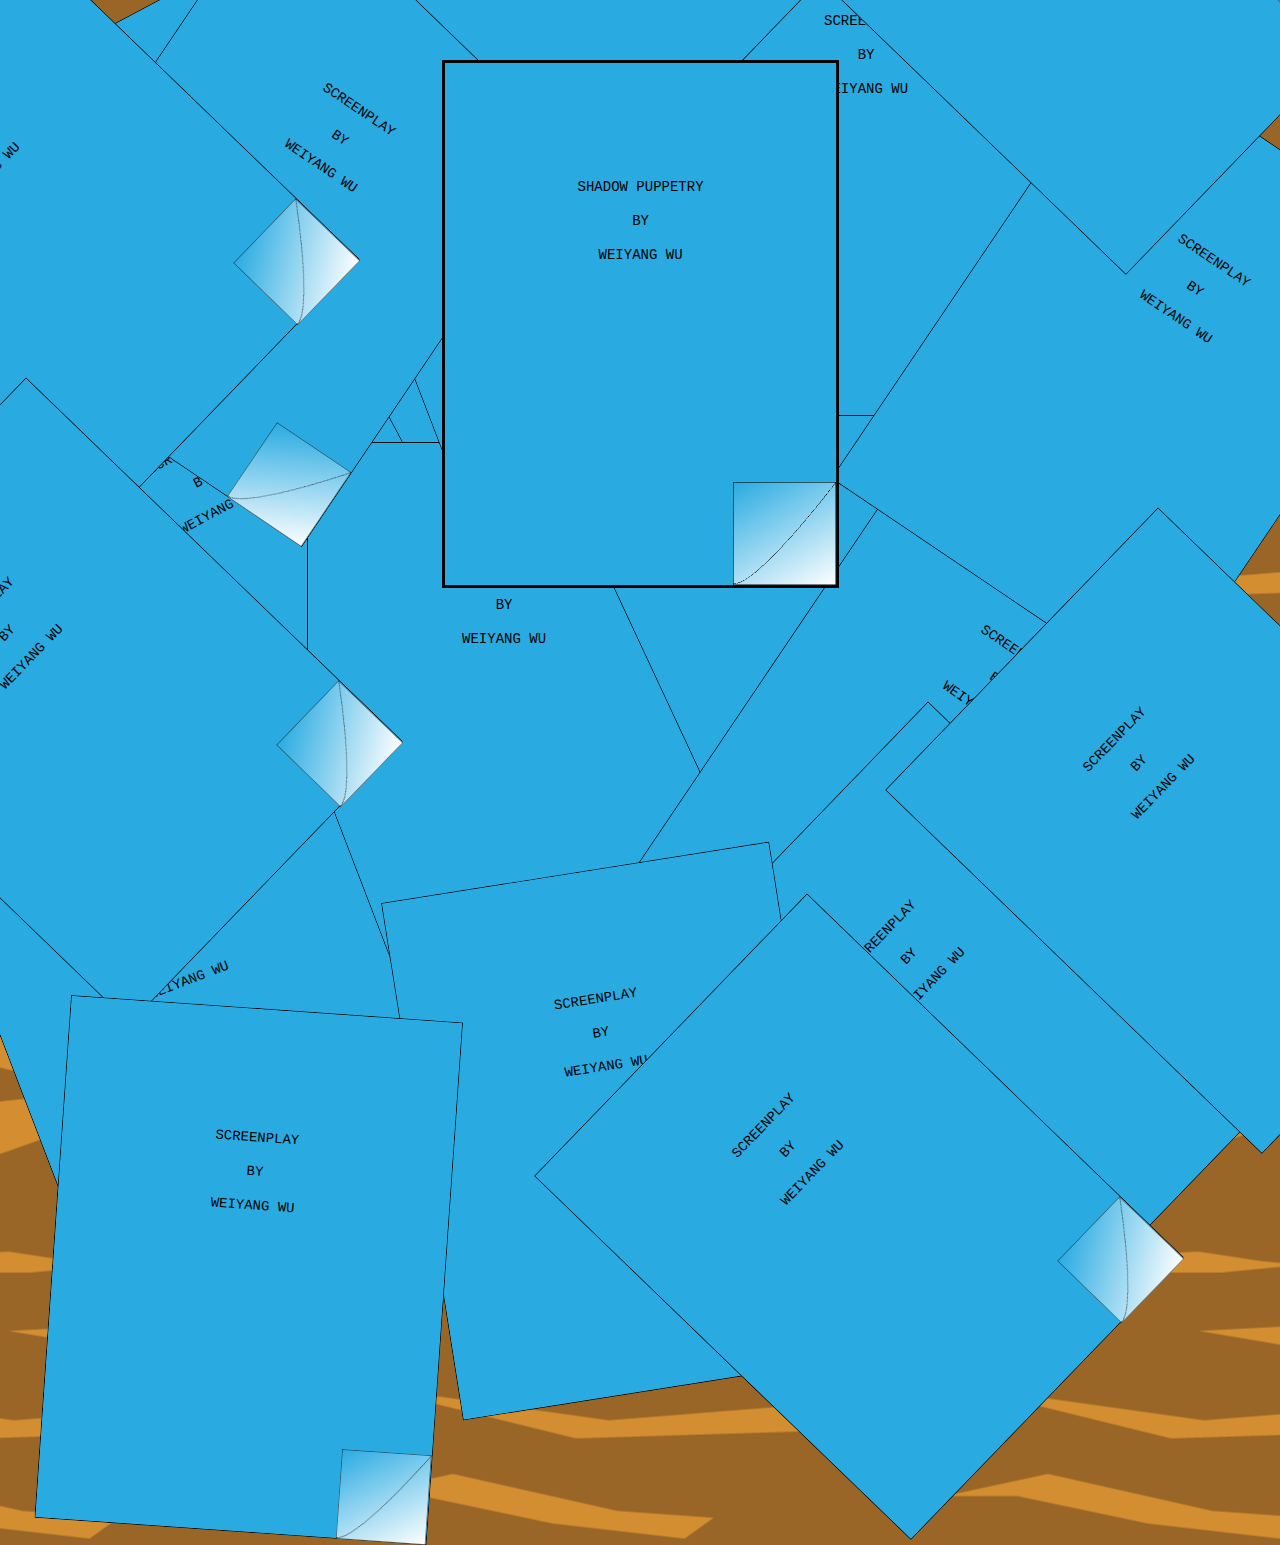
<file: index.html>
<!DOCTYPE html>
<html class="nojs html css_verticalspacer" lang="en-US">
 <head>

  <meta http-equiv="Content-type" content="text/html;charset=UTF-8"/>
  <meta name="generator" content="2018.1.0.386"/>
  <meta name="viewport" content="width=device-width, initial-scale=1.0"/>
  
  <script type="text/javascript">
   // Update the 'nojs'/'js' class on the html node
document.documentElement.className = document.documentElement.className.replace(/\bnojs\b/g, 'js');

// Check that all required assets are uploaded and up-to-date
if(typeof Muse == "undefined") window.Muse = {}; window.Muse.assets = {"required":["museutils.js", "museconfig.js", "jquery.musepolyfill.bgsize.js", "jquery.watch.js", "require.js", "index.css"], "outOfDate":[]};
</script>
  
  <title>Home</title>
  <!-- CSS -->
  <link rel="stylesheet" type="text/css" href="css/site_global.css?crc=444006867"/>
  <link rel="stylesheet" type="text/css" href="css/master_a-master.css?crc=3947486767"/>
  <link rel="stylesheet" type="text/css" href="css/index.css?crc=85549996" id="pagesheet"/>
   </head>
 <body>

  <div class="clearfix borderbox" id="page"><!-- group -->
   <div class="clip_frame grpelem" id="u209" data-mu-ie-matrix="progid:DXImageTransform.Microsoft.Matrix(M11=0.8829,M12=0.4695,M21=-0.4695,M22=0.8829,SizingMethod='auto expand')" data-mu-ie-matrix-dx="-100" data-mu-ie-matrix-dy="-62"><!-- image -->
    <img class="block" id="u209_img" src="images/1.gif?crc=4177765718" alt="" data-heightwidthratio="1.3333333333333333" data-image-width="393" data-image-height="524"/>
   </div>
   <div class="clip_frame grpelem" id="u211" data-mu-ie-matrix="progid:DXImageTransform.Microsoft.Matrix(M11=0.8829,M12=0.4695,M21=-0.4695,M22=0.8829,SizingMethod='auto expand')" data-mu-ie-matrix-dx="-16" data-mu-ie-matrix-dy="-16"><!-- image -->
    <img class="block" id="u211_img" src="images/3.gif?crc=144683773" alt="" data-heightwidthratio="1" data-image-width="90" data-image-height="90"/>
   </div>
   <div class="clearfix grpelem" id="u213-10" data-mu-ie-matrix="progid:DXImageTransform.Microsoft.Matrix(M11=0.8829,M12=0.4695,M21=-0.4695,M22=0.8829,SizingMethod='auto expand')" data-mu-ie-matrix-dx="-14" data-mu-ie-matrix-dy="-18"><!-- content -->
    <p>SCREENPLAY</p>
    <p>&nbsp;</p>
    <p>BY</p>
    <p>&nbsp;</p>
    <p>WEIYANG WU</p>
   </div>
   <div class="clip_frame grpelem" id="u243" data-mu-ie-matrix="progid:DXImageTransform.Microsoft.Matrix(M11=0.8829,M12=0.4695,M21=-0.4695,M22=0.8829,SizingMethod='auto expand')" data-mu-ie-matrix-dx="-100" data-mu-ie-matrix-dy="-62"><!-- image -->
    <img class="block" id="u243_img" src="images/1.gif?crc=4177765718" alt="" data-heightwidthratio="1.3333333333333333" data-image-width="393" data-image-height="524"/>
   </div>
   <div class="clip_frame grpelem" id="u245" data-mu-ie-matrix="progid:DXImageTransform.Microsoft.Matrix(M11=0.8829,M12=0.4695,M21=-0.4695,M22=0.8829,SizingMethod='auto expand')" data-mu-ie-matrix-dx="-16" data-mu-ie-matrix-dy="-16"><!-- image -->
    <img class="block" id="u245_img" src="images/3.gif?crc=144683773" alt="" data-heightwidthratio="1" data-image-width="90" data-image-height="90"/>
   </div>
   <div class="clearfix grpelem" id="u247-10" data-mu-ie-matrix="progid:DXImageTransform.Microsoft.Matrix(M11=0.8829,M12=0.4695,M21=-0.4695,M22=0.8829,SizingMethod='auto expand')" data-mu-ie-matrix-dx="-14" data-mu-ie-matrix-dy="-18"><!-- content -->
    <p>SCREENPLAY</p>
    <p>&nbsp;</p>
    <p>BY</p>
    <p>&nbsp;</p>
    <p>WEIYANG WU</p>
   </div>
   <div class="clip_frame grpelem" id="u277"><!-- image -->
    <img class="block" id="u277_img" src="images/1.gif?crc=4177765718" alt="" data-heightwidthratio="1.3333333333333333" data-image-width="393" data-image-height="524"/>
   </div>
   <div class="clip_frame grpelem" id="u279"><!-- image -->
    <img class="block" id="u279_img" src="images/3.gif?crc=144683773" alt="" data-heightwidthratio="1" data-image-width="90" data-image-height="90"/>
   </div>
   <div class="clearfix grpelem" id="u281-10"><!-- content -->
    <p>SCREENPLAY</p>
    <p>&nbsp;</p>
    <p>BY</p>
    <p>&nbsp;</p>
    <p>WEIYANG WU</p>
   </div>
   <div class="clip_frame grpelem" id="u331" data-mu-ie-matrix="progid:DXImageTransform.Microsoft.Matrix(M11=-0.9336,M12=-0.3584,M21=0.3584,M22=-0.9336,SizingMethod='auto expand')" data-mu-ie-matrix-dx="-81" data-mu-ie-matrix-dy="-53"><!-- image -->
    <img class="block" id="u331_img" src="images/1.gif?crc=4177765718" alt="" data-heightwidthratio="1.3333333333333333" data-image-width="393" data-image-height="524"/>
   </div>
   <div class="clip_frame grpelem" id="u333" data-mu-ie-matrix="progid:DXImageTransform.Microsoft.Matrix(M11=-0.9336,M12=-0.3584,M21=0.3584,M22=-0.9336,SizingMethod='auto expand')" data-mu-ie-matrix-dx="-13" data-mu-ie-matrix-dy="-13"><!-- image -->
    <img class="block" id="u333_img" src="images/3.gif?crc=144683773" alt="" data-heightwidthratio="1" data-image-width="90" data-image-height="90"/>
   </div>
   <div class="clearfix grpelem" id="u335-10" data-mu-ie-matrix="progid:DXImageTransform.Microsoft.Matrix(M11=-0.9336,M12=-0.3584,M21=0.3584,M22=-0.9336,SizingMethod='auto expand')" data-mu-ie-matrix-dx="-12" data-mu-ie-matrix-dy="-15"><!-- content -->
    <p>SCREENPLAY</p>
    <p>&nbsp;</p>
    <p>BY</p>
    <p>&nbsp;</p>
    <p>WEIYANG WU</p>
   </div>
   <div class="clip_frame grpelem" id="u445" data-mu-ie-matrix="progid:DXImageTransform.Microsoft.Matrix(M11=0.9063,M12=0.4226,M21=-0.4226,M22=0.9063,SizingMethod='auto expand')" data-mu-ie-matrix-dx="-92" data-mu-ie-matrix-dy="-58"><!-- image -->
    <img class="block" id="u445_img" src="images/1.gif?crc=4177765718" alt="" data-heightwidthratio="1.3333333333333333" data-image-width="393" data-image-height="524"/>
   </div>
   <div class="clip_frame grpelem" id="u447" data-mu-ie-matrix="progid:DXImageTransform.Microsoft.Matrix(M11=0.9063,M12=0.4226,M21=-0.4226,M22=0.9063,SizingMethod='auto expand')" data-mu-ie-matrix-dx="-15" data-mu-ie-matrix-dy="-15"><!-- image -->
    <img class="block" id="u447_img" src="images/3.gif?crc=144683773" alt="" data-heightwidthratio="1" data-image-width="90" data-image-height="90"/>
   </div>
   <div class="clearfix grpelem" id="u449-10" data-mu-ie-matrix="progid:DXImageTransform.Microsoft.Matrix(M11=0.9063,M12=0.4226,M21=-0.4226,M22=0.9063,SizingMethod='auto expand')" data-mu-ie-matrix-dx="-13" data-mu-ie-matrix-dy="-17"><!-- content -->
    <p>SCREENPLAY</p>
    <p>&nbsp;</p>
    <p>BY</p>
    <p>&nbsp;</p>
    <p>WEIYANG WU</p>
   </div>
   <div class="clip_frame grpelem" id="u462"><!-- image -->
    <img class="block" id="u462_img" src="images/1.gif?crc=4177765718" alt="" data-heightwidthratio="1.3333333333333333" data-image-width="393" data-image-height="524"/>
   </div>
   <div class="clip_frame grpelem" id="u464"><!-- image -->
    <img class="block" id="u464_img" src="images/3.gif?crc=144683773" alt="" data-heightwidthratio="1" data-image-width="90" data-image-height="90"/>
   </div>
   <div class="clearfix grpelem" id="u466-10"><!-- content -->
    <p>SCREENPLAY</p>
    <p>&nbsp;</p>
    <p>BY</p>
    <p>&nbsp;</p>
    <p>WEIYANG WU</p>
   </div>
   <div class="clip_frame grpelem" id="u479" data-mu-ie-matrix="progid:DXImageTransform.Microsoft.Matrix(M11=0.829,M12=-0.5592,M21=0.5592,M22=0.829,SizingMethod='auto expand')" data-mu-ie-matrix-dx="-113" data-mu-ie-matrix-dy="-65"><!-- image -->
    <img class="block" id="u479_img" src="images/1.gif?crc=4177765718" alt="" data-heightwidthratio="1.3333333333333333" data-image-width="393" data-image-height="524"/>
   </div>
   <div class="clip_frame grpelem" id="u481" data-mu-ie-matrix="progid:DXImageTransform.Microsoft.Matrix(M11=0.829,M12=-0.5592,M21=0.5592,M22=0.829,SizingMethod='auto expand')" data-mu-ie-matrix-dx="-17" data-mu-ie-matrix-dy="-17"><!-- image -->
    <img class="block" id="u481_img" src="images/3.gif?crc=144683773" alt="" data-heightwidthratio="1" data-image-width="90" data-image-height="90"/>
   </div>
   <div class="clearfix grpelem" id="u483-10" data-mu-ie-matrix="progid:DXImageTransform.Microsoft.Matrix(M11=0.829,M12=-0.5592,M21=0.5592,M22=0.829,SizingMethod='auto expand')" data-mu-ie-matrix-dx="-15" data-mu-ie-matrix-dy="-21"><!-- content -->
    <p>SCREENPLAY</p>
    <p>&nbsp;</p>
    <p>BY</p>
    <p>&nbsp;</p>
    <p>WEIYANG WU</p>
   </div>
   <div class="clip_frame grpelem" id="u496" data-mu-ie-matrix="progid:DXImageTransform.Microsoft.Matrix(M11=0.829,M12=-0.5592,M21=0.5592,M22=0.829,SizingMethod='auto expand')" data-mu-ie-matrix-dx="-113" data-mu-ie-matrix-dy="-65"><!-- image -->
    <img class="block" id="u496_img" src="images/1.gif?crc=4177765718" alt="" data-heightwidthratio="1.3333333333333333" data-image-width="393" data-image-height="524"/>
   </div>
   <div class="clip_frame grpelem" id="u498" data-mu-ie-matrix="progid:DXImageTransform.Microsoft.Matrix(M11=0.829,M12=-0.5592,M21=0.5592,M22=0.829,SizingMethod='auto expand')" data-mu-ie-matrix-dx="-17" data-mu-ie-matrix-dy="-17"><!-- image -->
    <img class="block" id="u498_img" src="images/3.gif?crc=144683773" alt="" data-heightwidthratio="1" data-image-width="90" data-image-height="90"/>
   </div>
   <div class="clearfix grpelem" id="u500-10" data-mu-ie-matrix="progid:DXImageTransform.Microsoft.Matrix(M11=0.829,M12=-0.5592,M21=0.5592,M22=0.829,SizingMethod='auto expand')" data-mu-ie-matrix-dx="-15" data-mu-ie-matrix-dy="-21"><!-- content -->
    <p>SCREENPLAY</p>
    <p>&nbsp;</p>
    <p>BY</p>
    <p>&nbsp;</p>
    <p>WEIYANG WU</p>
   </div>
   <div class="clip_frame grpelem" id="u513" data-mu-ie-matrix="progid:DXImageTransform.Microsoft.Matrix(M11=0.6947,M12=0.7193,M21=-0.7193,M22=0.6947,SizingMethod='auto expand')" data-mu-ie-matrix-dx="-128" data-mu-ie-matrix-dy="-61"><!-- image -->
    <img class="block" id="u513_img" src="images/1.gif?crc=4177765718" alt="" data-heightwidthratio="1.3333333333333333" data-image-width="393" data-image-height="524"/>
   </div>
   <div class="clip_frame grpelem" id="u515" data-mu-ie-matrix="progid:DXImageTransform.Microsoft.Matrix(M11=0.6947,M12=0.7193,M21=-0.7193,M22=0.6947,SizingMethod='auto expand')" data-mu-ie-matrix-dx="-19" data-mu-ie-matrix-dy="-19"><!-- image -->
    <img class="block" id="u515_img" src="images/3.gif?crc=144683773" alt="" data-heightwidthratio="1" data-image-width="90" data-image-height="90"/>
   </div>
   <div class="clearfix grpelem" id="u517-10" data-mu-ie-matrix="progid:DXImageTransform.Microsoft.Matrix(M11=0.6947,M12=0.7193,M21=-0.7193,M22=0.6947,SizingMethod='auto expand')" data-mu-ie-matrix-dx="-15" data-mu-ie-matrix-dy="-23"><!-- content -->
    <p>SCREENPLAY</p>
    <p>&nbsp;</p>
    <p>BY</p>
    <p>&nbsp;</p>
    <p>WEIYANG WU</p>
   </div>
   <div class="clip_frame grpelem" id="u530" data-mu-ie-matrix="progid:DXImageTransform.Microsoft.Matrix(M11=0.829,M12=-0.5592,M21=0.5592,M22=0.829,SizingMethod='auto expand')" data-mu-ie-matrix-dx="-113" data-mu-ie-matrix-dy="-65"><!-- image -->
    <img class="block" id="u530_img" src="images/1.gif?crc=4177765718" alt="" data-heightwidthratio="1.3333333333333333" data-image-width="393" data-image-height="524"/>
   </div>
   <div class="clip_frame grpelem" id="u532" data-mu-ie-matrix="progid:DXImageTransform.Microsoft.Matrix(M11=0.829,M12=-0.5592,M21=0.5592,M22=0.829,SizingMethod='auto expand')" data-mu-ie-matrix-dx="-17" data-mu-ie-matrix-dy="-17"><!-- image -->
    <img class="block" id="u532_img" src="images/3.gif?crc=144683773" alt="" data-heightwidthratio="1" data-image-width="90" data-image-height="90"/>
   </div>
   <div class="clearfix grpelem" id="u534-10" data-mu-ie-matrix="progid:DXImageTransform.Microsoft.Matrix(M11=0.829,M12=-0.5592,M21=0.5592,M22=0.829,SizingMethod='auto expand')" data-mu-ie-matrix-dx="-15" data-mu-ie-matrix-dy="-21"><!-- content -->
    <p>SCREENPLAY</p>
    <p>&nbsp;</p>
    <p>BY</p>
    <p>&nbsp;</p>
    <p>WEIYANG WU</p>
   </div>
   <div class="clip_frame grpelem" id="u700" data-mu-ie-matrix="progid:DXImageTransform.Microsoft.Matrix(M11=0.6947,M12=0.7193,M21=-0.7193,M22=0.6947,SizingMethod='auto expand')" data-mu-ie-matrix-dx="-128" data-mu-ie-matrix-dy="-61"><!-- image -->
    <img class="block" id="u700_img" src="images/1.gif?crc=4177765718" alt="" data-heightwidthratio="1.3333333333333333" data-image-width="393" data-image-height="524"/>
   </div>
   <div class="clip_frame grpelem" id="u702" data-mu-ie-matrix="progid:DXImageTransform.Microsoft.Matrix(M11=0.6947,M12=0.7193,M21=-0.7193,M22=0.6947,SizingMethod='auto expand')" data-mu-ie-matrix-dx="-19" data-mu-ie-matrix-dy="-19"><!-- image -->
    <img class="block" id="u702_img" src="images/3.gif?crc=144683773" alt="" data-heightwidthratio="1" data-image-width="90" data-image-height="90"/>
   </div>
   <div class="clearfix grpelem" id="u704-10" data-mu-ie-matrix="progid:DXImageTransform.Microsoft.Matrix(M11=0.6947,M12=0.7193,M21=-0.7193,M22=0.6947,SizingMethod='auto expand')" data-mu-ie-matrix-dx="-15" data-mu-ie-matrix-dy="-23"><!-- content -->
    <p>SCREENPLAY</p>
    <p>&nbsp;</p>
    <p>BY</p>
    <p>&nbsp;</p>
    <p>WEIYANG WU</p>
   </div>
   <div class="clip_frame grpelem" id="u717" data-mu-ie-matrix="progid:DXImageTransform.Microsoft.Matrix(M11=0.9336,M12=0.3584,M21=-0.3584,M22=0.9336,SizingMethod='auto expand')" data-mu-ie-matrix-dx="-81" data-mu-ie-matrix-dy="-53"><!-- image -->
    <img class="block" id="u717_img" src="images/1.gif?crc=4177765718" alt="" data-heightwidthratio="1.3333333333333333" data-image-width="393" data-image-height="524"/>
   </div>
   <div class="clip_frame grpelem" id="u719" data-mu-ie-matrix="progid:DXImageTransform.Microsoft.Matrix(M11=0.9336,M12=0.3584,M21=-0.3584,M22=0.9336,SizingMethod='auto expand')" data-mu-ie-matrix-dx="-13" data-mu-ie-matrix-dy="-13"><!-- image -->
    <img class="block" id="u719_img" src="images/3.gif?crc=144683773" alt="" data-heightwidthratio="1" data-image-width="90" data-image-height="90"/>
   </div>
   <div class="clearfix grpelem" id="u721-10" data-mu-ie-matrix="progid:DXImageTransform.Microsoft.Matrix(M11=0.9336,M12=0.3584,M21=-0.3584,M22=0.9336,SizingMethod='auto expand')" data-mu-ie-matrix-dx="-12" data-mu-ie-matrix-dy="-15"><!-- content -->
    <p>SCREENPLAY</p>
    <p>&nbsp;</p>
    <p>BY</p>
    <p>&nbsp;</p>
    <p>WEIYANG WU</p>
   </div>
   <div class="clip_frame grpelem" id="u734" data-mu-ie-matrix="progid:DXImageTransform.Microsoft.Matrix(M11=0.9877,M12=0.1564,M21=-0.1564,M22=0.9877,SizingMethod='auto expand')" data-mu-ie-matrix-dx="-39" data-mu-ie-matrix-dy="-28"><!-- image -->
    <img class="block" id="u734_img" src="images/1.gif?crc=4177765718" alt="" data-heightwidthratio="1.3333333333333333" data-image-width="393" data-image-height="524"/>
   </div>
   <div class="clip_frame grpelem" id="u736" data-mu-ie-matrix="progid:DXImageTransform.Microsoft.Matrix(M11=0.9877,M12=0.1564,M21=-0.1564,M22=0.9877,SizingMethod='auto expand')" data-mu-ie-matrix-dx="-6" data-mu-ie-matrix-dy="-6"><!-- image -->
    <img class="block" id="u736_img" src="images/3.gif?crc=144683773" alt="" data-heightwidthratio="1" data-image-width="90" data-image-height="90"/>
   </div>
   <div class="clearfix grpelem" id="u738-10" data-mu-ie-matrix="progid:DXImageTransform.Microsoft.Matrix(M11=0.9877,M12=0.1564,M21=-0.1564,M22=0.9877,SizingMethod='auto expand')" data-mu-ie-matrix-dx="-6" data-mu-ie-matrix-dy="-7"><!-- content -->
    <p>SCREENPLAY</p>
    <p>&nbsp;</p>
    <p>BY</p>
    <p>&nbsp;</p>
    <p>WEIYANG WU</p>
   </div>
   <div class="clip_frame grpelem" id="u751" data-mu-ie-matrix="progid:DXImageTransform.Microsoft.Matrix(M11=0.6947,M12=0.7193,M21=-0.7193,M22=0.6947,SizingMethod='auto expand')" data-mu-ie-matrix-dx="-128" data-mu-ie-matrix-dy="-61"><!-- image -->
    <img class="block" id="u751_img" src="images/1.gif?crc=4177765718" alt="" data-heightwidthratio="1.3333333333333333" data-image-width="393" data-image-height="524"/>
   </div>
   <div class="clip_frame grpelem" id="u753" data-mu-ie-matrix="progid:DXImageTransform.Microsoft.Matrix(M11=0.6947,M12=0.7193,M21=-0.7193,M22=0.6947,SizingMethod='auto expand')" data-mu-ie-matrix-dx="-19" data-mu-ie-matrix-dy="-19"><!-- image -->
    <img class="block" id="u753_img" src="images/3.gif?crc=144683773" alt="" data-heightwidthratio="1" data-image-width="90" data-image-height="90"/>
   </div>
   <div class="clearfix grpelem" id="u755-10" data-mu-ie-matrix="progid:DXImageTransform.Microsoft.Matrix(M11=0.6947,M12=0.7193,M21=-0.7193,M22=0.6947,SizingMethod='auto expand')" data-mu-ie-matrix-dx="-15" data-mu-ie-matrix-dy="-23"><!-- content -->
    <p>SCREENPLAY</p>
    <p>&nbsp;</p>
    <p>BY</p>
    <p>&nbsp;</p>
    <p>WEIYANG WU</p>
   </div>
   <div class="clip_frame grpelem" id="u768" data-mu-ie-matrix="progid:DXImageTransform.Microsoft.Matrix(M11=0.6947,M12=0.7193,M21=-0.7193,M22=0.6947,SizingMethod='auto expand')" data-mu-ie-matrix-dx="-128" data-mu-ie-matrix-dy="-61"><!-- image -->
    <img class="block" id="u768_img" src="images/1.gif?crc=4177765718" alt="" data-heightwidthratio="1.3333333333333333" data-image-width="393" data-image-height="524"/>
   </div>
   <div class="clip_frame grpelem" id="u770" data-mu-ie-matrix="progid:DXImageTransform.Microsoft.Matrix(M11=0.6947,M12=0.7193,M21=-0.7193,M22=0.6947,SizingMethod='auto expand')" data-mu-ie-matrix-dx="-19" data-mu-ie-matrix-dy="-19"><!-- image -->
    <img class="block" id="u770_img" src="images/3.gif?crc=144683773" alt="" data-heightwidthratio="1" data-image-width="90" data-image-height="90"/>
   </div>
   <div class="clearfix grpelem" id="u772-10" data-mu-ie-matrix="progid:DXImageTransform.Microsoft.Matrix(M11=0.6947,M12=0.7193,M21=-0.7193,M22=0.6947,SizingMethod='auto expand')" data-mu-ie-matrix-dx="-15" data-mu-ie-matrix-dy="-23"><!-- content -->
    <p>SCREENPLAY</p>
    <p>&nbsp;</p>
    <p>BY</p>
    <p>&nbsp;</p>
    <p>WEIYANG WU</p>
   </div>
   <div class="clip_frame grpelem" id="u785" data-mu-ie-matrix="progid:DXImageTransform.Microsoft.Matrix(M11=0.6947,M12=0.7193,M21=-0.7193,M22=0.6947,SizingMethod='auto expand')" data-mu-ie-matrix-dx="-128" data-mu-ie-matrix-dy="-61"><!-- image -->
    <img class="block" id="u785_img" src="images/1.gif?crc=4177765718" alt="" data-heightwidthratio="1.3333333333333333" data-image-width="393" data-image-height="524"/>
   </div>
   <div class="clip_frame grpelem" id="u787" data-mu-ie-matrix="progid:DXImageTransform.Microsoft.Matrix(M11=0.6947,M12=0.7193,M21=-0.7193,M22=0.6947,SizingMethod='auto expand')" data-mu-ie-matrix-dx="-19" data-mu-ie-matrix-dy="-19"><!-- image -->
    <img class="block" id="u787_img" src="images/3.gif?crc=144683773" alt="" data-heightwidthratio="1" data-image-width="90" data-image-height="90"/>
   </div>
   <div class="clearfix grpelem" id="u789-10" data-mu-ie-matrix="progid:DXImageTransform.Microsoft.Matrix(M11=0.6947,M12=0.7193,M21=-0.7193,M22=0.6947,SizingMethod='auto expand')" data-mu-ie-matrix-dx="-15" data-mu-ie-matrix-dy="-23"><!-- content -->
    <p>SCREENPLAY</p>
    <p>&nbsp;</p>
    <p>BY</p>
    <p>&nbsp;</p>
    <p>WEIYANG WU</p>
   </div>
   <div class="clip_frame grpelem" id="u802" data-mu-ie-matrix="progid:DXImageTransform.Microsoft.Matrix(M11=0.6947,M12=0.7193,M21=-0.7193,M22=0.6947,SizingMethod='auto expand')" data-mu-ie-matrix-dx="-128" data-mu-ie-matrix-dy="-61"><!-- image -->
    <img class="block" id="u802_img" src="images/1.gif?crc=4177765718" alt="" data-heightwidthratio="1.3333333333333333" data-image-width="393" data-image-height="524"/>
   </div>
   <div class="clip_frame grpelem" id="u804" data-mu-ie-matrix="progid:DXImageTransform.Microsoft.Matrix(M11=0.6947,M12=0.7193,M21=-0.7193,M22=0.6947,SizingMethod='auto expand')" data-mu-ie-matrix-dx="-19" data-mu-ie-matrix-dy="-19"><!-- image -->
    <img class="block" id="u804_img" src="images/3.gif?crc=144683773" alt="" data-heightwidthratio="1" data-image-width="90" data-image-height="90"/>
   </div>
   <div class="clearfix grpelem" id="u806-10" data-mu-ie-matrix="progid:DXImageTransform.Microsoft.Matrix(M11=0.6947,M12=0.7193,M21=-0.7193,M22=0.6947,SizingMethod='auto expand')" data-mu-ie-matrix-dx="-15" data-mu-ie-matrix-dy="-23"><!-- content -->
    <p>SCREENPLAY</p>
    <p>&nbsp;</p>
    <p>BY</p>
    <p>&nbsp;</p>
    <p>WEIYANG WU</p>
   </div>
   <div class="clip_frame grpelem" id="u819" data-mu-ie-matrix="progid:DXImageTransform.Microsoft.Matrix(M11=0.9976,M12=-0.0698,M21=0.0698,M22=0.9976,SizingMethod='auto expand')" data-mu-ie-matrix-dx="-18" data-mu-ie-matrix-dy="-13"><!-- image -->
    <img class="block" id="u819_img" src="images/1.gif?crc=4177765718" alt="" data-heightwidthratio="1.3333333333333333" data-image-width="393" data-image-height="524"/>
   </div>
   <div class="clip_frame grpelem" id="u821" data-mu-ie-matrix="progid:DXImageTransform.Microsoft.Matrix(M11=0.9976,M12=-0.0698,M21=0.0698,M22=0.9976,SizingMethod='auto expand')" data-mu-ie-matrix-dx="-3" data-mu-ie-matrix-dy="-3"><!-- image -->
    <img class="block" id="u821_img" src="images/3.gif?crc=144683773" alt="" data-heightwidthratio="1" data-image-width="90" data-image-height="90"/>
   </div>
   <div class="clearfix grpelem" id="u823-10" data-mu-ie-matrix="progid:DXImageTransform.Microsoft.Matrix(M11=0.9976,M12=-0.0698,M21=0.0698,M22=0.9976,SizingMethod='auto expand')" data-mu-ie-matrix-dx="-3" data-mu-ie-matrix-dy="-3"><!-- content -->
    <p>SCREENPLAY</p>
    <p>&nbsp;</p>
    <p>BY</p>
    <p>&nbsp;</p>
    <p>WEIYANG WU</p>
   </div>
   <div class="clip_frame grpelem" id="u836" data-mu-ie-matrix="progid:DXImageTransform.Microsoft.Matrix(M11=0.6947,M12=0.7193,M21=-0.7193,M22=0.6947,SizingMethod='auto expand')" data-mu-ie-matrix-dx="-128" data-mu-ie-matrix-dy="-61"><!-- image -->
    <img class="block" id="u836_img" src="images/1.gif?crc=4177765718" alt="" data-heightwidthratio="1.3333333333333333" data-image-width="393" data-image-height="524"/>
   </div>
   <div class="clip_frame grpelem" id="u838" data-mu-ie-matrix="progid:DXImageTransform.Microsoft.Matrix(M11=0.6947,M12=0.7193,M21=-0.7193,M22=0.6947,SizingMethod='auto expand')" data-mu-ie-matrix-dx="-19" data-mu-ie-matrix-dy="-19"><!-- image -->
    <img class="block" id="u838_img" src="images/3.gif?crc=144683773" alt="" data-heightwidthratio="1" data-image-width="90" data-image-height="90"/>
   </div>
   <div class="clearfix grpelem" id="u840-10" data-mu-ie-matrix="progid:DXImageTransform.Microsoft.Matrix(M11=0.6947,M12=0.7193,M21=-0.7193,M22=0.6947,SizingMethod='auto expand')" data-mu-ie-matrix-dx="-15" data-mu-ie-matrix-dy="-23"><!-- content -->
    <p>SCREENPLAY</p>
    <p>&nbsp;</p>
    <p>BY</p>
    <p>&nbsp;</p>
    <p>WEIYANG WU</p>
   </div>
   <div class="clip_frame grpelem" id="u151"><!-- image -->
    <img class="block" id="u151_img" src="images/1.gif?crc=4177765718" alt="" data-heightwidthratio="1.3333333333333333" data-image-width="393" data-image-height="524"/>
   </div>
   <div class="clearfix grpelem" id="u205-10"><!-- content -->
    <p>SHADOW PUPPETRY</p>
    <p>&nbsp;</p>
    <p>BY</p>
    <p>&nbsp;</p>
    <p>WEIYANG WU</p>
   </div>
   <a class="nonblock nontext museBGSize grpelem" id="u1146" href="character.html"><!-- simple frame --></a>
   <div class="verticalspacer" data-offset-top="588" data-content-above-spacer="1544" data-content-below-spacer="956" data-sizePolicy="fixed" data-pintopage="page_fixedLeft"></div>
  </div>
  <div class="preload_images">
   <img class="preload" src="images/page3.gif?crc=411782490" alt=""/>
  </div>
  <!-- Other scripts -->
  <script type="text/javascript">
   // Decide whether to suppress missing file error or not based on preference setting
var suppressMissingFileError = false
</script>
  <script type="text/javascript">
   window.Muse.assets.check=function(c){if(!window.Muse.assets.checked){window.Muse.assets.checked=!0;var b={},d=function(a,b){if(window.getComputedStyle){var c=window.getComputedStyle(a,null);return c&&c.getPropertyValue(b)||c&&c[b]||""}if(document.documentElement.currentStyle)return(c=a.currentStyle)&&c[b]||a.style&&a.style[b]||"";return""},a=function(a){if(a.match(/^rgb/))return a=a.replace(/\s+/g,"").match(/([\d\,]+)/gi)[0].split(","),(parseInt(a[0])<<16)+(parseInt(a[1])<<8)+parseInt(a[2]);if(a.match(/^\#/))return parseInt(a.substr(1),
16);return 0},f=function(f){for(var g=document.getElementsByTagName("link"),j=0;j<g.length;j++)if("text/css"==g[j].type){var l=(g[j].href||"").match(/\/?css\/([\w\-]+\.css)\?crc=(\d+)/);if(!l||!l[1]||!l[2])break;b[l[1]]=l[2]}g=document.createElement("div");g.className="version";g.style.cssText="display:none; width:1px; height:1px;";document.getElementsByTagName("body")[0].appendChild(g);for(j=0;j<Muse.assets.required.length;){var l=Muse.assets.required[j],k=l.match(/([\w\-\.]+)\.(\w+)$/),i=k&&k[1]?
k[1]:null,k=k&&k[2]?k[2]:null;switch(k.toLowerCase()){case "css":i=i.replace(/\W/gi,"_").replace(/^([^a-z])/gi,"_$1");g.className+=" "+i;i=a(d(g,"color"));k=a(d(g,"backgroundColor"));i!=0||k!=0?(Muse.assets.required.splice(j,1),"undefined"!=typeof b[l]&&(i!=b[l]>>>24||k!=(b[l]&16777215))&&Muse.assets.outOfDate.push(l)):j++;g.className="version";break;case "js":j++;break;default:throw Error("Unsupported file type: "+k);}}c?c().jquery!="1.8.3"&&Muse.assets.outOfDate.push("jquery-1.8.3.min.js"):Muse.assets.required.push("jquery-1.8.3.min.js");
g.parentNode.removeChild(g);if(Muse.assets.outOfDate.length||Muse.assets.required.length)g="Some files on the server may be missing or incorrect. Clear browser cache and try again. If the problem persists please contact website author.",f&&Muse.assets.outOfDate.length&&(g+="\nOut of date: "+Muse.assets.outOfDate.join(",")),f&&Muse.assets.required.length&&(g+="\nMissing: "+Muse.assets.required.join(",")),suppressMissingFileError?(g+="\nUse SuppressMissingFileError key in AppPrefs.xml to show missing file error pop up.",console.log(g)):alert(g)};location&&location.search&&location.search.match&&location.search.match(/muse_debug/gi)?
setTimeout(function(){f(!0)},5E3):f()}};
var muse_init=function(){require.config({baseUrl:""});require(["jquery","museutils","whatinput","jquery.musepolyfill.bgsize","jquery.watch"],function(c){var $ = c;$(document).ready(function(){try{
window.Muse.assets.check($);/* body */
Muse.Utils.transformMarkupToFixBrowserProblemsPreInit();/* body */
Muse.Utils.prepHyperlinks(true);/* body */
Muse.Utils.makeButtonsVisibleAfterSettingMinWidth();/* body */
Muse.Utils.fullPage('#page');/* 100% height page */
Muse.Utils.showWidgetsWhenReady();/* body */
Muse.Utils.transformMarkupToFixBrowserProblems();/* body */
}catch(b){if(b&&"function"==typeof b.notify?b.notify():Muse.Assert.fail("Error calling selector function: "+b),false)throw b;}})})};

</script>
  <!-- RequireJS script -->
  <script src="scripts/require.js?crc=7928878" type="text/javascript" async data-main="scripts/museconfig.js?crc=4286661555" onload="if (requirejs) requirejs.onError = function(requireType, requireModule) { if (requireType && requireType.toString && requireType.toString().indexOf && 0 <= requireType.toString().indexOf('#scripterror')) window.Muse.assets.check(); }" onerror="window.Muse.assets.check();"></script>
   </body>
</html>
</file>
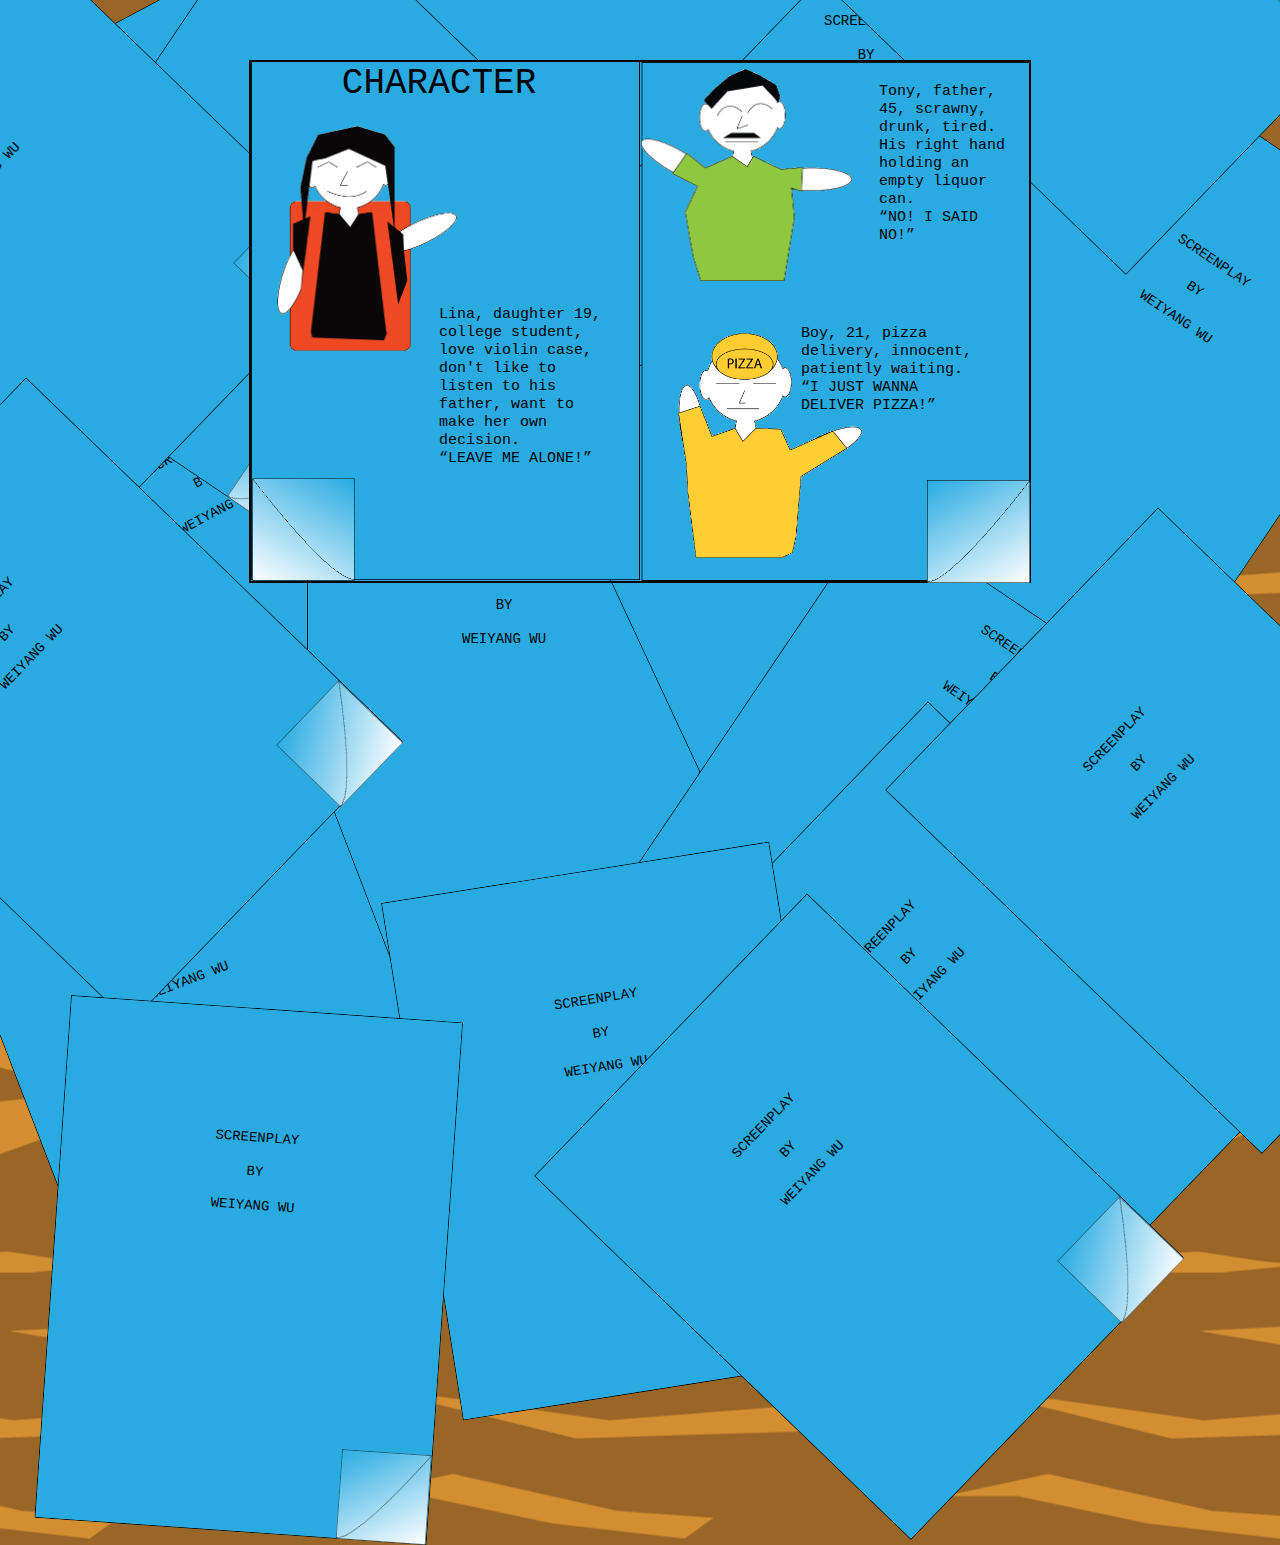
<file: character.html>
<!DOCTYPE html>
<html class="nojs html css_verticalspacer" lang="en-US">
 <head>

  <meta http-equiv="Content-type" content="text/html;charset=UTF-8"/>
  <meta name="generator" content="2018.1.0.386"/>
  <meta name="viewport" content="width=device-width, initial-scale=1.0"/>
  
  <script type="text/javascript">
   // Update the 'nojs'/'js' class on the html node
document.documentElement.className = document.documentElement.className.replace(/\bnojs\b/g, 'js');

// Check that all required assets are uploaded and up-to-date
if(typeof Muse == "undefined") window.Muse = {}; window.Muse.assets = {"required":["museutils.js", "museconfig.js", "jquery.musepolyfill.bgsize.js", "jquery.watch.js", "require.js", "character.css"], "outOfDate":[]};
</script>
  
  <title>Character</title>
  <!-- CSS -->
  <link rel="stylesheet" type="text/css" href="css/site_global.css?crc=444006867"/>
  <link rel="stylesheet" type="text/css" href="css/master_a-master.css?crc=3947486767"/>
  <link rel="stylesheet" type="text/css" href="css/character.css?crc=4139528353" id="pagesheet"/>
   </head>
 <body>

  <div class="clearfix borderbox" id="page"><!-- group -->
   <div class="clip_frame grpelem" id="u209" data-mu-ie-matrix="progid:DXImageTransform.Microsoft.Matrix(M11=0.8829,M12=0.4695,M21=-0.4695,M22=0.8829,SizingMethod='auto expand')" data-mu-ie-matrix-dx="-100" data-mu-ie-matrix-dy="-62"><!-- image -->
    <img class="block" id="u209_img" src="images/1.gif?crc=4177765718" alt="" data-heightwidthratio="1.3333333333333333" data-image-width="393" data-image-height="524"/>
   </div>
   <div class="clip_frame grpelem" id="u211" data-mu-ie-matrix="progid:DXImageTransform.Microsoft.Matrix(M11=0.8829,M12=0.4695,M21=-0.4695,M22=0.8829,SizingMethod='auto expand')" data-mu-ie-matrix-dx="-16" data-mu-ie-matrix-dy="-16"><!-- image -->
    <img class="block" id="u211_img" src="images/3.gif?crc=144683773" alt="" data-heightwidthratio="1" data-image-width="90" data-image-height="90"/>
   </div>
   <div class="clearfix grpelem" id="u213-10" data-mu-ie-matrix="progid:DXImageTransform.Microsoft.Matrix(M11=0.8829,M12=0.4695,M21=-0.4695,M22=0.8829,SizingMethod='auto expand')" data-mu-ie-matrix-dx="-14" data-mu-ie-matrix-dy="-18"><!-- content -->
    <p>SCREENPLAY</p>
    <p>&nbsp;</p>
    <p>BY</p>
    <p>&nbsp;</p>
    <p>WEIYANG WU</p>
   </div>
   <div class="clip_frame grpelem" id="u243" data-mu-ie-matrix="progid:DXImageTransform.Microsoft.Matrix(M11=0.8829,M12=0.4695,M21=-0.4695,M22=0.8829,SizingMethod='auto expand')" data-mu-ie-matrix-dx="-100" data-mu-ie-matrix-dy="-62"><!-- image -->
    <img class="block" id="u243_img" src="images/1.gif?crc=4177765718" alt="" data-heightwidthratio="1.3333333333333333" data-image-width="393" data-image-height="524"/>
   </div>
   <div class="clip_frame grpelem" id="u245" data-mu-ie-matrix="progid:DXImageTransform.Microsoft.Matrix(M11=0.8829,M12=0.4695,M21=-0.4695,M22=0.8829,SizingMethod='auto expand')" data-mu-ie-matrix-dx="-16" data-mu-ie-matrix-dy="-16"><!-- image -->
    <img class="block" id="u245_img" src="images/3.gif?crc=144683773" alt="" data-heightwidthratio="1" data-image-width="90" data-image-height="90"/>
   </div>
   <div class="clearfix grpelem" id="u247-10" data-mu-ie-matrix="progid:DXImageTransform.Microsoft.Matrix(M11=0.8829,M12=0.4695,M21=-0.4695,M22=0.8829,SizingMethod='auto expand')" data-mu-ie-matrix-dx="-14" data-mu-ie-matrix-dy="-18"><!-- content -->
    <p>SCREENPLAY</p>
    <p>&nbsp;</p>
    <p>BY</p>
    <p>&nbsp;</p>
    <p>WEIYANG WU</p>
   </div>
   <div class="clip_frame grpelem" id="u277"><!-- image -->
    <img class="block" id="u277_img" src="images/1.gif?crc=4177765718" alt="" data-heightwidthratio="1.3333333333333333" data-image-width="393" data-image-height="524"/>
   </div>
   <div class="clip_frame grpelem" id="u279"><!-- image -->
    <img class="block" id="u279_img" src="images/3.gif?crc=144683773" alt="" data-heightwidthratio="1" data-image-width="90" data-image-height="90"/>
   </div>
   <div class="clearfix grpelem" id="u281-10"><!-- content -->
    <p>SCREENPLAY</p>
    <p>&nbsp;</p>
    <p>BY</p>
    <p>&nbsp;</p>
    <p>WEIYANG WU</p>
   </div>
   <div class="clip_frame grpelem" id="u331" data-mu-ie-matrix="progid:DXImageTransform.Microsoft.Matrix(M11=-0.9336,M12=-0.3584,M21=0.3584,M22=-0.9336,SizingMethod='auto expand')" data-mu-ie-matrix-dx="-81" data-mu-ie-matrix-dy="-53"><!-- image -->
    <img class="block" id="u331_img" src="images/1.gif?crc=4177765718" alt="" data-heightwidthratio="1.3333333333333333" data-image-width="393" data-image-height="524"/>
   </div>
   <div class="clip_frame grpelem" id="u333" data-mu-ie-matrix="progid:DXImageTransform.Microsoft.Matrix(M11=-0.9336,M12=-0.3584,M21=0.3584,M22=-0.9336,SizingMethod='auto expand')" data-mu-ie-matrix-dx="-13" data-mu-ie-matrix-dy="-13"><!-- image -->
    <img class="block" id="u333_img" src="images/3.gif?crc=144683773" alt="" data-heightwidthratio="1" data-image-width="90" data-image-height="90"/>
   </div>
   <div class="clearfix grpelem" id="u335-10" data-mu-ie-matrix="progid:DXImageTransform.Microsoft.Matrix(M11=-0.9336,M12=-0.3584,M21=0.3584,M22=-0.9336,SizingMethod='auto expand')" data-mu-ie-matrix-dx="-12" data-mu-ie-matrix-dy="-15"><!-- content -->
    <p>SCREENPLAY</p>
    <p>&nbsp;</p>
    <p>BY</p>
    <p>&nbsp;</p>
    <p>WEIYANG WU</p>
   </div>
   <div class="clip_frame grpelem" id="u445" data-mu-ie-matrix="progid:DXImageTransform.Microsoft.Matrix(M11=0.9063,M12=0.4226,M21=-0.4226,M22=0.9063,SizingMethod='auto expand')" data-mu-ie-matrix-dx="-92" data-mu-ie-matrix-dy="-58"><!-- image -->
    <img class="block" id="u445_img" src="images/1.gif?crc=4177765718" alt="" data-heightwidthratio="1.3333333333333333" data-image-width="393" data-image-height="524"/>
   </div>
   <div class="clip_frame grpelem" id="u447" data-mu-ie-matrix="progid:DXImageTransform.Microsoft.Matrix(M11=0.9063,M12=0.4226,M21=-0.4226,M22=0.9063,SizingMethod='auto expand')" data-mu-ie-matrix-dx="-15" data-mu-ie-matrix-dy="-15"><!-- image -->
    <img class="block" id="u447_img" src="images/3.gif?crc=144683773" alt="" data-heightwidthratio="1" data-image-width="90" data-image-height="90"/>
   </div>
   <div class="clearfix grpelem" id="u449-10" data-mu-ie-matrix="progid:DXImageTransform.Microsoft.Matrix(M11=0.9063,M12=0.4226,M21=-0.4226,M22=0.9063,SizingMethod='auto expand')" data-mu-ie-matrix-dx="-13" data-mu-ie-matrix-dy="-17"><!-- content -->
    <p>SCREENPLAY</p>
    <p>&nbsp;</p>
    <p>BY</p>
    <p>&nbsp;</p>
    <p>WEIYANG WU</p>
   </div>
   <div class="clip_frame grpelem" id="u462"><!-- image -->
    <img class="block" id="u462_img" src="images/1.gif?crc=4177765718" alt="" data-heightwidthratio="1.3333333333333333" data-image-width="393" data-image-height="524"/>
   </div>
   <div class="clip_frame grpelem" id="u464"><!-- image -->
    <img class="block" id="u464_img" src="images/3.gif?crc=144683773" alt="" data-heightwidthratio="1" data-image-width="90" data-image-height="90"/>
   </div>
   <div class="clearfix grpelem" id="u466-10"><!-- content -->
    <p>SCREENPLAY</p>
    <p>&nbsp;</p>
    <p>BY</p>
    <p>&nbsp;</p>
    <p>WEIYANG WU</p>
   </div>
   <div class="clip_frame grpelem" id="u479" data-mu-ie-matrix="progid:DXImageTransform.Microsoft.Matrix(M11=0.829,M12=-0.5592,M21=0.5592,M22=0.829,SizingMethod='auto expand')" data-mu-ie-matrix-dx="-113" data-mu-ie-matrix-dy="-65"><!-- image -->
    <img class="block" id="u479_img" src="images/1.gif?crc=4177765718" alt="" data-heightwidthratio="1.3333333333333333" data-image-width="393" data-image-height="524"/>
   </div>
   <div class="clip_frame grpelem" id="u481" data-mu-ie-matrix="progid:DXImageTransform.Microsoft.Matrix(M11=0.829,M12=-0.5592,M21=0.5592,M22=0.829,SizingMethod='auto expand')" data-mu-ie-matrix-dx="-17" data-mu-ie-matrix-dy="-17"><!-- image -->
    <img class="block" id="u481_img" src="images/3.gif?crc=144683773" alt="" data-heightwidthratio="1" data-image-width="90" data-image-height="90"/>
   </div>
   <div class="clearfix grpelem" id="u483-10" data-mu-ie-matrix="progid:DXImageTransform.Microsoft.Matrix(M11=0.829,M12=-0.5592,M21=0.5592,M22=0.829,SizingMethod='auto expand')" data-mu-ie-matrix-dx="-15" data-mu-ie-matrix-dy="-21"><!-- content -->
    <p>SCREENPLAY</p>
    <p>&nbsp;</p>
    <p>BY</p>
    <p>&nbsp;</p>
    <p>WEIYANG WU</p>
   </div>
   <div class="clip_frame grpelem" id="u496" data-mu-ie-matrix="progid:DXImageTransform.Microsoft.Matrix(M11=0.829,M12=-0.5592,M21=0.5592,M22=0.829,SizingMethod='auto expand')" data-mu-ie-matrix-dx="-113" data-mu-ie-matrix-dy="-65"><!-- image -->
    <img class="block" id="u496_img" src="images/1.gif?crc=4177765718" alt="" data-heightwidthratio="1.3333333333333333" data-image-width="393" data-image-height="524"/>
   </div>
   <div class="clip_frame grpelem" id="u498" data-mu-ie-matrix="progid:DXImageTransform.Microsoft.Matrix(M11=0.829,M12=-0.5592,M21=0.5592,M22=0.829,SizingMethod='auto expand')" data-mu-ie-matrix-dx="-17" data-mu-ie-matrix-dy="-17"><!-- image -->
    <img class="block" id="u498_img" src="images/3.gif?crc=144683773" alt="" data-heightwidthratio="1" data-image-width="90" data-image-height="90"/>
   </div>
   <div class="clearfix grpelem" id="u500-10" data-mu-ie-matrix="progid:DXImageTransform.Microsoft.Matrix(M11=0.829,M12=-0.5592,M21=0.5592,M22=0.829,SizingMethod='auto expand')" data-mu-ie-matrix-dx="-15" data-mu-ie-matrix-dy="-21"><!-- content -->
    <p>SCREENPLAY</p>
    <p>&nbsp;</p>
    <p>BY</p>
    <p>&nbsp;</p>
    <p>WEIYANG WU</p>
   </div>
   <div class="clip_frame grpelem" id="u513" data-mu-ie-matrix="progid:DXImageTransform.Microsoft.Matrix(M11=0.6947,M12=0.7193,M21=-0.7193,M22=0.6947,SizingMethod='auto expand')" data-mu-ie-matrix-dx="-128" data-mu-ie-matrix-dy="-61"><!-- image -->
    <img class="block" id="u513_img" src="images/1.gif?crc=4177765718" alt="" data-heightwidthratio="1.3333333333333333" data-image-width="393" data-image-height="524"/>
   </div>
   <div class="clip_frame grpelem" id="u515" data-mu-ie-matrix="progid:DXImageTransform.Microsoft.Matrix(M11=0.6947,M12=0.7193,M21=-0.7193,M22=0.6947,SizingMethod='auto expand')" data-mu-ie-matrix-dx="-19" data-mu-ie-matrix-dy="-19"><!-- image -->
    <img class="block" id="u515_img" src="images/3.gif?crc=144683773" alt="" data-heightwidthratio="1" data-image-width="90" data-image-height="90"/>
   </div>
   <div class="clearfix grpelem" id="u517-10" data-mu-ie-matrix="progid:DXImageTransform.Microsoft.Matrix(M11=0.6947,M12=0.7193,M21=-0.7193,M22=0.6947,SizingMethod='auto expand')" data-mu-ie-matrix-dx="-15" data-mu-ie-matrix-dy="-23"><!-- content -->
    <p>SCREENPLAY</p>
    <p>&nbsp;</p>
    <p>BY</p>
    <p>&nbsp;</p>
    <p>WEIYANG WU</p>
   </div>
   <div class="clip_frame grpelem" id="u530" data-mu-ie-matrix="progid:DXImageTransform.Microsoft.Matrix(M11=0.829,M12=-0.5592,M21=0.5592,M22=0.829,SizingMethod='auto expand')" data-mu-ie-matrix-dx="-113" data-mu-ie-matrix-dy="-65"><!-- image -->
    <img class="block" id="u530_img" src="images/1.gif?crc=4177765718" alt="" data-heightwidthratio="1.3333333333333333" data-image-width="393" data-image-height="524"/>
   </div>
   <div class="clip_frame grpelem" id="u532" data-mu-ie-matrix="progid:DXImageTransform.Microsoft.Matrix(M11=0.829,M12=-0.5592,M21=0.5592,M22=0.829,SizingMethod='auto expand')" data-mu-ie-matrix-dx="-17" data-mu-ie-matrix-dy="-17"><!-- image -->
    <img class="block" id="u532_img" src="images/3.gif?crc=144683773" alt="" data-heightwidthratio="1" data-image-width="90" data-image-height="90"/>
   </div>
   <div class="clearfix grpelem" id="u534-10" data-mu-ie-matrix="progid:DXImageTransform.Microsoft.Matrix(M11=0.829,M12=-0.5592,M21=0.5592,M22=0.829,SizingMethod='auto expand')" data-mu-ie-matrix-dx="-15" data-mu-ie-matrix-dy="-21"><!-- content -->
    <p>SCREENPLAY</p>
    <p>&nbsp;</p>
    <p>BY</p>
    <p>&nbsp;</p>
    <p>WEIYANG WU</p>
   </div>
   <div class="clip_frame grpelem" id="u700" data-mu-ie-matrix="progid:DXImageTransform.Microsoft.Matrix(M11=0.6947,M12=0.7193,M21=-0.7193,M22=0.6947,SizingMethod='auto expand')" data-mu-ie-matrix-dx="-128" data-mu-ie-matrix-dy="-61"><!-- image -->
    <img class="block" id="u700_img" src="images/1.gif?crc=4177765718" alt="" data-heightwidthratio="1.3333333333333333" data-image-width="393" data-image-height="524"/>
   </div>
   <div class="clip_frame grpelem" id="u702" data-mu-ie-matrix="progid:DXImageTransform.Microsoft.Matrix(M11=0.6947,M12=0.7193,M21=-0.7193,M22=0.6947,SizingMethod='auto expand')" data-mu-ie-matrix-dx="-19" data-mu-ie-matrix-dy="-19"><!-- image -->
    <img class="block" id="u702_img" src="images/3.gif?crc=144683773" alt="" data-heightwidthratio="1" data-image-width="90" data-image-height="90"/>
   </div>
   <div class="clearfix grpelem" id="u704-10" data-mu-ie-matrix="progid:DXImageTransform.Microsoft.Matrix(M11=0.6947,M12=0.7193,M21=-0.7193,M22=0.6947,SizingMethod='auto expand')" data-mu-ie-matrix-dx="-15" data-mu-ie-matrix-dy="-23"><!-- content -->
    <p>SCREENPLAY</p>
    <p>&nbsp;</p>
    <p>BY</p>
    <p>&nbsp;</p>
    <p>WEIYANG WU</p>
   </div>
   <div class="clip_frame grpelem" id="u717" data-mu-ie-matrix="progid:DXImageTransform.Microsoft.Matrix(M11=0.9336,M12=0.3584,M21=-0.3584,M22=0.9336,SizingMethod='auto expand')" data-mu-ie-matrix-dx="-81" data-mu-ie-matrix-dy="-53"><!-- image -->
    <img class="block" id="u717_img" src="images/1.gif?crc=4177765718" alt="" data-heightwidthratio="1.3333333333333333" data-image-width="393" data-image-height="524"/>
   </div>
   <div class="clip_frame grpelem" id="u719" data-mu-ie-matrix="progid:DXImageTransform.Microsoft.Matrix(M11=0.9336,M12=0.3584,M21=-0.3584,M22=0.9336,SizingMethod='auto expand')" data-mu-ie-matrix-dx="-13" data-mu-ie-matrix-dy="-13"><!-- image -->
    <img class="block" id="u719_img" src="images/3.gif?crc=144683773" alt="" data-heightwidthratio="1" data-image-width="90" data-image-height="90"/>
   </div>
   <div class="clearfix grpelem" id="u721-10" data-mu-ie-matrix="progid:DXImageTransform.Microsoft.Matrix(M11=0.9336,M12=0.3584,M21=-0.3584,M22=0.9336,SizingMethod='auto expand')" data-mu-ie-matrix-dx="-12" data-mu-ie-matrix-dy="-15"><!-- content -->
    <p>SCREENPLAY</p>
    <p>&nbsp;</p>
    <p>BY</p>
    <p>&nbsp;</p>
    <p>WEIYANG WU</p>
   </div>
   <div class="clip_frame grpelem" id="u734" data-mu-ie-matrix="progid:DXImageTransform.Microsoft.Matrix(M11=0.9877,M12=0.1564,M21=-0.1564,M22=0.9877,SizingMethod='auto expand')" data-mu-ie-matrix-dx="-39" data-mu-ie-matrix-dy="-28"><!-- image -->
    <img class="block" id="u734_img" src="images/1.gif?crc=4177765718" alt="" data-heightwidthratio="1.3333333333333333" data-image-width="393" data-image-height="524"/>
   </div>
   <div class="clip_frame grpelem" id="u736" data-mu-ie-matrix="progid:DXImageTransform.Microsoft.Matrix(M11=0.9877,M12=0.1564,M21=-0.1564,M22=0.9877,SizingMethod='auto expand')" data-mu-ie-matrix-dx="-6" data-mu-ie-matrix-dy="-6"><!-- image -->
    <img class="block" id="u736_img" src="images/3.gif?crc=144683773" alt="" data-heightwidthratio="1" data-image-width="90" data-image-height="90"/>
   </div>
   <div class="clearfix grpelem" id="u738-10" data-mu-ie-matrix="progid:DXImageTransform.Microsoft.Matrix(M11=0.9877,M12=0.1564,M21=-0.1564,M22=0.9877,SizingMethod='auto expand')" data-mu-ie-matrix-dx="-6" data-mu-ie-matrix-dy="-7"><!-- content -->
    <p>SCREENPLAY</p>
    <p>&nbsp;</p>
    <p>BY</p>
    <p>&nbsp;</p>
    <p>WEIYANG WU</p>
   </div>
   <div class="clip_frame grpelem" id="u751" data-mu-ie-matrix="progid:DXImageTransform.Microsoft.Matrix(M11=0.6947,M12=0.7193,M21=-0.7193,M22=0.6947,SizingMethod='auto expand')" data-mu-ie-matrix-dx="-128" data-mu-ie-matrix-dy="-61"><!-- image -->
    <img class="block" id="u751_img" src="images/1.gif?crc=4177765718" alt="" data-heightwidthratio="1.3333333333333333" data-image-width="393" data-image-height="524"/>
   </div>
   <div class="clip_frame grpelem" id="u753" data-mu-ie-matrix="progid:DXImageTransform.Microsoft.Matrix(M11=0.6947,M12=0.7193,M21=-0.7193,M22=0.6947,SizingMethod='auto expand')" data-mu-ie-matrix-dx="-19" data-mu-ie-matrix-dy="-19"><!-- image -->
    <img class="block" id="u753_img" src="images/3.gif?crc=144683773" alt="" data-heightwidthratio="1" data-image-width="90" data-image-height="90"/>
   </div>
   <div class="clearfix grpelem" id="u755-10" data-mu-ie-matrix="progid:DXImageTransform.Microsoft.Matrix(M11=0.6947,M12=0.7193,M21=-0.7193,M22=0.6947,SizingMethod='auto expand')" data-mu-ie-matrix-dx="-15" data-mu-ie-matrix-dy="-23"><!-- content -->
    <p>SCREENPLAY</p>
    <p>&nbsp;</p>
    <p>BY</p>
    <p>&nbsp;</p>
    <p>WEIYANG WU</p>
   </div>
   <div class="clip_frame grpelem" id="u768" data-mu-ie-matrix="progid:DXImageTransform.Microsoft.Matrix(M11=0.6947,M12=0.7193,M21=-0.7193,M22=0.6947,SizingMethod='auto expand')" data-mu-ie-matrix-dx="-128" data-mu-ie-matrix-dy="-61"><!-- image -->
    <img class="block" id="u768_img" src="images/1.gif?crc=4177765718" alt="" data-heightwidthratio="1.3333333333333333" data-image-width="393" data-image-height="524"/>
   </div>
   <div class="clip_frame grpelem" id="u770" data-mu-ie-matrix="progid:DXImageTransform.Microsoft.Matrix(M11=0.6947,M12=0.7193,M21=-0.7193,M22=0.6947,SizingMethod='auto expand')" data-mu-ie-matrix-dx="-19" data-mu-ie-matrix-dy="-19"><!-- image -->
    <img class="block" id="u770_img" src="images/3.gif?crc=144683773" alt="" data-heightwidthratio="1" data-image-width="90" data-image-height="90"/>
   </div>
   <div class="clearfix grpelem" id="u772-10" data-mu-ie-matrix="progid:DXImageTransform.Microsoft.Matrix(M11=0.6947,M12=0.7193,M21=-0.7193,M22=0.6947,SizingMethod='auto expand')" data-mu-ie-matrix-dx="-15" data-mu-ie-matrix-dy="-23"><!-- content -->
    <p>SCREENPLAY</p>
    <p>&nbsp;</p>
    <p>BY</p>
    <p>&nbsp;</p>
    <p>WEIYANG WU</p>
   </div>
   <div class="clip_frame grpelem" id="u785" data-mu-ie-matrix="progid:DXImageTransform.Microsoft.Matrix(M11=0.6947,M12=0.7193,M21=-0.7193,M22=0.6947,SizingMethod='auto expand')" data-mu-ie-matrix-dx="-128" data-mu-ie-matrix-dy="-61"><!-- image -->
    <img class="block" id="u785_img" src="images/1.gif?crc=4177765718" alt="" data-heightwidthratio="1.3333333333333333" data-image-width="393" data-image-height="524"/>
   </div>
   <div class="clip_frame grpelem" id="u787" data-mu-ie-matrix="progid:DXImageTransform.Microsoft.Matrix(M11=0.6947,M12=0.7193,M21=-0.7193,M22=0.6947,SizingMethod='auto expand')" data-mu-ie-matrix-dx="-19" data-mu-ie-matrix-dy="-19"><!-- image -->
    <img class="block" id="u787_img" src="images/3.gif?crc=144683773" alt="" data-heightwidthratio="1" data-image-width="90" data-image-height="90"/>
   </div>
   <div class="clearfix grpelem" id="u789-10" data-mu-ie-matrix="progid:DXImageTransform.Microsoft.Matrix(M11=0.6947,M12=0.7193,M21=-0.7193,M22=0.6947,SizingMethod='auto expand')" data-mu-ie-matrix-dx="-15" data-mu-ie-matrix-dy="-23"><!-- content -->
    <p>SCREENPLAY</p>
    <p>&nbsp;</p>
    <p>BY</p>
    <p>&nbsp;</p>
    <p>WEIYANG WU</p>
   </div>
   <div class="clip_frame grpelem" id="u802" data-mu-ie-matrix="progid:DXImageTransform.Microsoft.Matrix(M11=0.6947,M12=0.7193,M21=-0.7193,M22=0.6947,SizingMethod='auto expand')" data-mu-ie-matrix-dx="-128" data-mu-ie-matrix-dy="-61"><!-- image -->
    <img class="block" id="u802_img" src="images/1.gif?crc=4177765718" alt="" data-heightwidthratio="1.3333333333333333" data-image-width="393" data-image-height="524"/>
   </div>
   <div class="clip_frame grpelem" id="u804" data-mu-ie-matrix="progid:DXImageTransform.Microsoft.Matrix(M11=0.6947,M12=0.7193,M21=-0.7193,M22=0.6947,SizingMethod='auto expand')" data-mu-ie-matrix-dx="-19" data-mu-ie-matrix-dy="-19"><!-- image -->
    <img class="block" id="u804_img" src="images/3.gif?crc=144683773" alt="" data-heightwidthratio="1" data-image-width="90" data-image-height="90"/>
   </div>
   <div class="clearfix grpelem" id="u806-10" data-mu-ie-matrix="progid:DXImageTransform.Microsoft.Matrix(M11=0.6947,M12=0.7193,M21=-0.7193,M22=0.6947,SizingMethod='auto expand')" data-mu-ie-matrix-dx="-15" data-mu-ie-matrix-dy="-23"><!-- content -->
    <p>SCREENPLAY</p>
    <p>&nbsp;</p>
    <p>BY</p>
    <p>&nbsp;</p>
    <p>WEIYANG WU</p>
   </div>
   <div class="clip_frame grpelem" id="u819" data-mu-ie-matrix="progid:DXImageTransform.Microsoft.Matrix(M11=0.9976,M12=-0.0698,M21=0.0698,M22=0.9976,SizingMethod='auto expand')" data-mu-ie-matrix-dx="-18" data-mu-ie-matrix-dy="-13"><!-- image -->
    <img class="block" id="u819_img" src="images/1.gif?crc=4177765718" alt="" data-heightwidthratio="1.3333333333333333" data-image-width="393" data-image-height="524"/>
   </div>
   <div class="clip_frame grpelem" id="u821" data-mu-ie-matrix="progid:DXImageTransform.Microsoft.Matrix(M11=0.9976,M12=-0.0698,M21=0.0698,M22=0.9976,SizingMethod='auto expand')" data-mu-ie-matrix-dx="-3" data-mu-ie-matrix-dy="-3"><!-- image -->
    <img class="block" id="u821_img" src="images/3.gif?crc=144683773" alt="" data-heightwidthratio="1" data-image-width="90" data-image-height="90"/>
   </div>
   <div class="clearfix grpelem" id="u823-10" data-mu-ie-matrix="progid:DXImageTransform.Microsoft.Matrix(M11=0.9976,M12=-0.0698,M21=0.0698,M22=0.9976,SizingMethod='auto expand')" data-mu-ie-matrix-dx="-3" data-mu-ie-matrix-dy="-3"><!-- content -->
    <p>SCREENPLAY</p>
    <p>&nbsp;</p>
    <p>BY</p>
    <p>&nbsp;</p>
    <p>WEIYANG WU</p>
   </div>
   <div class="clip_frame grpelem" id="u836" data-mu-ie-matrix="progid:DXImageTransform.Microsoft.Matrix(M11=0.6947,M12=0.7193,M21=-0.7193,M22=0.6947,SizingMethod='auto expand')" data-mu-ie-matrix-dx="-128" data-mu-ie-matrix-dy="-61"><!-- image -->
    <img class="block" id="u836_img" src="images/1.gif?crc=4177765718" alt="" data-heightwidthratio="1.3333333333333333" data-image-width="393" data-image-height="524"/>
   </div>
   <div class="clip_frame grpelem" id="u838" data-mu-ie-matrix="progid:DXImageTransform.Microsoft.Matrix(M11=0.6947,M12=0.7193,M21=-0.7193,M22=0.6947,SizingMethod='auto expand')" data-mu-ie-matrix-dx="-19" data-mu-ie-matrix-dy="-19"><!-- image -->
    <img class="block" id="u838_img" src="images/3.gif?crc=144683773" alt="" data-heightwidthratio="1" data-image-width="90" data-image-height="90"/>
   </div>
   <div class="clearfix grpelem" id="u840-10" data-mu-ie-matrix="progid:DXImageTransform.Microsoft.Matrix(M11=0.6947,M12=0.7193,M21=-0.7193,M22=0.6947,SizingMethod='auto expand')" data-mu-ie-matrix-dx="-15" data-mu-ie-matrix-dy="-23"><!-- content -->
    <p>SCREENPLAY</p>
    <p>&nbsp;</p>
    <p>BY</p>
    <p>&nbsp;</p>
    <p>WEIYANG WU</p>
   </div>
   <div class="clip_frame grpelem" id="u591" data-mu-ie-matrix="progid:DXImageTransform.Microsoft.Matrix(M11=-1,M12=0,M21=0,M22=-1,SizingMethod='auto expand')" data-mu-ie-matrix-dx="0" data-mu-ie-matrix-dy="0"><!-- image -->
    <img class="block" id="u591_img" src="images/2.gif?crc=202267725" alt="" data-heightwidthratio="0.6670951156812339" data-image-width="778" data-image-height="519"/>
   </div>
   <div class="museBGSize grpelem" id="u948"><!-- simple frame --></div>
   <div class="museBGSize grpelem" id="u958"><!-- simple frame --></div>
   <div class="museBGSize grpelem" id="u961"><!-- simple frame --></div>
   <div class="clearfix grpelem" id="u999-4"><!-- content -->
    <p>CHARACTER</p>
   </div>
   <div class="clearfix grpelem" id="u1002-6"><!-- content -->
    <p>Lina, daughter 19, college student, love violin case, don't like to listen to his father, want to make her own decision.</p>
    <p>“LEAVE ME ALONE!”</p>
   </div>
   <div class="clearfix grpelem" id="u1005-6"><!-- content -->
    <p>Tony, father, 45, scrawny, drunk, tired. His right hand holding an empty liquor can.</p>
    <p>“NO! I SAID NO!”</p>
   </div>
   <div class="clearfix grpelem" id="u1008-4" data-sizePolicy="fixed" data-pintopage="page_fluidx"><!-- content -->
    <p>Boy, 21, pizza delivery, innocent, patiently waiting. “I JUST WANNA DELIVER PIZZA!”</p>
   </div>
   <a class="nonblock nontext museBGSize grpelem" id="u1120" href="one.html"><!-- simple frame --></a>
   <a class="nonblock nontext museBGSize grpelem" id="u1131" href="index.html"><!-- simple frame --></a>
   <div class="verticalspacer" data-offset-top="583" data-content-above-spacer="1544" data-content-below-spacer="961" data-sizePolicy="fixed" data-pintopage="page_fixedLeft"></div>
  </div>
  <div class="preload_images">
   <img class="preload" src="images/c6.gif?crc=4204762621" alt=""/>
   <img class="preload" src="images/c5.gif?crc=402637295" alt=""/>
   <img class="preload" src="images/c4.gif?crc=94005565" alt=""/>
   <img class="preload" src="images/page1.gif?crc=124450341" alt=""/>
   <img class="preload" src="images/page2.gif?crc=71150659" alt=""/>
  </div>
  <!-- Other scripts -->
  <script type="text/javascript">
   // Decide whether to suppress missing file error or not based on preference setting
var suppressMissingFileError = false
</script>
  <script type="text/javascript">
   window.Muse.assets.check=function(c){if(!window.Muse.assets.checked){window.Muse.assets.checked=!0;var b={},d=function(a,b){if(window.getComputedStyle){var c=window.getComputedStyle(a,null);return c&&c.getPropertyValue(b)||c&&c[b]||""}if(document.documentElement.currentStyle)return(c=a.currentStyle)&&c[b]||a.style&&a.style[b]||"";return""},a=function(a){if(a.match(/^rgb/))return a=a.replace(/\s+/g,"").match(/([\d\,]+)/gi)[0].split(","),(parseInt(a[0])<<16)+(parseInt(a[1])<<8)+parseInt(a[2]);if(a.match(/^\#/))return parseInt(a.substr(1),
16);return 0},f=function(f){for(var g=document.getElementsByTagName("link"),j=0;j<g.length;j++)if("text/css"==g[j].type){var l=(g[j].href||"").match(/\/?css\/([\w\-]+\.css)\?crc=(\d+)/);if(!l||!l[1]||!l[2])break;b[l[1]]=l[2]}g=document.createElement("div");g.className="version";g.style.cssText="display:none; width:1px; height:1px;";document.getElementsByTagName("body")[0].appendChild(g);for(j=0;j<Muse.assets.required.length;){var l=Muse.assets.required[j],k=l.match(/([\w\-\.]+)\.(\w+)$/),i=k&&k[1]?
k[1]:null,k=k&&k[2]?k[2]:null;switch(k.toLowerCase()){case "css":i=i.replace(/\W/gi,"_").replace(/^([^a-z])/gi,"_$1");g.className+=" "+i;i=a(d(g,"color"));k=a(d(g,"backgroundColor"));i!=0||k!=0?(Muse.assets.required.splice(j,1),"undefined"!=typeof b[l]&&(i!=b[l]>>>24||k!=(b[l]&16777215))&&Muse.assets.outOfDate.push(l)):j++;g.className="version";break;case "js":j++;break;default:throw Error("Unsupported file type: "+k);}}c?c().jquery!="1.8.3"&&Muse.assets.outOfDate.push("jquery-1.8.3.min.js"):Muse.assets.required.push("jquery-1.8.3.min.js");
g.parentNode.removeChild(g);if(Muse.assets.outOfDate.length||Muse.assets.required.length)g="Some files on the server may be missing or incorrect. Clear browser cache and try again. If the problem persists please contact website author.",f&&Muse.assets.outOfDate.length&&(g+="\nOut of date: "+Muse.assets.outOfDate.join(",")),f&&Muse.assets.required.length&&(g+="\nMissing: "+Muse.assets.required.join(",")),suppressMissingFileError?(g+="\nUse SuppressMissingFileError key in AppPrefs.xml to show missing file error pop up.",console.log(g)):alert(g)};location&&location.search&&location.search.match&&location.search.match(/muse_debug/gi)?
setTimeout(function(){f(!0)},5E3):f()}};
var muse_init=function(){require.config({baseUrl:""});require(["jquery","museutils","whatinput","jquery.musepolyfill.bgsize","jquery.watch"],function(c){var $ = c;$(document).ready(function(){try{
window.Muse.assets.check($);/* body */
Muse.Utils.transformMarkupToFixBrowserProblemsPreInit();/* body */
Muse.Utils.prepHyperlinks(true);/* body */
Muse.Utils.makeButtonsVisibleAfterSettingMinWidth();/* body */
Muse.Utils.fullPage('#page');/* 100% height page */
Muse.Utils.showWidgetsWhenReady();/* body */
Muse.Utils.transformMarkupToFixBrowserProblems();/* body */
}catch(b){if(b&&"function"==typeof b.notify?b.notify():Muse.Assert.fail("Error calling selector function: "+b),false)throw b;}})})};

</script>
  <!-- RequireJS script -->
  <script src="scripts/require.js?crc=7928878" type="text/javascript" async data-main="scripts/museconfig.js?crc=4286661555" onload="if (requirejs) requirejs.onError = function(requireType, requireModule) { if (requireType && requireType.toString && requireType.toString().indexOf && 0 <= requireType.toString().indexOf('#scripterror')) window.Muse.assets.check(); }" onerror="window.Muse.assets.check();"></script>
   </body>
</html>
</file>
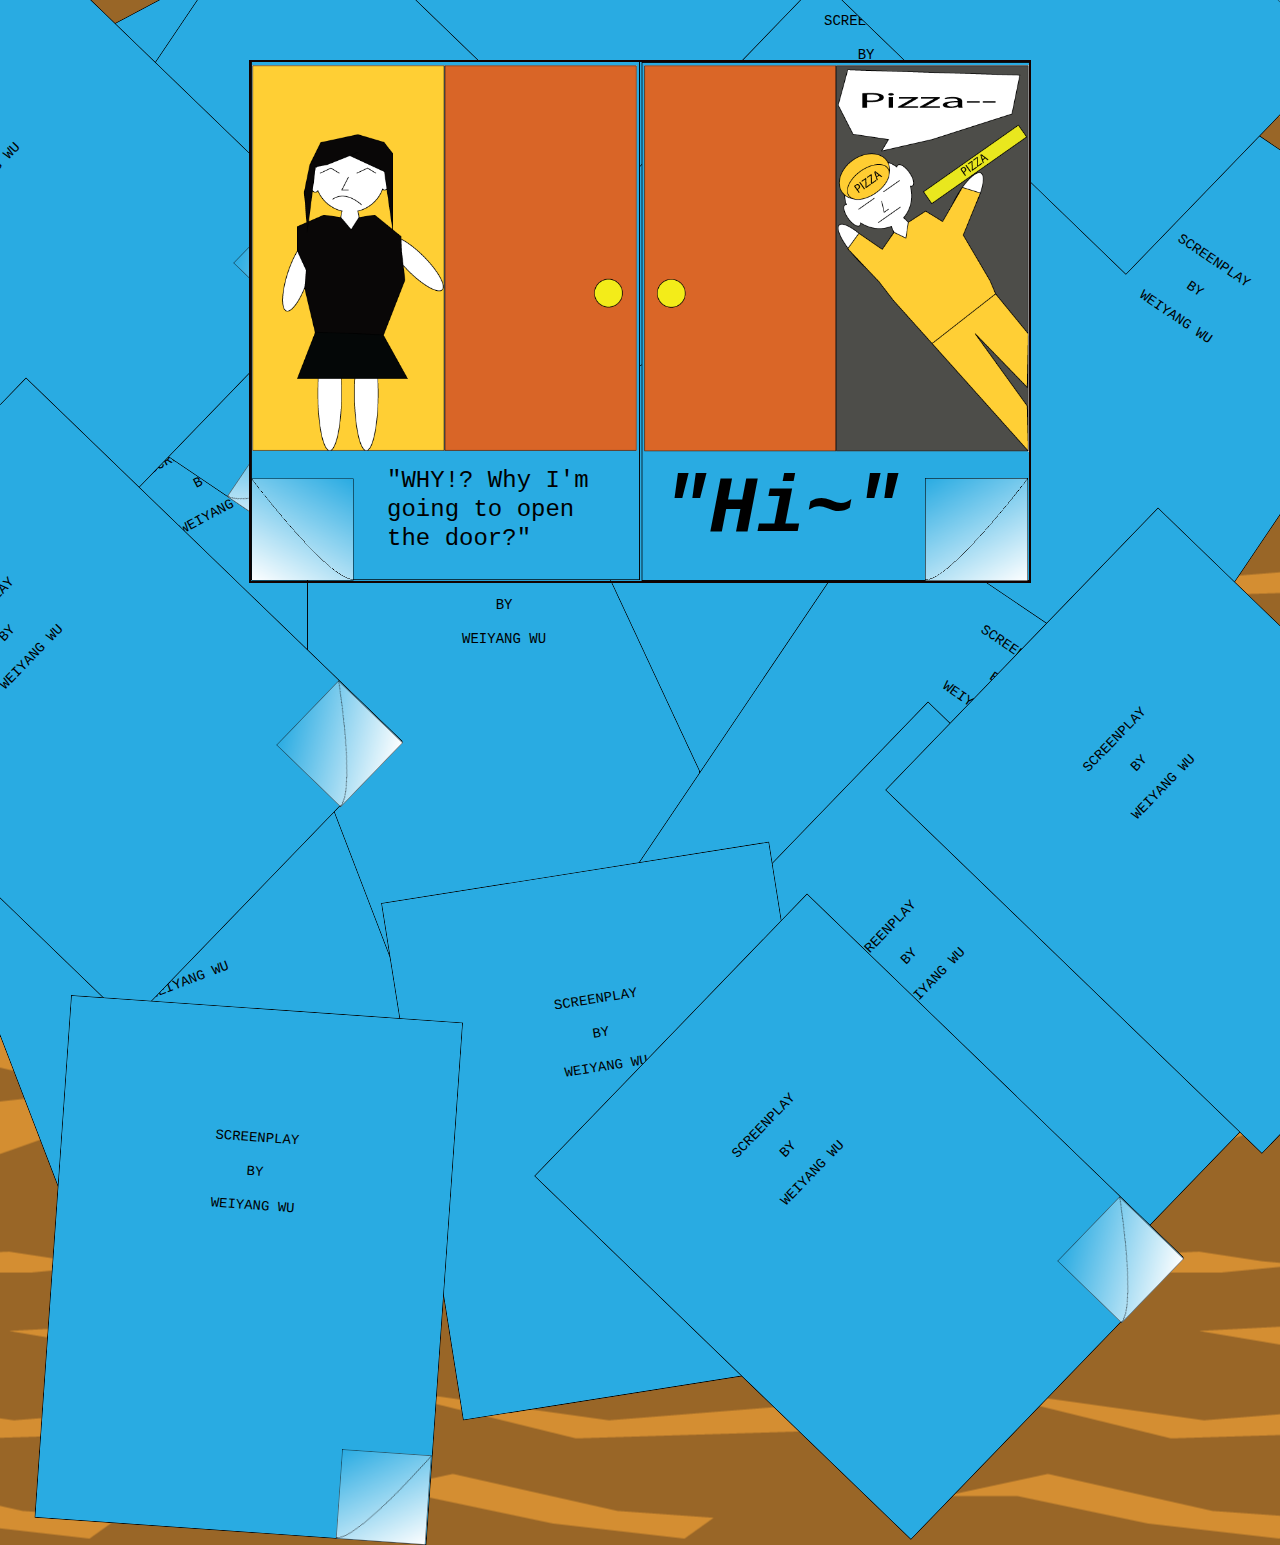
<file: five.html>
<!DOCTYPE html>
<html class="nojs html css_verticalspacer" lang="en-US">
 <head>

  <meta http-equiv="Content-type" content="text/html;charset=UTF-8"/>
  <meta name="generator" content="2018.1.0.386"/>
  <meta name="viewport" content="width=device-width, initial-scale=1.0"/>
  
  <script type="text/javascript">
   // Update the 'nojs'/'js' class on the html node
document.documentElement.className = document.documentElement.className.replace(/\bnojs\b/g, 'js');

// Check that all required assets are uploaded and up-to-date
if(typeof Muse == "undefined") window.Muse = {}; window.Muse.assets = {"required":["museutils.js", "museconfig.js", "jquery.musepolyfill.bgsize.js", "jquery.watch.js", "require.js", "five.css"], "outOfDate":[]};
</script>
  
  <title>Five</title>
  <!-- CSS -->
  <link rel="stylesheet" type="text/css" href="css/site_global.css?crc=444006867"/>
  <link rel="stylesheet" type="text/css" href="css/master_a-master.css?crc=3947486767"/>
  <link rel="stylesheet" type="text/css" href="css/five.css?crc=3873056733" id="pagesheet"/>
   </head>
 <body>

  <div class="clearfix borderbox" id="page"><!-- group -->
   <div class="clip_frame grpelem" id="u209" data-mu-ie-matrix="progid:DXImageTransform.Microsoft.Matrix(M11=0.8829,M12=0.4695,M21=-0.4695,M22=0.8829,SizingMethod='auto expand')" data-mu-ie-matrix-dx="-100" data-mu-ie-matrix-dy="-62"><!-- image -->
    <img class="block" id="u209_img" src="images/1.gif?crc=4177765718" alt="" data-heightwidthratio="1.3333333333333333" data-image-width="393" data-image-height="524"/>
   </div>
   <div class="clip_frame grpelem" id="u211" data-mu-ie-matrix="progid:DXImageTransform.Microsoft.Matrix(M11=0.8829,M12=0.4695,M21=-0.4695,M22=0.8829,SizingMethod='auto expand')" data-mu-ie-matrix-dx="-16" data-mu-ie-matrix-dy="-16"><!-- image -->
    <img class="block" id="u211_img" src="images/3.gif?crc=144683773" alt="" data-heightwidthratio="1" data-image-width="90" data-image-height="90"/>
   </div>
   <div class="clearfix grpelem" id="u213-10" data-mu-ie-matrix="progid:DXImageTransform.Microsoft.Matrix(M11=0.8829,M12=0.4695,M21=-0.4695,M22=0.8829,SizingMethod='auto expand')" data-mu-ie-matrix-dx="-14" data-mu-ie-matrix-dy="-18"><!-- content -->
    <p>SCREENPLAY</p>
    <p>&nbsp;</p>
    <p>BY</p>
    <p>&nbsp;</p>
    <p>WEIYANG WU</p>
   </div>
   <div class="clip_frame grpelem" id="u243" data-mu-ie-matrix="progid:DXImageTransform.Microsoft.Matrix(M11=0.8829,M12=0.4695,M21=-0.4695,M22=0.8829,SizingMethod='auto expand')" data-mu-ie-matrix-dx="-100" data-mu-ie-matrix-dy="-62"><!-- image -->
    <img class="block" id="u243_img" src="images/1.gif?crc=4177765718" alt="" data-heightwidthratio="1.3333333333333333" data-image-width="393" data-image-height="524"/>
   </div>
   <div class="clip_frame grpelem" id="u245" data-mu-ie-matrix="progid:DXImageTransform.Microsoft.Matrix(M11=0.8829,M12=0.4695,M21=-0.4695,M22=0.8829,SizingMethod='auto expand')" data-mu-ie-matrix-dx="-16" data-mu-ie-matrix-dy="-16"><!-- image -->
    <img class="block" id="u245_img" src="images/3.gif?crc=144683773" alt="" data-heightwidthratio="1" data-image-width="90" data-image-height="90"/>
   </div>
   <div class="clearfix grpelem" id="u247-10" data-mu-ie-matrix="progid:DXImageTransform.Microsoft.Matrix(M11=0.8829,M12=0.4695,M21=-0.4695,M22=0.8829,SizingMethod='auto expand')" data-mu-ie-matrix-dx="-14" data-mu-ie-matrix-dy="-18"><!-- content -->
    <p>SCREENPLAY</p>
    <p>&nbsp;</p>
    <p>BY</p>
    <p>&nbsp;</p>
    <p>WEIYANG WU</p>
   </div>
   <div class="clip_frame grpelem" id="u277"><!-- image -->
    <img class="block" id="u277_img" src="images/1.gif?crc=4177765718" alt="" data-heightwidthratio="1.3333333333333333" data-image-width="393" data-image-height="524"/>
   </div>
   <div class="clip_frame grpelem" id="u279"><!-- image -->
    <img class="block" id="u279_img" src="images/3.gif?crc=144683773" alt="" data-heightwidthratio="1" data-image-width="90" data-image-height="90"/>
   </div>
   <div class="clearfix grpelem" id="u281-10"><!-- content -->
    <p>SCREENPLAY</p>
    <p>&nbsp;</p>
    <p>BY</p>
    <p>&nbsp;</p>
    <p>WEIYANG WU</p>
   </div>
   <div class="clip_frame grpelem" id="u331" data-mu-ie-matrix="progid:DXImageTransform.Microsoft.Matrix(M11=-0.9336,M12=-0.3584,M21=0.3584,M22=-0.9336,SizingMethod='auto expand')" data-mu-ie-matrix-dx="-81" data-mu-ie-matrix-dy="-53"><!-- image -->
    <img class="block" id="u331_img" src="images/1.gif?crc=4177765718" alt="" data-heightwidthratio="1.3333333333333333" data-image-width="393" data-image-height="524"/>
   </div>
   <div class="clip_frame grpelem" id="u333" data-mu-ie-matrix="progid:DXImageTransform.Microsoft.Matrix(M11=-0.9336,M12=-0.3584,M21=0.3584,M22=-0.9336,SizingMethod='auto expand')" data-mu-ie-matrix-dx="-13" data-mu-ie-matrix-dy="-13"><!-- image -->
    <img class="block" id="u333_img" src="images/3.gif?crc=144683773" alt="" data-heightwidthratio="1" data-image-width="90" data-image-height="90"/>
   </div>
   <div class="clearfix grpelem" id="u335-10" data-mu-ie-matrix="progid:DXImageTransform.Microsoft.Matrix(M11=-0.9336,M12=-0.3584,M21=0.3584,M22=-0.9336,SizingMethod='auto expand')" data-mu-ie-matrix-dx="-12" data-mu-ie-matrix-dy="-15"><!-- content -->
    <p>SCREENPLAY</p>
    <p>&nbsp;</p>
    <p>BY</p>
    <p>&nbsp;</p>
    <p>WEIYANG WU</p>
   </div>
   <div class="clip_frame grpelem" id="u445" data-mu-ie-matrix="progid:DXImageTransform.Microsoft.Matrix(M11=0.9063,M12=0.4226,M21=-0.4226,M22=0.9063,SizingMethod='auto expand')" data-mu-ie-matrix-dx="-92" data-mu-ie-matrix-dy="-58"><!-- image -->
    <img class="block" id="u445_img" src="images/1.gif?crc=4177765718" alt="" data-heightwidthratio="1.3333333333333333" data-image-width="393" data-image-height="524"/>
   </div>
   <div class="clip_frame grpelem" id="u447" data-mu-ie-matrix="progid:DXImageTransform.Microsoft.Matrix(M11=0.9063,M12=0.4226,M21=-0.4226,M22=0.9063,SizingMethod='auto expand')" data-mu-ie-matrix-dx="-15" data-mu-ie-matrix-dy="-15"><!-- image -->
    <img class="block" id="u447_img" src="images/3.gif?crc=144683773" alt="" data-heightwidthratio="1" data-image-width="90" data-image-height="90"/>
   </div>
   <div class="clearfix grpelem" id="u449-10" data-mu-ie-matrix="progid:DXImageTransform.Microsoft.Matrix(M11=0.9063,M12=0.4226,M21=-0.4226,M22=0.9063,SizingMethod='auto expand')" data-mu-ie-matrix-dx="-13" data-mu-ie-matrix-dy="-17"><!-- content -->
    <p>SCREENPLAY</p>
    <p>&nbsp;</p>
    <p>BY</p>
    <p>&nbsp;</p>
    <p>WEIYANG WU</p>
   </div>
   <div class="clip_frame grpelem" id="u462"><!-- image -->
    <img class="block" id="u462_img" src="images/1.gif?crc=4177765718" alt="" data-heightwidthratio="1.3333333333333333" data-image-width="393" data-image-height="524"/>
   </div>
   <div class="clip_frame grpelem" id="u464"><!-- image -->
    <img class="block" id="u464_img" src="images/3.gif?crc=144683773" alt="" data-heightwidthratio="1" data-image-width="90" data-image-height="90"/>
   </div>
   <div class="clearfix grpelem" id="u466-10"><!-- content -->
    <p>SCREENPLAY</p>
    <p>&nbsp;</p>
    <p>BY</p>
    <p>&nbsp;</p>
    <p>WEIYANG WU</p>
   </div>
   <div class="clip_frame grpelem" id="u479" data-mu-ie-matrix="progid:DXImageTransform.Microsoft.Matrix(M11=0.829,M12=-0.5592,M21=0.5592,M22=0.829,SizingMethod='auto expand')" data-mu-ie-matrix-dx="-113" data-mu-ie-matrix-dy="-65"><!-- image -->
    <img class="block" id="u479_img" src="images/1.gif?crc=4177765718" alt="" data-heightwidthratio="1.3333333333333333" data-image-width="393" data-image-height="524"/>
   </div>
   <div class="clip_frame grpelem" id="u481" data-mu-ie-matrix="progid:DXImageTransform.Microsoft.Matrix(M11=0.829,M12=-0.5592,M21=0.5592,M22=0.829,SizingMethod='auto expand')" data-mu-ie-matrix-dx="-17" data-mu-ie-matrix-dy="-17"><!-- image -->
    <img class="block" id="u481_img" src="images/3.gif?crc=144683773" alt="" data-heightwidthratio="1" data-image-width="90" data-image-height="90"/>
   </div>
   <div class="clearfix grpelem" id="u483-10" data-mu-ie-matrix="progid:DXImageTransform.Microsoft.Matrix(M11=0.829,M12=-0.5592,M21=0.5592,M22=0.829,SizingMethod='auto expand')" data-mu-ie-matrix-dx="-15" data-mu-ie-matrix-dy="-21"><!-- content -->
    <p>SCREENPLAY</p>
    <p>&nbsp;</p>
    <p>BY</p>
    <p>&nbsp;</p>
    <p>WEIYANG WU</p>
   </div>
   <div class="clip_frame grpelem" id="u496" data-mu-ie-matrix="progid:DXImageTransform.Microsoft.Matrix(M11=0.829,M12=-0.5592,M21=0.5592,M22=0.829,SizingMethod='auto expand')" data-mu-ie-matrix-dx="-113" data-mu-ie-matrix-dy="-65"><!-- image -->
    <img class="block" id="u496_img" src="images/1.gif?crc=4177765718" alt="" data-heightwidthratio="1.3333333333333333" data-image-width="393" data-image-height="524"/>
   </div>
   <div class="clip_frame grpelem" id="u498" data-mu-ie-matrix="progid:DXImageTransform.Microsoft.Matrix(M11=0.829,M12=-0.5592,M21=0.5592,M22=0.829,SizingMethod='auto expand')" data-mu-ie-matrix-dx="-17" data-mu-ie-matrix-dy="-17"><!-- image -->
    <img class="block" id="u498_img" src="images/3.gif?crc=144683773" alt="" data-heightwidthratio="1" data-image-width="90" data-image-height="90"/>
   </div>
   <div class="clearfix grpelem" id="u500-10" data-mu-ie-matrix="progid:DXImageTransform.Microsoft.Matrix(M11=0.829,M12=-0.5592,M21=0.5592,M22=0.829,SizingMethod='auto expand')" data-mu-ie-matrix-dx="-15" data-mu-ie-matrix-dy="-21"><!-- content -->
    <p>SCREENPLAY</p>
    <p>&nbsp;</p>
    <p>BY</p>
    <p>&nbsp;</p>
    <p>WEIYANG WU</p>
   </div>
   <div class="clip_frame grpelem" id="u513" data-mu-ie-matrix="progid:DXImageTransform.Microsoft.Matrix(M11=0.6947,M12=0.7193,M21=-0.7193,M22=0.6947,SizingMethod='auto expand')" data-mu-ie-matrix-dx="-128" data-mu-ie-matrix-dy="-61"><!-- image -->
    <img class="block" id="u513_img" src="images/1.gif?crc=4177765718" alt="" data-heightwidthratio="1.3333333333333333" data-image-width="393" data-image-height="524"/>
   </div>
   <div class="clip_frame grpelem" id="u515" data-mu-ie-matrix="progid:DXImageTransform.Microsoft.Matrix(M11=0.6947,M12=0.7193,M21=-0.7193,M22=0.6947,SizingMethod='auto expand')" data-mu-ie-matrix-dx="-19" data-mu-ie-matrix-dy="-19"><!-- image -->
    <img class="block" id="u515_img" src="images/3.gif?crc=144683773" alt="" data-heightwidthratio="1" data-image-width="90" data-image-height="90"/>
   </div>
   <div class="clearfix grpelem" id="u517-10" data-mu-ie-matrix="progid:DXImageTransform.Microsoft.Matrix(M11=0.6947,M12=0.7193,M21=-0.7193,M22=0.6947,SizingMethod='auto expand')" data-mu-ie-matrix-dx="-15" data-mu-ie-matrix-dy="-23"><!-- content -->
    <p>SCREENPLAY</p>
    <p>&nbsp;</p>
    <p>BY</p>
    <p>&nbsp;</p>
    <p>WEIYANG WU</p>
   </div>
   <div class="clip_frame grpelem" id="u530" data-mu-ie-matrix="progid:DXImageTransform.Microsoft.Matrix(M11=0.829,M12=-0.5592,M21=0.5592,M22=0.829,SizingMethod='auto expand')" data-mu-ie-matrix-dx="-113" data-mu-ie-matrix-dy="-65"><!-- image -->
    <img class="block" id="u530_img" src="images/1.gif?crc=4177765718" alt="" data-heightwidthratio="1.3333333333333333" data-image-width="393" data-image-height="524"/>
   </div>
   <div class="clip_frame grpelem" id="u532" data-mu-ie-matrix="progid:DXImageTransform.Microsoft.Matrix(M11=0.829,M12=-0.5592,M21=0.5592,M22=0.829,SizingMethod='auto expand')" data-mu-ie-matrix-dx="-17" data-mu-ie-matrix-dy="-17"><!-- image -->
    <img class="block" id="u532_img" src="images/3.gif?crc=144683773" alt="" data-heightwidthratio="1" data-image-width="90" data-image-height="90"/>
   </div>
   <div class="clearfix grpelem" id="u534-10" data-mu-ie-matrix="progid:DXImageTransform.Microsoft.Matrix(M11=0.829,M12=-0.5592,M21=0.5592,M22=0.829,SizingMethod='auto expand')" data-mu-ie-matrix-dx="-15" data-mu-ie-matrix-dy="-21"><!-- content -->
    <p>SCREENPLAY</p>
    <p>&nbsp;</p>
    <p>BY</p>
    <p>&nbsp;</p>
    <p>WEIYANG WU</p>
   </div>
   <div class="clip_frame grpelem" id="u700" data-mu-ie-matrix="progid:DXImageTransform.Microsoft.Matrix(M11=0.6947,M12=0.7193,M21=-0.7193,M22=0.6947,SizingMethod='auto expand')" data-mu-ie-matrix-dx="-128" data-mu-ie-matrix-dy="-61"><!-- image -->
    <img class="block" id="u700_img" src="images/1.gif?crc=4177765718" alt="" data-heightwidthratio="1.3333333333333333" data-image-width="393" data-image-height="524"/>
   </div>
   <div class="clip_frame grpelem" id="u702" data-mu-ie-matrix="progid:DXImageTransform.Microsoft.Matrix(M11=0.6947,M12=0.7193,M21=-0.7193,M22=0.6947,SizingMethod='auto expand')" data-mu-ie-matrix-dx="-19" data-mu-ie-matrix-dy="-19"><!-- image -->
    <img class="block" id="u702_img" src="images/3.gif?crc=144683773" alt="" data-heightwidthratio="1" data-image-width="90" data-image-height="90"/>
   </div>
   <div class="clearfix grpelem" id="u704-10" data-mu-ie-matrix="progid:DXImageTransform.Microsoft.Matrix(M11=0.6947,M12=0.7193,M21=-0.7193,M22=0.6947,SizingMethod='auto expand')" data-mu-ie-matrix-dx="-15" data-mu-ie-matrix-dy="-23"><!-- content -->
    <p>SCREENPLAY</p>
    <p>&nbsp;</p>
    <p>BY</p>
    <p>&nbsp;</p>
    <p>WEIYANG WU</p>
   </div>
   <div class="clip_frame grpelem" id="u717" data-mu-ie-matrix="progid:DXImageTransform.Microsoft.Matrix(M11=0.9336,M12=0.3584,M21=-0.3584,M22=0.9336,SizingMethod='auto expand')" data-mu-ie-matrix-dx="-81" data-mu-ie-matrix-dy="-53"><!-- image -->
    <img class="block" id="u717_img" src="images/1.gif?crc=4177765718" alt="" data-heightwidthratio="1.3333333333333333" data-image-width="393" data-image-height="524"/>
   </div>
   <div class="clip_frame grpelem" id="u719" data-mu-ie-matrix="progid:DXImageTransform.Microsoft.Matrix(M11=0.9336,M12=0.3584,M21=-0.3584,M22=0.9336,SizingMethod='auto expand')" data-mu-ie-matrix-dx="-13" data-mu-ie-matrix-dy="-13"><!-- image -->
    <img class="block" id="u719_img" src="images/3.gif?crc=144683773" alt="" data-heightwidthratio="1" data-image-width="90" data-image-height="90"/>
   </div>
   <div class="clearfix grpelem" id="u721-10" data-mu-ie-matrix="progid:DXImageTransform.Microsoft.Matrix(M11=0.9336,M12=0.3584,M21=-0.3584,M22=0.9336,SizingMethod='auto expand')" data-mu-ie-matrix-dx="-12" data-mu-ie-matrix-dy="-15"><!-- content -->
    <p>SCREENPLAY</p>
    <p>&nbsp;</p>
    <p>BY</p>
    <p>&nbsp;</p>
    <p>WEIYANG WU</p>
   </div>
   <div class="clip_frame grpelem" id="u734" data-mu-ie-matrix="progid:DXImageTransform.Microsoft.Matrix(M11=0.9877,M12=0.1564,M21=-0.1564,M22=0.9877,SizingMethod='auto expand')" data-mu-ie-matrix-dx="-39" data-mu-ie-matrix-dy="-28"><!-- image -->
    <img class="block" id="u734_img" src="images/1.gif?crc=4177765718" alt="" data-heightwidthratio="1.3333333333333333" data-image-width="393" data-image-height="524"/>
   </div>
   <div class="clip_frame grpelem" id="u736" data-mu-ie-matrix="progid:DXImageTransform.Microsoft.Matrix(M11=0.9877,M12=0.1564,M21=-0.1564,M22=0.9877,SizingMethod='auto expand')" data-mu-ie-matrix-dx="-6" data-mu-ie-matrix-dy="-6"><!-- image -->
    <img class="block" id="u736_img" src="images/3.gif?crc=144683773" alt="" data-heightwidthratio="1" data-image-width="90" data-image-height="90"/>
   </div>
   <div class="clearfix grpelem" id="u738-10" data-mu-ie-matrix="progid:DXImageTransform.Microsoft.Matrix(M11=0.9877,M12=0.1564,M21=-0.1564,M22=0.9877,SizingMethod='auto expand')" data-mu-ie-matrix-dx="-6" data-mu-ie-matrix-dy="-7"><!-- content -->
    <p>SCREENPLAY</p>
    <p>&nbsp;</p>
    <p>BY</p>
    <p>&nbsp;</p>
    <p>WEIYANG WU</p>
   </div>
   <div class="clip_frame grpelem" id="u751" data-mu-ie-matrix="progid:DXImageTransform.Microsoft.Matrix(M11=0.6947,M12=0.7193,M21=-0.7193,M22=0.6947,SizingMethod='auto expand')" data-mu-ie-matrix-dx="-128" data-mu-ie-matrix-dy="-61"><!-- image -->
    <img class="block" id="u751_img" src="images/1.gif?crc=4177765718" alt="" data-heightwidthratio="1.3333333333333333" data-image-width="393" data-image-height="524"/>
   </div>
   <div class="clip_frame grpelem" id="u753" data-mu-ie-matrix="progid:DXImageTransform.Microsoft.Matrix(M11=0.6947,M12=0.7193,M21=-0.7193,M22=0.6947,SizingMethod='auto expand')" data-mu-ie-matrix-dx="-19" data-mu-ie-matrix-dy="-19"><!-- image -->
    <img class="block" id="u753_img" src="images/3.gif?crc=144683773" alt="" data-heightwidthratio="1" data-image-width="90" data-image-height="90"/>
   </div>
   <div class="clearfix grpelem" id="u755-10" data-mu-ie-matrix="progid:DXImageTransform.Microsoft.Matrix(M11=0.6947,M12=0.7193,M21=-0.7193,M22=0.6947,SizingMethod='auto expand')" data-mu-ie-matrix-dx="-15" data-mu-ie-matrix-dy="-23"><!-- content -->
    <p>SCREENPLAY</p>
    <p>&nbsp;</p>
    <p>BY</p>
    <p>&nbsp;</p>
    <p>WEIYANG WU</p>
   </div>
   <div class="clip_frame grpelem" id="u768" data-mu-ie-matrix="progid:DXImageTransform.Microsoft.Matrix(M11=0.6947,M12=0.7193,M21=-0.7193,M22=0.6947,SizingMethod='auto expand')" data-mu-ie-matrix-dx="-128" data-mu-ie-matrix-dy="-61"><!-- image -->
    <img class="block" id="u768_img" src="images/1.gif?crc=4177765718" alt="" data-heightwidthratio="1.3333333333333333" data-image-width="393" data-image-height="524"/>
   </div>
   <div class="clip_frame grpelem" id="u770" data-mu-ie-matrix="progid:DXImageTransform.Microsoft.Matrix(M11=0.6947,M12=0.7193,M21=-0.7193,M22=0.6947,SizingMethod='auto expand')" data-mu-ie-matrix-dx="-19" data-mu-ie-matrix-dy="-19"><!-- image -->
    <img class="block" id="u770_img" src="images/3.gif?crc=144683773" alt="" data-heightwidthratio="1" data-image-width="90" data-image-height="90"/>
   </div>
   <div class="clearfix grpelem" id="u772-10" data-mu-ie-matrix="progid:DXImageTransform.Microsoft.Matrix(M11=0.6947,M12=0.7193,M21=-0.7193,M22=0.6947,SizingMethod='auto expand')" data-mu-ie-matrix-dx="-15" data-mu-ie-matrix-dy="-23"><!-- content -->
    <p>SCREENPLAY</p>
    <p>&nbsp;</p>
    <p>BY</p>
    <p>&nbsp;</p>
    <p>WEIYANG WU</p>
   </div>
   <div class="clip_frame grpelem" id="u785" data-mu-ie-matrix="progid:DXImageTransform.Microsoft.Matrix(M11=0.6947,M12=0.7193,M21=-0.7193,M22=0.6947,SizingMethod='auto expand')" data-mu-ie-matrix-dx="-128" data-mu-ie-matrix-dy="-61"><!-- image -->
    <img class="block" id="u785_img" src="images/1.gif?crc=4177765718" alt="" data-heightwidthratio="1.3333333333333333" data-image-width="393" data-image-height="524"/>
   </div>
   <div class="clip_frame grpelem" id="u787" data-mu-ie-matrix="progid:DXImageTransform.Microsoft.Matrix(M11=0.6947,M12=0.7193,M21=-0.7193,M22=0.6947,SizingMethod='auto expand')" data-mu-ie-matrix-dx="-19" data-mu-ie-matrix-dy="-19"><!-- image -->
    <img class="block" id="u787_img" src="images/3.gif?crc=144683773" alt="" data-heightwidthratio="1" data-image-width="90" data-image-height="90"/>
   </div>
   <div class="clearfix grpelem" id="u789-10" data-mu-ie-matrix="progid:DXImageTransform.Microsoft.Matrix(M11=0.6947,M12=0.7193,M21=-0.7193,M22=0.6947,SizingMethod='auto expand')" data-mu-ie-matrix-dx="-15" data-mu-ie-matrix-dy="-23"><!-- content -->
    <p>SCREENPLAY</p>
    <p>&nbsp;</p>
    <p>BY</p>
    <p>&nbsp;</p>
    <p>WEIYANG WU</p>
   </div>
   <div class="clip_frame grpelem" id="u802" data-mu-ie-matrix="progid:DXImageTransform.Microsoft.Matrix(M11=0.6947,M12=0.7193,M21=-0.7193,M22=0.6947,SizingMethod='auto expand')" data-mu-ie-matrix-dx="-128" data-mu-ie-matrix-dy="-61"><!-- image -->
    <img class="block" id="u802_img" src="images/1.gif?crc=4177765718" alt="" data-heightwidthratio="1.3333333333333333" data-image-width="393" data-image-height="524"/>
   </div>
   <div class="clip_frame grpelem" id="u804" data-mu-ie-matrix="progid:DXImageTransform.Microsoft.Matrix(M11=0.6947,M12=0.7193,M21=-0.7193,M22=0.6947,SizingMethod='auto expand')" data-mu-ie-matrix-dx="-19" data-mu-ie-matrix-dy="-19"><!-- image -->
    <img class="block" id="u804_img" src="images/3.gif?crc=144683773" alt="" data-heightwidthratio="1" data-image-width="90" data-image-height="90"/>
   </div>
   <div class="clearfix grpelem" id="u806-10" data-mu-ie-matrix="progid:DXImageTransform.Microsoft.Matrix(M11=0.6947,M12=0.7193,M21=-0.7193,M22=0.6947,SizingMethod='auto expand')" data-mu-ie-matrix-dx="-15" data-mu-ie-matrix-dy="-23"><!-- content -->
    <p>SCREENPLAY</p>
    <p>&nbsp;</p>
    <p>BY</p>
    <p>&nbsp;</p>
    <p>WEIYANG WU</p>
   </div>
   <div class="clip_frame grpelem" id="u819" data-mu-ie-matrix="progid:DXImageTransform.Microsoft.Matrix(M11=0.9976,M12=-0.0698,M21=0.0698,M22=0.9976,SizingMethod='auto expand')" data-mu-ie-matrix-dx="-18" data-mu-ie-matrix-dy="-13"><!-- image -->
    <img class="block" id="u819_img" src="images/1.gif?crc=4177765718" alt="" data-heightwidthratio="1.3333333333333333" data-image-width="393" data-image-height="524"/>
   </div>
   <div class="clip_frame grpelem" id="u821" data-mu-ie-matrix="progid:DXImageTransform.Microsoft.Matrix(M11=0.9976,M12=-0.0698,M21=0.0698,M22=0.9976,SizingMethod='auto expand')" data-mu-ie-matrix-dx="-3" data-mu-ie-matrix-dy="-3"><!-- image -->
    <img class="block" id="u821_img" src="images/3.gif?crc=144683773" alt="" data-heightwidthratio="1" data-image-width="90" data-image-height="90"/>
   </div>
   <div class="clearfix grpelem" id="u823-10" data-mu-ie-matrix="progid:DXImageTransform.Microsoft.Matrix(M11=0.9976,M12=-0.0698,M21=0.0698,M22=0.9976,SizingMethod='auto expand')" data-mu-ie-matrix-dx="-3" data-mu-ie-matrix-dy="-3"><!-- content -->
    <p>SCREENPLAY</p>
    <p>&nbsp;</p>
    <p>BY</p>
    <p>&nbsp;</p>
    <p>WEIYANG WU</p>
   </div>
   <div class="clip_frame grpelem" id="u836" data-mu-ie-matrix="progid:DXImageTransform.Microsoft.Matrix(M11=0.6947,M12=0.7193,M21=-0.7193,M22=0.6947,SizingMethod='auto expand')" data-mu-ie-matrix-dx="-128" data-mu-ie-matrix-dy="-61"><!-- image -->
    <img class="block" id="u836_img" src="images/1.gif?crc=4177765718" alt="" data-heightwidthratio="1.3333333333333333" data-image-width="393" data-image-height="524"/>
   </div>
   <div class="clip_frame grpelem" id="u838" data-mu-ie-matrix="progid:DXImageTransform.Microsoft.Matrix(M11=0.6947,M12=0.7193,M21=-0.7193,M22=0.6947,SizingMethod='auto expand')" data-mu-ie-matrix-dx="-19" data-mu-ie-matrix-dy="-19"><!-- image -->
    <img class="block" id="u838_img" src="images/3.gif?crc=144683773" alt="" data-heightwidthratio="1" data-image-width="90" data-image-height="90"/>
   </div>
   <div class="clearfix grpelem" id="u840-10" data-mu-ie-matrix="progid:DXImageTransform.Microsoft.Matrix(M11=0.6947,M12=0.7193,M21=-0.7193,M22=0.6947,SizingMethod='auto expand')" data-mu-ie-matrix-dx="-15" data-mu-ie-matrix-dy="-23"><!-- content -->
    <p>SCREENPLAY</p>
    <p>&nbsp;</p>
    <p>BY</p>
    <p>&nbsp;</p>
    <p>WEIYANG WU</p>
   </div>
   <div class="clip_frame grpelem" id="u655" data-mu-ie-matrix="progid:DXImageTransform.Microsoft.Matrix(M11=-1,M12=0,M21=0,M22=-1,SizingMethod='auto expand')" data-mu-ie-matrix-dx="0" data-mu-ie-matrix-dy="0"><!-- image -->
    <img class="block" id="u655_img" src="images/2.gif?crc=202267725" alt="" data-heightwidthratio="0.6670951156812339" data-image-width="778" data-image-height="519"/>
   </div>
   <a class="nonblock nontext museBGSize grpelem" id="u1168" href="six.html"><!-- simple frame --></a>
   <a class="nonblock nontext museBGSize grpelem" id="u1186" href="four.html"><!-- simple frame --></a>
   <div class="museBGSize grpelem" id="u1346"><!-- simple frame --></div>
   <div class="museBGSize grpelem" id="u1366"><!-- simple frame --></div>
   <div class="clearfix grpelem" id="u1653-4"><!-- content -->
    <p>&quot;WHY!? Why I'm going to open the door?&quot;</p>
   </div>
   <div class="clearfix grpelem" id="u1656-4"><!-- content -->
    <p>&quot;Hi~&quot;</p>
   </div>
   <div class="verticalspacer" data-offset-top="583" data-content-above-spacer="1544" data-content-below-spacer="961" data-sizePolicy="fixed" data-pintopage="page_fixedLeft"></div>
  </div>
  <div class="preload_images">
   <img class="preload" src="images/page1.gif?crc=124450341" alt=""/>
   <img class="preload" src="images/page2.gif?crc=71150659" alt=""/>
   <img class="preload" src="images/f1.gif?crc=415591743" alt=""/>
   <img class="preload" src="images/f3.gif?crc=3773525575" alt=""/>
  </div>
  <!-- Other scripts -->
  <script type="text/javascript">
   // Decide whether to suppress missing file error or not based on preference setting
var suppressMissingFileError = false
</script>
  <script type="text/javascript">
   window.Muse.assets.check=function(c){if(!window.Muse.assets.checked){window.Muse.assets.checked=!0;var b={},d=function(a,b){if(window.getComputedStyle){var c=window.getComputedStyle(a,null);return c&&c.getPropertyValue(b)||c&&c[b]||""}if(document.documentElement.currentStyle)return(c=a.currentStyle)&&c[b]||a.style&&a.style[b]||"";return""},a=function(a){if(a.match(/^rgb/))return a=a.replace(/\s+/g,"").match(/([\d\,]+)/gi)[0].split(","),(parseInt(a[0])<<16)+(parseInt(a[1])<<8)+parseInt(a[2]);if(a.match(/^\#/))return parseInt(a.substr(1),
16);return 0},f=function(f){for(var g=document.getElementsByTagName("link"),j=0;j<g.length;j++)if("text/css"==g[j].type){var l=(g[j].href||"").match(/\/?css\/([\w\-]+\.css)\?crc=(\d+)/);if(!l||!l[1]||!l[2])break;b[l[1]]=l[2]}g=document.createElement("div");g.className="version";g.style.cssText="display:none; width:1px; height:1px;";document.getElementsByTagName("body")[0].appendChild(g);for(j=0;j<Muse.assets.required.length;){var l=Muse.assets.required[j],k=l.match(/([\w\-\.]+)\.(\w+)$/),i=k&&k[1]?
k[1]:null,k=k&&k[2]?k[2]:null;switch(k.toLowerCase()){case "css":i=i.replace(/\W/gi,"_").replace(/^([^a-z])/gi,"_$1");g.className+=" "+i;i=a(d(g,"color"));k=a(d(g,"backgroundColor"));i!=0||k!=0?(Muse.assets.required.splice(j,1),"undefined"!=typeof b[l]&&(i!=b[l]>>>24||k!=(b[l]&16777215))&&Muse.assets.outOfDate.push(l)):j++;g.className="version";break;case "js":j++;break;default:throw Error("Unsupported file type: "+k);}}c?c().jquery!="1.8.3"&&Muse.assets.outOfDate.push("jquery-1.8.3.min.js"):Muse.assets.required.push("jquery-1.8.3.min.js");
g.parentNode.removeChild(g);if(Muse.assets.outOfDate.length||Muse.assets.required.length)g="Some files on the server may be missing or incorrect. Clear browser cache and try again. If the problem persists please contact website author.",f&&Muse.assets.outOfDate.length&&(g+="\nOut of date: "+Muse.assets.outOfDate.join(",")),f&&Muse.assets.required.length&&(g+="\nMissing: "+Muse.assets.required.join(",")),suppressMissingFileError?(g+="\nUse SuppressMissingFileError key in AppPrefs.xml to show missing file error pop up.",console.log(g)):alert(g)};location&&location.search&&location.search.match&&location.search.match(/muse_debug/gi)?
setTimeout(function(){f(!0)},5E3):f()}};
var muse_init=function(){require.config({baseUrl:""});require(["jquery","museutils","whatinput","jquery.musepolyfill.bgsize","jquery.watch"],function(c){var $ = c;$(document).ready(function(){try{
window.Muse.assets.check($);/* body */
Muse.Utils.transformMarkupToFixBrowserProblemsPreInit();/* body */
Muse.Utils.prepHyperlinks(true);/* body */
Muse.Utils.makeButtonsVisibleAfterSettingMinWidth();/* body */
Muse.Utils.fullPage('#page');/* 100% height page */
Muse.Utils.showWidgetsWhenReady();/* body */
Muse.Utils.transformMarkupToFixBrowserProblems();/* body */
}catch(b){if(b&&"function"==typeof b.notify?b.notify():Muse.Assert.fail("Error calling selector function: "+b),false)throw b;}})})};

</script>
  <!-- RequireJS script -->
  <script src="scripts/require.js?crc=7928878" type="text/javascript" async data-main="scripts/museconfig.js?crc=4286661555" onload="if (requirejs) requirejs.onError = function(requireType, requireModule) { if (requireType && requireType.toString && requireType.toString().indexOf && 0 <= requireType.toString().indexOf('#scripterror')) window.Muse.assets.check(); }" onerror="window.Muse.assets.check();"></script>
   </body>
</html>
</file>
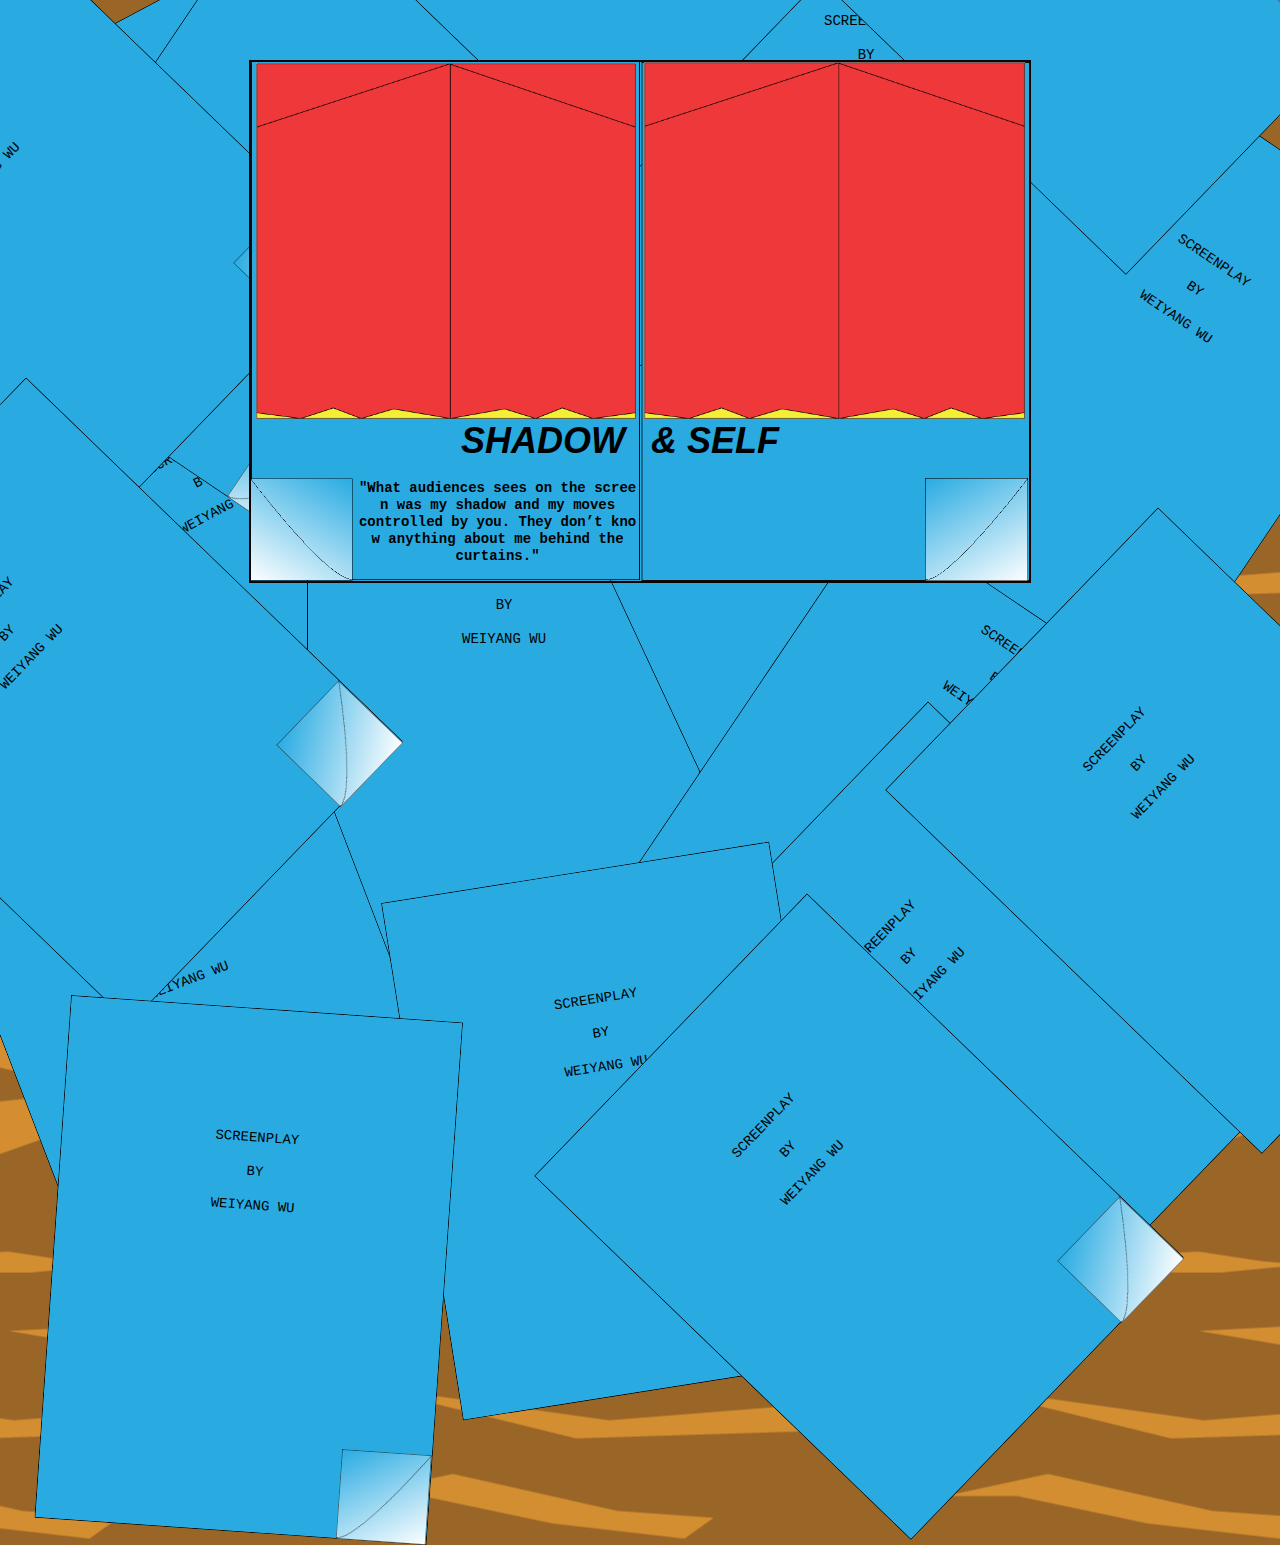
<file: four.html>
<!DOCTYPE html>
<html class="nojs html css_verticalspacer" lang="en-US">
 <head>

  <meta http-equiv="Content-type" content="text/html;charset=UTF-8"/>
  <meta name="generator" content="2018.1.0.386"/>
  <meta name="viewport" content="width=device-width, initial-scale=1.0"/>
  
  <script type="text/javascript">
   // Update the 'nojs'/'js' class on the html node
document.documentElement.className = document.documentElement.className.replace(/\bnojs\b/g, 'js');

// Check that all required assets are uploaded and up-to-date
if(typeof Muse == "undefined") window.Muse = {}; window.Muse.assets = {"required":["museutils.js", "museconfig.js", "jquery.musepolyfill.bgsize.js", "jquery.watch.js", "require.js", "four.css"], "outOfDate":[]};
</script>
  
  <title>Four</title>
  <!-- CSS -->
  <link rel="stylesheet" type="text/css" href="css/site_global.css?crc=444006867"/>
  <link rel="stylesheet" type="text/css" href="css/master_a-master.css?crc=3947486767"/>
  <link rel="stylesheet" type="text/css" href="css/four.css?crc=189841246" id="pagesheet"/>
   </head>
 <body>

  <div class="clearfix borderbox" id="page"><!-- group -->
   <div class="clip_frame grpelem" id="u209" data-mu-ie-matrix="progid:DXImageTransform.Microsoft.Matrix(M11=0.8829,M12=0.4695,M21=-0.4695,M22=0.8829,SizingMethod='auto expand')" data-mu-ie-matrix-dx="-100" data-mu-ie-matrix-dy="-62"><!-- image -->
    <img class="block" id="u209_img" src="images/1.gif?crc=4177765718" alt="" data-heightwidthratio="1.3333333333333333" data-image-width="393" data-image-height="524"/>
   </div>
   <div class="clip_frame grpelem" id="u211" data-mu-ie-matrix="progid:DXImageTransform.Microsoft.Matrix(M11=0.8829,M12=0.4695,M21=-0.4695,M22=0.8829,SizingMethod='auto expand')" data-mu-ie-matrix-dx="-16" data-mu-ie-matrix-dy="-16"><!-- image -->
    <img class="block" id="u211_img" src="images/3.gif?crc=144683773" alt="" data-heightwidthratio="1" data-image-width="90" data-image-height="90"/>
   </div>
   <div class="clearfix grpelem" id="u213-10" data-mu-ie-matrix="progid:DXImageTransform.Microsoft.Matrix(M11=0.8829,M12=0.4695,M21=-0.4695,M22=0.8829,SizingMethod='auto expand')" data-mu-ie-matrix-dx="-14" data-mu-ie-matrix-dy="-18"><!-- content -->
    <p>SCREENPLAY</p>
    <p>&nbsp;</p>
    <p>BY</p>
    <p>&nbsp;</p>
    <p>WEIYANG WU</p>
   </div>
   <div class="clip_frame grpelem" id="u243" data-mu-ie-matrix="progid:DXImageTransform.Microsoft.Matrix(M11=0.8829,M12=0.4695,M21=-0.4695,M22=0.8829,SizingMethod='auto expand')" data-mu-ie-matrix-dx="-100" data-mu-ie-matrix-dy="-62"><!-- image -->
    <img class="block" id="u243_img" src="images/1.gif?crc=4177765718" alt="" data-heightwidthratio="1.3333333333333333" data-image-width="393" data-image-height="524"/>
   </div>
   <div class="clip_frame grpelem" id="u245" data-mu-ie-matrix="progid:DXImageTransform.Microsoft.Matrix(M11=0.8829,M12=0.4695,M21=-0.4695,M22=0.8829,SizingMethod='auto expand')" data-mu-ie-matrix-dx="-16" data-mu-ie-matrix-dy="-16"><!-- image -->
    <img class="block" id="u245_img" src="images/3.gif?crc=144683773" alt="" data-heightwidthratio="1" data-image-width="90" data-image-height="90"/>
   </div>
   <div class="clearfix grpelem" id="u247-10" data-mu-ie-matrix="progid:DXImageTransform.Microsoft.Matrix(M11=0.8829,M12=0.4695,M21=-0.4695,M22=0.8829,SizingMethod='auto expand')" data-mu-ie-matrix-dx="-14" data-mu-ie-matrix-dy="-18"><!-- content -->
    <p>SCREENPLAY</p>
    <p>&nbsp;</p>
    <p>BY</p>
    <p>&nbsp;</p>
    <p>WEIYANG WU</p>
   </div>
   <div class="clip_frame grpelem" id="u277"><!-- image -->
    <img class="block" id="u277_img" src="images/1.gif?crc=4177765718" alt="" data-heightwidthratio="1.3333333333333333" data-image-width="393" data-image-height="524"/>
   </div>
   <div class="clip_frame grpelem" id="u279"><!-- image -->
    <img class="block" id="u279_img" src="images/3.gif?crc=144683773" alt="" data-heightwidthratio="1" data-image-width="90" data-image-height="90"/>
   </div>
   <div class="clearfix grpelem" id="u281-10"><!-- content -->
    <p>SCREENPLAY</p>
    <p>&nbsp;</p>
    <p>BY</p>
    <p>&nbsp;</p>
    <p>WEIYANG WU</p>
   </div>
   <div class="clip_frame grpelem" id="u331" data-mu-ie-matrix="progid:DXImageTransform.Microsoft.Matrix(M11=-0.9336,M12=-0.3584,M21=0.3584,M22=-0.9336,SizingMethod='auto expand')" data-mu-ie-matrix-dx="-81" data-mu-ie-matrix-dy="-53"><!-- image -->
    <img class="block" id="u331_img" src="images/1.gif?crc=4177765718" alt="" data-heightwidthratio="1.3333333333333333" data-image-width="393" data-image-height="524"/>
   </div>
   <div class="clip_frame grpelem" id="u333" data-mu-ie-matrix="progid:DXImageTransform.Microsoft.Matrix(M11=-0.9336,M12=-0.3584,M21=0.3584,M22=-0.9336,SizingMethod='auto expand')" data-mu-ie-matrix-dx="-13" data-mu-ie-matrix-dy="-13"><!-- image -->
    <img class="block" id="u333_img" src="images/3.gif?crc=144683773" alt="" data-heightwidthratio="1" data-image-width="90" data-image-height="90"/>
   </div>
   <div class="clearfix grpelem" id="u335-10" data-mu-ie-matrix="progid:DXImageTransform.Microsoft.Matrix(M11=-0.9336,M12=-0.3584,M21=0.3584,M22=-0.9336,SizingMethod='auto expand')" data-mu-ie-matrix-dx="-12" data-mu-ie-matrix-dy="-15"><!-- content -->
    <p>SCREENPLAY</p>
    <p>&nbsp;</p>
    <p>BY</p>
    <p>&nbsp;</p>
    <p>WEIYANG WU</p>
   </div>
   <div class="clip_frame grpelem" id="u445" data-mu-ie-matrix="progid:DXImageTransform.Microsoft.Matrix(M11=0.9063,M12=0.4226,M21=-0.4226,M22=0.9063,SizingMethod='auto expand')" data-mu-ie-matrix-dx="-92" data-mu-ie-matrix-dy="-58"><!-- image -->
    <img class="block" id="u445_img" src="images/1.gif?crc=4177765718" alt="" data-heightwidthratio="1.3333333333333333" data-image-width="393" data-image-height="524"/>
   </div>
   <div class="clip_frame grpelem" id="u447" data-mu-ie-matrix="progid:DXImageTransform.Microsoft.Matrix(M11=0.9063,M12=0.4226,M21=-0.4226,M22=0.9063,SizingMethod='auto expand')" data-mu-ie-matrix-dx="-15" data-mu-ie-matrix-dy="-15"><!-- image -->
    <img class="block" id="u447_img" src="images/3.gif?crc=144683773" alt="" data-heightwidthratio="1" data-image-width="90" data-image-height="90"/>
   </div>
   <div class="clearfix grpelem" id="u449-10" data-mu-ie-matrix="progid:DXImageTransform.Microsoft.Matrix(M11=0.9063,M12=0.4226,M21=-0.4226,M22=0.9063,SizingMethod='auto expand')" data-mu-ie-matrix-dx="-13" data-mu-ie-matrix-dy="-17"><!-- content -->
    <p>SCREENPLAY</p>
    <p>&nbsp;</p>
    <p>BY</p>
    <p>&nbsp;</p>
    <p>WEIYANG WU</p>
   </div>
   <div class="clip_frame grpelem" id="u462"><!-- image -->
    <img class="block" id="u462_img" src="images/1.gif?crc=4177765718" alt="" data-heightwidthratio="1.3333333333333333" data-image-width="393" data-image-height="524"/>
   </div>
   <div class="clip_frame grpelem" id="u464"><!-- image -->
    <img class="block" id="u464_img" src="images/3.gif?crc=144683773" alt="" data-heightwidthratio="1" data-image-width="90" data-image-height="90"/>
   </div>
   <div class="clearfix grpelem" id="u466-10"><!-- content -->
    <p>SCREENPLAY</p>
    <p>&nbsp;</p>
    <p>BY</p>
    <p>&nbsp;</p>
    <p>WEIYANG WU</p>
   </div>
   <div class="clip_frame grpelem" id="u479" data-mu-ie-matrix="progid:DXImageTransform.Microsoft.Matrix(M11=0.829,M12=-0.5592,M21=0.5592,M22=0.829,SizingMethod='auto expand')" data-mu-ie-matrix-dx="-113" data-mu-ie-matrix-dy="-65"><!-- image -->
    <img class="block" id="u479_img" src="images/1.gif?crc=4177765718" alt="" data-heightwidthratio="1.3333333333333333" data-image-width="393" data-image-height="524"/>
   </div>
   <div class="clip_frame grpelem" id="u481" data-mu-ie-matrix="progid:DXImageTransform.Microsoft.Matrix(M11=0.829,M12=-0.5592,M21=0.5592,M22=0.829,SizingMethod='auto expand')" data-mu-ie-matrix-dx="-17" data-mu-ie-matrix-dy="-17"><!-- image -->
    <img class="block" id="u481_img" src="images/3.gif?crc=144683773" alt="" data-heightwidthratio="1" data-image-width="90" data-image-height="90"/>
   </div>
   <div class="clearfix grpelem" id="u483-10" data-mu-ie-matrix="progid:DXImageTransform.Microsoft.Matrix(M11=0.829,M12=-0.5592,M21=0.5592,M22=0.829,SizingMethod='auto expand')" data-mu-ie-matrix-dx="-15" data-mu-ie-matrix-dy="-21"><!-- content -->
    <p>SCREENPLAY</p>
    <p>&nbsp;</p>
    <p>BY</p>
    <p>&nbsp;</p>
    <p>WEIYANG WU</p>
   </div>
   <div class="clip_frame grpelem" id="u496" data-mu-ie-matrix="progid:DXImageTransform.Microsoft.Matrix(M11=0.829,M12=-0.5592,M21=0.5592,M22=0.829,SizingMethod='auto expand')" data-mu-ie-matrix-dx="-113" data-mu-ie-matrix-dy="-65"><!-- image -->
    <img class="block" id="u496_img" src="images/1.gif?crc=4177765718" alt="" data-heightwidthratio="1.3333333333333333" data-image-width="393" data-image-height="524"/>
   </div>
   <div class="clip_frame grpelem" id="u498" data-mu-ie-matrix="progid:DXImageTransform.Microsoft.Matrix(M11=0.829,M12=-0.5592,M21=0.5592,M22=0.829,SizingMethod='auto expand')" data-mu-ie-matrix-dx="-17" data-mu-ie-matrix-dy="-17"><!-- image -->
    <img class="block" id="u498_img" src="images/3.gif?crc=144683773" alt="" data-heightwidthratio="1" data-image-width="90" data-image-height="90"/>
   </div>
   <div class="clearfix grpelem" id="u500-10" data-mu-ie-matrix="progid:DXImageTransform.Microsoft.Matrix(M11=0.829,M12=-0.5592,M21=0.5592,M22=0.829,SizingMethod='auto expand')" data-mu-ie-matrix-dx="-15" data-mu-ie-matrix-dy="-21"><!-- content -->
    <p>SCREENPLAY</p>
    <p>&nbsp;</p>
    <p>BY</p>
    <p>&nbsp;</p>
    <p>WEIYANG WU</p>
   </div>
   <div class="clip_frame grpelem" id="u513" data-mu-ie-matrix="progid:DXImageTransform.Microsoft.Matrix(M11=0.6947,M12=0.7193,M21=-0.7193,M22=0.6947,SizingMethod='auto expand')" data-mu-ie-matrix-dx="-128" data-mu-ie-matrix-dy="-61"><!-- image -->
    <img class="block" id="u513_img" src="images/1.gif?crc=4177765718" alt="" data-heightwidthratio="1.3333333333333333" data-image-width="393" data-image-height="524"/>
   </div>
   <div class="clip_frame grpelem" id="u515" data-mu-ie-matrix="progid:DXImageTransform.Microsoft.Matrix(M11=0.6947,M12=0.7193,M21=-0.7193,M22=0.6947,SizingMethod='auto expand')" data-mu-ie-matrix-dx="-19" data-mu-ie-matrix-dy="-19"><!-- image -->
    <img class="block" id="u515_img" src="images/3.gif?crc=144683773" alt="" data-heightwidthratio="1" data-image-width="90" data-image-height="90"/>
   </div>
   <div class="clearfix grpelem" id="u517-10" data-mu-ie-matrix="progid:DXImageTransform.Microsoft.Matrix(M11=0.6947,M12=0.7193,M21=-0.7193,M22=0.6947,SizingMethod='auto expand')" data-mu-ie-matrix-dx="-15" data-mu-ie-matrix-dy="-23"><!-- content -->
    <p>SCREENPLAY</p>
    <p>&nbsp;</p>
    <p>BY</p>
    <p>&nbsp;</p>
    <p>WEIYANG WU</p>
   </div>
   <div class="clip_frame grpelem" id="u530" data-mu-ie-matrix="progid:DXImageTransform.Microsoft.Matrix(M11=0.829,M12=-0.5592,M21=0.5592,M22=0.829,SizingMethod='auto expand')" data-mu-ie-matrix-dx="-113" data-mu-ie-matrix-dy="-65"><!-- image -->
    <img class="block" id="u530_img" src="images/1.gif?crc=4177765718" alt="" data-heightwidthratio="1.3333333333333333" data-image-width="393" data-image-height="524"/>
   </div>
   <div class="clip_frame grpelem" id="u532" data-mu-ie-matrix="progid:DXImageTransform.Microsoft.Matrix(M11=0.829,M12=-0.5592,M21=0.5592,M22=0.829,SizingMethod='auto expand')" data-mu-ie-matrix-dx="-17" data-mu-ie-matrix-dy="-17"><!-- image -->
    <img class="block" id="u532_img" src="images/3.gif?crc=144683773" alt="" data-heightwidthratio="1" data-image-width="90" data-image-height="90"/>
   </div>
   <div class="clearfix grpelem" id="u534-10" data-mu-ie-matrix="progid:DXImageTransform.Microsoft.Matrix(M11=0.829,M12=-0.5592,M21=0.5592,M22=0.829,SizingMethod='auto expand')" data-mu-ie-matrix-dx="-15" data-mu-ie-matrix-dy="-21"><!-- content -->
    <p>SCREENPLAY</p>
    <p>&nbsp;</p>
    <p>BY</p>
    <p>&nbsp;</p>
    <p>WEIYANG WU</p>
   </div>
   <div class="clip_frame grpelem" id="u700" data-mu-ie-matrix="progid:DXImageTransform.Microsoft.Matrix(M11=0.6947,M12=0.7193,M21=-0.7193,M22=0.6947,SizingMethod='auto expand')" data-mu-ie-matrix-dx="-128" data-mu-ie-matrix-dy="-61"><!-- image -->
    <img class="block" id="u700_img" src="images/1.gif?crc=4177765718" alt="" data-heightwidthratio="1.3333333333333333" data-image-width="393" data-image-height="524"/>
   </div>
   <div class="clip_frame grpelem" id="u702" data-mu-ie-matrix="progid:DXImageTransform.Microsoft.Matrix(M11=0.6947,M12=0.7193,M21=-0.7193,M22=0.6947,SizingMethod='auto expand')" data-mu-ie-matrix-dx="-19" data-mu-ie-matrix-dy="-19"><!-- image -->
    <img class="block" id="u702_img" src="images/3.gif?crc=144683773" alt="" data-heightwidthratio="1" data-image-width="90" data-image-height="90"/>
   </div>
   <div class="clearfix grpelem" id="u704-10" data-mu-ie-matrix="progid:DXImageTransform.Microsoft.Matrix(M11=0.6947,M12=0.7193,M21=-0.7193,M22=0.6947,SizingMethod='auto expand')" data-mu-ie-matrix-dx="-15" data-mu-ie-matrix-dy="-23"><!-- content -->
    <p>SCREENPLAY</p>
    <p>&nbsp;</p>
    <p>BY</p>
    <p>&nbsp;</p>
    <p>WEIYANG WU</p>
   </div>
   <div class="clip_frame grpelem" id="u717" data-mu-ie-matrix="progid:DXImageTransform.Microsoft.Matrix(M11=0.9336,M12=0.3584,M21=-0.3584,M22=0.9336,SizingMethod='auto expand')" data-mu-ie-matrix-dx="-81" data-mu-ie-matrix-dy="-53"><!-- image -->
    <img class="block" id="u717_img" src="images/1.gif?crc=4177765718" alt="" data-heightwidthratio="1.3333333333333333" data-image-width="393" data-image-height="524"/>
   </div>
   <div class="clip_frame grpelem" id="u719" data-mu-ie-matrix="progid:DXImageTransform.Microsoft.Matrix(M11=0.9336,M12=0.3584,M21=-0.3584,M22=0.9336,SizingMethod='auto expand')" data-mu-ie-matrix-dx="-13" data-mu-ie-matrix-dy="-13"><!-- image -->
    <img class="block" id="u719_img" src="images/3.gif?crc=144683773" alt="" data-heightwidthratio="1" data-image-width="90" data-image-height="90"/>
   </div>
   <div class="clearfix grpelem" id="u721-10" data-mu-ie-matrix="progid:DXImageTransform.Microsoft.Matrix(M11=0.9336,M12=0.3584,M21=-0.3584,M22=0.9336,SizingMethod='auto expand')" data-mu-ie-matrix-dx="-12" data-mu-ie-matrix-dy="-15"><!-- content -->
    <p>SCREENPLAY</p>
    <p>&nbsp;</p>
    <p>BY</p>
    <p>&nbsp;</p>
    <p>WEIYANG WU</p>
   </div>
   <div class="clip_frame grpelem" id="u734" data-mu-ie-matrix="progid:DXImageTransform.Microsoft.Matrix(M11=0.9877,M12=0.1564,M21=-0.1564,M22=0.9877,SizingMethod='auto expand')" data-mu-ie-matrix-dx="-39" data-mu-ie-matrix-dy="-28"><!-- image -->
    <img class="block" id="u734_img" src="images/1.gif?crc=4177765718" alt="" data-heightwidthratio="1.3333333333333333" data-image-width="393" data-image-height="524"/>
   </div>
   <div class="clip_frame grpelem" id="u736" data-mu-ie-matrix="progid:DXImageTransform.Microsoft.Matrix(M11=0.9877,M12=0.1564,M21=-0.1564,M22=0.9877,SizingMethod='auto expand')" data-mu-ie-matrix-dx="-6" data-mu-ie-matrix-dy="-6"><!-- image -->
    <img class="block" id="u736_img" src="images/3.gif?crc=144683773" alt="" data-heightwidthratio="1" data-image-width="90" data-image-height="90"/>
   </div>
   <div class="clearfix grpelem" id="u738-10" data-mu-ie-matrix="progid:DXImageTransform.Microsoft.Matrix(M11=0.9877,M12=0.1564,M21=-0.1564,M22=0.9877,SizingMethod='auto expand')" data-mu-ie-matrix-dx="-6" data-mu-ie-matrix-dy="-7"><!-- content -->
    <p>SCREENPLAY</p>
    <p>&nbsp;</p>
    <p>BY</p>
    <p>&nbsp;</p>
    <p>WEIYANG WU</p>
   </div>
   <div class="clip_frame grpelem" id="u751" data-mu-ie-matrix="progid:DXImageTransform.Microsoft.Matrix(M11=0.6947,M12=0.7193,M21=-0.7193,M22=0.6947,SizingMethod='auto expand')" data-mu-ie-matrix-dx="-128" data-mu-ie-matrix-dy="-61"><!-- image -->
    <img class="block" id="u751_img" src="images/1.gif?crc=4177765718" alt="" data-heightwidthratio="1.3333333333333333" data-image-width="393" data-image-height="524"/>
   </div>
   <div class="clip_frame grpelem" id="u753" data-mu-ie-matrix="progid:DXImageTransform.Microsoft.Matrix(M11=0.6947,M12=0.7193,M21=-0.7193,M22=0.6947,SizingMethod='auto expand')" data-mu-ie-matrix-dx="-19" data-mu-ie-matrix-dy="-19"><!-- image -->
    <img class="block" id="u753_img" src="images/3.gif?crc=144683773" alt="" data-heightwidthratio="1" data-image-width="90" data-image-height="90"/>
   </div>
   <div class="clearfix grpelem" id="u755-10" data-mu-ie-matrix="progid:DXImageTransform.Microsoft.Matrix(M11=0.6947,M12=0.7193,M21=-0.7193,M22=0.6947,SizingMethod='auto expand')" data-mu-ie-matrix-dx="-15" data-mu-ie-matrix-dy="-23"><!-- content -->
    <p>SCREENPLAY</p>
    <p>&nbsp;</p>
    <p>BY</p>
    <p>&nbsp;</p>
    <p>WEIYANG WU</p>
   </div>
   <div class="clip_frame grpelem" id="u768" data-mu-ie-matrix="progid:DXImageTransform.Microsoft.Matrix(M11=0.6947,M12=0.7193,M21=-0.7193,M22=0.6947,SizingMethod='auto expand')" data-mu-ie-matrix-dx="-128" data-mu-ie-matrix-dy="-61"><!-- image -->
    <img class="block" id="u768_img" src="images/1.gif?crc=4177765718" alt="" data-heightwidthratio="1.3333333333333333" data-image-width="393" data-image-height="524"/>
   </div>
   <div class="clip_frame grpelem" id="u770" data-mu-ie-matrix="progid:DXImageTransform.Microsoft.Matrix(M11=0.6947,M12=0.7193,M21=-0.7193,M22=0.6947,SizingMethod='auto expand')" data-mu-ie-matrix-dx="-19" data-mu-ie-matrix-dy="-19"><!-- image -->
    <img class="block" id="u770_img" src="images/3.gif?crc=144683773" alt="" data-heightwidthratio="1" data-image-width="90" data-image-height="90"/>
   </div>
   <div class="clearfix grpelem" id="u772-10" data-mu-ie-matrix="progid:DXImageTransform.Microsoft.Matrix(M11=0.6947,M12=0.7193,M21=-0.7193,M22=0.6947,SizingMethod='auto expand')" data-mu-ie-matrix-dx="-15" data-mu-ie-matrix-dy="-23"><!-- content -->
    <p>SCREENPLAY</p>
    <p>&nbsp;</p>
    <p>BY</p>
    <p>&nbsp;</p>
    <p>WEIYANG WU</p>
   </div>
   <div class="clip_frame grpelem" id="u785" data-mu-ie-matrix="progid:DXImageTransform.Microsoft.Matrix(M11=0.6947,M12=0.7193,M21=-0.7193,M22=0.6947,SizingMethod='auto expand')" data-mu-ie-matrix-dx="-128" data-mu-ie-matrix-dy="-61"><!-- image -->
    <img class="block" id="u785_img" src="images/1.gif?crc=4177765718" alt="" data-heightwidthratio="1.3333333333333333" data-image-width="393" data-image-height="524"/>
   </div>
   <div class="clip_frame grpelem" id="u787" data-mu-ie-matrix="progid:DXImageTransform.Microsoft.Matrix(M11=0.6947,M12=0.7193,M21=-0.7193,M22=0.6947,SizingMethod='auto expand')" data-mu-ie-matrix-dx="-19" data-mu-ie-matrix-dy="-19"><!-- image -->
    <img class="block" id="u787_img" src="images/3.gif?crc=144683773" alt="" data-heightwidthratio="1" data-image-width="90" data-image-height="90"/>
   </div>
   <div class="clearfix grpelem" id="u789-10" data-mu-ie-matrix="progid:DXImageTransform.Microsoft.Matrix(M11=0.6947,M12=0.7193,M21=-0.7193,M22=0.6947,SizingMethod='auto expand')" data-mu-ie-matrix-dx="-15" data-mu-ie-matrix-dy="-23"><!-- content -->
    <p>SCREENPLAY</p>
    <p>&nbsp;</p>
    <p>BY</p>
    <p>&nbsp;</p>
    <p>WEIYANG WU</p>
   </div>
   <div class="clip_frame grpelem" id="u802" data-mu-ie-matrix="progid:DXImageTransform.Microsoft.Matrix(M11=0.6947,M12=0.7193,M21=-0.7193,M22=0.6947,SizingMethod='auto expand')" data-mu-ie-matrix-dx="-128" data-mu-ie-matrix-dy="-61"><!-- image -->
    <img class="block" id="u802_img" src="images/1.gif?crc=4177765718" alt="" data-heightwidthratio="1.3333333333333333" data-image-width="393" data-image-height="524"/>
   </div>
   <div class="clip_frame grpelem" id="u804" data-mu-ie-matrix="progid:DXImageTransform.Microsoft.Matrix(M11=0.6947,M12=0.7193,M21=-0.7193,M22=0.6947,SizingMethod='auto expand')" data-mu-ie-matrix-dx="-19" data-mu-ie-matrix-dy="-19"><!-- image -->
    <img class="block" id="u804_img" src="images/3.gif?crc=144683773" alt="" data-heightwidthratio="1" data-image-width="90" data-image-height="90"/>
   </div>
   <div class="clearfix grpelem" id="u806-10" data-mu-ie-matrix="progid:DXImageTransform.Microsoft.Matrix(M11=0.6947,M12=0.7193,M21=-0.7193,M22=0.6947,SizingMethod='auto expand')" data-mu-ie-matrix-dx="-15" data-mu-ie-matrix-dy="-23"><!-- content -->
    <p>SCREENPLAY</p>
    <p>&nbsp;</p>
    <p>BY</p>
    <p>&nbsp;</p>
    <p>WEIYANG WU</p>
   </div>
   <div class="clip_frame grpelem" id="u819" data-mu-ie-matrix="progid:DXImageTransform.Microsoft.Matrix(M11=0.9976,M12=-0.0698,M21=0.0698,M22=0.9976,SizingMethod='auto expand')" data-mu-ie-matrix-dx="-18" data-mu-ie-matrix-dy="-13"><!-- image -->
    <img class="block" id="u819_img" src="images/1.gif?crc=4177765718" alt="" data-heightwidthratio="1.3333333333333333" data-image-width="393" data-image-height="524"/>
   </div>
   <div class="clip_frame grpelem" id="u821" data-mu-ie-matrix="progid:DXImageTransform.Microsoft.Matrix(M11=0.9976,M12=-0.0698,M21=0.0698,M22=0.9976,SizingMethod='auto expand')" data-mu-ie-matrix-dx="-3" data-mu-ie-matrix-dy="-3"><!-- image -->
    <img class="block" id="u821_img" src="images/3.gif?crc=144683773" alt="" data-heightwidthratio="1" data-image-width="90" data-image-height="90"/>
   </div>
   <div class="clearfix grpelem" id="u823-10" data-mu-ie-matrix="progid:DXImageTransform.Microsoft.Matrix(M11=0.9976,M12=-0.0698,M21=0.0698,M22=0.9976,SizingMethod='auto expand')" data-mu-ie-matrix-dx="-3" data-mu-ie-matrix-dy="-3"><!-- content -->
    <p>SCREENPLAY</p>
    <p>&nbsp;</p>
    <p>BY</p>
    <p>&nbsp;</p>
    <p>WEIYANG WU</p>
   </div>
   <div class="clip_frame grpelem" id="u836" data-mu-ie-matrix="progid:DXImageTransform.Microsoft.Matrix(M11=0.6947,M12=0.7193,M21=-0.7193,M22=0.6947,SizingMethod='auto expand')" data-mu-ie-matrix-dx="-128" data-mu-ie-matrix-dy="-61"><!-- image -->
    <img class="block" id="u836_img" src="images/1.gif?crc=4177765718" alt="" data-heightwidthratio="1.3333333333333333" data-image-width="393" data-image-height="524"/>
   </div>
   <div class="clip_frame grpelem" id="u838" data-mu-ie-matrix="progid:DXImageTransform.Microsoft.Matrix(M11=0.6947,M12=0.7193,M21=-0.7193,M22=0.6947,SizingMethod='auto expand')" data-mu-ie-matrix-dx="-19" data-mu-ie-matrix-dy="-19"><!-- image -->
    <img class="block" id="u838_img" src="images/3.gif?crc=144683773" alt="" data-heightwidthratio="1" data-image-width="90" data-image-height="90"/>
   </div>
   <div class="clearfix grpelem" id="u840-10" data-mu-ie-matrix="progid:DXImageTransform.Microsoft.Matrix(M11=0.6947,M12=0.7193,M21=-0.7193,M22=0.6947,SizingMethod='auto expand')" data-mu-ie-matrix-dx="-15" data-mu-ie-matrix-dy="-23"><!-- content -->
    <p>SCREENPLAY</p>
    <p>&nbsp;</p>
    <p>BY</p>
    <p>&nbsp;</p>
    <p>WEIYANG WU</p>
   </div>
   <div class="clip_frame grpelem" id="u641" data-mu-ie-matrix="progid:DXImageTransform.Microsoft.Matrix(M11=-1,M12=0,M21=0,M22=-1,SizingMethod='auto expand')" data-mu-ie-matrix-dx="0" data-mu-ie-matrix-dy="0"><!-- image -->
    <img class="block" id="u641_img" src="images/2.gif?crc=202267725" alt="" data-heightwidthratio="0.6670951156812339" data-image-width="778" data-image-height="519"/>
   </div>
   <a class="nonblock nontext museBGSize grpelem" id="u1165" href="five.html"><!-- simple frame --></a>
   <a class="nonblock nontext museBGSize grpelem" id="u1183" href="three.html"><!-- simple frame --></a>
   <div class="museBGSize grpelem" id="u1264"><!-- simple frame --></div>
   <div class="clearfix grpelem" id="u1302-4"><!-- content -->
    <p>&quot;What audiences sees on the screen was my shadow and my moves controlled by you. They don’t know anything about me behind the curtains.&quot;</p>
   </div>
   <div class="museBGSize grpelem" id="u1305"><!-- simple frame --></div>
   <div class="clearfix grpelem" id="u1315-4"><!-- content -->
    <p>SHADOW</p>
   </div>
   <div class="clearfix grpelem" id="u1318-4"><!-- content -->
    <p>&amp; SELF</p>
   </div>
   <div class="verticalspacer" data-offset-top="682" data-content-above-spacer="1544" data-content-below-spacer="862" data-sizePolicy="fixed" data-pintopage="page_fixedLeft"></div>
  </div>
  <div class="preload_images">
   <img class="preload" src="images/page1.gif?crc=124450341" alt=""/>
   <img class="preload" src="images/page2.gif?crc=71150659" alt=""/>
   <img class="preload" src="images/d2.gif?crc=219549828" alt=""/>
   <img class="preload" src="images/d3.gif?crc=3844619822" alt=""/>
   <img class="preload" src="images/d4.gif?crc=4049797052" alt=""/>
  </div>
  <!-- Other scripts -->
  <script type="text/javascript">
   // Decide whether to suppress missing file error or not based on preference setting
var suppressMissingFileError = false
</script>
  <script type="text/javascript">
   window.Muse.assets.check=function(c){if(!window.Muse.assets.checked){window.Muse.assets.checked=!0;var b={},d=function(a,b){if(window.getComputedStyle){var c=window.getComputedStyle(a,null);return c&&c.getPropertyValue(b)||c&&c[b]||""}if(document.documentElement.currentStyle)return(c=a.currentStyle)&&c[b]||a.style&&a.style[b]||"";return""},a=function(a){if(a.match(/^rgb/))return a=a.replace(/\s+/g,"").match(/([\d\,]+)/gi)[0].split(","),(parseInt(a[0])<<16)+(parseInt(a[1])<<8)+parseInt(a[2]);if(a.match(/^\#/))return parseInt(a.substr(1),
16);return 0},f=function(f){for(var g=document.getElementsByTagName("link"),j=0;j<g.length;j++)if("text/css"==g[j].type){var l=(g[j].href||"").match(/\/?css\/([\w\-]+\.css)\?crc=(\d+)/);if(!l||!l[1]||!l[2])break;b[l[1]]=l[2]}g=document.createElement("div");g.className="version";g.style.cssText="display:none; width:1px; height:1px;";document.getElementsByTagName("body")[0].appendChild(g);for(j=0;j<Muse.assets.required.length;){var l=Muse.assets.required[j],k=l.match(/([\w\-\.]+)\.(\w+)$/),i=k&&k[1]?
k[1]:null,k=k&&k[2]?k[2]:null;switch(k.toLowerCase()){case "css":i=i.replace(/\W/gi,"_").replace(/^([^a-z])/gi,"_$1");g.className+=" "+i;i=a(d(g,"color"));k=a(d(g,"backgroundColor"));i!=0||k!=0?(Muse.assets.required.splice(j,1),"undefined"!=typeof b[l]&&(i!=b[l]>>>24||k!=(b[l]&16777215))&&Muse.assets.outOfDate.push(l)):j++;g.className="version";break;case "js":j++;break;default:throw Error("Unsupported file type: "+k);}}c?c().jquery!="1.8.3"&&Muse.assets.outOfDate.push("jquery-1.8.3.min.js"):Muse.assets.required.push("jquery-1.8.3.min.js");
g.parentNode.removeChild(g);if(Muse.assets.outOfDate.length||Muse.assets.required.length)g="Some files on the server may be missing or incorrect. Clear browser cache and try again. If the problem persists please contact website author.",f&&Muse.assets.outOfDate.length&&(g+="\nOut of date: "+Muse.assets.outOfDate.join(",")),f&&Muse.assets.required.length&&(g+="\nMissing: "+Muse.assets.required.join(",")),suppressMissingFileError?(g+="\nUse SuppressMissingFileError key in AppPrefs.xml to show missing file error pop up.",console.log(g)):alert(g)};location&&location.search&&location.search.match&&location.search.match(/muse_debug/gi)?
setTimeout(function(){f(!0)},5E3):f()}};
var muse_init=function(){require.config({baseUrl:""});require(["jquery","museutils","whatinput","jquery.musepolyfill.bgsize","jquery.watch"],function(c){var $ = c;$(document).ready(function(){try{
window.Muse.assets.check($);/* body */
Muse.Utils.transformMarkupToFixBrowserProblemsPreInit();/* body */
Muse.Utils.prepHyperlinks(true);/* body */
Muse.Utils.makeButtonsVisibleAfterSettingMinWidth();/* body */
Muse.Utils.fullPage('#page');/* 100% height page */
Muse.Utils.showWidgetsWhenReady();/* body */
Muse.Utils.transformMarkupToFixBrowserProblems();/* body */
}catch(b){if(b&&"function"==typeof b.notify?b.notify():Muse.Assert.fail("Error calling selector function: "+b),false)throw b;}})})};

</script>
  <!-- RequireJS script -->
  <script src="scripts/require.js?crc=7928878" type="text/javascript" async data-main="scripts/museconfig.js?crc=4286661555" onload="if (requirejs) requirejs.onError = function(requireType, requireModule) { if (requireType && requireType.toString && requireType.toString().indexOf && 0 <= requireType.toString().indexOf('#scripterror')) window.Muse.assets.check(); }" onerror="window.Muse.assets.check();"></script>
   </body>
</html>
</file>
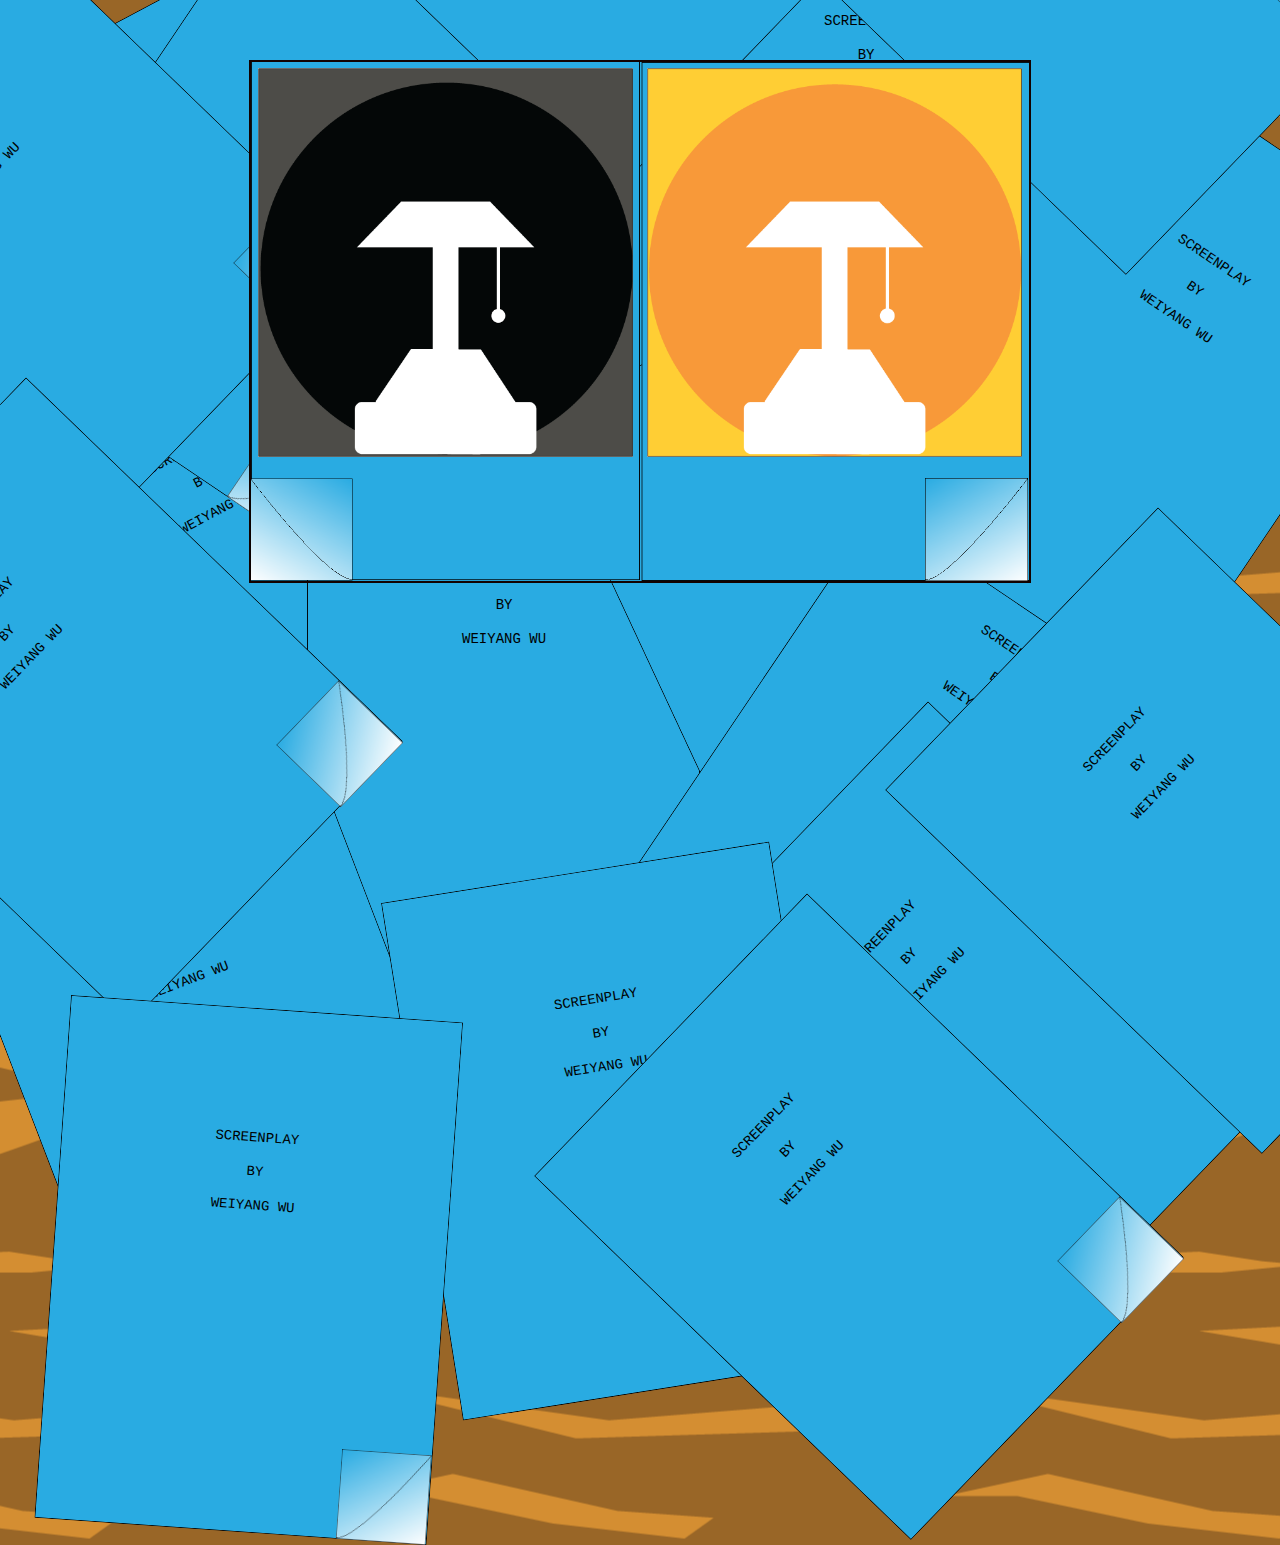
<file: one.html>
<!DOCTYPE html>
<html class="nojs html css_verticalspacer" lang="en-US">
 <head>

  <meta http-equiv="Content-type" content="text/html;charset=UTF-8"/>
  <meta name="generator" content="2018.1.0.386"/>
  <meta name="viewport" content="width=device-width, initial-scale=1.0"/>
  
  <script type="text/javascript">
   // Update the 'nojs'/'js' class on the html node
document.documentElement.className = document.documentElement.className.replace(/\bnojs\b/g, 'js');

// Check that all required assets are uploaded and up-to-date
if(typeof Muse == "undefined") window.Muse = {}; window.Muse.assets = {"required":["museutils.js", "museconfig.js", "jquery.musepolyfill.bgsize.js", "jquery.watch.js", "require.js", "one.css"], "outOfDate":[]};
</script>
  
  <title>One</title>
  <!-- CSS -->
  <link rel="stylesheet" type="text/css" href="css/site_global.css?crc=444006867"/>
  <link rel="stylesheet" type="text/css" href="css/master_a-master.css?crc=3947486767"/>
  <link rel="stylesheet" type="text/css" href="css/one.css?crc=4186837798" id="pagesheet"/>
   </head>
 <body>

  <div class="clearfix borderbox" id="page"><!-- group -->
   <div class="clip_frame grpelem" id="u209" data-mu-ie-matrix="progid:DXImageTransform.Microsoft.Matrix(M11=0.8829,M12=0.4695,M21=-0.4695,M22=0.8829,SizingMethod='auto expand')" data-mu-ie-matrix-dx="-100" data-mu-ie-matrix-dy="-62"><!-- image -->
    <img class="block" id="u209_img" src="images/1.gif?crc=4177765718" alt="" data-heightwidthratio="1.3333333333333333" data-image-width="393" data-image-height="524"/>
   </div>
   <div class="clip_frame grpelem" id="u211" data-mu-ie-matrix="progid:DXImageTransform.Microsoft.Matrix(M11=0.8829,M12=0.4695,M21=-0.4695,M22=0.8829,SizingMethod='auto expand')" data-mu-ie-matrix-dx="-16" data-mu-ie-matrix-dy="-16"><!-- image -->
    <img class="block" id="u211_img" src="images/3.gif?crc=144683773" alt="" data-heightwidthratio="1" data-image-width="90" data-image-height="90"/>
   </div>
   <div class="clearfix grpelem" id="u213-10" data-mu-ie-matrix="progid:DXImageTransform.Microsoft.Matrix(M11=0.8829,M12=0.4695,M21=-0.4695,M22=0.8829,SizingMethod='auto expand')" data-mu-ie-matrix-dx="-14" data-mu-ie-matrix-dy="-18"><!-- content -->
    <p>SCREENPLAY</p>
    <p>&nbsp;</p>
    <p>BY</p>
    <p>&nbsp;</p>
    <p>WEIYANG WU</p>
   </div>
   <div class="clip_frame grpelem" id="u243" data-mu-ie-matrix="progid:DXImageTransform.Microsoft.Matrix(M11=0.8829,M12=0.4695,M21=-0.4695,M22=0.8829,SizingMethod='auto expand')" data-mu-ie-matrix-dx="-100" data-mu-ie-matrix-dy="-62"><!-- image -->
    <img class="block" id="u243_img" src="images/1.gif?crc=4177765718" alt="" data-heightwidthratio="1.3333333333333333" data-image-width="393" data-image-height="524"/>
   </div>
   <div class="clip_frame grpelem" id="u245" data-mu-ie-matrix="progid:DXImageTransform.Microsoft.Matrix(M11=0.8829,M12=0.4695,M21=-0.4695,M22=0.8829,SizingMethod='auto expand')" data-mu-ie-matrix-dx="-16" data-mu-ie-matrix-dy="-16"><!-- image -->
    <img class="block" id="u245_img" src="images/3.gif?crc=144683773" alt="" data-heightwidthratio="1" data-image-width="90" data-image-height="90"/>
   </div>
   <div class="clearfix grpelem" id="u247-10" data-mu-ie-matrix="progid:DXImageTransform.Microsoft.Matrix(M11=0.8829,M12=0.4695,M21=-0.4695,M22=0.8829,SizingMethod='auto expand')" data-mu-ie-matrix-dx="-14" data-mu-ie-matrix-dy="-18"><!-- content -->
    <p>SCREENPLAY</p>
    <p>&nbsp;</p>
    <p>BY</p>
    <p>&nbsp;</p>
    <p>WEIYANG WU</p>
   </div>
   <div class="clip_frame grpelem" id="u277"><!-- image -->
    <img class="block" id="u277_img" src="images/1.gif?crc=4177765718" alt="" data-heightwidthratio="1.3333333333333333" data-image-width="393" data-image-height="524"/>
   </div>
   <div class="clip_frame grpelem" id="u279"><!-- image -->
    <img class="block" id="u279_img" src="images/3.gif?crc=144683773" alt="" data-heightwidthratio="1" data-image-width="90" data-image-height="90"/>
   </div>
   <div class="clearfix grpelem" id="u281-10"><!-- content -->
    <p>SCREENPLAY</p>
    <p>&nbsp;</p>
    <p>BY</p>
    <p>&nbsp;</p>
    <p>WEIYANG WU</p>
   </div>
   <div class="clip_frame grpelem" id="u331" data-mu-ie-matrix="progid:DXImageTransform.Microsoft.Matrix(M11=-0.9336,M12=-0.3584,M21=0.3584,M22=-0.9336,SizingMethod='auto expand')" data-mu-ie-matrix-dx="-81" data-mu-ie-matrix-dy="-53"><!-- image -->
    <img class="block" id="u331_img" src="images/1.gif?crc=4177765718" alt="" data-heightwidthratio="1.3333333333333333" data-image-width="393" data-image-height="524"/>
   </div>
   <div class="clip_frame grpelem" id="u333" data-mu-ie-matrix="progid:DXImageTransform.Microsoft.Matrix(M11=-0.9336,M12=-0.3584,M21=0.3584,M22=-0.9336,SizingMethod='auto expand')" data-mu-ie-matrix-dx="-13" data-mu-ie-matrix-dy="-13"><!-- image -->
    <img class="block" id="u333_img" src="images/3.gif?crc=144683773" alt="" data-heightwidthratio="1" data-image-width="90" data-image-height="90"/>
   </div>
   <div class="clearfix grpelem" id="u335-10" data-mu-ie-matrix="progid:DXImageTransform.Microsoft.Matrix(M11=-0.9336,M12=-0.3584,M21=0.3584,M22=-0.9336,SizingMethod='auto expand')" data-mu-ie-matrix-dx="-12" data-mu-ie-matrix-dy="-15"><!-- content -->
    <p>SCREENPLAY</p>
    <p>&nbsp;</p>
    <p>BY</p>
    <p>&nbsp;</p>
    <p>WEIYANG WU</p>
   </div>
   <div class="clip_frame grpelem" id="u445" data-mu-ie-matrix="progid:DXImageTransform.Microsoft.Matrix(M11=0.9063,M12=0.4226,M21=-0.4226,M22=0.9063,SizingMethod='auto expand')" data-mu-ie-matrix-dx="-92" data-mu-ie-matrix-dy="-58"><!-- image -->
    <img class="block" id="u445_img" src="images/1.gif?crc=4177765718" alt="" data-heightwidthratio="1.3333333333333333" data-image-width="393" data-image-height="524"/>
   </div>
   <div class="clip_frame grpelem" id="u447" data-mu-ie-matrix="progid:DXImageTransform.Microsoft.Matrix(M11=0.9063,M12=0.4226,M21=-0.4226,M22=0.9063,SizingMethod='auto expand')" data-mu-ie-matrix-dx="-15" data-mu-ie-matrix-dy="-15"><!-- image -->
    <img class="block" id="u447_img" src="images/3.gif?crc=144683773" alt="" data-heightwidthratio="1" data-image-width="90" data-image-height="90"/>
   </div>
   <div class="clearfix grpelem" id="u449-10" data-mu-ie-matrix="progid:DXImageTransform.Microsoft.Matrix(M11=0.9063,M12=0.4226,M21=-0.4226,M22=0.9063,SizingMethod='auto expand')" data-mu-ie-matrix-dx="-13" data-mu-ie-matrix-dy="-17"><!-- content -->
    <p>SCREENPLAY</p>
    <p>&nbsp;</p>
    <p>BY</p>
    <p>&nbsp;</p>
    <p>WEIYANG WU</p>
   </div>
   <div class="clip_frame grpelem" id="u462"><!-- image -->
    <img class="block" id="u462_img" src="images/1.gif?crc=4177765718" alt="" data-heightwidthratio="1.3333333333333333" data-image-width="393" data-image-height="524"/>
   </div>
   <div class="clip_frame grpelem" id="u464"><!-- image -->
    <img class="block" id="u464_img" src="images/3.gif?crc=144683773" alt="" data-heightwidthratio="1" data-image-width="90" data-image-height="90"/>
   </div>
   <div class="clearfix grpelem" id="u466-10"><!-- content -->
    <p>SCREENPLAY</p>
    <p>&nbsp;</p>
    <p>BY</p>
    <p>&nbsp;</p>
    <p>WEIYANG WU</p>
   </div>
   <div class="clip_frame grpelem" id="u479" data-mu-ie-matrix="progid:DXImageTransform.Microsoft.Matrix(M11=0.829,M12=-0.5592,M21=0.5592,M22=0.829,SizingMethod='auto expand')" data-mu-ie-matrix-dx="-113" data-mu-ie-matrix-dy="-65"><!-- image -->
    <img class="block" id="u479_img" src="images/1.gif?crc=4177765718" alt="" data-heightwidthratio="1.3333333333333333" data-image-width="393" data-image-height="524"/>
   </div>
   <div class="clip_frame grpelem" id="u481" data-mu-ie-matrix="progid:DXImageTransform.Microsoft.Matrix(M11=0.829,M12=-0.5592,M21=0.5592,M22=0.829,SizingMethod='auto expand')" data-mu-ie-matrix-dx="-17" data-mu-ie-matrix-dy="-17"><!-- image -->
    <img class="block" id="u481_img" src="images/3.gif?crc=144683773" alt="" data-heightwidthratio="1" data-image-width="90" data-image-height="90"/>
   </div>
   <div class="clearfix grpelem" id="u483-10" data-mu-ie-matrix="progid:DXImageTransform.Microsoft.Matrix(M11=0.829,M12=-0.5592,M21=0.5592,M22=0.829,SizingMethod='auto expand')" data-mu-ie-matrix-dx="-15" data-mu-ie-matrix-dy="-21"><!-- content -->
    <p>SCREENPLAY</p>
    <p>&nbsp;</p>
    <p>BY</p>
    <p>&nbsp;</p>
    <p>WEIYANG WU</p>
   </div>
   <div class="clip_frame grpelem" id="u496" data-mu-ie-matrix="progid:DXImageTransform.Microsoft.Matrix(M11=0.829,M12=-0.5592,M21=0.5592,M22=0.829,SizingMethod='auto expand')" data-mu-ie-matrix-dx="-113" data-mu-ie-matrix-dy="-65"><!-- image -->
    <img class="block" id="u496_img" src="images/1.gif?crc=4177765718" alt="" data-heightwidthratio="1.3333333333333333" data-image-width="393" data-image-height="524"/>
   </div>
   <div class="clip_frame grpelem" id="u498" data-mu-ie-matrix="progid:DXImageTransform.Microsoft.Matrix(M11=0.829,M12=-0.5592,M21=0.5592,M22=0.829,SizingMethod='auto expand')" data-mu-ie-matrix-dx="-17" data-mu-ie-matrix-dy="-17"><!-- image -->
    <img class="block" id="u498_img" src="images/3.gif?crc=144683773" alt="" data-heightwidthratio="1" data-image-width="90" data-image-height="90"/>
   </div>
   <div class="clearfix grpelem" id="u500-10" data-mu-ie-matrix="progid:DXImageTransform.Microsoft.Matrix(M11=0.829,M12=-0.5592,M21=0.5592,M22=0.829,SizingMethod='auto expand')" data-mu-ie-matrix-dx="-15" data-mu-ie-matrix-dy="-21"><!-- content -->
    <p>SCREENPLAY</p>
    <p>&nbsp;</p>
    <p>BY</p>
    <p>&nbsp;</p>
    <p>WEIYANG WU</p>
   </div>
   <div class="clip_frame grpelem" id="u513" data-mu-ie-matrix="progid:DXImageTransform.Microsoft.Matrix(M11=0.6947,M12=0.7193,M21=-0.7193,M22=0.6947,SizingMethod='auto expand')" data-mu-ie-matrix-dx="-128" data-mu-ie-matrix-dy="-61"><!-- image -->
    <img class="block" id="u513_img" src="images/1.gif?crc=4177765718" alt="" data-heightwidthratio="1.3333333333333333" data-image-width="393" data-image-height="524"/>
   </div>
   <div class="clip_frame grpelem" id="u515" data-mu-ie-matrix="progid:DXImageTransform.Microsoft.Matrix(M11=0.6947,M12=0.7193,M21=-0.7193,M22=0.6947,SizingMethod='auto expand')" data-mu-ie-matrix-dx="-19" data-mu-ie-matrix-dy="-19"><!-- image -->
    <img class="block" id="u515_img" src="images/3.gif?crc=144683773" alt="" data-heightwidthratio="1" data-image-width="90" data-image-height="90"/>
   </div>
   <div class="clearfix grpelem" id="u517-10" data-mu-ie-matrix="progid:DXImageTransform.Microsoft.Matrix(M11=0.6947,M12=0.7193,M21=-0.7193,M22=0.6947,SizingMethod='auto expand')" data-mu-ie-matrix-dx="-15" data-mu-ie-matrix-dy="-23"><!-- content -->
    <p>SCREENPLAY</p>
    <p>&nbsp;</p>
    <p>BY</p>
    <p>&nbsp;</p>
    <p>WEIYANG WU</p>
   </div>
   <div class="clip_frame grpelem" id="u530" data-mu-ie-matrix="progid:DXImageTransform.Microsoft.Matrix(M11=0.829,M12=-0.5592,M21=0.5592,M22=0.829,SizingMethod='auto expand')" data-mu-ie-matrix-dx="-113" data-mu-ie-matrix-dy="-65"><!-- image -->
    <img class="block" id="u530_img" src="images/1.gif?crc=4177765718" alt="" data-heightwidthratio="1.3333333333333333" data-image-width="393" data-image-height="524"/>
   </div>
   <div class="clip_frame grpelem" id="u532" data-mu-ie-matrix="progid:DXImageTransform.Microsoft.Matrix(M11=0.829,M12=-0.5592,M21=0.5592,M22=0.829,SizingMethod='auto expand')" data-mu-ie-matrix-dx="-17" data-mu-ie-matrix-dy="-17"><!-- image -->
    <img class="block" id="u532_img" src="images/3.gif?crc=144683773" alt="" data-heightwidthratio="1" data-image-width="90" data-image-height="90"/>
   </div>
   <div class="clearfix grpelem" id="u534-10" data-mu-ie-matrix="progid:DXImageTransform.Microsoft.Matrix(M11=0.829,M12=-0.5592,M21=0.5592,M22=0.829,SizingMethod='auto expand')" data-mu-ie-matrix-dx="-15" data-mu-ie-matrix-dy="-21"><!-- content -->
    <p>SCREENPLAY</p>
    <p>&nbsp;</p>
    <p>BY</p>
    <p>&nbsp;</p>
    <p>WEIYANG WU</p>
   </div>
   <div class="clip_frame grpelem" id="u700" data-mu-ie-matrix="progid:DXImageTransform.Microsoft.Matrix(M11=0.6947,M12=0.7193,M21=-0.7193,M22=0.6947,SizingMethod='auto expand')" data-mu-ie-matrix-dx="-128" data-mu-ie-matrix-dy="-61"><!-- image -->
    <img class="block" id="u700_img" src="images/1.gif?crc=4177765718" alt="" data-heightwidthratio="1.3333333333333333" data-image-width="393" data-image-height="524"/>
   </div>
   <div class="clip_frame grpelem" id="u702" data-mu-ie-matrix="progid:DXImageTransform.Microsoft.Matrix(M11=0.6947,M12=0.7193,M21=-0.7193,M22=0.6947,SizingMethod='auto expand')" data-mu-ie-matrix-dx="-19" data-mu-ie-matrix-dy="-19"><!-- image -->
    <img class="block" id="u702_img" src="images/3.gif?crc=144683773" alt="" data-heightwidthratio="1" data-image-width="90" data-image-height="90"/>
   </div>
   <div class="clearfix grpelem" id="u704-10" data-mu-ie-matrix="progid:DXImageTransform.Microsoft.Matrix(M11=0.6947,M12=0.7193,M21=-0.7193,M22=0.6947,SizingMethod='auto expand')" data-mu-ie-matrix-dx="-15" data-mu-ie-matrix-dy="-23"><!-- content -->
    <p>SCREENPLAY</p>
    <p>&nbsp;</p>
    <p>BY</p>
    <p>&nbsp;</p>
    <p>WEIYANG WU</p>
   </div>
   <div class="clip_frame grpelem" id="u717" data-mu-ie-matrix="progid:DXImageTransform.Microsoft.Matrix(M11=0.9336,M12=0.3584,M21=-0.3584,M22=0.9336,SizingMethod='auto expand')" data-mu-ie-matrix-dx="-81" data-mu-ie-matrix-dy="-53"><!-- image -->
    <img class="block" id="u717_img" src="images/1.gif?crc=4177765718" alt="" data-heightwidthratio="1.3333333333333333" data-image-width="393" data-image-height="524"/>
   </div>
   <div class="clip_frame grpelem" id="u719" data-mu-ie-matrix="progid:DXImageTransform.Microsoft.Matrix(M11=0.9336,M12=0.3584,M21=-0.3584,M22=0.9336,SizingMethod='auto expand')" data-mu-ie-matrix-dx="-13" data-mu-ie-matrix-dy="-13"><!-- image -->
    <img class="block" id="u719_img" src="images/3.gif?crc=144683773" alt="" data-heightwidthratio="1" data-image-width="90" data-image-height="90"/>
   </div>
   <div class="clearfix grpelem" id="u721-10" data-mu-ie-matrix="progid:DXImageTransform.Microsoft.Matrix(M11=0.9336,M12=0.3584,M21=-0.3584,M22=0.9336,SizingMethod='auto expand')" data-mu-ie-matrix-dx="-12" data-mu-ie-matrix-dy="-15"><!-- content -->
    <p>SCREENPLAY</p>
    <p>&nbsp;</p>
    <p>BY</p>
    <p>&nbsp;</p>
    <p>WEIYANG WU</p>
   </div>
   <div class="clip_frame grpelem" id="u734" data-mu-ie-matrix="progid:DXImageTransform.Microsoft.Matrix(M11=0.9877,M12=0.1564,M21=-0.1564,M22=0.9877,SizingMethod='auto expand')" data-mu-ie-matrix-dx="-39" data-mu-ie-matrix-dy="-28"><!-- image -->
    <img class="block" id="u734_img" src="images/1.gif?crc=4177765718" alt="" data-heightwidthratio="1.3333333333333333" data-image-width="393" data-image-height="524"/>
   </div>
   <div class="clip_frame grpelem" id="u736" data-mu-ie-matrix="progid:DXImageTransform.Microsoft.Matrix(M11=0.9877,M12=0.1564,M21=-0.1564,M22=0.9877,SizingMethod='auto expand')" data-mu-ie-matrix-dx="-6" data-mu-ie-matrix-dy="-6"><!-- image -->
    <img class="block" id="u736_img" src="images/3.gif?crc=144683773" alt="" data-heightwidthratio="1" data-image-width="90" data-image-height="90"/>
   </div>
   <div class="clearfix grpelem" id="u738-10" data-mu-ie-matrix="progid:DXImageTransform.Microsoft.Matrix(M11=0.9877,M12=0.1564,M21=-0.1564,M22=0.9877,SizingMethod='auto expand')" data-mu-ie-matrix-dx="-6" data-mu-ie-matrix-dy="-7"><!-- content -->
    <p>SCREENPLAY</p>
    <p>&nbsp;</p>
    <p>BY</p>
    <p>&nbsp;</p>
    <p>WEIYANG WU</p>
   </div>
   <div class="clip_frame grpelem" id="u751" data-mu-ie-matrix="progid:DXImageTransform.Microsoft.Matrix(M11=0.6947,M12=0.7193,M21=-0.7193,M22=0.6947,SizingMethod='auto expand')" data-mu-ie-matrix-dx="-128" data-mu-ie-matrix-dy="-61"><!-- image -->
    <img class="block" id="u751_img" src="images/1.gif?crc=4177765718" alt="" data-heightwidthratio="1.3333333333333333" data-image-width="393" data-image-height="524"/>
   </div>
   <div class="clip_frame grpelem" id="u753" data-mu-ie-matrix="progid:DXImageTransform.Microsoft.Matrix(M11=0.6947,M12=0.7193,M21=-0.7193,M22=0.6947,SizingMethod='auto expand')" data-mu-ie-matrix-dx="-19" data-mu-ie-matrix-dy="-19"><!-- image -->
    <img class="block" id="u753_img" src="images/3.gif?crc=144683773" alt="" data-heightwidthratio="1" data-image-width="90" data-image-height="90"/>
   </div>
   <div class="clearfix grpelem" id="u755-10" data-mu-ie-matrix="progid:DXImageTransform.Microsoft.Matrix(M11=0.6947,M12=0.7193,M21=-0.7193,M22=0.6947,SizingMethod='auto expand')" data-mu-ie-matrix-dx="-15" data-mu-ie-matrix-dy="-23"><!-- content -->
    <p>SCREENPLAY</p>
    <p>&nbsp;</p>
    <p>BY</p>
    <p>&nbsp;</p>
    <p>WEIYANG WU</p>
   </div>
   <div class="clip_frame grpelem" id="u768" data-mu-ie-matrix="progid:DXImageTransform.Microsoft.Matrix(M11=0.6947,M12=0.7193,M21=-0.7193,M22=0.6947,SizingMethod='auto expand')" data-mu-ie-matrix-dx="-128" data-mu-ie-matrix-dy="-61"><!-- image -->
    <img class="block" id="u768_img" src="images/1.gif?crc=4177765718" alt="" data-heightwidthratio="1.3333333333333333" data-image-width="393" data-image-height="524"/>
   </div>
   <div class="clip_frame grpelem" id="u770" data-mu-ie-matrix="progid:DXImageTransform.Microsoft.Matrix(M11=0.6947,M12=0.7193,M21=-0.7193,M22=0.6947,SizingMethod='auto expand')" data-mu-ie-matrix-dx="-19" data-mu-ie-matrix-dy="-19"><!-- image -->
    <img class="block" id="u770_img" src="images/3.gif?crc=144683773" alt="" data-heightwidthratio="1" data-image-width="90" data-image-height="90"/>
   </div>
   <div class="clearfix grpelem" id="u772-10" data-mu-ie-matrix="progid:DXImageTransform.Microsoft.Matrix(M11=0.6947,M12=0.7193,M21=-0.7193,M22=0.6947,SizingMethod='auto expand')" data-mu-ie-matrix-dx="-15" data-mu-ie-matrix-dy="-23"><!-- content -->
    <p>SCREENPLAY</p>
    <p>&nbsp;</p>
    <p>BY</p>
    <p>&nbsp;</p>
    <p>WEIYANG WU</p>
   </div>
   <div class="clip_frame grpelem" id="u785" data-mu-ie-matrix="progid:DXImageTransform.Microsoft.Matrix(M11=0.6947,M12=0.7193,M21=-0.7193,M22=0.6947,SizingMethod='auto expand')" data-mu-ie-matrix-dx="-128" data-mu-ie-matrix-dy="-61"><!-- image -->
    <img class="block" id="u785_img" src="images/1.gif?crc=4177765718" alt="" data-heightwidthratio="1.3333333333333333" data-image-width="393" data-image-height="524"/>
   </div>
   <div class="clip_frame grpelem" id="u787" data-mu-ie-matrix="progid:DXImageTransform.Microsoft.Matrix(M11=0.6947,M12=0.7193,M21=-0.7193,M22=0.6947,SizingMethod='auto expand')" data-mu-ie-matrix-dx="-19" data-mu-ie-matrix-dy="-19"><!-- image -->
    <img class="block" id="u787_img" src="images/3.gif?crc=144683773" alt="" data-heightwidthratio="1" data-image-width="90" data-image-height="90"/>
   </div>
   <div class="clearfix grpelem" id="u789-10" data-mu-ie-matrix="progid:DXImageTransform.Microsoft.Matrix(M11=0.6947,M12=0.7193,M21=-0.7193,M22=0.6947,SizingMethod='auto expand')" data-mu-ie-matrix-dx="-15" data-mu-ie-matrix-dy="-23"><!-- content -->
    <p>SCREENPLAY</p>
    <p>&nbsp;</p>
    <p>BY</p>
    <p>&nbsp;</p>
    <p>WEIYANG WU</p>
   </div>
   <div class="clip_frame grpelem" id="u802" data-mu-ie-matrix="progid:DXImageTransform.Microsoft.Matrix(M11=0.6947,M12=0.7193,M21=-0.7193,M22=0.6947,SizingMethod='auto expand')" data-mu-ie-matrix-dx="-128" data-mu-ie-matrix-dy="-61"><!-- image -->
    <img class="block" id="u802_img" src="images/1.gif?crc=4177765718" alt="" data-heightwidthratio="1.3333333333333333" data-image-width="393" data-image-height="524"/>
   </div>
   <div class="clip_frame grpelem" id="u804" data-mu-ie-matrix="progid:DXImageTransform.Microsoft.Matrix(M11=0.6947,M12=0.7193,M21=-0.7193,M22=0.6947,SizingMethod='auto expand')" data-mu-ie-matrix-dx="-19" data-mu-ie-matrix-dy="-19"><!-- image -->
    <img class="block" id="u804_img" src="images/3.gif?crc=144683773" alt="" data-heightwidthratio="1" data-image-width="90" data-image-height="90"/>
   </div>
   <div class="clearfix grpelem" id="u806-10" data-mu-ie-matrix="progid:DXImageTransform.Microsoft.Matrix(M11=0.6947,M12=0.7193,M21=-0.7193,M22=0.6947,SizingMethod='auto expand')" data-mu-ie-matrix-dx="-15" data-mu-ie-matrix-dy="-23"><!-- content -->
    <p>SCREENPLAY</p>
    <p>&nbsp;</p>
    <p>BY</p>
    <p>&nbsp;</p>
    <p>WEIYANG WU</p>
   </div>
   <div class="clip_frame grpelem" id="u819" data-mu-ie-matrix="progid:DXImageTransform.Microsoft.Matrix(M11=0.9976,M12=-0.0698,M21=0.0698,M22=0.9976,SizingMethod='auto expand')" data-mu-ie-matrix-dx="-18" data-mu-ie-matrix-dy="-13"><!-- image -->
    <img class="block" id="u819_img" src="images/1.gif?crc=4177765718" alt="" data-heightwidthratio="1.3333333333333333" data-image-width="393" data-image-height="524"/>
   </div>
   <div class="clip_frame grpelem" id="u821" data-mu-ie-matrix="progid:DXImageTransform.Microsoft.Matrix(M11=0.9976,M12=-0.0698,M21=0.0698,M22=0.9976,SizingMethod='auto expand')" data-mu-ie-matrix-dx="-3" data-mu-ie-matrix-dy="-3"><!-- image -->
    <img class="block" id="u821_img" src="images/3.gif?crc=144683773" alt="" data-heightwidthratio="1" data-image-width="90" data-image-height="90"/>
   </div>
   <div class="clearfix grpelem" id="u823-10" data-mu-ie-matrix="progid:DXImageTransform.Microsoft.Matrix(M11=0.9976,M12=-0.0698,M21=0.0698,M22=0.9976,SizingMethod='auto expand')" data-mu-ie-matrix-dx="-3" data-mu-ie-matrix-dy="-3"><!-- content -->
    <p>SCREENPLAY</p>
    <p>&nbsp;</p>
    <p>BY</p>
    <p>&nbsp;</p>
    <p>WEIYANG WU</p>
   </div>
   <div class="clip_frame grpelem" id="u836" data-mu-ie-matrix="progid:DXImageTransform.Microsoft.Matrix(M11=0.6947,M12=0.7193,M21=-0.7193,M22=0.6947,SizingMethod='auto expand')" data-mu-ie-matrix-dx="-128" data-mu-ie-matrix-dy="-61"><!-- image -->
    <img class="block" id="u836_img" src="images/1.gif?crc=4177765718" alt="" data-heightwidthratio="1.3333333333333333" data-image-width="393" data-image-height="524"/>
   </div>
   <div class="clip_frame grpelem" id="u838" data-mu-ie-matrix="progid:DXImageTransform.Microsoft.Matrix(M11=0.6947,M12=0.7193,M21=-0.7193,M22=0.6947,SizingMethod='auto expand')" data-mu-ie-matrix-dx="-19" data-mu-ie-matrix-dy="-19"><!-- image -->
    <img class="block" id="u838_img" src="images/3.gif?crc=144683773" alt="" data-heightwidthratio="1" data-image-width="90" data-image-height="90"/>
   </div>
   <div class="clearfix grpelem" id="u840-10" data-mu-ie-matrix="progid:DXImageTransform.Microsoft.Matrix(M11=0.6947,M12=0.7193,M21=-0.7193,M22=0.6947,SizingMethod='auto expand')" data-mu-ie-matrix-dx="-15" data-mu-ie-matrix-dy="-23"><!-- content -->
    <p>SCREENPLAY</p>
    <p>&nbsp;</p>
    <p>BY</p>
    <p>&nbsp;</p>
    <p>WEIYANG WU</p>
   </div>
   <div class="clip_frame grpelem" id="u547" data-mu-ie-matrix="progid:DXImageTransform.Microsoft.Matrix(M11=-1,M12=0,M21=0,M22=-1,SizingMethod='auto expand')" data-mu-ie-matrix-dx="0" data-mu-ie-matrix-dy="0"><!-- image -->
    <img class="block" id="u547_img" src="images/2.gif?crc=202267725" alt="" data-heightwidthratio="0.6670951156812339" data-image-width="778" data-image-height="519"/>
   </div>
   <div class="museBGSize grpelem" id="u1011"><!-- simple frame --></div>
   <div class="museBGSize grpelem" id="u1021"><!-- simple frame --></div>
   <a class="nonblock nontext museBGSize grpelem" id="u1156" href="two.html"><!-- simple frame --></a>
   <a class="nonblock nontext museBGSize grpelem" id="u1174" href="character.html"><!-- simple frame --></a>
   <div class="verticalspacer" data-offset-top="583" data-content-above-spacer="1544" data-content-below-spacer="961" data-sizePolicy="fixed" data-pintopage="page_fixedLeft"></div>
  </div>
  <div class="preload_images">
   <img class="preload" src="images/a1.gif?crc=3840788718" alt=""/>
   <img class="preload" src="images/a2.gif?crc=3860445028" alt=""/>
   <img class="preload" src="images/page1.gif?crc=124450341" alt=""/>
   <img class="preload" src="images/page2.gif?crc=71150659" alt=""/>
  </div>
  <!-- Other scripts -->
  <script type="text/javascript">
   // Decide whether to suppress missing file error or not based on preference setting
var suppressMissingFileError = false
</script>
  <script type="text/javascript">
   window.Muse.assets.check=function(c){if(!window.Muse.assets.checked){window.Muse.assets.checked=!0;var b={},d=function(a,b){if(window.getComputedStyle){var c=window.getComputedStyle(a,null);return c&&c.getPropertyValue(b)||c&&c[b]||""}if(document.documentElement.currentStyle)return(c=a.currentStyle)&&c[b]||a.style&&a.style[b]||"";return""},a=function(a){if(a.match(/^rgb/))return a=a.replace(/\s+/g,"").match(/([\d\,]+)/gi)[0].split(","),(parseInt(a[0])<<16)+(parseInt(a[1])<<8)+parseInt(a[2]);if(a.match(/^\#/))return parseInt(a.substr(1),
16);return 0},f=function(f){for(var g=document.getElementsByTagName("link"),j=0;j<g.length;j++)if("text/css"==g[j].type){var l=(g[j].href||"").match(/\/?css\/([\w\-]+\.css)\?crc=(\d+)/);if(!l||!l[1]||!l[2])break;b[l[1]]=l[2]}g=document.createElement("div");g.className="version";g.style.cssText="display:none; width:1px; height:1px;";document.getElementsByTagName("body")[0].appendChild(g);for(j=0;j<Muse.assets.required.length;){var l=Muse.assets.required[j],k=l.match(/([\w\-\.]+)\.(\w+)$/),i=k&&k[1]?
k[1]:null,k=k&&k[2]?k[2]:null;switch(k.toLowerCase()){case "css":i=i.replace(/\W/gi,"_").replace(/^([^a-z])/gi,"_$1");g.className+=" "+i;i=a(d(g,"color"));k=a(d(g,"backgroundColor"));i!=0||k!=0?(Muse.assets.required.splice(j,1),"undefined"!=typeof b[l]&&(i!=b[l]>>>24||k!=(b[l]&16777215))&&Muse.assets.outOfDate.push(l)):j++;g.className="version";break;case "js":j++;break;default:throw Error("Unsupported file type: "+k);}}c?c().jquery!="1.8.3"&&Muse.assets.outOfDate.push("jquery-1.8.3.min.js"):Muse.assets.required.push("jquery-1.8.3.min.js");
g.parentNode.removeChild(g);if(Muse.assets.outOfDate.length||Muse.assets.required.length)g="Some files on the server may be missing or incorrect. Clear browser cache and try again. If the problem persists please contact website author.",f&&Muse.assets.outOfDate.length&&(g+="\nOut of date: "+Muse.assets.outOfDate.join(",")),f&&Muse.assets.required.length&&(g+="\nMissing: "+Muse.assets.required.join(",")),suppressMissingFileError?(g+="\nUse SuppressMissingFileError key in AppPrefs.xml to show missing file error pop up.",console.log(g)):alert(g)};location&&location.search&&location.search.match&&location.search.match(/muse_debug/gi)?
setTimeout(function(){f(!0)},5E3):f()}};
var muse_init=function(){require.config({baseUrl:""});require(["jquery","museutils","whatinput","jquery.musepolyfill.bgsize","jquery.watch"],function(c){var $ = c;$(document).ready(function(){try{
window.Muse.assets.check($);/* body */
Muse.Utils.transformMarkupToFixBrowserProblemsPreInit();/* body */
Muse.Utils.prepHyperlinks(true);/* body */
Muse.Utils.makeButtonsVisibleAfterSettingMinWidth();/* body */
Muse.Utils.fullPage('#page');/* 100% height page */
Muse.Utils.showWidgetsWhenReady();/* body */
Muse.Utils.transformMarkupToFixBrowserProblems();/* body */
}catch(b){if(b&&"function"==typeof b.notify?b.notify():Muse.Assert.fail("Error calling selector function: "+b),false)throw b;}})})};

</script>
  <!-- RequireJS script -->
  <script src="scripts/require.js?crc=7928878" type="text/javascript" async data-main="scripts/museconfig.js?crc=4286661555" onload="if (requirejs) requirejs.onError = function(requireType, requireModule) { if (requireType && requireType.toString && requireType.toString().indexOf && 0 <= requireType.toString().indexOf('#scripterror')) window.Muse.assets.check(); }" onerror="window.Muse.assets.check();"></script>
   </body>
</html>
</file>
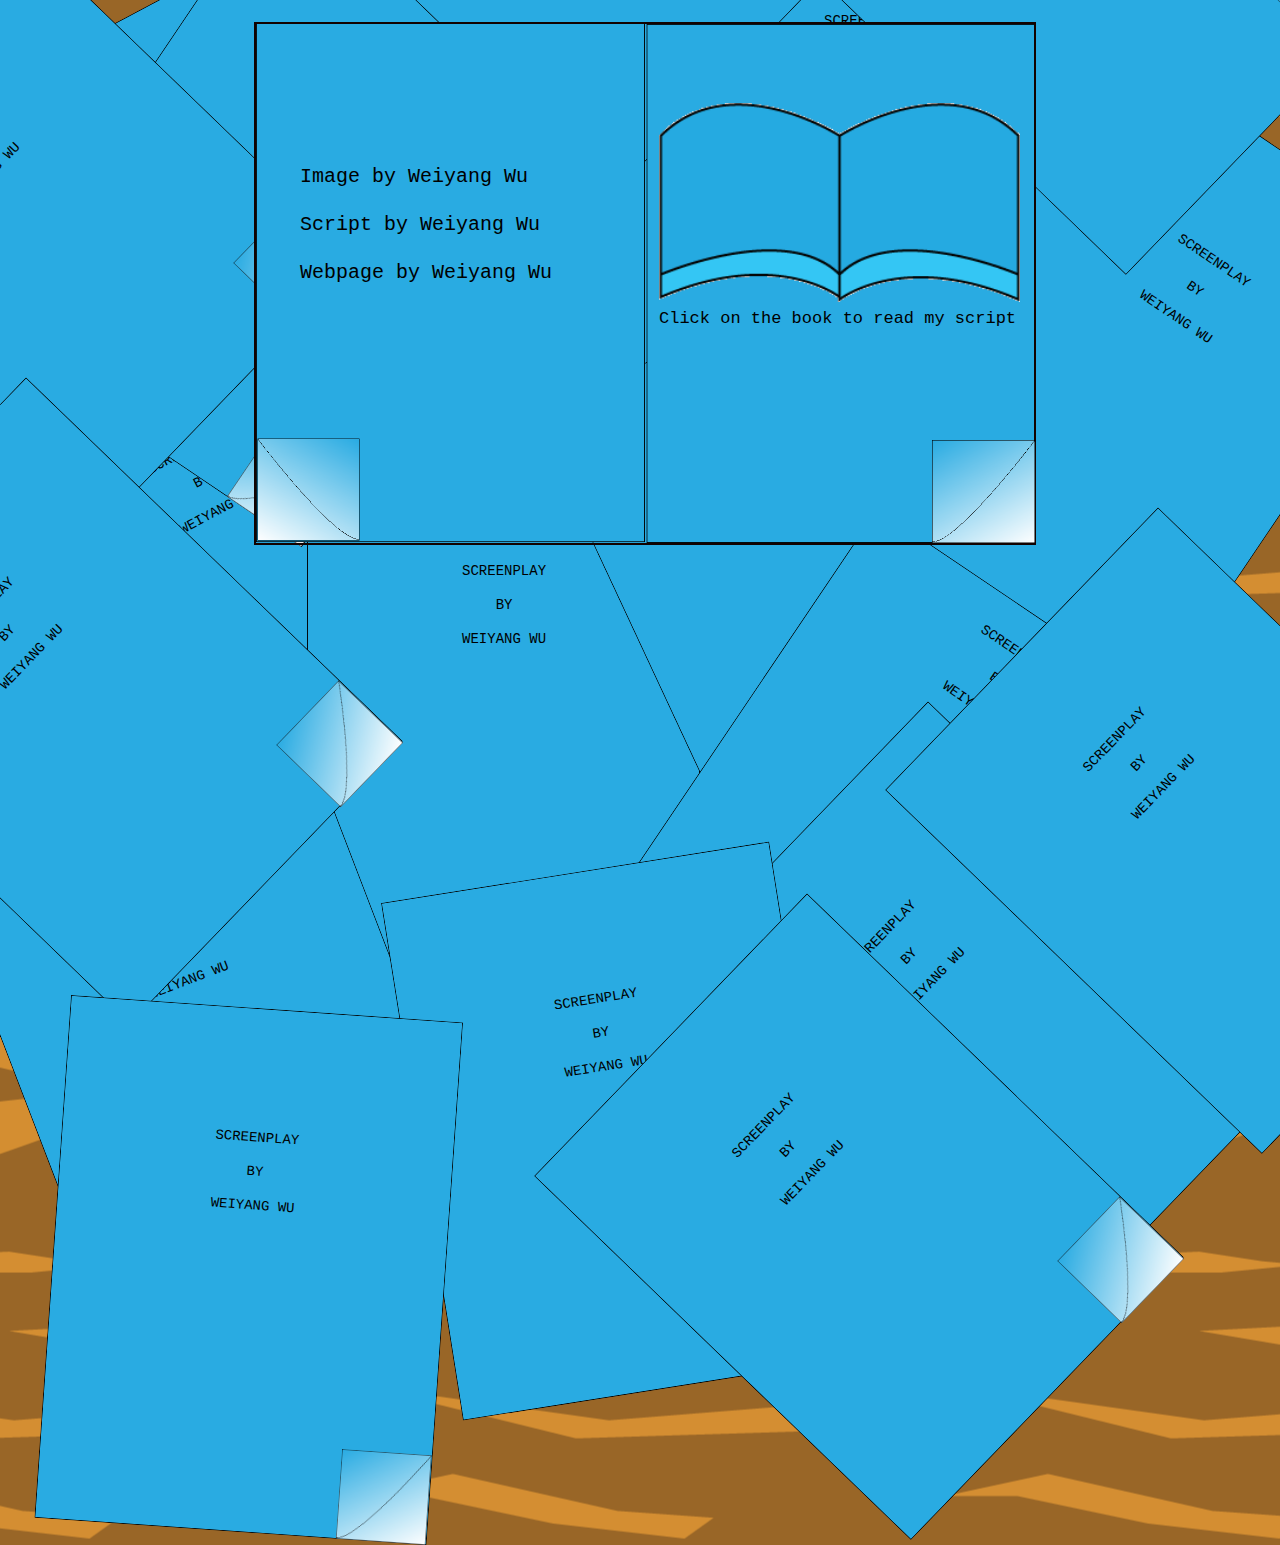
<file: seven.html>
<!DOCTYPE html>
<html class="nojs html css_verticalspacer" lang="en-US">
 <head>

  <meta http-equiv="Content-type" content="text/html;charset=UTF-8"/>
  <meta name="generator" content="2018.1.0.386"/>
  <meta name="viewport" content="width=device-width, initial-scale=1.0"/>
  
  <script type="text/javascript">
   // Update the 'nojs'/'js' class on the html node
document.documentElement.className = document.documentElement.className.replace(/\bnojs\b/g, 'js');

// Check that all required assets are uploaded and up-to-date
if(typeof Muse == "undefined") window.Muse = {}; window.Muse.assets = {"required":["museutils.js", "museconfig.js", "jquery.musepolyfill.bgsize.js", "jquery.watch.js", "require.js", "seven.css"], "outOfDate":[]};
</script>
  
  <title>Seven</title>
  <!-- CSS -->
  <link rel="stylesheet" type="text/css" href="css/site_global.css?crc=444006867"/>
  <link rel="stylesheet" type="text/css" href="css/master_a-master.css?crc=3947486767"/>
  <link rel="stylesheet" type="text/css" href="css/seven.css?crc=4283087296" id="pagesheet"/>
   </head>
 <body>

  <div class="clearfix borderbox" id="page"><!-- group -->
   <div class="clip_frame grpelem" id="u209" data-mu-ie-matrix="progid:DXImageTransform.Microsoft.Matrix(M11=0.8829,M12=0.4695,M21=-0.4695,M22=0.8829,SizingMethod='auto expand')" data-mu-ie-matrix-dx="-100" data-mu-ie-matrix-dy="-62"><!-- image -->
    <img class="block" id="u209_img" src="images/1.gif?crc=4177765718" alt="" data-heightwidthratio="1.3333333333333333" data-image-width="393" data-image-height="524"/>
   </div>
   <div class="clip_frame grpelem" id="u211" data-mu-ie-matrix="progid:DXImageTransform.Microsoft.Matrix(M11=0.8829,M12=0.4695,M21=-0.4695,M22=0.8829,SizingMethod='auto expand')" data-mu-ie-matrix-dx="-16" data-mu-ie-matrix-dy="-16"><!-- image -->
    <img class="block" id="u211_img" src="images/3.gif?crc=144683773" alt="" data-heightwidthratio="1" data-image-width="90" data-image-height="90"/>
   </div>
   <div class="clearfix grpelem" id="u213-10" data-mu-ie-matrix="progid:DXImageTransform.Microsoft.Matrix(M11=0.8829,M12=0.4695,M21=-0.4695,M22=0.8829,SizingMethod='auto expand')" data-mu-ie-matrix-dx="-14" data-mu-ie-matrix-dy="-18"><!-- content -->
    <p>SCREENPLAY</p>
    <p>&nbsp;</p>
    <p>BY</p>
    <p>&nbsp;</p>
    <p>WEIYANG WU</p>
   </div>
   <div class="clip_frame grpelem" id="u243" data-mu-ie-matrix="progid:DXImageTransform.Microsoft.Matrix(M11=0.8829,M12=0.4695,M21=-0.4695,M22=0.8829,SizingMethod='auto expand')" data-mu-ie-matrix-dx="-100" data-mu-ie-matrix-dy="-62"><!-- image -->
    <img class="block" id="u243_img" src="images/1.gif?crc=4177765718" alt="" data-heightwidthratio="1.3333333333333333" data-image-width="393" data-image-height="524"/>
   </div>
   <div class="clip_frame grpelem" id="u245" data-mu-ie-matrix="progid:DXImageTransform.Microsoft.Matrix(M11=0.8829,M12=0.4695,M21=-0.4695,M22=0.8829,SizingMethod='auto expand')" data-mu-ie-matrix-dx="-16" data-mu-ie-matrix-dy="-16"><!-- image -->
    <img class="block" id="u245_img" src="images/3.gif?crc=144683773" alt="" data-heightwidthratio="1" data-image-width="90" data-image-height="90"/>
   </div>
   <div class="clearfix grpelem" id="u247-10" data-mu-ie-matrix="progid:DXImageTransform.Microsoft.Matrix(M11=0.8829,M12=0.4695,M21=-0.4695,M22=0.8829,SizingMethod='auto expand')" data-mu-ie-matrix-dx="-14" data-mu-ie-matrix-dy="-18"><!-- content -->
    <p>SCREENPLAY</p>
    <p>&nbsp;</p>
    <p>BY</p>
    <p>&nbsp;</p>
    <p>WEIYANG WU</p>
   </div>
   <div class="clip_frame grpelem" id="u277"><!-- image -->
    <img class="block" id="u277_img" src="images/1.gif?crc=4177765718" alt="" data-heightwidthratio="1.3333333333333333" data-image-width="393" data-image-height="524"/>
   </div>
   <div class="clip_frame grpelem" id="u279"><!-- image -->
    <img class="block" id="u279_img" src="images/3.gif?crc=144683773" alt="" data-heightwidthratio="1" data-image-width="90" data-image-height="90"/>
   </div>
   <div class="clearfix grpelem" id="u281-10"><!-- content -->
    <p>SCREENPLAY</p>
    <p>&nbsp;</p>
    <p>BY</p>
    <p>&nbsp;</p>
    <p>WEIYANG WU</p>
   </div>
   <div class="clip_frame grpelem" id="u331" data-mu-ie-matrix="progid:DXImageTransform.Microsoft.Matrix(M11=-0.9336,M12=-0.3584,M21=0.3584,M22=-0.9336,SizingMethod='auto expand')" data-mu-ie-matrix-dx="-81" data-mu-ie-matrix-dy="-53"><!-- image -->
    <img class="block" id="u331_img" src="images/1.gif?crc=4177765718" alt="" data-heightwidthratio="1.3333333333333333" data-image-width="393" data-image-height="524"/>
   </div>
   <div class="clip_frame grpelem" id="u333" data-mu-ie-matrix="progid:DXImageTransform.Microsoft.Matrix(M11=-0.9336,M12=-0.3584,M21=0.3584,M22=-0.9336,SizingMethod='auto expand')" data-mu-ie-matrix-dx="-13" data-mu-ie-matrix-dy="-13"><!-- image -->
    <img class="block" id="u333_img" src="images/3.gif?crc=144683773" alt="" data-heightwidthratio="1" data-image-width="90" data-image-height="90"/>
   </div>
   <div class="clearfix grpelem" id="u335-10" data-mu-ie-matrix="progid:DXImageTransform.Microsoft.Matrix(M11=-0.9336,M12=-0.3584,M21=0.3584,M22=-0.9336,SizingMethod='auto expand')" data-mu-ie-matrix-dx="-12" data-mu-ie-matrix-dy="-15"><!-- content -->
    <p>SCREENPLAY</p>
    <p>&nbsp;</p>
    <p>BY</p>
    <p>&nbsp;</p>
    <p>WEIYANG WU</p>
   </div>
   <div class="clip_frame grpelem" id="u445" data-mu-ie-matrix="progid:DXImageTransform.Microsoft.Matrix(M11=0.9063,M12=0.4226,M21=-0.4226,M22=0.9063,SizingMethod='auto expand')" data-mu-ie-matrix-dx="-92" data-mu-ie-matrix-dy="-58"><!-- image -->
    <img class="block" id="u445_img" src="images/1.gif?crc=4177765718" alt="" data-heightwidthratio="1.3333333333333333" data-image-width="393" data-image-height="524"/>
   </div>
   <div class="clip_frame grpelem" id="u447" data-mu-ie-matrix="progid:DXImageTransform.Microsoft.Matrix(M11=0.9063,M12=0.4226,M21=-0.4226,M22=0.9063,SizingMethod='auto expand')" data-mu-ie-matrix-dx="-15" data-mu-ie-matrix-dy="-15"><!-- image -->
    <img class="block" id="u447_img" src="images/3.gif?crc=144683773" alt="" data-heightwidthratio="1" data-image-width="90" data-image-height="90"/>
   </div>
   <div class="clearfix grpelem" id="u449-10" data-mu-ie-matrix="progid:DXImageTransform.Microsoft.Matrix(M11=0.9063,M12=0.4226,M21=-0.4226,M22=0.9063,SizingMethod='auto expand')" data-mu-ie-matrix-dx="-13" data-mu-ie-matrix-dy="-17"><!-- content -->
    <p>SCREENPLAY</p>
    <p>&nbsp;</p>
    <p>BY</p>
    <p>&nbsp;</p>
    <p>WEIYANG WU</p>
   </div>
   <div class="clip_frame grpelem" id="u462"><!-- image -->
    <img class="block" id="u462_img" src="images/1.gif?crc=4177765718" alt="" data-heightwidthratio="1.3333333333333333" data-image-width="393" data-image-height="524"/>
   </div>
   <div class="clip_frame grpelem" id="u464"><!-- image -->
    <img class="block" id="u464_img" src="images/3.gif?crc=144683773" alt="" data-heightwidthratio="1" data-image-width="90" data-image-height="90"/>
   </div>
   <div class="clearfix grpelem" id="u466-10"><!-- content -->
    <p>SCREENPLAY</p>
    <p>&nbsp;</p>
    <p>BY</p>
    <p>&nbsp;</p>
    <p>WEIYANG WU</p>
   </div>
   <div class="clip_frame grpelem" id="u479" data-mu-ie-matrix="progid:DXImageTransform.Microsoft.Matrix(M11=0.829,M12=-0.5592,M21=0.5592,M22=0.829,SizingMethod='auto expand')" data-mu-ie-matrix-dx="-113" data-mu-ie-matrix-dy="-65"><!-- image -->
    <img class="block" id="u479_img" src="images/1.gif?crc=4177765718" alt="" data-heightwidthratio="1.3333333333333333" data-image-width="393" data-image-height="524"/>
   </div>
   <div class="clip_frame grpelem" id="u481" data-mu-ie-matrix="progid:DXImageTransform.Microsoft.Matrix(M11=0.829,M12=-0.5592,M21=0.5592,M22=0.829,SizingMethod='auto expand')" data-mu-ie-matrix-dx="-17" data-mu-ie-matrix-dy="-17"><!-- image -->
    <img class="block" id="u481_img" src="images/3.gif?crc=144683773" alt="" data-heightwidthratio="1" data-image-width="90" data-image-height="90"/>
   </div>
   <div class="clearfix grpelem" id="u483-10" data-mu-ie-matrix="progid:DXImageTransform.Microsoft.Matrix(M11=0.829,M12=-0.5592,M21=0.5592,M22=0.829,SizingMethod='auto expand')" data-mu-ie-matrix-dx="-15" data-mu-ie-matrix-dy="-21"><!-- content -->
    <p>SCREENPLAY</p>
    <p>&nbsp;</p>
    <p>BY</p>
    <p>&nbsp;</p>
    <p>WEIYANG WU</p>
   </div>
   <div class="clip_frame grpelem" id="u496" data-mu-ie-matrix="progid:DXImageTransform.Microsoft.Matrix(M11=0.829,M12=-0.5592,M21=0.5592,M22=0.829,SizingMethod='auto expand')" data-mu-ie-matrix-dx="-113" data-mu-ie-matrix-dy="-65"><!-- image -->
    <img class="block" id="u496_img" src="images/1.gif?crc=4177765718" alt="" data-heightwidthratio="1.3333333333333333" data-image-width="393" data-image-height="524"/>
   </div>
   <div class="clip_frame grpelem" id="u498" data-mu-ie-matrix="progid:DXImageTransform.Microsoft.Matrix(M11=0.829,M12=-0.5592,M21=0.5592,M22=0.829,SizingMethod='auto expand')" data-mu-ie-matrix-dx="-17" data-mu-ie-matrix-dy="-17"><!-- image -->
    <img class="block" id="u498_img" src="images/3.gif?crc=144683773" alt="" data-heightwidthratio="1" data-image-width="90" data-image-height="90"/>
   </div>
   <div class="clearfix grpelem" id="u500-10" data-mu-ie-matrix="progid:DXImageTransform.Microsoft.Matrix(M11=0.829,M12=-0.5592,M21=0.5592,M22=0.829,SizingMethod='auto expand')" data-mu-ie-matrix-dx="-15" data-mu-ie-matrix-dy="-21"><!-- content -->
    <p>SCREENPLAY</p>
    <p>&nbsp;</p>
    <p>BY</p>
    <p>&nbsp;</p>
    <p>WEIYANG WU</p>
   </div>
   <div class="clip_frame grpelem" id="u513" data-mu-ie-matrix="progid:DXImageTransform.Microsoft.Matrix(M11=0.6947,M12=0.7193,M21=-0.7193,M22=0.6947,SizingMethod='auto expand')" data-mu-ie-matrix-dx="-128" data-mu-ie-matrix-dy="-61"><!-- image -->
    <img class="block" id="u513_img" src="images/1.gif?crc=4177765718" alt="" data-heightwidthratio="1.3333333333333333" data-image-width="393" data-image-height="524"/>
   </div>
   <div class="clip_frame grpelem" id="u515" data-mu-ie-matrix="progid:DXImageTransform.Microsoft.Matrix(M11=0.6947,M12=0.7193,M21=-0.7193,M22=0.6947,SizingMethod='auto expand')" data-mu-ie-matrix-dx="-19" data-mu-ie-matrix-dy="-19"><!-- image -->
    <img class="block" id="u515_img" src="images/3.gif?crc=144683773" alt="" data-heightwidthratio="1" data-image-width="90" data-image-height="90"/>
   </div>
   <div class="clearfix grpelem" id="u517-10" data-mu-ie-matrix="progid:DXImageTransform.Microsoft.Matrix(M11=0.6947,M12=0.7193,M21=-0.7193,M22=0.6947,SizingMethod='auto expand')" data-mu-ie-matrix-dx="-15" data-mu-ie-matrix-dy="-23"><!-- content -->
    <p>SCREENPLAY</p>
    <p>&nbsp;</p>
    <p>BY</p>
    <p>&nbsp;</p>
    <p>WEIYANG WU</p>
   </div>
   <div class="clip_frame grpelem" id="u530" data-mu-ie-matrix="progid:DXImageTransform.Microsoft.Matrix(M11=0.829,M12=-0.5592,M21=0.5592,M22=0.829,SizingMethod='auto expand')" data-mu-ie-matrix-dx="-113" data-mu-ie-matrix-dy="-65"><!-- image -->
    <img class="block" id="u530_img" src="images/1.gif?crc=4177765718" alt="" data-heightwidthratio="1.3333333333333333" data-image-width="393" data-image-height="524"/>
   </div>
   <div class="clip_frame grpelem" id="u532" data-mu-ie-matrix="progid:DXImageTransform.Microsoft.Matrix(M11=0.829,M12=-0.5592,M21=0.5592,M22=0.829,SizingMethod='auto expand')" data-mu-ie-matrix-dx="-17" data-mu-ie-matrix-dy="-17"><!-- image -->
    <img class="block" id="u532_img" src="images/3.gif?crc=144683773" alt="" data-heightwidthratio="1" data-image-width="90" data-image-height="90"/>
   </div>
   <div class="clearfix grpelem" id="u534-10" data-mu-ie-matrix="progid:DXImageTransform.Microsoft.Matrix(M11=0.829,M12=-0.5592,M21=0.5592,M22=0.829,SizingMethod='auto expand')" data-mu-ie-matrix-dx="-15" data-mu-ie-matrix-dy="-21"><!-- content -->
    <p>SCREENPLAY</p>
    <p>&nbsp;</p>
    <p>BY</p>
    <p>&nbsp;</p>
    <p>WEIYANG WU</p>
   </div>
   <div class="clip_frame grpelem" id="u700" data-mu-ie-matrix="progid:DXImageTransform.Microsoft.Matrix(M11=0.6947,M12=0.7193,M21=-0.7193,M22=0.6947,SizingMethod='auto expand')" data-mu-ie-matrix-dx="-128" data-mu-ie-matrix-dy="-61"><!-- image -->
    <img class="block" id="u700_img" src="images/1.gif?crc=4177765718" alt="" data-heightwidthratio="1.3333333333333333" data-image-width="393" data-image-height="524"/>
   </div>
   <div class="clip_frame grpelem" id="u702" data-mu-ie-matrix="progid:DXImageTransform.Microsoft.Matrix(M11=0.6947,M12=0.7193,M21=-0.7193,M22=0.6947,SizingMethod='auto expand')" data-mu-ie-matrix-dx="-19" data-mu-ie-matrix-dy="-19"><!-- image -->
    <img class="block" id="u702_img" src="images/3.gif?crc=144683773" alt="" data-heightwidthratio="1" data-image-width="90" data-image-height="90"/>
   </div>
   <div class="clearfix grpelem" id="u704-10" data-mu-ie-matrix="progid:DXImageTransform.Microsoft.Matrix(M11=0.6947,M12=0.7193,M21=-0.7193,M22=0.6947,SizingMethod='auto expand')" data-mu-ie-matrix-dx="-15" data-mu-ie-matrix-dy="-23"><!-- content -->
    <p>SCREENPLAY</p>
    <p>&nbsp;</p>
    <p>BY</p>
    <p>&nbsp;</p>
    <p>WEIYANG WU</p>
   </div>
   <div class="clip_frame grpelem" id="u717" data-mu-ie-matrix="progid:DXImageTransform.Microsoft.Matrix(M11=0.9336,M12=0.3584,M21=-0.3584,M22=0.9336,SizingMethod='auto expand')" data-mu-ie-matrix-dx="-81" data-mu-ie-matrix-dy="-53"><!-- image -->
    <img class="block" id="u717_img" src="images/1.gif?crc=4177765718" alt="" data-heightwidthratio="1.3333333333333333" data-image-width="393" data-image-height="524"/>
   </div>
   <div class="clip_frame grpelem" id="u719" data-mu-ie-matrix="progid:DXImageTransform.Microsoft.Matrix(M11=0.9336,M12=0.3584,M21=-0.3584,M22=0.9336,SizingMethod='auto expand')" data-mu-ie-matrix-dx="-13" data-mu-ie-matrix-dy="-13"><!-- image -->
    <img class="block" id="u719_img" src="images/3.gif?crc=144683773" alt="" data-heightwidthratio="1" data-image-width="90" data-image-height="90"/>
   </div>
   <div class="clearfix grpelem" id="u721-10" data-mu-ie-matrix="progid:DXImageTransform.Microsoft.Matrix(M11=0.9336,M12=0.3584,M21=-0.3584,M22=0.9336,SizingMethod='auto expand')" data-mu-ie-matrix-dx="-12" data-mu-ie-matrix-dy="-15"><!-- content -->
    <p>SCREENPLAY</p>
    <p>&nbsp;</p>
    <p>BY</p>
    <p>&nbsp;</p>
    <p>WEIYANG WU</p>
   </div>
   <div class="clip_frame grpelem" id="u734" data-mu-ie-matrix="progid:DXImageTransform.Microsoft.Matrix(M11=0.9877,M12=0.1564,M21=-0.1564,M22=0.9877,SizingMethod='auto expand')" data-mu-ie-matrix-dx="-39" data-mu-ie-matrix-dy="-28"><!-- image -->
    <img class="block" id="u734_img" src="images/1.gif?crc=4177765718" alt="" data-heightwidthratio="1.3333333333333333" data-image-width="393" data-image-height="524"/>
   </div>
   <div class="clip_frame grpelem" id="u736" data-mu-ie-matrix="progid:DXImageTransform.Microsoft.Matrix(M11=0.9877,M12=0.1564,M21=-0.1564,M22=0.9877,SizingMethod='auto expand')" data-mu-ie-matrix-dx="-6" data-mu-ie-matrix-dy="-6"><!-- image -->
    <img class="block" id="u736_img" src="images/3.gif?crc=144683773" alt="" data-heightwidthratio="1" data-image-width="90" data-image-height="90"/>
   </div>
   <div class="clearfix grpelem" id="u738-10" data-mu-ie-matrix="progid:DXImageTransform.Microsoft.Matrix(M11=0.9877,M12=0.1564,M21=-0.1564,M22=0.9877,SizingMethod='auto expand')" data-mu-ie-matrix-dx="-6" data-mu-ie-matrix-dy="-7"><!-- content -->
    <p>SCREENPLAY</p>
    <p>&nbsp;</p>
    <p>BY</p>
    <p>&nbsp;</p>
    <p>WEIYANG WU</p>
   </div>
   <div class="clip_frame grpelem" id="u751" data-mu-ie-matrix="progid:DXImageTransform.Microsoft.Matrix(M11=0.6947,M12=0.7193,M21=-0.7193,M22=0.6947,SizingMethod='auto expand')" data-mu-ie-matrix-dx="-128" data-mu-ie-matrix-dy="-61"><!-- image -->
    <img class="block" id="u751_img" src="images/1.gif?crc=4177765718" alt="" data-heightwidthratio="1.3333333333333333" data-image-width="393" data-image-height="524"/>
   </div>
   <div class="clip_frame grpelem" id="u753" data-mu-ie-matrix="progid:DXImageTransform.Microsoft.Matrix(M11=0.6947,M12=0.7193,M21=-0.7193,M22=0.6947,SizingMethod='auto expand')" data-mu-ie-matrix-dx="-19" data-mu-ie-matrix-dy="-19"><!-- image -->
    <img class="block" id="u753_img" src="images/3.gif?crc=144683773" alt="" data-heightwidthratio="1" data-image-width="90" data-image-height="90"/>
   </div>
   <div class="clearfix grpelem" id="u755-10" data-mu-ie-matrix="progid:DXImageTransform.Microsoft.Matrix(M11=0.6947,M12=0.7193,M21=-0.7193,M22=0.6947,SizingMethod='auto expand')" data-mu-ie-matrix-dx="-15" data-mu-ie-matrix-dy="-23"><!-- content -->
    <p>SCREENPLAY</p>
    <p>&nbsp;</p>
    <p>BY</p>
    <p>&nbsp;</p>
    <p>WEIYANG WU</p>
   </div>
   <div class="clip_frame grpelem" id="u768" data-mu-ie-matrix="progid:DXImageTransform.Microsoft.Matrix(M11=0.6947,M12=0.7193,M21=-0.7193,M22=0.6947,SizingMethod='auto expand')" data-mu-ie-matrix-dx="-128" data-mu-ie-matrix-dy="-61"><!-- image -->
    <img class="block" id="u768_img" src="images/1.gif?crc=4177765718" alt="" data-heightwidthratio="1.3333333333333333" data-image-width="393" data-image-height="524"/>
   </div>
   <div class="clip_frame grpelem" id="u770" data-mu-ie-matrix="progid:DXImageTransform.Microsoft.Matrix(M11=0.6947,M12=0.7193,M21=-0.7193,M22=0.6947,SizingMethod='auto expand')" data-mu-ie-matrix-dx="-19" data-mu-ie-matrix-dy="-19"><!-- image -->
    <img class="block" id="u770_img" src="images/3.gif?crc=144683773" alt="" data-heightwidthratio="1" data-image-width="90" data-image-height="90"/>
   </div>
   <div class="clearfix grpelem" id="u772-10" data-mu-ie-matrix="progid:DXImageTransform.Microsoft.Matrix(M11=0.6947,M12=0.7193,M21=-0.7193,M22=0.6947,SizingMethod='auto expand')" data-mu-ie-matrix-dx="-15" data-mu-ie-matrix-dy="-23"><!-- content -->
    <p>SCREENPLAY</p>
    <p>&nbsp;</p>
    <p>BY</p>
    <p>&nbsp;</p>
    <p>WEIYANG WU</p>
   </div>
   <div class="clip_frame grpelem" id="u785" data-mu-ie-matrix="progid:DXImageTransform.Microsoft.Matrix(M11=0.6947,M12=0.7193,M21=-0.7193,M22=0.6947,SizingMethod='auto expand')" data-mu-ie-matrix-dx="-128" data-mu-ie-matrix-dy="-61"><!-- image -->
    <img class="block" id="u785_img" src="images/1.gif?crc=4177765718" alt="" data-heightwidthratio="1.3333333333333333" data-image-width="393" data-image-height="524"/>
   </div>
   <div class="clip_frame grpelem" id="u787" data-mu-ie-matrix="progid:DXImageTransform.Microsoft.Matrix(M11=0.6947,M12=0.7193,M21=-0.7193,M22=0.6947,SizingMethod='auto expand')" data-mu-ie-matrix-dx="-19" data-mu-ie-matrix-dy="-19"><!-- image -->
    <img class="block" id="u787_img" src="images/3.gif?crc=144683773" alt="" data-heightwidthratio="1" data-image-width="90" data-image-height="90"/>
   </div>
   <div class="clearfix grpelem" id="u789-10" data-mu-ie-matrix="progid:DXImageTransform.Microsoft.Matrix(M11=0.6947,M12=0.7193,M21=-0.7193,M22=0.6947,SizingMethod='auto expand')" data-mu-ie-matrix-dx="-15" data-mu-ie-matrix-dy="-23"><!-- content -->
    <p>SCREENPLAY</p>
    <p>&nbsp;</p>
    <p>BY</p>
    <p>&nbsp;</p>
    <p>WEIYANG WU</p>
   </div>
   <div class="clip_frame grpelem" id="u802" data-mu-ie-matrix="progid:DXImageTransform.Microsoft.Matrix(M11=0.6947,M12=0.7193,M21=-0.7193,M22=0.6947,SizingMethod='auto expand')" data-mu-ie-matrix-dx="-128" data-mu-ie-matrix-dy="-61"><!-- image -->
    <img class="block" id="u802_img" src="images/1.gif?crc=4177765718" alt="" data-heightwidthratio="1.3333333333333333" data-image-width="393" data-image-height="524"/>
   </div>
   <div class="clip_frame grpelem" id="u804" data-mu-ie-matrix="progid:DXImageTransform.Microsoft.Matrix(M11=0.6947,M12=0.7193,M21=-0.7193,M22=0.6947,SizingMethod='auto expand')" data-mu-ie-matrix-dx="-19" data-mu-ie-matrix-dy="-19"><!-- image -->
    <img class="block" id="u804_img" src="images/3.gif?crc=144683773" alt="" data-heightwidthratio="1" data-image-width="90" data-image-height="90"/>
   </div>
   <div class="clearfix grpelem" id="u806-10" data-mu-ie-matrix="progid:DXImageTransform.Microsoft.Matrix(M11=0.6947,M12=0.7193,M21=-0.7193,M22=0.6947,SizingMethod='auto expand')" data-mu-ie-matrix-dx="-15" data-mu-ie-matrix-dy="-23"><!-- content -->
    <p>SCREENPLAY</p>
    <p>&nbsp;</p>
    <p>BY</p>
    <p>&nbsp;</p>
    <p>WEIYANG WU</p>
   </div>
   <div class="clip_frame grpelem" id="u819" data-mu-ie-matrix="progid:DXImageTransform.Microsoft.Matrix(M11=0.9976,M12=-0.0698,M21=0.0698,M22=0.9976,SizingMethod='auto expand')" data-mu-ie-matrix-dx="-18" data-mu-ie-matrix-dy="-13"><!-- image -->
    <img class="block" id="u819_img" src="images/1.gif?crc=4177765718" alt="" data-heightwidthratio="1.3333333333333333" data-image-width="393" data-image-height="524"/>
   </div>
   <div class="clip_frame grpelem" id="u821" data-mu-ie-matrix="progid:DXImageTransform.Microsoft.Matrix(M11=0.9976,M12=-0.0698,M21=0.0698,M22=0.9976,SizingMethod='auto expand')" data-mu-ie-matrix-dx="-3" data-mu-ie-matrix-dy="-3"><!-- image -->
    <img class="block" id="u821_img" src="images/3.gif?crc=144683773" alt="" data-heightwidthratio="1" data-image-width="90" data-image-height="90"/>
   </div>
   <div class="clearfix grpelem" id="u823-10" data-mu-ie-matrix="progid:DXImageTransform.Microsoft.Matrix(M11=0.9976,M12=-0.0698,M21=0.0698,M22=0.9976,SizingMethod='auto expand')" data-mu-ie-matrix-dx="-3" data-mu-ie-matrix-dy="-3"><!-- content -->
    <p>SCREENPLAY</p>
    <p>&nbsp;</p>
    <p>BY</p>
    <p>&nbsp;</p>
    <p>WEIYANG WU</p>
   </div>
   <div class="clip_frame grpelem" id="u836" data-mu-ie-matrix="progid:DXImageTransform.Microsoft.Matrix(M11=0.6947,M12=0.7193,M21=-0.7193,M22=0.6947,SizingMethod='auto expand')" data-mu-ie-matrix-dx="-128" data-mu-ie-matrix-dy="-61"><!-- image -->
    <img class="block" id="u836_img" src="images/1.gif?crc=4177765718" alt="" data-heightwidthratio="1.3333333333333333" data-image-width="393" data-image-height="524"/>
   </div>
   <div class="clip_frame grpelem" id="u838" data-mu-ie-matrix="progid:DXImageTransform.Microsoft.Matrix(M11=0.6947,M12=0.7193,M21=-0.7193,M22=0.6947,SizingMethod='auto expand')" data-mu-ie-matrix-dx="-19" data-mu-ie-matrix-dy="-19"><!-- image -->
    <img class="block" id="u838_img" src="images/3.gif?crc=144683773" alt="" data-heightwidthratio="1" data-image-width="90" data-image-height="90"/>
   </div>
   <div class="clearfix grpelem" id="u840-10" data-mu-ie-matrix="progid:DXImageTransform.Microsoft.Matrix(M11=0.6947,M12=0.7193,M21=-0.7193,M22=0.6947,SizingMethod='auto expand')" data-mu-ie-matrix-dx="-15" data-mu-ie-matrix-dy="-23"><!-- content -->
    <p>SCREENPLAY</p>
    <p>&nbsp;</p>
    <p>BY</p>
    <p>&nbsp;</p>
    <p>WEIYANG WU</p>
   </div>
   <div class="clip_frame grpelem" id="u1333" data-mu-ie-matrix="progid:DXImageTransform.Microsoft.Matrix(M11=-1,M12=0,M21=0,M22=-1,SizingMethod='auto expand')" data-mu-ie-matrix-dx="0" data-mu-ie-matrix-dy="0"><!-- image -->
    <img class="block" id="u1333_img" src="images/2.gif?crc=202267725" alt="" data-heightwidthratio="0.6670951156812339" data-image-width="778" data-image-height="519"/>
   </div>
   <a class="nonblock nontext museBGSize grpelem" id="u1335" href="index.html"><!-- simple frame --></a>
   <a class="nonblock nontext museBGSize grpelem" id="u1336" href="six.html"><!-- simple frame --></a>
   <a class="nonblock nontext museBGSize clearfix grpelem" id="u1621" href="assets/shadow_puppetry.pdf"><!-- group --><div class="clearfix grpelem" id="u1633-4"><!-- content --><p>Click on the book to read my script</p></div></a>
   <div class="clearfix grpelem" id="u1636-10"><!-- content -->
    <p>Image by Weiyang Wu</p>
    <p>&nbsp;</p>
    <p>Script by Weiyang Wu</p>
    <p>&nbsp;</p>
    <p>Webpage by Weiyang Wu</p>
   </div>
   <div class="verticalspacer" data-offset-top="545" data-content-above-spacer="1544" data-content-below-spacer="998" data-sizePolicy="fixed" data-pintopage="page_fixedLeft"></div>
  </div>
  <div class="preload_images">
   <img class="preload" src="images/page4.gif?crc=506602478" alt=""/>
   <img class="preload" src="images/page2.gif?crc=71150659" alt=""/>
  </div>
  <!-- Other scripts -->
  <script type="text/javascript">
   // Decide whether to suppress missing file error or not based on preference setting
var suppressMissingFileError = false
</script>
  <script type="text/javascript">
   window.Muse.assets.check=function(c){if(!window.Muse.assets.checked){window.Muse.assets.checked=!0;var b={},d=function(a,b){if(window.getComputedStyle){var c=window.getComputedStyle(a,null);return c&&c.getPropertyValue(b)||c&&c[b]||""}if(document.documentElement.currentStyle)return(c=a.currentStyle)&&c[b]||a.style&&a.style[b]||"";return""},a=function(a){if(a.match(/^rgb/))return a=a.replace(/\s+/g,"").match(/([\d\,]+)/gi)[0].split(","),(parseInt(a[0])<<16)+(parseInt(a[1])<<8)+parseInt(a[2]);if(a.match(/^\#/))return parseInt(a.substr(1),
16);return 0},f=function(f){for(var g=document.getElementsByTagName("link"),j=0;j<g.length;j++)if("text/css"==g[j].type){var l=(g[j].href||"").match(/\/?css\/([\w\-]+\.css)\?crc=(\d+)/);if(!l||!l[1]||!l[2])break;b[l[1]]=l[2]}g=document.createElement("div");g.className="version";g.style.cssText="display:none; width:1px; height:1px;";document.getElementsByTagName("body")[0].appendChild(g);for(j=0;j<Muse.assets.required.length;){var l=Muse.assets.required[j],k=l.match(/([\w\-\.]+)\.(\w+)$/),i=k&&k[1]?
k[1]:null,k=k&&k[2]?k[2]:null;switch(k.toLowerCase()){case "css":i=i.replace(/\W/gi,"_").replace(/^([^a-z])/gi,"_$1");g.className+=" "+i;i=a(d(g,"color"));k=a(d(g,"backgroundColor"));i!=0||k!=0?(Muse.assets.required.splice(j,1),"undefined"!=typeof b[l]&&(i!=b[l]>>>24||k!=(b[l]&16777215))&&Muse.assets.outOfDate.push(l)):j++;g.className="version";break;case "js":j++;break;default:throw Error("Unsupported file type: "+k);}}c?c().jquery!="1.8.3"&&Muse.assets.outOfDate.push("jquery-1.8.3.min.js"):Muse.assets.required.push("jquery-1.8.3.min.js");
g.parentNode.removeChild(g);if(Muse.assets.outOfDate.length||Muse.assets.required.length)g="Some files on the server may be missing or incorrect. Clear browser cache and try again. If the problem persists please contact website author.",f&&Muse.assets.outOfDate.length&&(g+="\nOut of date: "+Muse.assets.outOfDate.join(",")),f&&Muse.assets.required.length&&(g+="\nMissing: "+Muse.assets.required.join(",")),suppressMissingFileError?(g+="\nUse SuppressMissingFileError key in AppPrefs.xml to show missing file error pop up.",console.log(g)):alert(g)};location&&location.search&&location.search.match&&location.search.match(/muse_debug/gi)?
setTimeout(function(){f(!0)},5E3):f()}};
var muse_init=function(){require.config({baseUrl:""});require(["jquery","museutils","whatinput","jquery.musepolyfill.bgsize","jquery.watch"],function(c){var $ = c;$(document).ready(function(){try{
window.Muse.assets.check($);/* body */
Muse.Utils.transformMarkupToFixBrowserProblemsPreInit();/* body */
Muse.Utils.prepHyperlinks(true);/* body */
Muse.Utils.makeButtonsVisibleAfterSettingMinWidth();/* body */
Muse.Utils.fullPage('#page');/* 100% height page */
Muse.Utils.showWidgetsWhenReady();/* body */
Muse.Utils.transformMarkupToFixBrowserProblems();/* body */
}catch(b){if(b&&"function"==typeof b.notify?b.notify():Muse.Assert.fail("Error calling selector function: "+b),false)throw b;}})})};

</script>
  <!-- RequireJS script -->
  <script src="scripts/require.js?crc=7928878" type="text/javascript" async data-main="scripts/museconfig.js?crc=4286661555" onload="if (requirejs) requirejs.onError = function(requireType, requireModule) { if (requireType && requireType.toString && requireType.toString().indexOf && 0 <= requireType.toString().indexOf('#scripterror')) window.Muse.assets.check(); }" onerror="window.Muse.assets.check();"></script>
   </body>
</html>
</file>
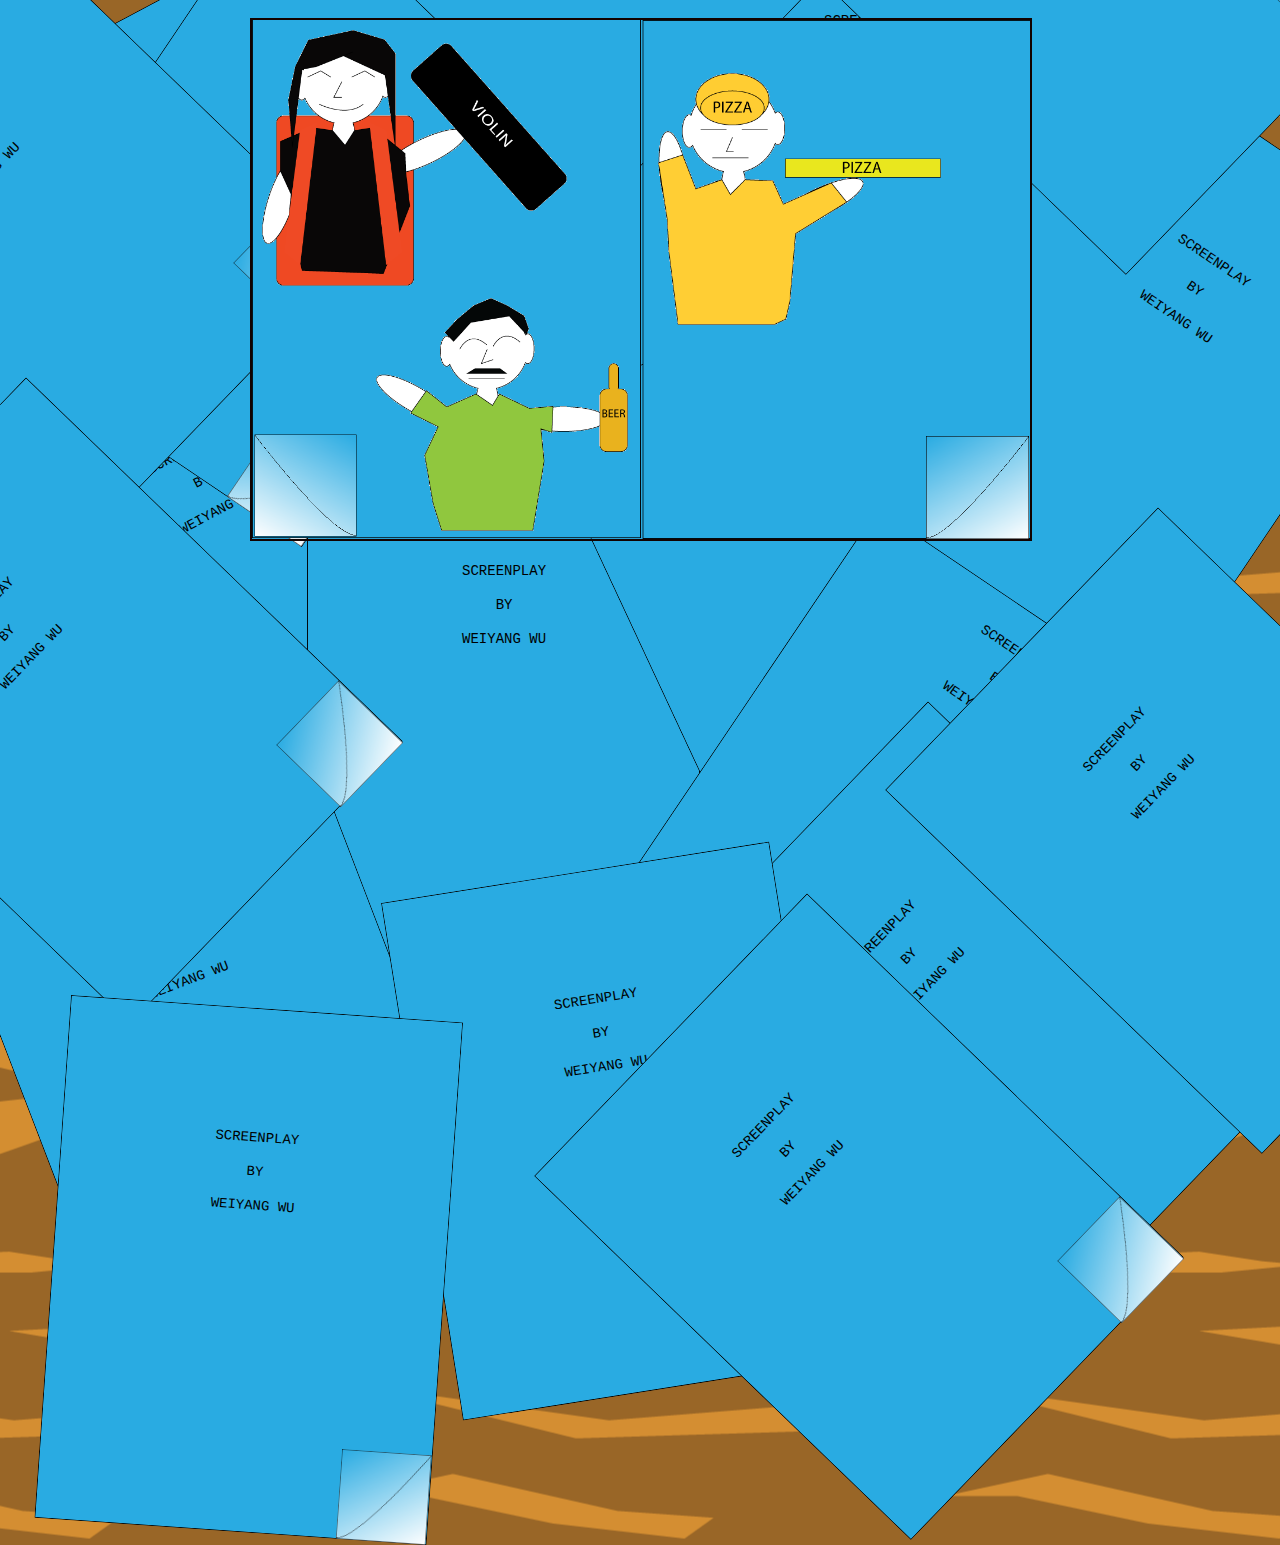
<file: six.html>
<!DOCTYPE html>
<html class="nojs html css_verticalspacer" lang="en-US">
 <head>

  <meta http-equiv="Content-type" content="text/html;charset=UTF-8"/>
  <meta name="generator" content="2018.1.0.386"/>
  <meta name="viewport" content="width=device-width, initial-scale=1.0"/>
  
  <script type="text/javascript">
   // Update the 'nojs'/'js' class on the html node
document.documentElement.className = document.documentElement.className.replace(/\bnojs\b/g, 'js');

// Check that all required assets are uploaded and up-to-date
if(typeof Muse == "undefined") window.Muse = {}; window.Muse.assets = {"required":["museutils.js", "museconfig.js", "jquery.musepolyfill.bgsize.js", "jquery.watch.js", "require.js", "six.css"], "outOfDate":[]};
</script>
  
  <title>Six</title>
  <!-- CSS -->
  <link rel="stylesheet" type="text/css" href="css/site_global.css?crc=444006867"/>
  <link rel="stylesheet" type="text/css" href="css/master_a-master.css?crc=3947486767"/>
  <link rel="stylesheet" type="text/css" href="css/six.css?crc=236095870" id="pagesheet"/>
   </head>
 <body>

  <div class="clearfix borderbox" id="page"><!-- group -->
   <div class="clip_frame grpelem" id="u209" data-mu-ie-matrix="progid:DXImageTransform.Microsoft.Matrix(M11=0.8829,M12=0.4695,M21=-0.4695,M22=0.8829,SizingMethod='auto expand')" data-mu-ie-matrix-dx="-100" data-mu-ie-matrix-dy="-62"><!-- image -->
    <img class="block" id="u209_img" src="images/1.gif?crc=4177765718" alt="" data-heightwidthratio="1.3333333333333333" data-image-width="393" data-image-height="524"/>
   </div>
   <div class="clip_frame grpelem" id="u211" data-mu-ie-matrix="progid:DXImageTransform.Microsoft.Matrix(M11=0.8829,M12=0.4695,M21=-0.4695,M22=0.8829,SizingMethod='auto expand')" data-mu-ie-matrix-dx="-16" data-mu-ie-matrix-dy="-16"><!-- image -->
    <img class="block" id="u211_img" src="images/3.gif?crc=144683773" alt="" data-heightwidthratio="1" data-image-width="90" data-image-height="90"/>
   </div>
   <div class="clearfix grpelem" id="u213-10" data-mu-ie-matrix="progid:DXImageTransform.Microsoft.Matrix(M11=0.8829,M12=0.4695,M21=-0.4695,M22=0.8829,SizingMethod='auto expand')" data-mu-ie-matrix-dx="-14" data-mu-ie-matrix-dy="-18"><!-- content -->
    <p>SCREENPLAY</p>
    <p>&nbsp;</p>
    <p>BY</p>
    <p>&nbsp;</p>
    <p>WEIYANG WU</p>
   </div>
   <div class="clip_frame grpelem" id="u243" data-mu-ie-matrix="progid:DXImageTransform.Microsoft.Matrix(M11=0.8829,M12=0.4695,M21=-0.4695,M22=0.8829,SizingMethod='auto expand')" data-mu-ie-matrix-dx="-100" data-mu-ie-matrix-dy="-62"><!-- image -->
    <img class="block" id="u243_img" src="images/1.gif?crc=4177765718" alt="" data-heightwidthratio="1.3333333333333333" data-image-width="393" data-image-height="524"/>
   </div>
   <div class="clip_frame grpelem" id="u245" data-mu-ie-matrix="progid:DXImageTransform.Microsoft.Matrix(M11=0.8829,M12=0.4695,M21=-0.4695,M22=0.8829,SizingMethod='auto expand')" data-mu-ie-matrix-dx="-16" data-mu-ie-matrix-dy="-16"><!-- image -->
    <img class="block" id="u245_img" src="images/3.gif?crc=144683773" alt="" data-heightwidthratio="1" data-image-width="90" data-image-height="90"/>
   </div>
   <div class="clearfix grpelem" id="u247-10" data-mu-ie-matrix="progid:DXImageTransform.Microsoft.Matrix(M11=0.8829,M12=0.4695,M21=-0.4695,M22=0.8829,SizingMethod='auto expand')" data-mu-ie-matrix-dx="-14" data-mu-ie-matrix-dy="-18"><!-- content -->
    <p>SCREENPLAY</p>
    <p>&nbsp;</p>
    <p>BY</p>
    <p>&nbsp;</p>
    <p>WEIYANG WU</p>
   </div>
   <div class="clip_frame grpelem" id="u277"><!-- image -->
    <img class="block" id="u277_img" src="images/1.gif?crc=4177765718" alt="" data-heightwidthratio="1.3333333333333333" data-image-width="393" data-image-height="524"/>
   </div>
   <div class="clip_frame grpelem" id="u279"><!-- image -->
    <img class="block" id="u279_img" src="images/3.gif?crc=144683773" alt="" data-heightwidthratio="1" data-image-width="90" data-image-height="90"/>
   </div>
   <div class="clearfix grpelem" id="u281-10"><!-- content -->
    <p>SCREENPLAY</p>
    <p>&nbsp;</p>
    <p>BY</p>
    <p>&nbsp;</p>
    <p>WEIYANG WU</p>
   </div>
   <div class="clip_frame grpelem" id="u331" data-mu-ie-matrix="progid:DXImageTransform.Microsoft.Matrix(M11=-0.9336,M12=-0.3584,M21=0.3584,M22=-0.9336,SizingMethod='auto expand')" data-mu-ie-matrix-dx="-81" data-mu-ie-matrix-dy="-53"><!-- image -->
    <img class="block" id="u331_img" src="images/1.gif?crc=4177765718" alt="" data-heightwidthratio="1.3333333333333333" data-image-width="393" data-image-height="524"/>
   </div>
   <div class="clip_frame grpelem" id="u333" data-mu-ie-matrix="progid:DXImageTransform.Microsoft.Matrix(M11=-0.9336,M12=-0.3584,M21=0.3584,M22=-0.9336,SizingMethod='auto expand')" data-mu-ie-matrix-dx="-13" data-mu-ie-matrix-dy="-13"><!-- image -->
    <img class="block" id="u333_img" src="images/3.gif?crc=144683773" alt="" data-heightwidthratio="1" data-image-width="90" data-image-height="90"/>
   </div>
   <div class="clearfix grpelem" id="u335-10" data-mu-ie-matrix="progid:DXImageTransform.Microsoft.Matrix(M11=-0.9336,M12=-0.3584,M21=0.3584,M22=-0.9336,SizingMethod='auto expand')" data-mu-ie-matrix-dx="-12" data-mu-ie-matrix-dy="-15"><!-- content -->
    <p>SCREENPLAY</p>
    <p>&nbsp;</p>
    <p>BY</p>
    <p>&nbsp;</p>
    <p>WEIYANG WU</p>
   </div>
   <div class="clip_frame grpelem" id="u445" data-mu-ie-matrix="progid:DXImageTransform.Microsoft.Matrix(M11=0.9063,M12=0.4226,M21=-0.4226,M22=0.9063,SizingMethod='auto expand')" data-mu-ie-matrix-dx="-92" data-mu-ie-matrix-dy="-58"><!-- image -->
    <img class="block" id="u445_img" src="images/1.gif?crc=4177765718" alt="" data-heightwidthratio="1.3333333333333333" data-image-width="393" data-image-height="524"/>
   </div>
   <div class="clip_frame grpelem" id="u447" data-mu-ie-matrix="progid:DXImageTransform.Microsoft.Matrix(M11=0.9063,M12=0.4226,M21=-0.4226,M22=0.9063,SizingMethod='auto expand')" data-mu-ie-matrix-dx="-15" data-mu-ie-matrix-dy="-15"><!-- image -->
    <img class="block" id="u447_img" src="images/3.gif?crc=144683773" alt="" data-heightwidthratio="1" data-image-width="90" data-image-height="90"/>
   </div>
   <div class="clearfix grpelem" id="u449-10" data-mu-ie-matrix="progid:DXImageTransform.Microsoft.Matrix(M11=0.9063,M12=0.4226,M21=-0.4226,M22=0.9063,SizingMethod='auto expand')" data-mu-ie-matrix-dx="-13" data-mu-ie-matrix-dy="-17"><!-- content -->
    <p>SCREENPLAY</p>
    <p>&nbsp;</p>
    <p>BY</p>
    <p>&nbsp;</p>
    <p>WEIYANG WU</p>
   </div>
   <div class="clip_frame grpelem" id="u462"><!-- image -->
    <img class="block" id="u462_img" src="images/1.gif?crc=4177765718" alt="" data-heightwidthratio="1.3333333333333333" data-image-width="393" data-image-height="524"/>
   </div>
   <div class="clip_frame grpelem" id="u464"><!-- image -->
    <img class="block" id="u464_img" src="images/3.gif?crc=144683773" alt="" data-heightwidthratio="1" data-image-width="90" data-image-height="90"/>
   </div>
   <div class="clearfix grpelem" id="u466-10"><!-- content -->
    <p>SCREENPLAY</p>
    <p>&nbsp;</p>
    <p>BY</p>
    <p>&nbsp;</p>
    <p>WEIYANG WU</p>
   </div>
   <div class="clip_frame grpelem" id="u479" data-mu-ie-matrix="progid:DXImageTransform.Microsoft.Matrix(M11=0.829,M12=-0.5592,M21=0.5592,M22=0.829,SizingMethod='auto expand')" data-mu-ie-matrix-dx="-113" data-mu-ie-matrix-dy="-65"><!-- image -->
    <img class="block" id="u479_img" src="images/1.gif?crc=4177765718" alt="" data-heightwidthratio="1.3333333333333333" data-image-width="393" data-image-height="524"/>
   </div>
   <div class="clip_frame grpelem" id="u481" data-mu-ie-matrix="progid:DXImageTransform.Microsoft.Matrix(M11=0.829,M12=-0.5592,M21=0.5592,M22=0.829,SizingMethod='auto expand')" data-mu-ie-matrix-dx="-17" data-mu-ie-matrix-dy="-17"><!-- image -->
    <img class="block" id="u481_img" src="images/3.gif?crc=144683773" alt="" data-heightwidthratio="1" data-image-width="90" data-image-height="90"/>
   </div>
   <div class="clearfix grpelem" id="u483-10" data-mu-ie-matrix="progid:DXImageTransform.Microsoft.Matrix(M11=0.829,M12=-0.5592,M21=0.5592,M22=0.829,SizingMethod='auto expand')" data-mu-ie-matrix-dx="-15" data-mu-ie-matrix-dy="-21"><!-- content -->
    <p>SCREENPLAY</p>
    <p>&nbsp;</p>
    <p>BY</p>
    <p>&nbsp;</p>
    <p>WEIYANG WU</p>
   </div>
   <div class="clip_frame grpelem" id="u496" data-mu-ie-matrix="progid:DXImageTransform.Microsoft.Matrix(M11=0.829,M12=-0.5592,M21=0.5592,M22=0.829,SizingMethod='auto expand')" data-mu-ie-matrix-dx="-113" data-mu-ie-matrix-dy="-65"><!-- image -->
    <img class="block" id="u496_img" src="images/1.gif?crc=4177765718" alt="" data-heightwidthratio="1.3333333333333333" data-image-width="393" data-image-height="524"/>
   </div>
   <div class="clip_frame grpelem" id="u498" data-mu-ie-matrix="progid:DXImageTransform.Microsoft.Matrix(M11=0.829,M12=-0.5592,M21=0.5592,M22=0.829,SizingMethod='auto expand')" data-mu-ie-matrix-dx="-17" data-mu-ie-matrix-dy="-17"><!-- image -->
    <img class="block" id="u498_img" src="images/3.gif?crc=144683773" alt="" data-heightwidthratio="1" data-image-width="90" data-image-height="90"/>
   </div>
   <div class="clearfix grpelem" id="u500-10" data-mu-ie-matrix="progid:DXImageTransform.Microsoft.Matrix(M11=0.829,M12=-0.5592,M21=0.5592,M22=0.829,SizingMethod='auto expand')" data-mu-ie-matrix-dx="-15" data-mu-ie-matrix-dy="-21"><!-- content -->
    <p>SCREENPLAY</p>
    <p>&nbsp;</p>
    <p>BY</p>
    <p>&nbsp;</p>
    <p>WEIYANG WU</p>
   </div>
   <div class="clip_frame grpelem" id="u513" data-mu-ie-matrix="progid:DXImageTransform.Microsoft.Matrix(M11=0.6947,M12=0.7193,M21=-0.7193,M22=0.6947,SizingMethod='auto expand')" data-mu-ie-matrix-dx="-128" data-mu-ie-matrix-dy="-61"><!-- image -->
    <img class="block" id="u513_img" src="images/1.gif?crc=4177765718" alt="" data-heightwidthratio="1.3333333333333333" data-image-width="393" data-image-height="524"/>
   </div>
   <div class="clip_frame grpelem" id="u515" data-mu-ie-matrix="progid:DXImageTransform.Microsoft.Matrix(M11=0.6947,M12=0.7193,M21=-0.7193,M22=0.6947,SizingMethod='auto expand')" data-mu-ie-matrix-dx="-19" data-mu-ie-matrix-dy="-19"><!-- image -->
    <img class="block" id="u515_img" src="images/3.gif?crc=144683773" alt="" data-heightwidthratio="1" data-image-width="90" data-image-height="90"/>
   </div>
   <div class="clearfix grpelem" id="u517-10" data-mu-ie-matrix="progid:DXImageTransform.Microsoft.Matrix(M11=0.6947,M12=0.7193,M21=-0.7193,M22=0.6947,SizingMethod='auto expand')" data-mu-ie-matrix-dx="-15" data-mu-ie-matrix-dy="-23"><!-- content -->
    <p>SCREENPLAY</p>
    <p>&nbsp;</p>
    <p>BY</p>
    <p>&nbsp;</p>
    <p>WEIYANG WU</p>
   </div>
   <div class="clip_frame grpelem" id="u530" data-mu-ie-matrix="progid:DXImageTransform.Microsoft.Matrix(M11=0.829,M12=-0.5592,M21=0.5592,M22=0.829,SizingMethod='auto expand')" data-mu-ie-matrix-dx="-113" data-mu-ie-matrix-dy="-65"><!-- image -->
    <img class="block" id="u530_img" src="images/1.gif?crc=4177765718" alt="" data-heightwidthratio="1.3333333333333333" data-image-width="393" data-image-height="524"/>
   </div>
   <div class="clip_frame grpelem" id="u532" data-mu-ie-matrix="progid:DXImageTransform.Microsoft.Matrix(M11=0.829,M12=-0.5592,M21=0.5592,M22=0.829,SizingMethod='auto expand')" data-mu-ie-matrix-dx="-17" data-mu-ie-matrix-dy="-17"><!-- image -->
    <img class="block" id="u532_img" src="images/3.gif?crc=144683773" alt="" data-heightwidthratio="1" data-image-width="90" data-image-height="90"/>
   </div>
   <div class="clearfix grpelem" id="u534-10" data-mu-ie-matrix="progid:DXImageTransform.Microsoft.Matrix(M11=0.829,M12=-0.5592,M21=0.5592,M22=0.829,SizingMethod='auto expand')" data-mu-ie-matrix-dx="-15" data-mu-ie-matrix-dy="-21"><!-- content -->
    <p>SCREENPLAY</p>
    <p>&nbsp;</p>
    <p>BY</p>
    <p>&nbsp;</p>
    <p>WEIYANG WU</p>
   </div>
   <div class="clip_frame grpelem" id="u700" data-mu-ie-matrix="progid:DXImageTransform.Microsoft.Matrix(M11=0.6947,M12=0.7193,M21=-0.7193,M22=0.6947,SizingMethod='auto expand')" data-mu-ie-matrix-dx="-128" data-mu-ie-matrix-dy="-61"><!-- image -->
    <img class="block" id="u700_img" src="images/1.gif?crc=4177765718" alt="" data-heightwidthratio="1.3333333333333333" data-image-width="393" data-image-height="524"/>
   </div>
   <div class="clip_frame grpelem" id="u702" data-mu-ie-matrix="progid:DXImageTransform.Microsoft.Matrix(M11=0.6947,M12=0.7193,M21=-0.7193,M22=0.6947,SizingMethod='auto expand')" data-mu-ie-matrix-dx="-19" data-mu-ie-matrix-dy="-19"><!-- image -->
    <img class="block" id="u702_img" src="images/3.gif?crc=144683773" alt="" data-heightwidthratio="1" data-image-width="90" data-image-height="90"/>
   </div>
   <div class="clearfix grpelem" id="u704-10" data-mu-ie-matrix="progid:DXImageTransform.Microsoft.Matrix(M11=0.6947,M12=0.7193,M21=-0.7193,M22=0.6947,SizingMethod='auto expand')" data-mu-ie-matrix-dx="-15" data-mu-ie-matrix-dy="-23"><!-- content -->
    <p>SCREENPLAY</p>
    <p>&nbsp;</p>
    <p>BY</p>
    <p>&nbsp;</p>
    <p>WEIYANG WU</p>
   </div>
   <div class="clip_frame grpelem" id="u717" data-mu-ie-matrix="progid:DXImageTransform.Microsoft.Matrix(M11=0.9336,M12=0.3584,M21=-0.3584,M22=0.9336,SizingMethod='auto expand')" data-mu-ie-matrix-dx="-81" data-mu-ie-matrix-dy="-53"><!-- image -->
    <img class="block" id="u717_img" src="images/1.gif?crc=4177765718" alt="" data-heightwidthratio="1.3333333333333333" data-image-width="393" data-image-height="524"/>
   </div>
   <div class="clip_frame grpelem" id="u719" data-mu-ie-matrix="progid:DXImageTransform.Microsoft.Matrix(M11=0.9336,M12=0.3584,M21=-0.3584,M22=0.9336,SizingMethod='auto expand')" data-mu-ie-matrix-dx="-13" data-mu-ie-matrix-dy="-13"><!-- image -->
    <img class="block" id="u719_img" src="images/3.gif?crc=144683773" alt="" data-heightwidthratio="1" data-image-width="90" data-image-height="90"/>
   </div>
   <div class="clearfix grpelem" id="u721-10" data-mu-ie-matrix="progid:DXImageTransform.Microsoft.Matrix(M11=0.9336,M12=0.3584,M21=-0.3584,M22=0.9336,SizingMethod='auto expand')" data-mu-ie-matrix-dx="-12" data-mu-ie-matrix-dy="-15"><!-- content -->
    <p>SCREENPLAY</p>
    <p>&nbsp;</p>
    <p>BY</p>
    <p>&nbsp;</p>
    <p>WEIYANG WU</p>
   </div>
   <div class="clip_frame grpelem" id="u734" data-mu-ie-matrix="progid:DXImageTransform.Microsoft.Matrix(M11=0.9877,M12=0.1564,M21=-0.1564,M22=0.9877,SizingMethod='auto expand')" data-mu-ie-matrix-dx="-39" data-mu-ie-matrix-dy="-28"><!-- image -->
    <img class="block" id="u734_img" src="images/1.gif?crc=4177765718" alt="" data-heightwidthratio="1.3333333333333333" data-image-width="393" data-image-height="524"/>
   </div>
   <div class="clip_frame grpelem" id="u736" data-mu-ie-matrix="progid:DXImageTransform.Microsoft.Matrix(M11=0.9877,M12=0.1564,M21=-0.1564,M22=0.9877,SizingMethod='auto expand')" data-mu-ie-matrix-dx="-6" data-mu-ie-matrix-dy="-6"><!-- image -->
    <img class="block" id="u736_img" src="images/3.gif?crc=144683773" alt="" data-heightwidthratio="1" data-image-width="90" data-image-height="90"/>
   </div>
   <div class="clearfix grpelem" id="u738-10" data-mu-ie-matrix="progid:DXImageTransform.Microsoft.Matrix(M11=0.9877,M12=0.1564,M21=-0.1564,M22=0.9877,SizingMethod='auto expand')" data-mu-ie-matrix-dx="-6" data-mu-ie-matrix-dy="-7"><!-- content -->
    <p>SCREENPLAY</p>
    <p>&nbsp;</p>
    <p>BY</p>
    <p>&nbsp;</p>
    <p>WEIYANG WU</p>
   </div>
   <div class="clip_frame grpelem" id="u751" data-mu-ie-matrix="progid:DXImageTransform.Microsoft.Matrix(M11=0.6947,M12=0.7193,M21=-0.7193,M22=0.6947,SizingMethod='auto expand')" data-mu-ie-matrix-dx="-128" data-mu-ie-matrix-dy="-61"><!-- image -->
    <img class="block" id="u751_img" src="images/1.gif?crc=4177765718" alt="" data-heightwidthratio="1.3333333333333333" data-image-width="393" data-image-height="524"/>
   </div>
   <div class="clip_frame grpelem" id="u753" data-mu-ie-matrix="progid:DXImageTransform.Microsoft.Matrix(M11=0.6947,M12=0.7193,M21=-0.7193,M22=0.6947,SizingMethod='auto expand')" data-mu-ie-matrix-dx="-19" data-mu-ie-matrix-dy="-19"><!-- image -->
    <img class="block" id="u753_img" src="images/3.gif?crc=144683773" alt="" data-heightwidthratio="1" data-image-width="90" data-image-height="90"/>
   </div>
   <div class="clearfix grpelem" id="u755-10" data-mu-ie-matrix="progid:DXImageTransform.Microsoft.Matrix(M11=0.6947,M12=0.7193,M21=-0.7193,M22=0.6947,SizingMethod='auto expand')" data-mu-ie-matrix-dx="-15" data-mu-ie-matrix-dy="-23"><!-- content -->
    <p>SCREENPLAY</p>
    <p>&nbsp;</p>
    <p>BY</p>
    <p>&nbsp;</p>
    <p>WEIYANG WU</p>
   </div>
   <div class="clip_frame grpelem" id="u768" data-mu-ie-matrix="progid:DXImageTransform.Microsoft.Matrix(M11=0.6947,M12=0.7193,M21=-0.7193,M22=0.6947,SizingMethod='auto expand')" data-mu-ie-matrix-dx="-128" data-mu-ie-matrix-dy="-61"><!-- image -->
    <img class="block" id="u768_img" src="images/1.gif?crc=4177765718" alt="" data-heightwidthratio="1.3333333333333333" data-image-width="393" data-image-height="524"/>
   </div>
   <div class="clip_frame grpelem" id="u770" data-mu-ie-matrix="progid:DXImageTransform.Microsoft.Matrix(M11=0.6947,M12=0.7193,M21=-0.7193,M22=0.6947,SizingMethod='auto expand')" data-mu-ie-matrix-dx="-19" data-mu-ie-matrix-dy="-19"><!-- image -->
    <img class="block" id="u770_img" src="images/3.gif?crc=144683773" alt="" data-heightwidthratio="1" data-image-width="90" data-image-height="90"/>
   </div>
   <div class="clearfix grpelem" id="u772-10" data-mu-ie-matrix="progid:DXImageTransform.Microsoft.Matrix(M11=0.6947,M12=0.7193,M21=-0.7193,M22=0.6947,SizingMethod='auto expand')" data-mu-ie-matrix-dx="-15" data-mu-ie-matrix-dy="-23"><!-- content -->
    <p>SCREENPLAY</p>
    <p>&nbsp;</p>
    <p>BY</p>
    <p>&nbsp;</p>
    <p>WEIYANG WU</p>
   </div>
   <div class="clip_frame grpelem" id="u785" data-mu-ie-matrix="progid:DXImageTransform.Microsoft.Matrix(M11=0.6947,M12=0.7193,M21=-0.7193,M22=0.6947,SizingMethod='auto expand')" data-mu-ie-matrix-dx="-128" data-mu-ie-matrix-dy="-61"><!-- image -->
    <img class="block" id="u785_img" src="images/1.gif?crc=4177765718" alt="" data-heightwidthratio="1.3333333333333333" data-image-width="393" data-image-height="524"/>
   </div>
   <div class="clip_frame grpelem" id="u787" data-mu-ie-matrix="progid:DXImageTransform.Microsoft.Matrix(M11=0.6947,M12=0.7193,M21=-0.7193,M22=0.6947,SizingMethod='auto expand')" data-mu-ie-matrix-dx="-19" data-mu-ie-matrix-dy="-19"><!-- image -->
    <img class="block" id="u787_img" src="images/3.gif?crc=144683773" alt="" data-heightwidthratio="1" data-image-width="90" data-image-height="90"/>
   </div>
   <div class="clearfix grpelem" id="u789-10" data-mu-ie-matrix="progid:DXImageTransform.Microsoft.Matrix(M11=0.6947,M12=0.7193,M21=-0.7193,M22=0.6947,SizingMethod='auto expand')" data-mu-ie-matrix-dx="-15" data-mu-ie-matrix-dy="-23"><!-- content -->
    <p>SCREENPLAY</p>
    <p>&nbsp;</p>
    <p>BY</p>
    <p>&nbsp;</p>
    <p>WEIYANG WU</p>
   </div>
   <div class="clip_frame grpelem" id="u802" data-mu-ie-matrix="progid:DXImageTransform.Microsoft.Matrix(M11=0.6947,M12=0.7193,M21=-0.7193,M22=0.6947,SizingMethod='auto expand')" data-mu-ie-matrix-dx="-128" data-mu-ie-matrix-dy="-61"><!-- image -->
    <img class="block" id="u802_img" src="images/1.gif?crc=4177765718" alt="" data-heightwidthratio="1.3333333333333333" data-image-width="393" data-image-height="524"/>
   </div>
   <div class="clip_frame grpelem" id="u804" data-mu-ie-matrix="progid:DXImageTransform.Microsoft.Matrix(M11=0.6947,M12=0.7193,M21=-0.7193,M22=0.6947,SizingMethod='auto expand')" data-mu-ie-matrix-dx="-19" data-mu-ie-matrix-dy="-19"><!-- image -->
    <img class="block" id="u804_img" src="images/3.gif?crc=144683773" alt="" data-heightwidthratio="1" data-image-width="90" data-image-height="90"/>
   </div>
   <div class="clearfix grpelem" id="u806-10" data-mu-ie-matrix="progid:DXImageTransform.Microsoft.Matrix(M11=0.6947,M12=0.7193,M21=-0.7193,M22=0.6947,SizingMethod='auto expand')" data-mu-ie-matrix-dx="-15" data-mu-ie-matrix-dy="-23"><!-- content -->
    <p>SCREENPLAY</p>
    <p>&nbsp;</p>
    <p>BY</p>
    <p>&nbsp;</p>
    <p>WEIYANG WU</p>
   </div>
   <div class="clip_frame grpelem" id="u819" data-mu-ie-matrix="progid:DXImageTransform.Microsoft.Matrix(M11=0.9976,M12=-0.0698,M21=0.0698,M22=0.9976,SizingMethod='auto expand')" data-mu-ie-matrix-dx="-18" data-mu-ie-matrix-dy="-13"><!-- image -->
    <img class="block" id="u819_img" src="images/1.gif?crc=4177765718" alt="" data-heightwidthratio="1.3333333333333333" data-image-width="393" data-image-height="524"/>
   </div>
   <div class="clip_frame grpelem" id="u821" data-mu-ie-matrix="progid:DXImageTransform.Microsoft.Matrix(M11=0.9976,M12=-0.0698,M21=0.0698,M22=0.9976,SizingMethod='auto expand')" data-mu-ie-matrix-dx="-3" data-mu-ie-matrix-dy="-3"><!-- image -->
    <img class="block" id="u821_img" src="images/3.gif?crc=144683773" alt="" data-heightwidthratio="1" data-image-width="90" data-image-height="90"/>
   </div>
   <div class="clearfix grpelem" id="u823-10" data-mu-ie-matrix="progid:DXImageTransform.Microsoft.Matrix(M11=0.9976,M12=-0.0698,M21=0.0698,M22=0.9976,SizingMethod='auto expand')" data-mu-ie-matrix-dx="-3" data-mu-ie-matrix-dy="-3"><!-- content -->
    <p>SCREENPLAY</p>
    <p>&nbsp;</p>
    <p>BY</p>
    <p>&nbsp;</p>
    <p>WEIYANG WU</p>
   </div>
   <div class="clip_frame grpelem" id="u836" data-mu-ie-matrix="progid:DXImageTransform.Microsoft.Matrix(M11=0.6947,M12=0.7193,M21=-0.7193,M22=0.6947,SizingMethod='auto expand')" data-mu-ie-matrix-dx="-128" data-mu-ie-matrix-dy="-61"><!-- image -->
    <img class="block" id="u836_img" src="images/1.gif?crc=4177765718" alt="" data-heightwidthratio="1.3333333333333333" data-image-width="393" data-image-height="524"/>
   </div>
   <div class="clip_frame grpelem" id="u838" data-mu-ie-matrix="progid:DXImageTransform.Microsoft.Matrix(M11=0.6947,M12=0.7193,M21=-0.7193,M22=0.6947,SizingMethod='auto expand')" data-mu-ie-matrix-dx="-19" data-mu-ie-matrix-dy="-19"><!-- image -->
    <img class="block" id="u838_img" src="images/3.gif?crc=144683773" alt="" data-heightwidthratio="1" data-image-width="90" data-image-height="90"/>
   </div>
   <div class="clearfix grpelem" id="u840-10" data-mu-ie-matrix="progid:DXImageTransform.Microsoft.Matrix(M11=0.6947,M12=0.7193,M21=-0.7193,M22=0.6947,SizingMethod='auto expand')" data-mu-ie-matrix-dx="-15" data-mu-ie-matrix-dy="-23"><!-- content -->
    <p>SCREENPLAY</p>
    <p>&nbsp;</p>
    <p>BY</p>
    <p>&nbsp;</p>
    <p>WEIYANG WU</p>
   </div>
   <div class="clip_frame grpelem" id="u669" data-mu-ie-matrix="progid:DXImageTransform.Microsoft.Matrix(M11=-1,M12=0,M21=0,M22=-1,SizingMethod='auto expand')" data-mu-ie-matrix-dx="0" data-mu-ie-matrix-dy="0"><!-- image -->
    <img class="block" id="u669_img" src="images/2.gif?crc=202267725" alt="" data-heightwidthratio="0.6670951156812339" data-image-width="778" data-image-height="519"/>
   </div>
   <a class="nonblock nontext museBGSize grpelem" id="u1171" href="seven.html"><!-- simple frame --></a>
   <a class="nonblock nontext museBGSize grpelem" id="u1189" href="five.html"><!-- simple frame --></a>
   <div class="grpelem" id="u1383"><!-- simple frame --></div>
   <div class="museBGSize grpelem" id="u1400"><!-- simple frame --></div>
   <div class="museBGSize grpelem" id="u1403"><!-- simple frame --></div>
   <div class="museBGSize grpelem" id="u1406"><!-- simple frame --></div>
   <div class="verticalspacer" data-offset-top="541" data-content-above-spacer="1544" data-content-below-spacer="1003" data-sizePolicy="fixed" data-pintopage="page_fixedLeft"></div>
  </div>
  <div class="preload_images">
   <img class="preload" src="images/page1.gif?crc=124450341" alt=""/>
   <img class="preload" src="images/page2.gif?crc=71150659" alt=""/>
   <img class="preload" src="images/g2.gif?crc=3839165382" alt=""/>
   <img class="preload" src="images/g3.gif?crc=3838475604" alt=""/>
   <img class="preload" src="images/g1.gif?crc=4062407172" alt=""/>
  </div>
  <!-- Other scripts -->
  <script type="text/javascript">
   // Decide whether to suppress missing file error or not based on preference setting
var suppressMissingFileError = false
</script>
  <script type="text/javascript">
   window.Muse.assets.check=function(c){if(!window.Muse.assets.checked){window.Muse.assets.checked=!0;var b={},d=function(a,b){if(window.getComputedStyle){var c=window.getComputedStyle(a,null);return c&&c.getPropertyValue(b)||c&&c[b]||""}if(document.documentElement.currentStyle)return(c=a.currentStyle)&&c[b]||a.style&&a.style[b]||"";return""},a=function(a){if(a.match(/^rgb/))return a=a.replace(/\s+/g,"").match(/([\d\,]+)/gi)[0].split(","),(parseInt(a[0])<<16)+(parseInt(a[1])<<8)+parseInt(a[2]);if(a.match(/^\#/))return parseInt(a.substr(1),
16);return 0},f=function(f){for(var g=document.getElementsByTagName("link"),j=0;j<g.length;j++)if("text/css"==g[j].type){var l=(g[j].href||"").match(/\/?css\/([\w\-]+\.css)\?crc=(\d+)/);if(!l||!l[1]||!l[2])break;b[l[1]]=l[2]}g=document.createElement("div");g.className="version";g.style.cssText="display:none; width:1px; height:1px;";document.getElementsByTagName("body")[0].appendChild(g);for(j=0;j<Muse.assets.required.length;){var l=Muse.assets.required[j],k=l.match(/([\w\-\.]+)\.(\w+)$/),i=k&&k[1]?
k[1]:null,k=k&&k[2]?k[2]:null;switch(k.toLowerCase()){case "css":i=i.replace(/\W/gi,"_").replace(/^([^a-z])/gi,"_$1");g.className+=" "+i;i=a(d(g,"color"));k=a(d(g,"backgroundColor"));i!=0||k!=0?(Muse.assets.required.splice(j,1),"undefined"!=typeof b[l]&&(i!=b[l]>>>24||k!=(b[l]&16777215))&&Muse.assets.outOfDate.push(l)):j++;g.className="version";break;case "js":j++;break;default:throw Error("Unsupported file type: "+k);}}c?c().jquery!="1.8.3"&&Muse.assets.outOfDate.push("jquery-1.8.3.min.js"):Muse.assets.required.push("jquery-1.8.3.min.js");
g.parentNode.removeChild(g);if(Muse.assets.outOfDate.length||Muse.assets.required.length)g="Some files on the server may be missing or incorrect. Clear browser cache and try again. If the problem persists please contact website author.",f&&Muse.assets.outOfDate.length&&(g+="\nOut of date: "+Muse.assets.outOfDate.join(",")),f&&Muse.assets.required.length&&(g+="\nMissing: "+Muse.assets.required.join(",")),suppressMissingFileError?(g+="\nUse SuppressMissingFileError key in AppPrefs.xml to show missing file error pop up.",console.log(g)):alert(g)};location&&location.search&&location.search.match&&location.search.match(/muse_debug/gi)?
setTimeout(function(){f(!0)},5E3):f()}};
var muse_init=function(){require.config({baseUrl:""});require(["jquery","museutils","whatinput","jquery.musepolyfill.bgsize","jquery.watch"],function(c){var $ = c;$(document).ready(function(){try{
window.Muse.assets.check($);/* body */
Muse.Utils.transformMarkupToFixBrowserProblemsPreInit();/* body */
Muse.Utils.prepHyperlinks(true);/* body */
Muse.Utils.makeButtonsVisibleAfterSettingMinWidth();/* body */
Muse.Utils.fullPage('#page');/* 100% height page */
Muse.Utils.showWidgetsWhenReady();/* body */
Muse.Utils.transformMarkupToFixBrowserProblems();/* body */
}catch(b){if(b&&"function"==typeof b.notify?b.notify():Muse.Assert.fail("Error calling selector function: "+b),false)throw b;}})})};

</script>
  <!-- RequireJS script -->
  <script src="scripts/require.js?crc=7928878" type="text/javascript" async data-main="scripts/museconfig.js?crc=4286661555" onload="if (requirejs) requirejs.onError = function(requireType, requireModule) { if (requireType && requireType.toString && requireType.toString().indexOf && 0 <= requireType.toString().indexOf('#scripterror')) window.Muse.assets.check(); }" onerror="window.Muse.assets.check();"></script>
   </body>
</html>
</file>
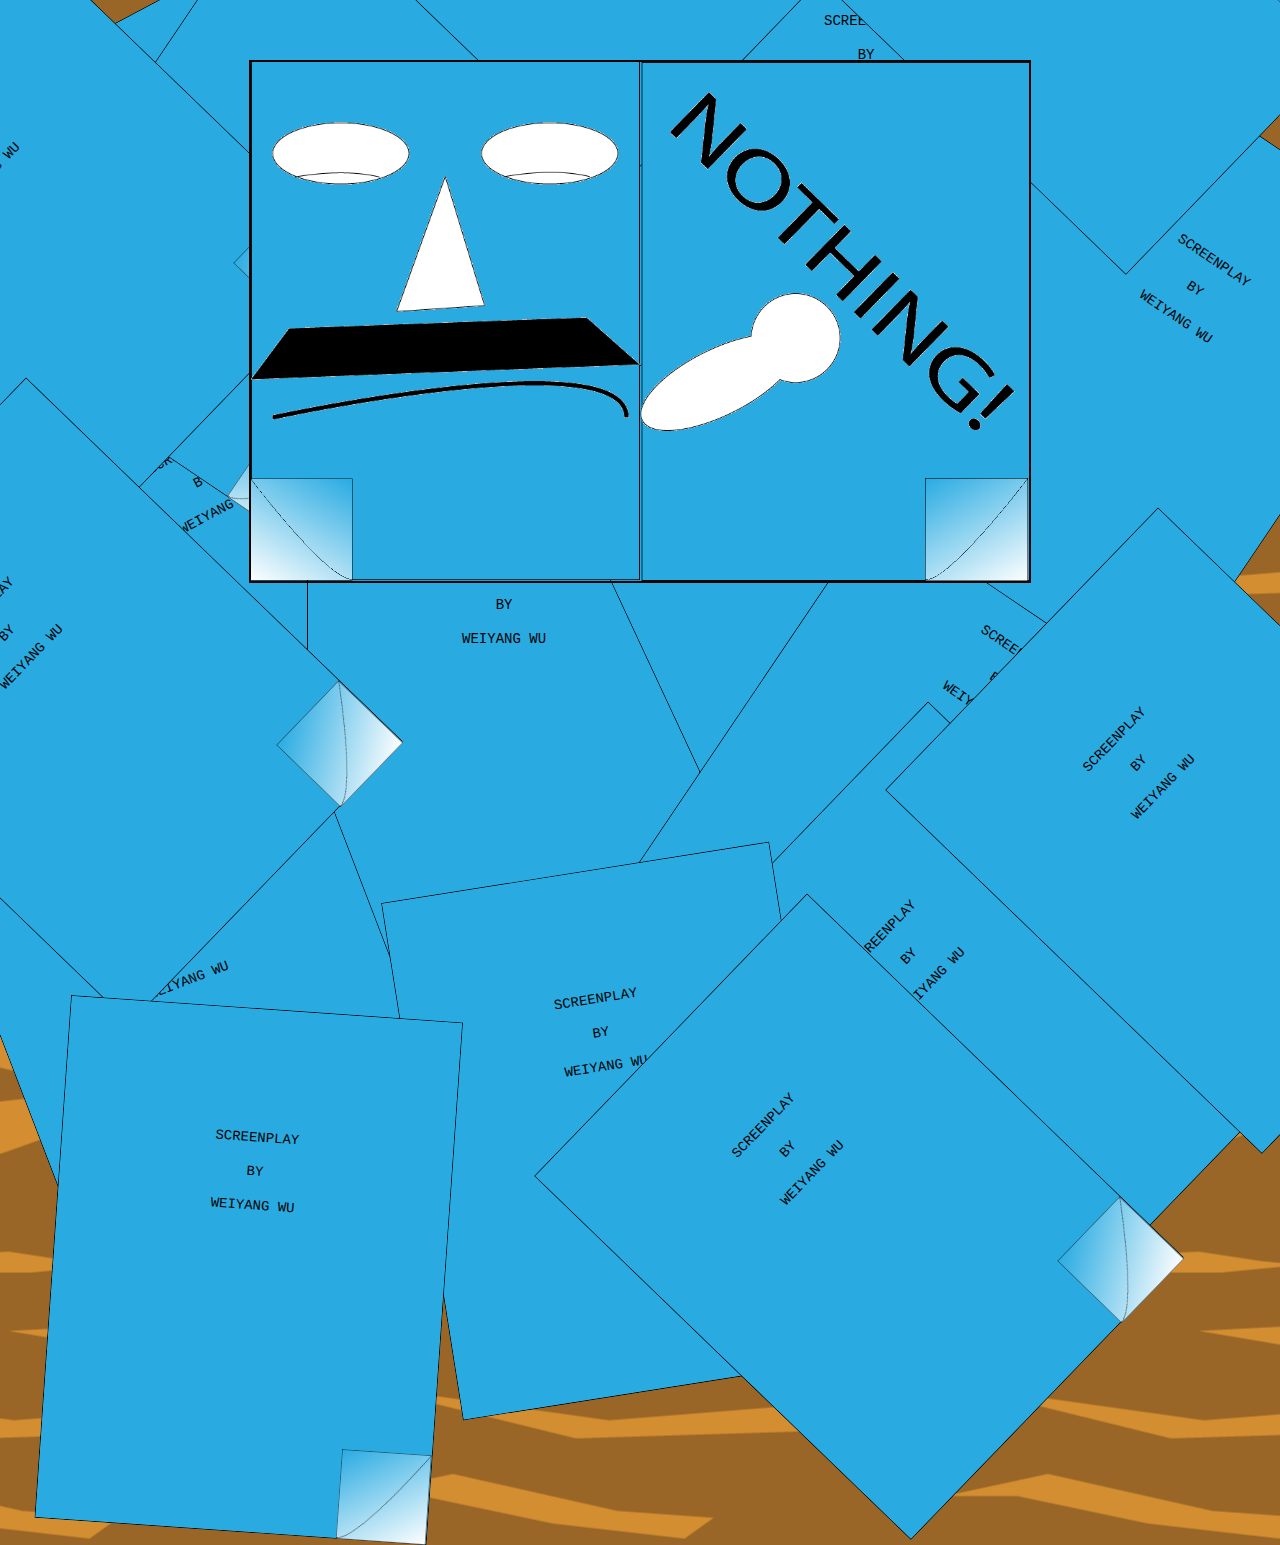
<file: two.html>
<!DOCTYPE html>
<html class="nojs html css_verticalspacer" lang="en-US">
 <head>

  <meta http-equiv="Content-type" content="text/html;charset=UTF-8"/>
  <meta name="generator" content="2018.1.0.386"/>
  <meta name="viewport" content="width=device-width, initial-scale=1.0"/>
  
  <script type="text/javascript">
   // Update the 'nojs'/'js' class on the html node
document.documentElement.className = document.documentElement.className.replace(/\bnojs\b/g, 'js');

// Check that all required assets are uploaded and up-to-date
if(typeof Muse == "undefined") window.Muse = {}; window.Muse.assets = {"required":["museutils.js", "museconfig.js", "jquery.musepolyfill.bgsize.js", "jquery.watch.js", "require.js", "two.css"], "outOfDate":[]};
</script>
  
  <title>Two</title>
  <!-- CSS -->
  <link rel="stylesheet" type="text/css" href="css/site_global.css?crc=444006867"/>
  <link rel="stylesheet" type="text/css" href="css/master_a-master.css?crc=3947486767"/>
  <link rel="stylesheet" type="text/css" href="css/two.css?crc=129564142" id="pagesheet"/>
   </head>
 <body>

  <div class="clearfix borderbox" id="page"><!-- group -->
   <div class="clip_frame grpelem" id="u209" data-mu-ie-matrix="progid:DXImageTransform.Microsoft.Matrix(M11=0.8829,M12=0.4695,M21=-0.4695,M22=0.8829,SizingMethod='auto expand')" data-mu-ie-matrix-dx="-100" data-mu-ie-matrix-dy="-62"><!-- image -->
    <img class="block" id="u209_img" src="images/1.gif?crc=4177765718" alt="" data-heightwidthratio="1.3333333333333333" data-image-width="393" data-image-height="524"/>
   </div>
   <div class="clip_frame grpelem" id="u211" data-mu-ie-matrix="progid:DXImageTransform.Microsoft.Matrix(M11=0.8829,M12=0.4695,M21=-0.4695,M22=0.8829,SizingMethod='auto expand')" data-mu-ie-matrix-dx="-16" data-mu-ie-matrix-dy="-16"><!-- image -->
    <img class="block" id="u211_img" src="images/3.gif?crc=144683773" alt="" data-heightwidthratio="1" data-image-width="90" data-image-height="90"/>
   </div>
   <div class="clearfix grpelem" id="u213-10" data-mu-ie-matrix="progid:DXImageTransform.Microsoft.Matrix(M11=0.8829,M12=0.4695,M21=-0.4695,M22=0.8829,SizingMethod='auto expand')" data-mu-ie-matrix-dx="-14" data-mu-ie-matrix-dy="-18"><!-- content -->
    <p>SCREENPLAY</p>
    <p>&nbsp;</p>
    <p>BY</p>
    <p>&nbsp;</p>
    <p>WEIYANG WU</p>
   </div>
   <div class="clip_frame grpelem" id="u243" data-mu-ie-matrix="progid:DXImageTransform.Microsoft.Matrix(M11=0.8829,M12=0.4695,M21=-0.4695,M22=0.8829,SizingMethod='auto expand')" data-mu-ie-matrix-dx="-100" data-mu-ie-matrix-dy="-62"><!-- image -->
    <img class="block" id="u243_img" src="images/1.gif?crc=4177765718" alt="" data-heightwidthratio="1.3333333333333333" data-image-width="393" data-image-height="524"/>
   </div>
   <div class="clip_frame grpelem" id="u245" data-mu-ie-matrix="progid:DXImageTransform.Microsoft.Matrix(M11=0.8829,M12=0.4695,M21=-0.4695,M22=0.8829,SizingMethod='auto expand')" data-mu-ie-matrix-dx="-16" data-mu-ie-matrix-dy="-16"><!-- image -->
    <img class="block" id="u245_img" src="images/3.gif?crc=144683773" alt="" data-heightwidthratio="1" data-image-width="90" data-image-height="90"/>
   </div>
   <div class="clearfix grpelem" id="u247-10" data-mu-ie-matrix="progid:DXImageTransform.Microsoft.Matrix(M11=0.8829,M12=0.4695,M21=-0.4695,M22=0.8829,SizingMethod='auto expand')" data-mu-ie-matrix-dx="-14" data-mu-ie-matrix-dy="-18"><!-- content -->
    <p>SCREENPLAY</p>
    <p>&nbsp;</p>
    <p>BY</p>
    <p>&nbsp;</p>
    <p>WEIYANG WU</p>
   </div>
   <div class="clip_frame grpelem" id="u277"><!-- image -->
    <img class="block" id="u277_img" src="images/1.gif?crc=4177765718" alt="" data-heightwidthratio="1.3333333333333333" data-image-width="393" data-image-height="524"/>
   </div>
   <div class="clip_frame grpelem" id="u279"><!-- image -->
    <img class="block" id="u279_img" src="images/3.gif?crc=144683773" alt="" data-heightwidthratio="1" data-image-width="90" data-image-height="90"/>
   </div>
   <div class="clearfix grpelem" id="u281-10"><!-- content -->
    <p>SCREENPLAY</p>
    <p>&nbsp;</p>
    <p>BY</p>
    <p>&nbsp;</p>
    <p>WEIYANG WU</p>
   </div>
   <div class="clip_frame grpelem" id="u331" data-mu-ie-matrix="progid:DXImageTransform.Microsoft.Matrix(M11=-0.9336,M12=-0.3584,M21=0.3584,M22=-0.9336,SizingMethod='auto expand')" data-mu-ie-matrix-dx="-81" data-mu-ie-matrix-dy="-53"><!-- image -->
    <img class="block" id="u331_img" src="images/1.gif?crc=4177765718" alt="" data-heightwidthratio="1.3333333333333333" data-image-width="393" data-image-height="524"/>
   </div>
   <div class="clip_frame grpelem" id="u333" data-mu-ie-matrix="progid:DXImageTransform.Microsoft.Matrix(M11=-0.9336,M12=-0.3584,M21=0.3584,M22=-0.9336,SizingMethod='auto expand')" data-mu-ie-matrix-dx="-13" data-mu-ie-matrix-dy="-13"><!-- image -->
    <img class="block" id="u333_img" src="images/3.gif?crc=144683773" alt="" data-heightwidthratio="1" data-image-width="90" data-image-height="90"/>
   </div>
   <div class="clearfix grpelem" id="u335-10" data-mu-ie-matrix="progid:DXImageTransform.Microsoft.Matrix(M11=-0.9336,M12=-0.3584,M21=0.3584,M22=-0.9336,SizingMethod='auto expand')" data-mu-ie-matrix-dx="-12" data-mu-ie-matrix-dy="-15"><!-- content -->
    <p>SCREENPLAY</p>
    <p>&nbsp;</p>
    <p>BY</p>
    <p>&nbsp;</p>
    <p>WEIYANG WU</p>
   </div>
   <div class="clip_frame grpelem" id="u445" data-mu-ie-matrix="progid:DXImageTransform.Microsoft.Matrix(M11=0.9063,M12=0.4226,M21=-0.4226,M22=0.9063,SizingMethod='auto expand')" data-mu-ie-matrix-dx="-92" data-mu-ie-matrix-dy="-58"><!-- image -->
    <img class="block" id="u445_img" src="images/1.gif?crc=4177765718" alt="" data-heightwidthratio="1.3333333333333333" data-image-width="393" data-image-height="524"/>
   </div>
   <div class="clip_frame grpelem" id="u447" data-mu-ie-matrix="progid:DXImageTransform.Microsoft.Matrix(M11=0.9063,M12=0.4226,M21=-0.4226,M22=0.9063,SizingMethod='auto expand')" data-mu-ie-matrix-dx="-15" data-mu-ie-matrix-dy="-15"><!-- image -->
    <img class="block" id="u447_img" src="images/3.gif?crc=144683773" alt="" data-heightwidthratio="1" data-image-width="90" data-image-height="90"/>
   </div>
   <div class="clearfix grpelem" id="u449-10" data-mu-ie-matrix="progid:DXImageTransform.Microsoft.Matrix(M11=0.9063,M12=0.4226,M21=-0.4226,M22=0.9063,SizingMethod='auto expand')" data-mu-ie-matrix-dx="-13" data-mu-ie-matrix-dy="-17"><!-- content -->
    <p>SCREENPLAY</p>
    <p>&nbsp;</p>
    <p>BY</p>
    <p>&nbsp;</p>
    <p>WEIYANG WU</p>
   </div>
   <div class="clip_frame grpelem" id="u462"><!-- image -->
    <img class="block" id="u462_img" src="images/1.gif?crc=4177765718" alt="" data-heightwidthratio="1.3333333333333333" data-image-width="393" data-image-height="524"/>
   </div>
   <div class="clip_frame grpelem" id="u464"><!-- image -->
    <img class="block" id="u464_img" src="images/3.gif?crc=144683773" alt="" data-heightwidthratio="1" data-image-width="90" data-image-height="90"/>
   </div>
   <div class="clearfix grpelem" id="u466-10"><!-- content -->
    <p>SCREENPLAY</p>
    <p>&nbsp;</p>
    <p>BY</p>
    <p>&nbsp;</p>
    <p>WEIYANG WU</p>
   </div>
   <div class="clip_frame grpelem" id="u479" data-mu-ie-matrix="progid:DXImageTransform.Microsoft.Matrix(M11=0.829,M12=-0.5592,M21=0.5592,M22=0.829,SizingMethod='auto expand')" data-mu-ie-matrix-dx="-113" data-mu-ie-matrix-dy="-65"><!-- image -->
    <img class="block" id="u479_img" src="images/1.gif?crc=4177765718" alt="" data-heightwidthratio="1.3333333333333333" data-image-width="393" data-image-height="524"/>
   </div>
   <div class="clip_frame grpelem" id="u481" data-mu-ie-matrix="progid:DXImageTransform.Microsoft.Matrix(M11=0.829,M12=-0.5592,M21=0.5592,M22=0.829,SizingMethod='auto expand')" data-mu-ie-matrix-dx="-17" data-mu-ie-matrix-dy="-17"><!-- image -->
    <img class="block" id="u481_img" src="images/3.gif?crc=144683773" alt="" data-heightwidthratio="1" data-image-width="90" data-image-height="90"/>
   </div>
   <div class="clearfix grpelem" id="u483-10" data-mu-ie-matrix="progid:DXImageTransform.Microsoft.Matrix(M11=0.829,M12=-0.5592,M21=0.5592,M22=0.829,SizingMethod='auto expand')" data-mu-ie-matrix-dx="-15" data-mu-ie-matrix-dy="-21"><!-- content -->
    <p>SCREENPLAY</p>
    <p>&nbsp;</p>
    <p>BY</p>
    <p>&nbsp;</p>
    <p>WEIYANG WU</p>
   </div>
   <div class="clip_frame grpelem" id="u496" data-mu-ie-matrix="progid:DXImageTransform.Microsoft.Matrix(M11=0.829,M12=-0.5592,M21=0.5592,M22=0.829,SizingMethod='auto expand')" data-mu-ie-matrix-dx="-113" data-mu-ie-matrix-dy="-65"><!-- image -->
    <img class="block" id="u496_img" src="images/1.gif?crc=4177765718" alt="" data-heightwidthratio="1.3333333333333333" data-image-width="393" data-image-height="524"/>
   </div>
   <div class="clip_frame grpelem" id="u498" data-mu-ie-matrix="progid:DXImageTransform.Microsoft.Matrix(M11=0.829,M12=-0.5592,M21=0.5592,M22=0.829,SizingMethod='auto expand')" data-mu-ie-matrix-dx="-17" data-mu-ie-matrix-dy="-17"><!-- image -->
    <img class="block" id="u498_img" src="images/3.gif?crc=144683773" alt="" data-heightwidthratio="1" data-image-width="90" data-image-height="90"/>
   </div>
   <div class="clearfix grpelem" id="u500-10" data-mu-ie-matrix="progid:DXImageTransform.Microsoft.Matrix(M11=0.829,M12=-0.5592,M21=0.5592,M22=0.829,SizingMethod='auto expand')" data-mu-ie-matrix-dx="-15" data-mu-ie-matrix-dy="-21"><!-- content -->
    <p>SCREENPLAY</p>
    <p>&nbsp;</p>
    <p>BY</p>
    <p>&nbsp;</p>
    <p>WEIYANG WU</p>
   </div>
   <div class="clip_frame grpelem" id="u513" data-mu-ie-matrix="progid:DXImageTransform.Microsoft.Matrix(M11=0.6947,M12=0.7193,M21=-0.7193,M22=0.6947,SizingMethod='auto expand')" data-mu-ie-matrix-dx="-128" data-mu-ie-matrix-dy="-61"><!-- image -->
    <img class="block" id="u513_img" src="images/1.gif?crc=4177765718" alt="" data-heightwidthratio="1.3333333333333333" data-image-width="393" data-image-height="524"/>
   </div>
   <div class="clip_frame grpelem" id="u515" data-mu-ie-matrix="progid:DXImageTransform.Microsoft.Matrix(M11=0.6947,M12=0.7193,M21=-0.7193,M22=0.6947,SizingMethod='auto expand')" data-mu-ie-matrix-dx="-19" data-mu-ie-matrix-dy="-19"><!-- image -->
    <img class="block" id="u515_img" src="images/3.gif?crc=144683773" alt="" data-heightwidthratio="1" data-image-width="90" data-image-height="90"/>
   </div>
   <div class="clearfix grpelem" id="u517-10" data-mu-ie-matrix="progid:DXImageTransform.Microsoft.Matrix(M11=0.6947,M12=0.7193,M21=-0.7193,M22=0.6947,SizingMethod='auto expand')" data-mu-ie-matrix-dx="-15" data-mu-ie-matrix-dy="-23"><!-- content -->
    <p>SCREENPLAY</p>
    <p>&nbsp;</p>
    <p>BY</p>
    <p>&nbsp;</p>
    <p>WEIYANG WU</p>
   </div>
   <div class="clip_frame grpelem" id="u530" data-mu-ie-matrix="progid:DXImageTransform.Microsoft.Matrix(M11=0.829,M12=-0.5592,M21=0.5592,M22=0.829,SizingMethod='auto expand')" data-mu-ie-matrix-dx="-113" data-mu-ie-matrix-dy="-65"><!-- image -->
    <img class="block" id="u530_img" src="images/1.gif?crc=4177765718" alt="" data-heightwidthratio="1.3333333333333333" data-image-width="393" data-image-height="524"/>
   </div>
   <div class="clip_frame grpelem" id="u532" data-mu-ie-matrix="progid:DXImageTransform.Microsoft.Matrix(M11=0.829,M12=-0.5592,M21=0.5592,M22=0.829,SizingMethod='auto expand')" data-mu-ie-matrix-dx="-17" data-mu-ie-matrix-dy="-17"><!-- image -->
    <img class="block" id="u532_img" src="images/3.gif?crc=144683773" alt="" data-heightwidthratio="1" data-image-width="90" data-image-height="90"/>
   </div>
   <div class="clearfix grpelem" id="u534-10" data-mu-ie-matrix="progid:DXImageTransform.Microsoft.Matrix(M11=0.829,M12=-0.5592,M21=0.5592,M22=0.829,SizingMethod='auto expand')" data-mu-ie-matrix-dx="-15" data-mu-ie-matrix-dy="-21"><!-- content -->
    <p>SCREENPLAY</p>
    <p>&nbsp;</p>
    <p>BY</p>
    <p>&nbsp;</p>
    <p>WEIYANG WU</p>
   </div>
   <div class="clip_frame grpelem" id="u700" data-mu-ie-matrix="progid:DXImageTransform.Microsoft.Matrix(M11=0.6947,M12=0.7193,M21=-0.7193,M22=0.6947,SizingMethod='auto expand')" data-mu-ie-matrix-dx="-128" data-mu-ie-matrix-dy="-61"><!-- image -->
    <img class="block" id="u700_img" src="images/1.gif?crc=4177765718" alt="" data-heightwidthratio="1.3333333333333333" data-image-width="393" data-image-height="524"/>
   </div>
   <div class="clip_frame grpelem" id="u702" data-mu-ie-matrix="progid:DXImageTransform.Microsoft.Matrix(M11=0.6947,M12=0.7193,M21=-0.7193,M22=0.6947,SizingMethod='auto expand')" data-mu-ie-matrix-dx="-19" data-mu-ie-matrix-dy="-19"><!-- image -->
    <img class="block" id="u702_img" src="images/3.gif?crc=144683773" alt="" data-heightwidthratio="1" data-image-width="90" data-image-height="90"/>
   </div>
   <div class="clearfix grpelem" id="u704-10" data-mu-ie-matrix="progid:DXImageTransform.Microsoft.Matrix(M11=0.6947,M12=0.7193,M21=-0.7193,M22=0.6947,SizingMethod='auto expand')" data-mu-ie-matrix-dx="-15" data-mu-ie-matrix-dy="-23"><!-- content -->
    <p>SCREENPLAY</p>
    <p>&nbsp;</p>
    <p>BY</p>
    <p>&nbsp;</p>
    <p>WEIYANG WU</p>
   </div>
   <div class="clip_frame grpelem" id="u717" data-mu-ie-matrix="progid:DXImageTransform.Microsoft.Matrix(M11=0.9336,M12=0.3584,M21=-0.3584,M22=0.9336,SizingMethod='auto expand')" data-mu-ie-matrix-dx="-81" data-mu-ie-matrix-dy="-53"><!-- image -->
    <img class="block" id="u717_img" src="images/1.gif?crc=4177765718" alt="" data-heightwidthratio="1.3333333333333333" data-image-width="393" data-image-height="524"/>
   </div>
   <div class="clip_frame grpelem" id="u719" data-mu-ie-matrix="progid:DXImageTransform.Microsoft.Matrix(M11=0.9336,M12=0.3584,M21=-0.3584,M22=0.9336,SizingMethod='auto expand')" data-mu-ie-matrix-dx="-13" data-mu-ie-matrix-dy="-13"><!-- image -->
    <img class="block" id="u719_img" src="images/3.gif?crc=144683773" alt="" data-heightwidthratio="1" data-image-width="90" data-image-height="90"/>
   </div>
   <div class="clearfix grpelem" id="u721-10" data-mu-ie-matrix="progid:DXImageTransform.Microsoft.Matrix(M11=0.9336,M12=0.3584,M21=-0.3584,M22=0.9336,SizingMethod='auto expand')" data-mu-ie-matrix-dx="-12" data-mu-ie-matrix-dy="-15"><!-- content -->
    <p>SCREENPLAY</p>
    <p>&nbsp;</p>
    <p>BY</p>
    <p>&nbsp;</p>
    <p>WEIYANG WU</p>
   </div>
   <div class="clip_frame grpelem" id="u734" data-mu-ie-matrix="progid:DXImageTransform.Microsoft.Matrix(M11=0.9877,M12=0.1564,M21=-0.1564,M22=0.9877,SizingMethod='auto expand')" data-mu-ie-matrix-dx="-39" data-mu-ie-matrix-dy="-28"><!-- image -->
    <img class="block" id="u734_img" src="images/1.gif?crc=4177765718" alt="" data-heightwidthratio="1.3333333333333333" data-image-width="393" data-image-height="524"/>
   </div>
   <div class="clip_frame grpelem" id="u736" data-mu-ie-matrix="progid:DXImageTransform.Microsoft.Matrix(M11=0.9877,M12=0.1564,M21=-0.1564,M22=0.9877,SizingMethod='auto expand')" data-mu-ie-matrix-dx="-6" data-mu-ie-matrix-dy="-6"><!-- image -->
    <img class="block" id="u736_img" src="images/3.gif?crc=144683773" alt="" data-heightwidthratio="1" data-image-width="90" data-image-height="90"/>
   </div>
   <div class="clearfix grpelem" id="u738-10" data-mu-ie-matrix="progid:DXImageTransform.Microsoft.Matrix(M11=0.9877,M12=0.1564,M21=-0.1564,M22=0.9877,SizingMethod='auto expand')" data-mu-ie-matrix-dx="-6" data-mu-ie-matrix-dy="-7"><!-- content -->
    <p>SCREENPLAY</p>
    <p>&nbsp;</p>
    <p>BY</p>
    <p>&nbsp;</p>
    <p>WEIYANG WU</p>
   </div>
   <div class="clip_frame grpelem" id="u751" data-mu-ie-matrix="progid:DXImageTransform.Microsoft.Matrix(M11=0.6947,M12=0.7193,M21=-0.7193,M22=0.6947,SizingMethod='auto expand')" data-mu-ie-matrix-dx="-128" data-mu-ie-matrix-dy="-61"><!-- image -->
    <img class="block" id="u751_img" src="images/1.gif?crc=4177765718" alt="" data-heightwidthratio="1.3333333333333333" data-image-width="393" data-image-height="524"/>
   </div>
   <div class="clip_frame grpelem" id="u753" data-mu-ie-matrix="progid:DXImageTransform.Microsoft.Matrix(M11=0.6947,M12=0.7193,M21=-0.7193,M22=0.6947,SizingMethod='auto expand')" data-mu-ie-matrix-dx="-19" data-mu-ie-matrix-dy="-19"><!-- image -->
    <img class="block" id="u753_img" src="images/3.gif?crc=144683773" alt="" data-heightwidthratio="1" data-image-width="90" data-image-height="90"/>
   </div>
   <div class="clearfix grpelem" id="u755-10" data-mu-ie-matrix="progid:DXImageTransform.Microsoft.Matrix(M11=0.6947,M12=0.7193,M21=-0.7193,M22=0.6947,SizingMethod='auto expand')" data-mu-ie-matrix-dx="-15" data-mu-ie-matrix-dy="-23"><!-- content -->
    <p>SCREENPLAY</p>
    <p>&nbsp;</p>
    <p>BY</p>
    <p>&nbsp;</p>
    <p>WEIYANG WU</p>
   </div>
   <div class="clip_frame grpelem" id="u768" data-mu-ie-matrix="progid:DXImageTransform.Microsoft.Matrix(M11=0.6947,M12=0.7193,M21=-0.7193,M22=0.6947,SizingMethod='auto expand')" data-mu-ie-matrix-dx="-128" data-mu-ie-matrix-dy="-61"><!-- image -->
    <img class="block" id="u768_img" src="images/1.gif?crc=4177765718" alt="" data-heightwidthratio="1.3333333333333333" data-image-width="393" data-image-height="524"/>
   </div>
   <div class="clip_frame grpelem" id="u770" data-mu-ie-matrix="progid:DXImageTransform.Microsoft.Matrix(M11=0.6947,M12=0.7193,M21=-0.7193,M22=0.6947,SizingMethod='auto expand')" data-mu-ie-matrix-dx="-19" data-mu-ie-matrix-dy="-19"><!-- image -->
    <img class="block" id="u770_img" src="images/3.gif?crc=144683773" alt="" data-heightwidthratio="1" data-image-width="90" data-image-height="90"/>
   </div>
   <div class="clearfix grpelem" id="u772-10" data-mu-ie-matrix="progid:DXImageTransform.Microsoft.Matrix(M11=0.6947,M12=0.7193,M21=-0.7193,M22=0.6947,SizingMethod='auto expand')" data-mu-ie-matrix-dx="-15" data-mu-ie-matrix-dy="-23"><!-- content -->
    <p>SCREENPLAY</p>
    <p>&nbsp;</p>
    <p>BY</p>
    <p>&nbsp;</p>
    <p>WEIYANG WU</p>
   </div>
   <div class="clip_frame grpelem" id="u785" data-mu-ie-matrix="progid:DXImageTransform.Microsoft.Matrix(M11=0.6947,M12=0.7193,M21=-0.7193,M22=0.6947,SizingMethod='auto expand')" data-mu-ie-matrix-dx="-128" data-mu-ie-matrix-dy="-61"><!-- image -->
    <img class="block" id="u785_img" src="images/1.gif?crc=4177765718" alt="" data-heightwidthratio="1.3333333333333333" data-image-width="393" data-image-height="524"/>
   </div>
   <div class="clip_frame grpelem" id="u787" data-mu-ie-matrix="progid:DXImageTransform.Microsoft.Matrix(M11=0.6947,M12=0.7193,M21=-0.7193,M22=0.6947,SizingMethod='auto expand')" data-mu-ie-matrix-dx="-19" data-mu-ie-matrix-dy="-19"><!-- image -->
    <img class="block" id="u787_img" src="images/3.gif?crc=144683773" alt="" data-heightwidthratio="1" data-image-width="90" data-image-height="90"/>
   </div>
   <div class="clearfix grpelem" id="u789-10" data-mu-ie-matrix="progid:DXImageTransform.Microsoft.Matrix(M11=0.6947,M12=0.7193,M21=-0.7193,M22=0.6947,SizingMethod='auto expand')" data-mu-ie-matrix-dx="-15" data-mu-ie-matrix-dy="-23"><!-- content -->
    <p>SCREENPLAY</p>
    <p>&nbsp;</p>
    <p>BY</p>
    <p>&nbsp;</p>
    <p>WEIYANG WU</p>
   </div>
   <div class="clip_frame grpelem" id="u802" data-mu-ie-matrix="progid:DXImageTransform.Microsoft.Matrix(M11=0.6947,M12=0.7193,M21=-0.7193,M22=0.6947,SizingMethod='auto expand')" data-mu-ie-matrix-dx="-128" data-mu-ie-matrix-dy="-61"><!-- image -->
    <img class="block" id="u802_img" src="images/1.gif?crc=4177765718" alt="" data-heightwidthratio="1.3333333333333333" data-image-width="393" data-image-height="524"/>
   </div>
   <div class="clip_frame grpelem" id="u804" data-mu-ie-matrix="progid:DXImageTransform.Microsoft.Matrix(M11=0.6947,M12=0.7193,M21=-0.7193,M22=0.6947,SizingMethod='auto expand')" data-mu-ie-matrix-dx="-19" data-mu-ie-matrix-dy="-19"><!-- image -->
    <img class="block" id="u804_img" src="images/3.gif?crc=144683773" alt="" data-heightwidthratio="1" data-image-width="90" data-image-height="90"/>
   </div>
   <div class="clearfix grpelem" id="u806-10" data-mu-ie-matrix="progid:DXImageTransform.Microsoft.Matrix(M11=0.6947,M12=0.7193,M21=-0.7193,M22=0.6947,SizingMethod='auto expand')" data-mu-ie-matrix-dx="-15" data-mu-ie-matrix-dy="-23"><!-- content -->
    <p>SCREENPLAY</p>
    <p>&nbsp;</p>
    <p>BY</p>
    <p>&nbsp;</p>
    <p>WEIYANG WU</p>
   </div>
   <div class="clip_frame grpelem" id="u819" data-mu-ie-matrix="progid:DXImageTransform.Microsoft.Matrix(M11=0.9976,M12=-0.0698,M21=0.0698,M22=0.9976,SizingMethod='auto expand')" data-mu-ie-matrix-dx="-18" data-mu-ie-matrix-dy="-13"><!-- image -->
    <img class="block" id="u819_img" src="images/1.gif?crc=4177765718" alt="" data-heightwidthratio="1.3333333333333333" data-image-width="393" data-image-height="524"/>
   </div>
   <div class="clip_frame grpelem" id="u821" data-mu-ie-matrix="progid:DXImageTransform.Microsoft.Matrix(M11=0.9976,M12=-0.0698,M21=0.0698,M22=0.9976,SizingMethod='auto expand')" data-mu-ie-matrix-dx="-3" data-mu-ie-matrix-dy="-3"><!-- image -->
    <img class="block" id="u821_img" src="images/3.gif?crc=144683773" alt="" data-heightwidthratio="1" data-image-width="90" data-image-height="90"/>
   </div>
   <div class="clearfix grpelem" id="u823-10" data-mu-ie-matrix="progid:DXImageTransform.Microsoft.Matrix(M11=0.9976,M12=-0.0698,M21=0.0698,M22=0.9976,SizingMethod='auto expand')" data-mu-ie-matrix-dx="-3" data-mu-ie-matrix-dy="-3"><!-- content -->
    <p>SCREENPLAY</p>
    <p>&nbsp;</p>
    <p>BY</p>
    <p>&nbsp;</p>
    <p>WEIYANG WU</p>
   </div>
   <div class="clip_frame grpelem" id="u836" data-mu-ie-matrix="progid:DXImageTransform.Microsoft.Matrix(M11=0.6947,M12=0.7193,M21=-0.7193,M22=0.6947,SizingMethod='auto expand')" data-mu-ie-matrix-dx="-128" data-mu-ie-matrix-dy="-61"><!-- image -->
    <img class="block" id="u836_img" src="images/1.gif?crc=4177765718" alt="" data-heightwidthratio="1.3333333333333333" data-image-width="393" data-image-height="524"/>
   </div>
   <div class="clip_frame grpelem" id="u838" data-mu-ie-matrix="progid:DXImageTransform.Microsoft.Matrix(M11=0.6947,M12=0.7193,M21=-0.7193,M22=0.6947,SizingMethod='auto expand')" data-mu-ie-matrix-dx="-19" data-mu-ie-matrix-dy="-19"><!-- image -->
    <img class="block" id="u838_img" src="images/3.gif?crc=144683773" alt="" data-heightwidthratio="1" data-image-width="90" data-image-height="90"/>
   </div>
   <div class="clearfix grpelem" id="u840-10" data-mu-ie-matrix="progid:DXImageTransform.Microsoft.Matrix(M11=0.6947,M12=0.7193,M21=-0.7193,M22=0.6947,SizingMethod='auto expand')" data-mu-ie-matrix-dx="-15" data-mu-ie-matrix-dy="-23"><!-- content -->
    <p>SCREENPLAY</p>
    <p>&nbsp;</p>
    <p>BY</p>
    <p>&nbsp;</p>
    <p>WEIYANG WU</p>
   </div>
   <div class="clip_frame grpelem" id="u563" data-mu-ie-matrix="progid:DXImageTransform.Microsoft.Matrix(M11=-1,M12=0,M21=0,M22=-1,SizingMethod='auto expand')" data-mu-ie-matrix-dx="0" data-mu-ie-matrix-dy="0"><!-- image -->
    <img class="block" id="u563_img" src="images/2.gif?crc=202267725" alt="" data-heightwidthratio="0.6670951156812339" data-image-width="778" data-image-height="519"/>
   </div>
   <a class="nonblock nontext museBGSize grpelem" id="u1159" href="three.html"><!-- simple frame --></a>
   <a class="nonblock nontext museBGSize grpelem" id="u1177" href="one.html"><!-- simple frame --></a>
   <div class="museBGSize grpelem" id="u1199"><!-- simple frame --></div>
   <div class="museBGSize grpelem" id="u1216"><!-- simple frame --></div>
   <div class="verticalspacer" data-offset-top="583" data-content-above-spacer="1544" data-content-below-spacer="961" data-sizePolicy="fixed" data-pintopage="page_fixedLeft"></div>
  </div>
  <div class="preload_images">
   <img class="preload" src="images/page1.gif?crc=124450341" alt=""/>
   <img class="preload" src="images/page2.gif?crc=71150659" alt=""/>
   <img class="preload" src="images/b2.gif?crc=4076869210" alt=""/>
   <img class="preload" src="images/b4.gif?crc=4020712488" alt=""/>
  </div>
  <!-- Other scripts -->
  <script type="text/javascript">
   // Decide whether to suppress missing file error or not based on preference setting
var suppressMissingFileError = false
</script>
  <script type="text/javascript">
   window.Muse.assets.check=function(c){if(!window.Muse.assets.checked){window.Muse.assets.checked=!0;var b={},d=function(a,b){if(window.getComputedStyle){var c=window.getComputedStyle(a,null);return c&&c.getPropertyValue(b)||c&&c[b]||""}if(document.documentElement.currentStyle)return(c=a.currentStyle)&&c[b]||a.style&&a.style[b]||"";return""},a=function(a){if(a.match(/^rgb/))return a=a.replace(/\s+/g,"").match(/([\d\,]+)/gi)[0].split(","),(parseInt(a[0])<<16)+(parseInt(a[1])<<8)+parseInt(a[2]);if(a.match(/^\#/))return parseInt(a.substr(1),
16);return 0},f=function(f){for(var g=document.getElementsByTagName("link"),j=0;j<g.length;j++)if("text/css"==g[j].type){var l=(g[j].href||"").match(/\/?css\/([\w\-]+\.css)\?crc=(\d+)/);if(!l||!l[1]||!l[2])break;b[l[1]]=l[2]}g=document.createElement("div");g.className="version";g.style.cssText="display:none; width:1px; height:1px;";document.getElementsByTagName("body")[0].appendChild(g);for(j=0;j<Muse.assets.required.length;){var l=Muse.assets.required[j],k=l.match(/([\w\-\.]+)\.(\w+)$/),i=k&&k[1]?
k[1]:null,k=k&&k[2]?k[2]:null;switch(k.toLowerCase()){case "css":i=i.replace(/\W/gi,"_").replace(/^([^a-z])/gi,"_$1");g.className+=" "+i;i=a(d(g,"color"));k=a(d(g,"backgroundColor"));i!=0||k!=0?(Muse.assets.required.splice(j,1),"undefined"!=typeof b[l]&&(i!=b[l]>>>24||k!=(b[l]&16777215))&&Muse.assets.outOfDate.push(l)):j++;g.className="version";break;case "js":j++;break;default:throw Error("Unsupported file type: "+k);}}c?c().jquery!="1.8.3"&&Muse.assets.outOfDate.push("jquery-1.8.3.min.js"):Muse.assets.required.push("jquery-1.8.3.min.js");
g.parentNode.removeChild(g);if(Muse.assets.outOfDate.length||Muse.assets.required.length)g="Some files on the server may be missing or incorrect. Clear browser cache and try again. If the problem persists please contact website author.",f&&Muse.assets.outOfDate.length&&(g+="\nOut of date: "+Muse.assets.outOfDate.join(",")),f&&Muse.assets.required.length&&(g+="\nMissing: "+Muse.assets.required.join(",")),suppressMissingFileError?(g+="\nUse SuppressMissingFileError key in AppPrefs.xml to show missing file error pop up.",console.log(g)):alert(g)};location&&location.search&&location.search.match&&location.search.match(/muse_debug/gi)?
setTimeout(function(){f(!0)},5E3):f()}};
var muse_init=function(){require.config({baseUrl:""});require(["jquery","museutils","whatinput","jquery.musepolyfill.bgsize","jquery.watch"],function(c){var $ = c;$(document).ready(function(){try{
window.Muse.assets.check($);/* body */
Muse.Utils.transformMarkupToFixBrowserProblemsPreInit();/* body */
Muse.Utils.prepHyperlinks(true);/* body */
Muse.Utils.makeButtonsVisibleAfterSettingMinWidth();/* body */
Muse.Utils.fullPage('#page');/* 100% height page */
Muse.Utils.showWidgetsWhenReady();/* body */
Muse.Utils.transformMarkupToFixBrowserProblems();/* body */
}catch(b){if(b&&"function"==typeof b.notify?b.notify():Muse.Assert.fail("Error calling selector function: "+b),false)throw b;}})})};

</script>
  <!-- RequireJS script -->
  <script src="scripts/require.js?crc=7928878" type="text/javascript" async data-main="scripts/museconfig.js?crc=4286661555" onload="if (requirejs) requirejs.onError = function(requireType, requireModule) { if (requireType && requireType.toString && requireType.toString().indexOf && 0 <= requireType.toString().indexOf('#scripterror')) window.Muse.assets.check(); }" onerror="window.Muse.assets.check();"></script>
   </body>
</html>
</file>
<file: css/site_global.css>
html{min-height:100%;min-width:100%;-ms-text-size-adjust:none;}body,div,dl,dt,dd,ul,ol,li,nav,h1,h2,h3,h4,h5,h6,pre,code,form,fieldset,legend,input,button,textarea,p,blockquote,th,td,a{margin:0px;padding:0px;border-width:0px;border-style:solid;border-color:transparent;-webkit-transform-origin:left top;-ms-transform-origin:left top;-o-transform-origin:left top;transform-origin:left top;background-repeat:no-repeat;}button.submit-btn{-moz-box-sizing:content-box;-webkit-box-sizing:content-box;box-sizing:content-box;}.transition{-webkit-transition-property:background-image,background-position,background-color,border-color,border-radius,color,font-size,font-style,font-weight,letter-spacing,line-height,text-align,box-shadow,text-shadow,opacity;transition-property:background-image,background-position,background-color,border-color,border-radius,color,font-size,font-style,font-weight,letter-spacing,line-height,text-align,box-shadow,text-shadow,opacity;}.transition *{-webkit-transition:inherit;transition:inherit;}table{border-collapse:collapse;border-spacing:0px;}fieldset,img{border:0px;border-style:solid;-webkit-transform-origin:left top;-ms-transform-origin:left top;-o-transform-origin:left top;transform-origin:left top;}address,caption,cite,code,dfn,em,strong,th,var,optgroup{font-style:inherit;font-weight:inherit;}del,ins{text-decoration:none;}li{list-style:none;}caption,th{text-align:left;}h1,h2,h3,h4,h5,h6{font-size:100%;font-weight:inherit;}input,button,textarea,select,optgroup,option{font-family:inherit;font-size:inherit;font-style:inherit;font-weight:inherit;}.form-grp input,.form-grp textarea{-webkit-appearance:none;-webkit-border-radius:0;}body{font-family:Arial, Helvetica Neue, Helvetica, sans-serif;text-align:left;font-size:14px;line-height:17px;word-wrap:break-word;text-rendering:optimizeLegibility;-moz-font-feature-settings:'liga';-ms-font-feature-settings:'liga';-webkit-font-feature-settings:'liga';font-feature-settings:'liga';}a:link{color:#0000FF;text-decoration:underline;}a:visited{color:#800080;text-decoration:underline;}a:hover{color:#0000FF;text-decoration:underline;}a:active{color:#EE0000;text-decoration:underline;}a.nontext{color:black;text-decoration:none;font-style:normal;font-weight:normal;}.normal_text{color:#000000;direction:ltr;font-family:Arial, Helvetica Neue, Helvetica, sans-serif;font-size:14px;font-style:normal;font-weight:normal;letter-spacing:0px;line-height:17px;text-align:left;text-decoration:none;text-indent:0px;text-transform:none;vertical-align:0px;padding:0px;}.list0 li:before{position:absolute;right:100%;letter-spacing:0px;text-decoration:none;font-weight:normal;font-style:normal;}.rtl-list li:before{right:auto;left:100%;}.nls-None > li:before,.nls-None .list3 > li:before,.nls-None .list6 > li:before{margin-right:6px;content:'•';}.nls-None .list1 > li:before,.nls-None .list4 > li:before,.nls-None .list7 > li:before{margin-right:6px;content:'○';}.nls-None,.nls-None .list1,.nls-None .list2,.nls-None .list3,.nls-None .list4,.nls-None .list5,.nls-None .list6,.nls-None .list7,.nls-None .list8{padding-left:34px;}.nls-None.rtl-list,.nls-None .list1.rtl-list,.nls-None .list2.rtl-list,.nls-None .list3.rtl-list,.nls-None .list4.rtl-list,.nls-None .list5.rtl-list,.nls-None .list6.rtl-list,.nls-None .list7.rtl-list,.nls-None .list8.rtl-list{padding-left:0px;padding-right:34px;}.nls-None .list2 > li:before,.nls-None .list5 > li:before,.nls-None .list8 > li:before{margin-right:6px;content:'-';}.nls-None.rtl-list > li:before,.nls-None .list1.rtl-list > li:before,.nls-None .list2.rtl-list > li:before,.nls-None .list3.rtl-list > li:before,.nls-None .list4.rtl-list > li:before,.nls-None .list5.rtl-list > li:before,.nls-None .list6.rtl-list > li:before,.nls-None .list7.rtl-list > li:before,.nls-None .list8.rtl-list > li:before{margin-right:0px;margin-left:6px;}.TabbedPanelsTab{white-space:nowrap;}.MenuBar .MenuBarView,.MenuBar .SubMenuView{display:block;list-style:none;}.MenuBar .SubMenu{display:none;position:absolute;}.NoWrap{white-space:nowrap;word-wrap:normal;}.rootelem{margin-left:auto;margin-right:auto;}.colelem{display:inline;float:left;clear:both;}.clearfix:after{content:"\0020";visibility:hidden;display:block;height:0px;clear:both;}*:first-child+html .clearfix{zoom:1;}.clip_frame{overflow:hidden;}.popup_anchor{position:relative;width:0px;height:0px;}.allow_click_through *{pointer-events:auto;}.popup_element{z-index:100000;}.svg{display:block;vertical-align:top;}span.wrap{content:'';clear:left;display:block;}span.actAsInlineDiv{display:inline-block;}.position_content,.excludeFromNormalFlow{float:left;}.preload_images{position:absolute;overflow:hidden;left:-9999px;top:-9999px;height:1px;width:1px;}.preload{height:1px;width:1px;}.animateStates{-webkit-transition:0.3s ease-in-out;-moz-transition:0.3s ease-in-out;-o-transition:0.3s ease-in-out;transition:0.3s ease-in-out;}[data-whatinput="mouse"] *:focus,[data-whatinput="touch"] *:focus,input:focus,textarea:focus{outline:none;}textarea{resize:none;overflow:auto;}.allow_click_through,.fld-prompt{pointer-events:none;}.wrapped-input{position:absolute;top:0px;left:0px;background:transparent;border:none;}.submit-btn{z-index:50000;cursor:pointer;}.anchor_item{width:22px;height:18px;}.MenuBar .SubMenuVisible,.MenuBarVertical .SubMenuVisible,.MenuBar .SubMenu .SubMenuVisible,.popup_element.Active,span.actAsPara,.actAsDiv,a.nonblock.nontext,img.block{display:block;}.widget_invisible,.js .invi,.js .mse_pre_init{visibility:hidden;}.ose_ei{visibility:hidden;z-index:0;}.no_vert_scroll{overflow-y:hidden;}.always_vert_scroll{overflow-y:scroll;}.always_horz_scroll{overflow-x:scroll;}.fullscreen{overflow:hidden;left:0px;top:0px;position:fixed;height:100%;width:100%;-moz-box-sizing:border-box;-webkit-box-sizing:border-box;-ms-box-sizing:border-box;box-sizing:border-box;}.fullwidth{position:absolute;}.borderbox{-moz-box-sizing:border-box;-webkit-box-sizing:border-box;-ms-box-sizing:border-box;box-sizing:border-box;}.scroll_wrapper{position:absolute;overflow:auto;left:0px;right:0px;top:0px;bottom:0px;padding-top:0px;padding-bottom:0px;margin-top:0px;margin-bottom:0px;}.browser_width > *{position:absolute;left:0px;right:0px;}.grpelem,.accordion_wrapper{display:inline;float:left;}.fld-checkbox input[type=checkbox],.fld-radiobutton input[type=radio]{position:absolute;overflow:hidden;clip:rect(0px, 0px, 0px, 0px);height:1px;width:1px;margin:-1px;padding:0px;border:0px;}.fld-checkbox input[type=checkbox] + label,.fld-radiobutton input[type=radio] + label{display:inline-block;background-repeat:no-repeat;cursor:pointer;float:left;width:100%;height:100%;}.pointer_cursor,.fld-recaptcha-mode,.fld-recaptcha-refresh,.fld-recaptcha-help{cursor:pointer;}p,h1,h2,h3,h4,h5,h6,ol,ul,span.actAsPara{max-height:1000000px;}.superscript{vertical-align:super;font-size:66%;line-height:0px;}.subscript{vertical-align:sub;font-size:66%;line-height:0px;}.horizontalSlideShow{-ms-touch-action:pan-y;touch-action:pan-y;}.verticalSlideShow{-ms-touch-action:pan-x;touch-action:pan-x;}.colelem100,.verticalspacer{clear:both;}.list0 li,.MenuBar .MenuItemContainer,.SlideShowContentPanel .fullscreen img,.css_verticalspacer .verticalspacer{position:relative;}.popup_element.Inactive,.js .disn,.js .an_invi,.hidden,.breakpoint{display:none;}#muse_css_mq{position:absolute;display:none;background-color:#FFFFFE;}.fluid_height_spacer{width:0.01px;}.muse_check_css{display:none;position:fixed;}@media screen and (-webkit-min-device-pixel-ratio:0){body{text-rendering:auto;}}
</file>
<file: css/master_a-master.css>
#u209,#u243{background-color:transparent;-webkit-transform:matrix(0.8829,-0.4695,0.4695,0.8829,-100,123);-ms-transform:matrix(0.8829,-0.4695,0.4695,0.8829,-100,123);transform:matrix(0.8829,-0.4695,0.4695,0.8829,-100,123);}#u211,#u245{background-color:transparent;-webkit-transform:matrix(0.8829,-0.4695,0.4695,0.8829,-16,26);-ms-transform:matrix(0.8829,-0.4695,0.4695,0.8829,-16,26);transform:matrix(0.8829,-0.4695,0.4695,0.8829,-16,26);}#u213-10,#u247-10{background-color:transparent;text-align:center;font-family:Courier New, Courier, monospace;-webkit-transform:matrix(0.8829,-0.4695,0.4695,0.8829,-14,28);-ms-transform:matrix(0.8829,-0.4695,0.4695,0.8829,-14,28);transform:matrix(0.8829,-0.4695,0.4695,0.8829,-14,28);}#u331{background-color:transparent;-webkit-transform:matrix(-0.9336,0.3584,-0.3584,-0.9336,474,436);-ms-transform:matrix(-0.9336,0.3584,-0.3584,-0.9336,474,436);transform:matrix(-0.9336,0.3584,-0.3584,-0.9336,474,436);}#u333{background-color:transparent;-webkit-transform:matrix(-0.9336,0.3584,-0.3584,-0.9336,103,71);-ms-transform:matrix(-0.9336,0.3584,-0.3584,-0.9336,103,71);transform:matrix(-0.9336,0.3584,-0.3584,-0.9336,103,71);}#u335-10{background-color:transparent;text-align:center;font-family:Courier New, Courier, monospace;-webkit-transform:matrix(-0.9336,0.3584,-0.3584,-0.9336,112,64);-ms-transform:matrix(-0.9336,0.3584,-0.3584,-0.9336,112,64);transform:matrix(-0.9336,0.3584,-0.3584,-0.9336,112,64);}#u445{background-color:transparent;-webkit-transform:matrix(0.9063,-0.4226,0.4226,0.9063,-92,108);-ms-transform:matrix(0.9063,-0.4226,0.4226,0.9063,-92,108);transform:matrix(0.9063,-0.4226,0.4226,0.9063,-92,108);}#u447{background-color:transparent;-webkit-transform:matrix(0.9063,-0.4226,0.4226,0.9063,-15,23);-ms-transform:matrix(0.9063,-0.4226,0.4226,0.9063,-15,23);transform:matrix(0.9063,-0.4226,0.4226,0.9063,-15,23);}#u449-10{background-color:transparent;text-align:center;font-family:Courier New, Courier, monospace;-webkit-transform:matrix(0.9063,-0.4226,0.4226,0.9063,-13,25);-ms-transform:matrix(0.9063,-0.4226,0.4226,0.9063,-13,25);transform:matrix(0.9063,-0.4226,0.4226,0.9063,-13,25);}#u277,#u279,#u462,#u464{background-color:transparent;}#u281-10,#u466-10{background-color:transparent;text-align:center;font-family:Courier New, Courier, monospace;}#u479,#u496,#u530{background-color:transparent;-webkit-transform:matrix(0.829,0.5592,-0.5592,0.829,180,-65);-ms-transform:matrix(0.829,0.5592,-0.5592,0.829,180,-65);transform:matrix(0.829,0.5592,-0.5592,0.829,180,-65);}#u481,#u498,#u532{background-color:transparent;-webkit-transform:matrix(0.829,0.5592,-0.5592,0.829,33,-17);-ms-transform:matrix(0.829,0.5592,-0.5592,0.829,33,-17);transform:matrix(0.829,0.5592,-0.5592,0.829,33,-17);}#u483-10,#u500-10,#u534-10{background-color:transparent;text-align:center;font-family:Courier New, Courier, monospace;-webkit-transform:matrix(0.829,0.5592,-0.5592,0.829,32,-21);-ms-transform:matrix(0.829,0.5592,-0.5592,0.829,32,-21);transform:matrix(0.829,0.5592,-0.5592,0.829,32,-21);}#u717{background-color:transparent;-webkit-transform:matrix(0.9336,-0.3584,0.3584,0.9336,-81,88);-ms-transform:matrix(0.9336,-0.3584,0.3584,0.9336,-81,88);transform:matrix(0.9336,-0.3584,0.3584,0.9336,-81,88);}#u719{background-color:transparent;-webkit-transform:matrix(0.9336,-0.3584,0.3584,0.9336,-13,19);-ms-transform:matrix(0.9336,-0.3584,0.3584,0.9336,-13,19);transform:matrix(0.9336,-0.3584,0.3584,0.9336,-13,19);}#u721-10{background-color:transparent;text-align:center;font-family:Courier New, Courier, monospace;-webkit-transform:matrix(0.9336,-0.3584,0.3584,0.9336,-12,21);-ms-transform:matrix(0.9336,-0.3584,0.3584,0.9336,-12,21);transform:matrix(0.9336,-0.3584,0.3584,0.9336,-12,21);}#u734{background-color:transparent;-webkit-transform:matrix(0.9877,-0.1564,0.1564,0.9877,-39,34);-ms-transform:matrix(0.9877,-0.1564,0.1564,0.9877,-39,34);transform:matrix(0.9877,-0.1564,0.1564,0.9877,-39,34);}#u736{background-color:transparent;-webkit-transform:matrix(0.9877,-0.1564,0.1564,0.9877,-6,8);-ms-transform:matrix(0.9877,-0.1564,0.1564,0.9877,-6,8);transform:matrix(0.9877,-0.1564,0.1564,0.9877,-6,8);}#u738-10{background-color:transparent;text-align:center;font-family:Courier New, Courier, monospace;-webkit-transform:matrix(0.9877,-0.1564,0.1564,0.9877,-6,8);-ms-transform:matrix(0.9877,-0.1564,0.1564,0.9877,-6,8);transform:matrix(0.9877,-0.1564,0.1564,0.9877,-6,8);}#u819{background-color:transparent;-webkit-transform:matrix(0.9976,0.0698,-0.0698,0.9976,19,-13);-ms-transform:matrix(0.9976,0.0698,-0.0698,0.9976,19,-13);transform:matrix(0.9976,0.0698,-0.0698,0.9976,19,-13);}#u821{background-color:transparent;-webkit-transform:matrix(0.9976,0.0698,-0.0698,0.9976,3,-3);-ms-transform:matrix(0.9976,0.0698,-0.0698,0.9976,3,-3);transform:matrix(0.9976,0.0698,-0.0698,0.9976,3,-3);}#u823-10{background-color:transparent;text-align:center;font-family:Courier New, Courier, monospace;-webkit-transform:matrix(0.9976,0.0698,-0.0698,0.9976,3,-3);-ms-transform:matrix(0.9976,0.0698,-0.0698,0.9976,3,-3);transform:matrix(0.9976,0.0698,-0.0698,0.9976,3,-3);}#u513,#u700,#u751,#u768,#u785,#u802,#u836{background-color:transparent;-webkit-transform:matrix(0.6947,-0.7193,0.7193,0.6947,-128,221);-ms-transform:matrix(0.6947,-0.7193,0.7193,0.6947,-128,221);transform:matrix(0.6947,-0.7193,0.7193,0.6947,-128,221);}#u515,#u702,#u753,#u770,#u787,#u804,#u838{background-color:transparent;-webkit-transform:matrix(0.6947,-0.7193,0.7193,0.6947,-19,46);-ms-transform:matrix(0.6947,-0.7193,0.7193,0.6947,-19,46);transform:matrix(0.6947,-0.7193,0.7193,0.6947,-19,46);}#u517-10,#u704-10,#u755-10,#u772-10,#u789-10,#u806-10,#u840-10{background-color:transparent;text-align:center;font-family:Courier New, Courier, monospace;-webkit-transform:matrix(0.6947,-0.7193,0.7193,0.6947,-15,49);-ms-transform:matrix(0.6947,-0.7193,0.7193,0.6947,-15,49);transform:matrix(0.6947,-0.7193,0.7193,0.6947,-15,49);}
</file>
<file: css/index.css>
.version.index{color:#000005;background-color:#1963AC;}#muse_css_mq{background-color:#FFFFFF;}#page{z-index:1;min-height:497px;background-image:none;border-width:0px;border-color:#000000;background-color:transparent;padding-bottom:3px;width:100%;max-width:960px;margin-left:auto;margin-right:auto;}#u209{z-index:2;position:relative;margin-right:-10000px;margin-top:-42px;width:40.94%;left:-5.63%;}#u211{z-index:4;position:relative;margin-right:-10000px;margin-top:295px;width:9.38%;left:34.69%;}#u213-10{z-index:6;min-height:82px;position:relative;margin-right:-10000px;margin-top:90px;width:10.42%;left:4.8%;}#u243{z-index:16;position:relative;margin-right:-10000px;margin-top:308px;width:40.94%;left:-11.25%;}#u245{z-index:18;position:relative;margin-right:-10000px;margin-top:645px;width:9.38%;left:29.07%;}#u247-10{z-index:20;min-height:82px;position:relative;margin-right:-10000px;margin-top:439px;width:10.42%;left:-0.84%;}#u277{z-index:30;position:relative;margin-right:-10000px;margin-top:442px;width:40.94%;left:15.32%;}#u279{z-index:32;position:relative;margin-right:-10000px;margin-top:876px;width:9.38%;left:46.88%;}#u281-10{z-index:34;min-height:82px;position:relative;margin-right:-10000px;margin-top:563px;width:10.42%;left:30.63%;}#u331{z-index:44;position:relative;margin-right:-10000px;margin-top:-89px;width:40.94%;left:19.69%;}#u333{z-index:46;position:relative;margin-right:-10000px;margin-top:-20px;width:9.38%;left:12.61%;}#u335-10{z-index:48;min-height:82px;position:relative;margin-right:-10000px;margin-top:222px;width:10.42%;left:38.55%;}#u445{z-index:58;position:relative;margin-right:-10000px;margin-top:307px;width:40.94%;left:48.44%;}#u447{z-index:60;position:relative;margin-right:-10000px;margin-top:657px;width:9.38%;left:88.23%;}#u449-10{z-index:62;min-height:82px;position:relative;margin-right:-10000px;margin-top:437px;width:10.42%;left:59.38%;}#u462{z-index:72;position:relative;margin-right:-10000px;margin-top:-108px;width:40.94%;left:53.03%;}#u464{z-index:74;position:relative;margin-right:-10000px;margin-top:326px;width:9.38%;left:84.59%;}#u466-10{z-index:76;min-height:82px;position:relative;margin-right:-10000px;margin-top:13px;width:10.42%;left:68.34%;}#u479{z-index:86;position:relative;margin-right:-10000px;margin-top:500px;width:40.94%;left:61.15%;}#u481{z-index:88;position:relative;margin-right:-10000px;margin-top:981px;width:9.38%;left:77.3%;}#u483-10{z-index:90;min-height:82px;position:relative;margin-right:-10000px;margin-top:638px;width:10.42%;left:82.09%;}#u496{z-index:100;position:relative;margin-right:-10000px;margin-top:109px;width:40.94%;left:81.67%;}#u498{z-index:102;position:relative;margin-right:-10000px;margin-top:590px;width:9.38%;left:97.82%;}#u500-10{z-index:104;min-height:82px;position:relative;margin-right:-10000px;margin-top:247px;width:10.42%;left:102.61%;}#u513{z-index:114;position:relative;margin-right:-10000px;margin-top:-310px;width:40.94%;left:74.69%;}#u515{z-index:116;position:relative;margin-right:-10000px;margin-top:-51px;width:9.38%;left:117.82%;}#u517-10{z-index:118;min-height:82px;position:relative;margin-right:-10000px;margin-top:-159px;width:10.42%;left:82.61%;}#u530{z-index:128;position:relative;margin-right:-10000px;margin-top:-42px;width:40.94%;left:-7.4%;}#u532{z-index:130;position:relative;margin-right:-10000px;margin-top:439px;width:9.38%;left:8.75%;}#u534-10{z-index:132;min-height:82px;position:relative;margin-right:-10000px;margin-top:96px;width:10.42%;left:13.55%;}#u700{z-index:142;position:relative;margin-right:-10000px;margin-top:763px;width:40.94%;left:64.9%;}#u702{z-index:144;position:relative;margin-right:-10000px;margin-top:1022px;width:9.38%;left:108.03%;}#u704-10{z-index:146;min-height:82px;position:relative;margin-right:-10000px;margin-top:914px;width:10.42%;left:72.82%;}#u717{z-index:156;position:relative;margin-right:-10000px;margin-top:779px;width:40.94%;left:-15%;}#u719{z-index:158;position:relative;margin-right:-10000px;margin-top:1144px;width:9.38%;left:23.55%;}#u721-10{z-index:160;min-height:82px;position:relative;margin-right:-10000px;margin-top:906px;width:10.42%;left:-3.44%;}#u734{z-index:170;position:relative;margin-right:-10000px;margin-top:869px;width:40.94%;left:27.09%;}#u736{z-index:172;position:relative;margin-right:-10000px;margin-top:1276px;width:9.38%;left:61.88%;}#u738-10{z-index:174;min-height:82px;position:relative;margin-right:-10000px;margin-top:991px;width:10.42%;left:40.73%;}#u751{z-index:184;position:relative;margin-right:-10000px;margin-top:-392px;width:40.94%;left:21.46%;}#u753{z-index:186;position:relative;margin-right:-10000px;margin-top:-132px;width:9.38%;left:64.59%;}#u755-10{z-index:188;min-height:82px;position:relative;margin-right:-10000px;margin-top:-240px;width:10.42%;left:29.38%;}#u768{z-index:198;position:relative;margin-right:-10000px;margin-top:-43px;width:40.94%;left:-33.55%;}#u770{z-index:200;position:relative;margin-right:-10000px;margin-top:217px;width:9.38%;left:9.59%;}#u772-10{z-index:202;min-height:82px;position:relative;margin-right:-10000px;margin-top:109px;width:10.42%;left:-25.63%;}#u785{z-index:212;position:relative;margin-right:-10000px;margin-top:439px;width:40.94%;left:-29.07%;}#u787{z-index:214;position:relative;margin-right:-10000px;margin-top:699px;width:9.38%;left:14.07%;}#u789-10{z-index:216;min-height:82px;position:relative;margin-right:-10000px;margin-top:591px;width:10.42%;left:-21.15%;}#u802{z-index:226;position:relative;margin-right:-10000px;margin-top:569px;width:40.94%;left:88.86%;}#u804{z-index:228;position:relative;margin-right:-10000px;margin-top:829px;width:9.38%;left:131.98%;}#u806-10{z-index:230;min-height:82px;position:relative;margin-right:-10000px;margin-top:721px;width:10.42%;left:96.78%;}#u819{z-index:240;position:relative;margin-right:-10000px;margin-top:1008px;width:40.94%;left:-11.25%;}#u821{z-index:242;position:relative;margin-right:-10000px;margin-top:1452px;width:9.38%;left:18.65%;}#u823-10{z-index:244;min-height:82px;position:relative;margin-right:-10000px;margin-top:1129px;width:10.42%;left:4.69%;}#u836{z-index:254;position:relative;margin-right:-10000px;margin-top:955px;width:40.94%;left:52.3%;}#u838{z-index:256;position:relative;margin-right:-10000px;margin-top:1215px;width:9.38%;left:95.42%;}#u840-10{z-index:258;min-height:82px;position:relative;margin-right:-10000px;margin-top:1107px;width:10.42%;left:60.21%;}#u151{z-index:268;border-style:solid;border-width:2px;border-color:#000000;background-color:transparent;position:relative;margin-right:-10000px;margin-top:60px;width:40.94%;left:29.38%;}#u205-10{z-index:270;min-height:76px;background-color:transparent;text-align:center;font-family:Courier New, Courier, monospace;position:relative;margin-right:-10000px;margin-top:179px;width:13.44%;left:43.34%;}#u1146{z-index:280;height:103px;opacity:1;-ms-filter:"progid:DXImageTransform.Microsoft.Alpha(Opacity=100)";filter:alpha(opacity=100);position:relative;margin-right:-10000px;margin-top:482px;width:11.98%;left:59.07%;background:transparent url("../images/3.gif?crc=144683773") no-repeat center center;background-size:contain;}#u1146:hover{opacity:1;-ms-filter:"progid:DXImageTransform.Microsoft.Alpha(Opacity=100)";filter:alpha(opacity=100);height:103px;min-height:0px;width:11.98%;margin:482px -10000px 0px 0%;background:transparent url("../images/page3.gif?crc=411782490") no-repeat center center;background-size:contain;}.css_verticalspacer .verticalspacer{height:calc(100vh - 2500px);}.html{background:#FFFFFF url("../images/untitled-1.gif?crc=518556118") repeat center center scroll;}body{position:relative;min-width:320px;}#u151_img,#u209_img,#u211_img,#u243_img,#u245_img,#u277_img,#u279_img,#u331_img,#u333_img,#u445_img,#u447_img,#u462_img,#u464_img,#u479_img,#u481_img,#u496_img,#u498_img,#u513_img,#u515_img,#u530_img,#u532_img,#u700_img,#u702_img,#u717_img,#u719_img,#u734_img,#u736_img,#u751_img,#u753_img,#u768_img,#u770_img,#u785_img,#u787_img,#u802_img,#u804_img,#u819_img,#u821_img,#u836_img,#u838_img{width:100%;}
</file>
<file: css/character.css>
.version.character{color:#0000F6;background-color:#BC30A1;}#muse_css_mq{background-color:#FFFFFF;}#page{z-index:1;min-height:497px;background-image:none;border-width:0px;border-color:#000000;background-color:transparent;padding-bottom:3px;width:100%;max-width:960px;margin-left:auto;margin-right:auto;}#u209{z-index:2;position:relative;margin-right:-10000px;margin-top:-42px;width:40.94%;left:-5.63%;}#u211{z-index:4;position:relative;margin-right:-10000px;margin-top:295px;width:9.38%;left:34.69%;}#u213-10{z-index:6;min-height:82px;position:relative;margin-right:-10000px;margin-top:90px;width:10.42%;left:4.8%;}#u243{z-index:16;position:relative;margin-right:-10000px;margin-top:308px;width:40.94%;left:-11.25%;}#u245{z-index:18;position:relative;margin-right:-10000px;margin-top:645px;width:9.38%;left:29.07%;}#u247-10{z-index:20;min-height:82px;position:relative;margin-right:-10000px;margin-top:439px;width:10.42%;left:-0.84%;}#u277{z-index:30;position:relative;margin-right:-10000px;margin-top:442px;width:40.94%;left:15.32%;}#u279{z-index:32;position:relative;margin-right:-10000px;margin-top:876px;width:9.38%;left:46.88%;}#u281-10{z-index:34;min-height:82px;position:relative;margin-right:-10000px;margin-top:563px;width:10.42%;left:30.63%;}#u331{z-index:44;position:relative;margin-right:-10000px;margin-top:-89px;width:40.94%;left:19.69%;}#u333{z-index:46;position:relative;margin-right:-10000px;margin-top:-20px;width:9.38%;left:12.61%;}#u335-10{z-index:48;min-height:82px;position:relative;margin-right:-10000px;margin-top:222px;width:10.42%;left:38.55%;}#u445{z-index:58;position:relative;margin-right:-10000px;margin-top:307px;width:40.94%;left:48.44%;}#u447{z-index:60;position:relative;margin-right:-10000px;margin-top:657px;width:9.38%;left:88.23%;}#u449-10{z-index:62;min-height:82px;position:relative;margin-right:-10000px;margin-top:437px;width:10.42%;left:59.38%;}#u462{z-index:72;position:relative;margin-right:-10000px;margin-top:-108px;width:40.94%;left:53.03%;}#u464{z-index:74;position:relative;margin-right:-10000px;margin-top:326px;width:9.38%;left:84.59%;}#u466-10{z-index:76;min-height:82px;position:relative;margin-right:-10000px;margin-top:13px;width:10.42%;left:68.34%;}#u479{z-index:86;position:relative;margin-right:-10000px;margin-top:500px;width:40.94%;left:61.15%;}#u481{z-index:88;position:relative;margin-right:-10000px;margin-top:981px;width:9.38%;left:77.3%;}#u483-10{z-index:90;min-height:82px;position:relative;margin-right:-10000px;margin-top:638px;width:10.42%;left:82.09%;}#u496{z-index:100;position:relative;margin-right:-10000px;margin-top:109px;width:40.94%;left:81.67%;}#u498{z-index:102;position:relative;margin-right:-10000px;margin-top:590px;width:9.38%;left:97.82%;}#u500-10{z-index:104;min-height:82px;position:relative;margin-right:-10000px;margin-top:247px;width:10.42%;left:102.61%;}#u513{z-index:114;position:relative;margin-right:-10000px;margin-top:-310px;width:40.94%;left:74.69%;}#u515{z-index:116;position:relative;margin-right:-10000px;margin-top:-51px;width:9.38%;left:117.82%;}#u517-10{z-index:118;min-height:82px;position:relative;margin-right:-10000px;margin-top:-159px;width:10.42%;left:82.61%;}#u530{z-index:128;position:relative;margin-right:-10000px;margin-top:-42px;width:40.94%;left:-7.4%;}#u532{z-index:130;position:relative;margin-right:-10000px;margin-top:439px;width:9.38%;left:8.75%;}#u534-10{z-index:132;min-height:82px;position:relative;margin-right:-10000px;margin-top:96px;width:10.42%;left:13.55%;}#u700{z-index:142;position:relative;margin-right:-10000px;margin-top:763px;width:40.94%;left:64.9%;}#u702{z-index:144;position:relative;margin-right:-10000px;margin-top:1022px;width:9.38%;left:108.03%;}#u704-10{z-index:146;min-height:82px;position:relative;margin-right:-10000px;margin-top:914px;width:10.42%;left:72.82%;}#u717{z-index:156;position:relative;margin-right:-10000px;margin-top:779px;width:40.94%;left:-15%;}#u719{z-index:158;position:relative;margin-right:-10000px;margin-top:1144px;width:9.38%;left:23.55%;}#u721-10{z-index:160;min-height:82px;position:relative;margin-right:-10000px;margin-top:906px;width:10.42%;left:-3.44%;}#u734{z-index:170;position:relative;margin-right:-10000px;margin-top:869px;width:40.94%;left:27.09%;}#u736{z-index:172;position:relative;margin-right:-10000px;margin-top:1276px;width:9.38%;left:61.88%;}#u738-10{z-index:174;min-height:82px;position:relative;margin-right:-10000px;margin-top:991px;width:10.42%;left:40.73%;}#u751{z-index:184;position:relative;margin-right:-10000px;margin-top:-392px;width:40.94%;left:21.46%;}#u753{z-index:186;position:relative;margin-right:-10000px;margin-top:-132px;width:9.38%;left:64.59%;}#u755-10{z-index:188;min-height:82px;position:relative;margin-right:-10000px;margin-top:-240px;width:10.42%;left:29.38%;}#u768{z-index:198;position:relative;margin-right:-10000px;margin-top:-43px;width:40.94%;left:-33.55%;}#u770{z-index:200;position:relative;margin-right:-10000px;margin-top:217px;width:9.38%;left:9.59%;}#u772-10{z-index:202;min-height:82px;position:relative;margin-right:-10000px;margin-top:109px;width:10.42%;left:-25.63%;}#u785{z-index:212;position:relative;margin-right:-10000px;margin-top:439px;width:40.94%;left:-29.07%;}#u787{z-index:214;position:relative;margin-right:-10000px;margin-top:699px;width:9.38%;left:14.07%;}#u789-10{z-index:216;min-height:82px;position:relative;margin-right:-10000px;margin-top:591px;width:10.42%;left:-21.15%;}#u802{z-index:226;position:relative;margin-right:-10000px;margin-top:569px;width:40.94%;left:88.86%;}#u804{z-index:228;position:relative;margin-right:-10000px;margin-top:829px;width:9.38%;left:131.98%;}#u806-10{z-index:230;min-height:82px;position:relative;margin-right:-10000px;margin-top:721px;width:10.42%;left:96.78%;}#u819{z-index:240;position:relative;margin-right:-10000px;margin-top:1008px;width:40.94%;left:-11.25%;}#u821{z-index:242;position:relative;margin-right:-10000px;margin-top:1452px;width:9.38%;left:18.65%;}#u823-10{z-index:244;min-height:82px;position:relative;margin-right:-10000px;margin-top:1129px;width:10.42%;left:4.69%;}#u836{z-index:254;position:relative;margin-right:-10000px;margin-top:955px;width:40.94%;left:52.3%;}#u838{z-index:256;position:relative;margin-right:-10000px;margin-top:1215px;width:9.38%;left:95.42%;}#u840-10{z-index:258;min-height:82px;position:relative;margin-right:-10000px;margin-top:1107px;width:10.42%;left:60.21%;}#u591{z-index:268;border-style:solid;border-width:2px;border-color:#120200;background-color:transparent;-webkit-transform:matrix(-1,0,0,-1,782,523);-ms-transform:matrix(-1,0,0,-1,782,523);transform:matrix(-1,0,0,-1,782,523);position:relative;margin-right:-10000px;margin-top:60px;width:81.05%;left:9.28%;}#u948{z-index:270;height:225px;opacity:1;-ms-filter:"progid:DXImageTransform.Microsoft.Alpha(Opacity=100)";filter:alpha(opacity=100);position:relative;margin-right:-10000px;margin-top:126px;width:21.98%;left:10.53%;background:transparent url("../images/c3.gif?crc=3776232488") no-repeat center center;background-size:contain;}#u948:hover{opacity:1;-ms-filter:"progid:DXImageTransform.Microsoft.Alpha(Opacity=100)";filter:alpha(opacity=100);height:225px;min-height:0px;width:21.98%;margin:126px -10000px 0px 0%;background:transparent url("../images/c6.gif?crc=4204762621") no-repeat center center;background-size:contain;}#u958{z-index:271;height:225px;opacity:1;-ms-filter:"progid:DXImageTransform.Microsoft.Alpha(Opacity=100)";filter:alpha(opacity=100);position:relative;margin-right:-10000px;margin-top:62px;width:21.98%;left:50.11%;background:transparent url("../images/c2.gif?crc=3919210633") no-repeat center center;background-size:contain;}#u958:hover{opacity:1;-ms-filter:"progid:DXImageTransform.Microsoft.Alpha(Opacity=100)";filter:alpha(opacity=100);height:225px;min-height:0px;width:21.98%;margin:62px -10000px 0px 0%;background:transparent url("../images/c5.gif?crc=402637295") no-repeat center center;background-size:contain;}#u961{z-index:272;height:225px;opacity:1;-ms-filter:"progid:DXImageTransform.Microsoft.Alpha(Opacity=100)";filter:alpha(opacity=100);position:relative;margin-right:-10000px;margin-top:333px;width:21.98%;left:52.5%;background:transparent url("../images/c1.gif?crc=272370459") no-repeat center center;background-size:contain;}#u961:hover{opacity:1;-ms-filter:"progid:DXImageTransform.Microsoft.Alpha(Opacity=100)";filter:alpha(opacity=100);height:225px;min-height:0px;width:21.98%;margin:333px -10000px 0px 0%;background:transparent url("../images/c4.gif?crc=94005565") no-repeat center center;background-size:contain;}#u999-4{z-index:273;min-height:43px;background-color:transparent;line-height:43px;font-size:36px;text-align:center;font-family:Courier New, Courier, monospace;position:relative;margin-right:-10000px;margin-top:62px;width:21.25%;left:18.44%;}#u1002-6{z-index:277;min-height:184px;background-color:transparent;line-height:18px;font-size:15px;text-align:left;font-family:Courier New, Courier, monospace;position:relative;margin-right:-10000px;margin-top:306px;width:17.71%;left:29.07%;}#u1005-6{z-index:283;min-height:141px;background-color:transparent;font-size:15px;line-height:18px;font-family:Courier New, Courier, monospace;position:relative;margin-right:-10000px;margin-top:83px;width:14.17%;left:74.9%;}#u1008-4{z-index:289;width:185px;min-height:146px;background-color:transparent;font-size:15px;line-height:18px;font-family:Courier New, Courier, monospace;position:relative;margin-right:-10000px;margin-top:325px;left:66.78%;}#u1120{z-index:293;height:103px;opacity:1;-ms-filter:"progid:DXImageTransform.Microsoft.Alpha(Opacity=100)";filter:alpha(opacity=100);position:relative;margin-right:-10000px;margin-top:480px;width:11.98%;left:79.28%;background:transparent url("../images/3.gif?crc=144683773") no-repeat center center;background-size:contain;}#u1120:hover{opacity:1;-ms-filter:"progid:DXImageTransform.Microsoft.Alpha(Opacity=100)";filter:alpha(opacity=100);height:103px;min-height:0px;width:11.98%;margin:480px -10000px 0px 0%;background:transparent url("../images/page1.gif?crc=124450341") no-repeat center center;background-size:contain;}#u1131{z-index:294;height:103px;opacity:1;-ms-filter:"progid:DXImageTransform.Microsoft.Alpha(Opacity=100)";filter:alpha(opacity=100);position:relative;margin-right:-10000px;margin-top:478px;width:11.98%;left:8.96%;background:transparent url("../images/4.gif?crc=4017073398") no-repeat center center;background-size:contain;}#u1131:hover{opacity:1;-ms-filter:"progid:DXImageTransform.Microsoft.Alpha(Opacity=100)";filter:alpha(opacity=100);height:103px;min-height:0px;width:11.98%;margin:478px -10000px 0px 0%;background:transparent url("../images/page2.gif?crc=71150659") no-repeat center center;background-size:contain;}.css_verticalspacer .verticalspacer{height:calc(100vh - 2505px);}.html{background:#FFFFFF url("../images/untitled-1.gif?crc=518556118") repeat center center scroll;}body{position:relative;min-width:320px;}#u591_img,#u209_img,#u211_img,#u243_img,#u245_img,#u277_img,#u279_img,#u331_img,#u333_img,#u445_img,#u447_img,#u462_img,#u464_img,#u479_img,#u481_img,#u496_img,#u498_img,#u513_img,#u515_img,#u530_img,#u532_img,#u700_img,#u702_img,#u717_img,#u719_img,#u734_img,#u736_img,#u751_img,#u753_img,#u768_img,#u770_img,#u785_img,#u787_img,#u802_img,#u804_img,#u819_img,#u821_img,#u836_img,#u838_img{width:100%;}
</file>
<file: css/five.css>
.version.five{color:#0000E6;background-color:#DA27DD;}#muse_css_mq{background-color:#FFFFFF;}#page{z-index:1;min-height:497px;background-image:none;border-width:0px;border-color:#000000;background-color:transparent;padding-bottom:3px;width:100%;max-width:960px;margin-left:auto;margin-right:auto;}#u209{z-index:2;position:relative;margin-right:-10000px;margin-top:-42px;width:40.94%;left:-5.63%;}#u211{z-index:4;position:relative;margin-right:-10000px;margin-top:295px;width:9.38%;left:34.69%;}#u213-10{z-index:6;min-height:82px;position:relative;margin-right:-10000px;margin-top:90px;width:10.42%;left:4.8%;}#u243{z-index:16;position:relative;margin-right:-10000px;margin-top:308px;width:40.94%;left:-11.25%;}#u245{z-index:18;position:relative;margin-right:-10000px;margin-top:645px;width:9.38%;left:29.07%;}#u247-10{z-index:20;min-height:82px;position:relative;margin-right:-10000px;margin-top:439px;width:10.42%;left:-0.84%;}#u277{z-index:30;position:relative;margin-right:-10000px;margin-top:442px;width:40.94%;left:15.32%;}#u279{z-index:32;position:relative;margin-right:-10000px;margin-top:876px;width:9.38%;left:46.88%;}#u281-10{z-index:34;min-height:82px;position:relative;margin-right:-10000px;margin-top:563px;width:10.42%;left:30.63%;}#u331{z-index:44;position:relative;margin-right:-10000px;margin-top:-89px;width:40.94%;left:19.69%;}#u333{z-index:46;position:relative;margin-right:-10000px;margin-top:-20px;width:9.38%;left:12.61%;}#u335-10{z-index:48;min-height:82px;position:relative;margin-right:-10000px;margin-top:222px;width:10.42%;left:38.55%;}#u445{z-index:58;position:relative;margin-right:-10000px;margin-top:307px;width:40.94%;left:48.44%;}#u447{z-index:60;position:relative;margin-right:-10000px;margin-top:657px;width:9.38%;left:88.23%;}#u449-10{z-index:62;min-height:82px;position:relative;margin-right:-10000px;margin-top:437px;width:10.42%;left:59.38%;}#u462{z-index:72;position:relative;margin-right:-10000px;margin-top:-108px;width:40.94%;left:53.03%;}#u464{z-index:74;position:relative;margin-right:-10000px;margin-top:326px;width:9.38%;left:84.59%;}#u466-10{z-index:76;min-height:82px;position:relative;margin-right:-10000px;margin-top:13px;width:10.42%;left:68.34%;}#u479{z-index:86;position:relative;margin-right:-10000px;margin-top:500px;width:40.94%;left:61.15%;}#u481{z-index:88;position:relative;margin-right:-10000px;margin-top:981px;width:9.38%;left:77.3%;}#u483-10{z-index:90;min-height:82px;position:relative;margin-right:-10000px;margin-top:638px;width:10.42%;left:82.09%;}#u496{z-index:100;position:relative;margin-right:-10000px;margin-top:109px;width:40.94%;left:81.67%;}#u498{z-index:102;position:relative;margin-right:-10000px;margin-top:590px;width:9.38%;left:97.82%;}#u500-10{z-index:104;min-height:82px;position:relative;margin-right:-10000px;margin-top:247px;width:10.42%;left:102.61%;}#u513{z-index:114;position:relative;margin-right:-10000px;margin-top:-310px;width:40.94%;left:74.69%;}#u515{z-index:116;position:relative;margin-right:-10000px;margin-top:-51px;width:9.38%;left:117.82%;}#u517-10{z-index:118;min-height:82px;position:relative;margin-right:-10000px;margin-top:-159px;width:10.42%;left:82.61%;}#u530{z-index:128;position:relative;margin-right:-10000px;margin-top:-42px;width:40.94%;left:-7.4%;}#u532{z-index:130;position:relative;margin-right:-10000px;margin-top:439px;width:9.38%;left:8.75%;}#u534-10{z-index:132;min-height:82px;position:relative;margin-right:-10000px;margin-top:96px;width:10.42%;left:13.55%;}#u700{z-index:142;position:relative;margin-right:-10000px;margin-top:763px;width:40.94%;left:64.9%;}#u702{z-index:144;position:relative;margin-right:-10000px;margin-top:1022px;width:9.38%;left:108.03%;}#u704-10{z-index:146;min-height:82px;position:relative;margin-right:-10000px;margin-top:914px;width:10.42%;left:72.82%;}#u717{z-index:156;position:relative;margin-right:-10000px;margin-top:779px;width:40.94%;left:-15%;}#u719{z-index:158;position:relative;margin-right:-10000px;margin-top:1144px;width:9.38%;left:23.55%;}#u721-10{z-index:160;min-height:82px;position:relative;margin-right:-10000px;margin-top:906px;width:10.42%;left:-3.44%;}#u734{z-index:170;position:relative;margin-right:-10000px;margin-top:869px;width:40.94%;left:27.09%;}#u736{z-index:172;position:relative;margin-right:-10000px;margin-top:1276px;width:9.38%;left:61.88%;}#u738-10{z-index:174;min-height:82px;position:relative;margin-right:-10000px;margin-top:991px;width:10.42%;left:40.73%;}#u751{z-index:184;position:relative;margin-right:-10000px;margin-top:-392px;width:40.94%;left:21.46%;}#u753{z-index:186;position:relative;margin-right:-10000px;margin-top:-132px;width:9.38%;left:64.59%;}#u755-10{z-index:188;min-height:82px;position:relative;margin-right:-10000px;margin-top:-240px;width:10.42%;left:29.38%;}#u768{z-index:198;position:relative;margin-right:-10000px;margin-top:-43px;width:40.94%;left:-33.55%;}#u770{z-index:200;position:relative;margin-right:-10000px;margin-top:217px;width:9.38%;left:9.59%;}#u772-10{z-index:202;min-height:82px;position:relative;margin-right:-10000px;margin-top:109px;width:10.42%;left:-25.63%;}#u785{z-index:212;position:relative;margin-right:-10000px;margin-top:439px;width:40.94%;left:-29.07%;}#u787{z-index:214;position:relative;margin-right:-10000px;margin-top:699px;width:9.38%;left:14.07%;}#u789-10{z-index:216;min-height:82px;position:relative;margin-right:-10000px;margin-top:591px;width:10.42%;left:-21.15%;}#u802{z-index:226;position:relative;margin-right:-10000px;margin-top:569px;width:40.94%;left:88.86%;}#u804{z-index:228;position:relative;margin-right:-10000px;margin-top:829px;width:9.38%;left:131.98%;}#u806-10{z-index:230;min-height:82px;position:relative;margin-right:-10000px;margin-top:721px;width:10.42%;left:96.78%;}#u819{z-index:240;position:relative;margin-right:-10000px;margin-top:1008px;width:40.94%;left:-11.25%;}#u821{z-index:242;position:relative;margin-right:-10000px;margin-top:1452px;width:9.38%;left:18.65%;}#u823-10{z-index:244;min-height:82px;position:relative;margin-right:-10000px;margin-top:1129px;width:10.42%;left:4.69%;}#u836{z-index:254;position:relative;margin-right:-10000px;margin-top:955px;width:40.94%;left:52.3%;}#u838{z-index:256;position:relative;margin-right:-10000px;margin-top:1215px;width:9.38%;left:95.42%;}#u840-10{z-index:258;min-height:82px;position:relative;margin-right:-10000px;margin-top:1107px;width:10.42%;left:60.21%;}#u655{z-index:268;border-style:solid;border-width:2px;border-color:#120200;background-color:transparent;-webkit-transform:matrix(-1,0,0,-1,782,523);-ms-transform:matrix(-1,0,0,-1,782,523);transform:matrix(-1,0,0,-1,782,523);position:relative;margin-right:-10000px;margin-top:60px;width:81.05%;left:9.28%;}#u1168{z-index:270;height:103px;opacity:1;-ms-filter:"progid:DXImageTransform.Microsoft.Alpha(Opacity=100)";filter:alpha(opacity=100);position:relative;margin-right:-10000px;margin-top:478px;width:11.98%;left:79.07%;background:transparent url("../images/3.gif?crc=144683773") no-repeat center center;background-size:contain;}#u1168:hover{opacity:1;-ms-filter:"progid:DXImageTransform.Microsoft.Alpha(Opacity=100)";filter:alpha(opacity=100);height:103px;min-height:0px;width:11.98%;margin:478px -10000px 0px 0%;background:transparent url("../images/page1.gif?crc=124450341") no-repeat center center;background-size:contain;}#u1186{z-index:271;height:103px;opacity:1;-ms-filter:"progid:DXImageTransform.Microsoft.Alpha(Opacity=100)";filter:alpha(opacity=100);position:relative;margin-right:-10000px;margin-top:478px;width:11.98%;left:8.86%;background:transparent url("../images/4.gif?crc=4017073398") no-repeat center center;background-size:contain;}#u1186:hover{opacity:1;-ms-filter:"progid:DXImageTransform.Microsoft.Alpha(Opacity=100)";filter:alpha(opacity=100);height:103px;min-height:0px;width:11.98%;margin:478px -10000px 0px 0%;background:transparent url("../images/page2.gif?crc=71150659") no-repeat center center;background-size:contain;}#u1346{z-index:272;height:392px;opacity:1;-ms-filter:"progid:DXImageTransform.Microsoft.Alpha(Opacity=100)";filter:alpha(opacity=100);position:relative;margin-right:-10000px;margin-top:62px;width:40.11%;left:9.59%;background:transparent url("../images/f2.gif?crc=3828637614") no-repeat center center;background-size:contain;}#u1346:hover{opacity:1;-ms-filter:"progid:DXImageTransform.Microsoft.Alpha(Opacity=100)";filter:alpha(opacity=100);height:392px;min-height:0px;width:40.11%;margin:62px -10000px 0px 0%;background:transparent url("../images/f1.gif?crc=415591743") no-repeat center center;background-size:contain;}#u1366{z-index:273;height:392px;opacity:1;-ms-filter:"progid:DXImageTransform.Microsoft.Alpha(Opacity=100)";filter:alpha(opacity=100);position:relative;margin-right:-10000px;margin-top:62px;width:40.11%;left:50.42%;background:transparent url("../images/f4.gif?crc=122677689") no-repeat center center;background-size:contain;}#u1366:hover{opacity:1;-ms-filter:"progid:DXImageTransform.Microsoft.Alpha(Opacity=100)";filter:alpha(opacity=100);height:392px;min-height:0px;width:40.11%;margin:62px -10000px 0px 0%;background:transparent url("../images/f3.gif?crc=3773525575") no-repeat center center;background-size:contain;}#u1653-4{z-index:274;min-height:75px;background-color:transparent;font-size:24px;line-height:29px;font-family:Courier New, Courier, monospace;position:relative;margin-right:-10000px;margin-top:466px;width:23.65%;left:23.65%;}#u1656-4{z-index:278;min-height:104px;background-color:transparent;line-height:96px;font-size:80px;font-family:Courier New, Courier, monospace;font-weight:bold;font-style:italic;position:relative;margin-right:-10000px;margin-top:462px;width:25.73%;left:52.19%;}.css_verticalspacer .verticalspacer{height:calc(100vh - 2505px);}.html{background:#FFFFFF url("../images/untitled-1.gif?crc=518556118") repeat center center scroll;}body{position:relative;min-width:320px;}#u655_img,#u209_img,#u211_img,#u243_img,#u245_img,#u277_img,#u279_img,#u331_img,#u333_img,#u445_img,#u447_img,#u462_img,#u464_img,#u479_img,#u481_img,#u496_img,#u498_img,#u513_img,#u515_img,#u530_img,#u532_img,#u700_img,#u702_img,#u717_img,#u719_img,#u734_img,#u736_img,#u751_img,#u753_img,#u768_img,#u770_img,#u785_img,#u787_img,#u802_img,#u804_img,#u819_img,#u821_img,#u836_img,#u838_img{width:100%;}
</file>
<file: css/four.css>
.version.four{color:#00000B;background-color:#50BF5E;}#muse_css_mq{background-color:#FFFFFF;}#page{z-index:1;min-height:497px;background-image:none;border-width:0px;border-color:#000000;background-color:transparent;padding-bottom:3px;width:100%;max-width:960px;margin-left:auto;margin-right:auto;}#u209{z-index:2;position:relative;margin-right:-10000px;margin-top:-42px;width:40.94%;left:-5.63%;}#u211{z-index:4;position:relative;margin-right:-10000px;margin-top:295px;width:9.38%;left:34.69%;}#u213-10{z-index:6;min-height:82px;position:relative;margin-right:-10000px;margin-top:90px;width:10.42%;left:4.8%;}#u243{z-index:16;position:relative;margin-right:-10000px;margin-top:308px;width:40.94%;left:-11.25%;}#u245{z-index:18;position:relative;margin-right:-10000px;margin-top:645px;width:9.38%;left:29.07%;}#u247-10{z-index:20;min-height:82px;position:relative;margin-right:-10000px;margin-top:439px;width:10.42%;left:-0.84%;}#u277{z-index:30;position:relative;margin-right:-10000px;margin-top:442px;width:40.94%;left:15.32%;}#u279{z-index:32;position:relative;margin-right:-10000px;margin-top:876px;width:9.38%;left:46.88%;}#u281-10{z-index:34;min-height:82px;position:relative;margin-right:-10000px;margin-top:563px;width:10.42%;left:30.63%;}#u331{z-index:44;position:relative;margin-right:-10000px;margin-top:-89px;width:40.94%;left:19.69%;}#u333{z-index:46;position:relative;margin-right:-10000px;margin-top:-20px;width:9.38%;left:12.61%;}#u335-10{z-index:48;min-height:82px;position:relative;margin-right:-10000px;margin-top:222px;width:10.42%;left:38.55%;}#u445{z-index:58;position:relative;margin-right:-10000px;margin-top:307px;width:40.94%;left:48.44%;}#u447{z-index:60;position:relative;margin-right:-10000px;margin-top:657px;width:9.38%;left:88.23%;}#u449-10{z-index:62;min-height:82px;position:relative;margin-right:-10000px;margin-top:437px;width:10.42%;left:59.38%;}#u462{z-index:72;position:relative;margin-right:-10000px;margin-top:-108px;width:40.94%;left:53.03%;}#u464{z-index:74;position:relative;margin-right:-10000px;margin-top:326px;width:9.38%;left:84.59%;}#u466-10{z-index:76;min-height:82px;position:relative;margin-right:-10000px;margin-top:13px;width:10.42%;left:68.34%;}#u479{z-index:86;position:relative;margin-right:-10000px;margin-top:500px;width:40.94%;left:61.15%;}#u481{z-index:88;position:relative;margin-right:-10000px;margin-top:981px;width:9.38%;left:77.3%;}#u483-10{z-index:90;min-height:82px;position:relative;margin-right:-10000px;margin-top:638px;width:10.42%;left:82.09%;}#u496{z-index:100;position:relative;margin-right:-10000px;margin-top:109px;width:40.94%;left:81.67%;}#u498{z-index:102;position:relative;margin-right:-10000px;margin-top:590px;width:9.38%;left:97.82%;}#u500-10{z-index:104;min-height:82px;position:relative;margin-right:-10000px;margin-top:247px;width:10.42%;left:102.61%;}#u513{z-index:114;position:relative;margin-right:-10000px;margin-top:-310px;width:40.94%;left:74.69%;}#u515{z-index:116;position:relative;margin-right:-10000px;margin-top:-51px;width:9.38%;left:117.82%;}#u517-10{z-index:118;min-height:82px;position:relative;margin-right:-10000px;margin-top:-159px;width:10.42%;left:82.61%;}#u530{z-index:128;position:relative;margin-right:-10000px;margin-top:-42px;width:40.94%;left:-7.4%;}#u532{z-index:130;position:relative;margin-right:-10000px;margin-top:439px;width:9.38%;left:8.75%;}#u534-10{z-index:132;min-height:82px;position:relative;margin-right:-10000px;margin-top:96px;width:10.42%;left:13.55%;}#u700{z-index:142;position:relative;margin-right:-10000px;margin-top:763px;width:40.94%;left:64.9%;}#u702{z-index:144;position:relative;margin-right:-10000px;margin-top:1022px;width:9.38%;left:108.03%;}#u704-10{z-index:146;min-height:82px;position:relative;margin-right:-10000px;margin-top:914px;width:10.42%;left:72.82%;}#u717{z-index:156;position:relative;margin-right:-10000px;margin-top:779px;width:40.94%;left:-15%;}#u719{z-index:158;position:relative;margin-right:-10000px;margin-top:1144px;width:9.38%;left:23.55%;}#u721-10{z-index:160;min-height:82px;position:relative;margin-right:-10000px;margin-top:906px;width:10.42%;left:-3.44%;}#u734{z-index:170;position:relative;margin-right:-10000px;margin-top:869px;width:40.94%;left:27.09%;}#u736{z-index:172;position:relative;margin-right:-10000px;margin-top:1276px;width:9.38%;left:61.88%;}#u738-10{z-index:174;min-height:82px;position:relative;margin-right:-10000px;margin-top:991px;width:10.42%;left:40.73%;}#u751{z-index:184;position:relative;margin-right:-10000px;margin-top:-392px;width:40.94%;left:21.46%;}#u753{z-index:186;position:relative;margin-right:-10000px;margin-top:-132px;width:9.38%;left:64.59%;}#u755-10{z-index:188;min-height:82px;position:relative;margin-right:-10000px;margin-top:-240px;width:10.42%;left:29.38%;}#u768{z-index:198;position:relative;margin-right:-10000px;margin-top:-43px;width:40.94%;left:-33.55%;}#u770{z-index:200;position:relative;margin-right:-10000px;margin-top:217px;width:9.38%;left:9.59%;}#u772-10{z-index:202;min-height:82px;position:relative;margin-right:-10000px;margin-top:109px;width:10.42%;left:-25.63%;}#u785{z-index:212;position:relative;margin-right:-10000px;margin-top:439px;width:40.94%;left:-29.07%;}#u787{z-index:214;position:relative;margin-right:-10000px;margin-top:699px;width:9.38%;left:14.07%;}#u789-10{z-index:216;min-height:82px;position:relative;margin-right:-10000px;margin-top:591px;width:10.42%;left:-21.15%;}#u802{z-index:226;position:relative;margin-right:-10000px;margin-top:569px;width:40.94%;left:88.86%;}#u804{z-index:228;position:relative;margin-right:-10000px;margin-top:829px;width:9.38%;left:131.98%;}#u806-10{z-index:230;min-height:82px;position:relative;margin-right:-10000px;margin-top:721px;width:10.42%;left:96.78%;}#u819{z-index:240;position:relative;margin-right:-10000px;margin-top:1008px;width:40.94%;left:-11.25%;}#u821{z-index:242;position:relative;margin-right:-10000px;margin-top:1452px;width:9.38%;left:18.65%;}#u823-10{z-index:244;min-height:82px;position:relative;margin-right:-10000px;margin-top:1129px;width:10.42%;left:4.69%;}#u836{z-index:254;position:relative;margin-right:-10000px;margin-top:955px;width:40.94%;left:52.3%;}#u838{z-index:256;position:relative;margin-right:-10000px;margin-top:1215px;width:9.38%;left:95.42%;}#u840-10{z-index:258;min-height:82px;position:relative;margin-right:-10000px;margin-top:1107px;width:10.42%;left:60.21%;}#u641{z-index:268;border-style:solid;border-width:2px;border-color:#120200;background-color:transparent;-webkit-transform:matrix(-1,0,0,-1,782,523);-ms-transform:matrix(-1,0,0,-1,782,523);transform:matrix(-1,0,0,-1,782,523);position:relative;margin-right:-10000px;margin-top:60px;width:81.05%;left:9.28%;}#u1165{z-index:270;height:103px;opacity:1;-ms-filter:"progid:DXImageTransform.Microsoft.Alpha(Opacity=100)";filter:alpha(opacity=100);position:relative;margin-right:-10000px;margin-top:478px;width:11.98%;left:79.07%;background:transparent url("../images/3.gif?crc=144683773") no-repeat center center;background-size:contain;}#u1165:hover{opacity:1;-ms-filter:"progid:DXImageTransform.Microsoft.Alpha(Opacity=100)";filter:alpha(opacity=100);height:103px;min-height:0px;width:11.98%;margin:478px -10000px 0px 0%;background:transparent url("../images/page1.gif?crc=124450341") no-repeat center center;background-size:contain;}#u1183{z-index:271;height:103px;opacity:1;-ms-filter:"progid:DXImageTransform.Microsoft.Alpha(Opacity=100)";filter:alpha(opacity=100);position:relative;margin-right:-10000px;margin-top:478px;width:11.98%;left:8.75%;background:transparent url("../images/4.gif?crc=4017073398") no-repeat center center;background-size:contain;}#u1183:hover{opacity:1;-ms-filter:"progid:DXImageTransform.Microsoft.Alpha(Opacity=100)";filter:alpha(opacity=100);height:103px;min-height:0px;width:11.98%;margin:478px -10000px 0px 0%;background:transparent url("../images/page2.gif?crc=71150659") no-repeat center center;background-size:contain;}#u1264{z-index:272;height:356px;opacity:1;-ms-filter:"progid:DXImageTransform.Microsoft.Alpha(Opacity=100)";filter:alpha(opacity=100);position:relative;margin-right:-10000px;margin-top:63px;width:40.53%;left:9.48%;background:transparent url("../images/d1.gif?crc=3990785292") no-repeat center center;background-size:contain;}#u1264:hover{opacity:1;-ms-filter:"progid:DXImageTransform.Microsoft.Alpha(Opacity=100)";filter:alpha(opacity=100);height:356px;min-height:0px;width:40.53%;margin:63px -10000px 0px 0%;background:transparent url("../images/d2.gif?crc=219549828") no-repeat center center;background-size:contain;}#u1264:active{opacity:1;-ms-filter:"progid:DXImageTransform.Microsoft.Alpha(Opacity=100)";filter:alpha(opacity=100);height:356px;min-height:0px;width:40.53%;margin:63px -10000px 0px 0%;background:transparent url("../images/d3.gif?crc=3844619822") no-repeat center center;background-size:contain;}#u1302-4{z-index:273;min-height:202px;background-color:transparent;text-align:center;font-family:Courier New, Courier, monospace;font-weight:bold;position:relative;margin-right:-10000px;margin-top:480px;width:29.69%;left:20.32%;}#u1305{z-index:277;height:357px;opacity:1;-ms-filter:"progid:DXImageTransform.Microsoft.Alpha(Opacity=100)";filter:alpha(opacity=100);position:relative;margin-right:-10000px;margin-top:62px;width:40.53%;left:50%;background:transparent url("../images/d1.gif?crc=3990785292") no-repeat center center;background-size:contain;}#u1305:hover{opacity:1;-ms-filter:"progid:DXImageTransform.Microsoft.Alpha(Opacity=100)";filter:alpha(opacity=100);height:357px;min-height:0px;width:40.53%;margin:62px -10000px 0px 0%;background:transparent url("../images/d2.gif?crc=219549828") no-repeat center center;background-size:contain;}#u1305:active{opacity:1;-ms-filter:"progid:DXImageTransform.Microsoft.Alpha(Opacity=100)";filter:alpha(opacity=100);height:357px;min-height:0px;width:40.53%;margin:62px -10000px 0px 0%;background:transparent url("../images/d4.gif?crc=4049797052") no-repeat center center;background-size:contain;}#u1315-4{z-index:278;min-height:36px;background-color:transparent;line-height:43px;font-size:36px;font-weight:bold;font-style:italic;position:relative;margin-right:-10000px;margin-top:419px;width:21.78%;left:31.36%;}#u1318-4{z-index:282;min-height:33px;background-color:transparent;line-height:43px;font-size:36px;font-weight:bold;font-style:italic;position:relative;margin-right:-10000px;margin-top:419px;width:15%;left:51.15%;}.css_verticalspacer .verticalspacer{height:calc(100vh - 2406px);}.html{background:#FFFFFF url("../images/untitled-1.gif?crc=518556118") repeat center center scroll;}body{position:relative;min-width:320px;}#u641_img,#u209_img,#u211_img,#u243_img,#u245_img,#u277_img,#u279_img,#u331_img,#u333_img,#u445_img,#u447_img,#u462_img,#u464_img,#u479_img,#u481_img,#u496_img,#u498_img,#u513_img,#u515_img,#u530_img,#u532_img,#u700_img,#u702_img,#u717_img,#u719_img,#u734_img,#u736_img,#u751_img,#u753_img,#u768_img,#u770_img,#u785_img,#u787_img,#u802_img,#u804_img,#u819_img,#u821_img,#u836_img,#u838_img{width:100%;}
</file>
<file: css/one.css>
.version.one{color:#0000F9;background-color:#8E1326;}#muse_css_mq{background-color:#FFFFFF;}#page{z-index:1;min-height:497px;background-image:none;border-width:0px;border-color:#000000;background-color:transparent;padding-bottom:3px;width:100%;max-width:960px;margin-left:auto;margin-right:auto;}#u209{z-index:2;position:relative;margin-right:-10000px;margin-top:-42px;width:40.94%;left:-5.63%;}#u211{z-index:4;position:relative;margin-right:-10000px;margin-top:295px;width:9.38%;left:34.69%;}#u213-10{z-index:6;min-height:82px;position:relative;margin-right:-10000px;margin-top:90px;width:10.42%;left:4.8%;}#u243{z-index:16;position:relative;margin-right:-10000px;margin-top:308px;width:40.94%;left:-11.25%;}#u245{z-index:18;position:relative;margin-right:-10000px;margin-top:645px;width:9.38%;left:29.07%;}#u247-10{z-index:20;min-height:82px;position:relative;margin-right:-10000px;margin-top:439px;width:10.42%;left:-0.84%;}#u277{z-index:30;position:relative;margin-right:-10000px;margin-top:442px;width:40.94%;left:15.32%;}#u279{z-index:32;position:relative;margin-right:-10000px;margin-top:876px;width:9.38%;left:46.88%;}#u281-10{z-index:34;min-height:82px;position:relative;margin-right:-10000px;margin-top:563px;width:10.42%;left:30.63%;}#u331{z-index:44;position:relative;margin-right:-10000px;margin-top:-89px;width:40.94%;left:19.69%;}#u333{z-index:46;position:relative;margin-right:-10000px;margin-top:-20px;width:9.38%;left:12.61%;}#u335-10{z-index:48;min-height:82px;position:relative;margin-right:-10000px;margin-top:222px;width:10.42%;left:38.55%;}#u445{z-index:58;position:relative;margin-right:-10000px;margin-top:307px;width:40.94%;left:48.44%;}#u447{z-index:60;position:relative;margin-right:-10000px;margin-top:657px;width:9.38%;left:88.23%;}#u449-10{z-index:62;min-height:82px;position:relative;margin-right:-10000px;margin-top:437px;width:10.42%;left:59.38%;}#u462{z-index:72;position:relative;margin-right:-10000px;margin-top:-108px;width:40.94%;left:53.03%;}#u464{z-index:74;position:relative;margin-right:-10000px;margin-top:326px;width:9.38%;left:84.59%;}#u466-10{z-index:76;min-height:82px;position:relative;margin-right:-10000px;margin-top:13px;width:10.42%;left:68.34%;}#u479{z-index:86;position:relative;margin-right:-10000px;margin-top:500px;width:40.94%;left:61.15%;}#u481{z-index:88;position:relative;margin-right:-10000px;margin-top:981px;width:9.38%;left:77.3%;}#u483-10{z-index:90;min-height:82px;position:relative;margin-right:-10000px;margin-top:638px;width:10.42%;left:82.09%;}#u496{z-index:100;position:relative;margin-right:-10000px;margin-top:109px;width:40.94%;left:81.67%;}#u498{z-index:102;position:relative;margin-right:-10000px;margin-top:590px;width:9.38%;left:97.82%;}#u500-10{z-index:104;min-height:82px;position:relative;margin-right:-10000px;margin-top:247px;width:10.42%;left:102.61%;}#u513{z-index:114;position:relative;margin-right:-10000px;margin-top:-310px;width:40.94%;left:74.69%;}#u515{z-index:116;position:relative;margin-right:-10000px;margin-top:-51px;width:9.38%;left:117.82%;}#u517-10{z-index:118;min-height:82px;position:relative;margin-right:-10000px;margin-top:-159px;width:10.42%;left:82.61%;}#u530{z-index:128;position:relative;margin-right:-10000px;margin-top:-42px;width:40.94%;left:-7.4%;}#u532{z-index:130;position:relative;margin-right:-10000px;margin-top:439px;width:9.38%;left:8.75%;}#u534-10{z-index:132;min-height:82px;position:relative;margin-right:-10000px;margin-top:96px;width:10.42%;left:13.55%;}#u700{z-index:142;position:relative;margin-right:-10000px;margin-top:763px;width:40.94%;left:64.9%;}#u702{z-index:144;position:relative;margin-right:-10000px;margin-top:1022px;width:9.38%;left:108.03%;}#u704-10{z-index:146;min-height:82px;position:relative;margin-right:-10000px;margin-top:914px;width:10.42%;left:72.82%;}#u717{z-index:156;position:relative;margin-right:-10000px;margin-top:779px;width:40.94%;left:-15%;}#u719{z-index:158;position:relative;margin-right:-10000px;margin-top:1144px;width:9.38%;left:23.55%;}#u721-10{z-index:160;min-height:82px;position:relative;margin-right:-10000px;margin-top:906px;width:10.42%;left:-3.44%;}#u734{z-index:170;position:relative;margin-right:-10000px;margin-top:869px;width:40.94%;left:27.09%;}#u736{z-index:172;position:relative;margin-right:-10000px;margin-top:1276px;width:9.38%;left:61.88%;}#u738-10{z-index:174;min-height:82px;position:relative;margin-right:-10000px;margin-top:991px;width:10.42%;left:40.73%;}#u751{z-index:184;position:relative;margin-right:-10000px;margin-top:-392px;width:40.94%;left:21.46%;}#u753{z-index:186;position:relative;margin-right:-10000px;margin-top:-132px;width:9.38%;left:64.59%;}#u755-10{z-index:188;min-height:82px;position:relative;margin-right:-10000px;margin-top:-240px;width:10.42%;left:29.38%;}#u768{z-index:198;position:relative;margin-right:-10000px;margin-top:-43px;width:40.94%;left:-33.55%;}#u770{z-index:200;position:relative;margin-right:-10000px;margin-top:217px;width:9.38%;left:9.59%;}#u772-10{z-index:202;min-height:82px;position:relative;margin-right:-10000px;margin-top:109px;width:10.42%;left:-25.63%;}#u785{z-index:212;position:relative;margin-right:-10000px;margin-top:439px;width:40.94%;left:-29.07%;}#u787{z-index:214;position:relative;margin-right:-10000px;margin-top:699px;width:9.38%;left:14.07%;}#u789-10{z-index:216;min-height:82px;position:relative;margin-right:-10000px;margin-top:591px;width:10.42%;left:-21.15%;}#u802{z-index:226;position:relative;margin-right:-10000px;margin-top:569px;width:40.94%;left:88.86%;}#u804{z-index:228;position:relative;margin-right:-10000px;margin-top:829px;width:9.38%;left:131.98%;}#u806-10{z-index:230;min-height:82px;position:relative;margin-right:-10000px;margin-top:721px;width:10.42%;left:96.78%;}#u819{z-index:240;position:relative;margin-right:-10000px;margin-top:1008px;width:40.94%;left:-11.25%;}#u821{z-index:242;position:relative;margin-right:-10000px;margin-top:1452px;width:9.38%;left:18.65%;}#u823-10{z-index:244;min-height:82px;position:relative;margin-right:-10000px;margin-top:1129px;width:10.42%;left:4.69%;}#u836{z-index:254;position:relative;margin-right:-10000px;margin-top:955px;width:40.94%;left:52.3%;}#u838{z-index:256;position:relative;margin-right:-10000px;margin-top:1215px;width:9.38%;left:95.42%;}#u840-10{z-index:258;min-height:82px;position:relative;margin-right:-10000px;margin-top:1107px;width:10.42%;left:60.21%;}#u547{z-index:268;border-style:solid;border-width:2px;border-color:#120200;background-color:transparent;-webkit-transform:matrix(-1,0,0,-1,782,523);-ms-transform:matrix(-1,0,0,-1,782,523);transform:matrix(-1,0,0,-1,782,523);position:relative;margin-right:-10000px;margin-top:60px;width:81.05%;left:9.28%;}#u1011{z-index:270;height:389px;opacity:1;-ms-filter:"progid:DXImageTransform.Microsoft.Alpha(Opacity=100)";filter:alpha(opacity=100);position:relative;margin-right:-10000px;margin-top:68px;width:40.53%;left:9.48%;background:transparent url("../images/a3.gif?crc=125119320") no-repeat center center;background-size:contain;}#u1011:hover{opacity:1;-ms-filter:"progid:DXImageTransform.Microsoft.Alpha(Opacity=100)";filter:alpha(opacity=100);height:389px;min-height:0px;width:40.53%;margin:68px -10000px 0px 0%;background:transparent url("../images/a1.gif?crc=3840788718") no-repeat center center;background-size:contain;}#u1021{z-index:271;height:389px;opacity:1;-ms-filter:"progid:DXImageTransform.Microsoft.Alpha(Opacity=100)";filter:alpha(opacity=100);position:relative;margin-right:-10000px;margin-top:68px;width:40.53%;left:50%;background:transparent url("../images/a4.gif?crc=3943335823") no-repeat center center;background-size:contain;}#u1021:hover{opacity:1;-ms-filter:"progid:DXImageTransform.Microsoft.Alpha(Opacity=100)";filter:alpha(opacity=100);height:389px;min-height:0px;width:40.53%;margin:68px -10000px 0px 0%;background:transparent url("../images/a2.gif?crc=3860445028") no-repeat center center;background-size:contain;}#u1156{z-index:272;height:103px;opacity:1;-ms-filter:"progid:DXImageTransform.Microsoft.Alpha(Opacity=100)";filter:alpha(opacity=100);position:relative;margin-right:-10000px;margin-top:478px;width:11.98%;left:79.07%;background:transparent url("../images/3.gif?crc=144683773") no-repeat center center;background-size:contain;}#u1156:hover{opacity:1;-ms-filter:"progid:DXImageTransform.Microsoft.Alpha(Opacity=100)";filter:alpha(opacity=100);height:103px;min-height:0px;width:11.98%;margin:478px -10000px 0px 0%;background:transparent url("../images/page1.gif?crc=124450341") no-repeat center center;background-size:contain;}#u1174{z-index:273;height:103px;opacity:1;-ms-filter:"progid:DXImageTransform.Microsoft.Alpha(Opacity=100)";filter:alpha(opacity=100);position:relative;margin-right:-10000px;margin-top:478px;width:11.98%;left:8.75%;background:transparent url("../images/4.gif?crc=4017073398") no-repeat center center;background-size:contain;}#u1174:hover{opacity:1;-ms-filter:"progid:DXImageTransform.Microsoft.Alpha(Opacity=100)";filter:alpha(opacity=100);height:103px;min-height:0px;width:11.98%;margin:478px -10000px 0px 0%;background:transparent url("../images/page2.gif?crc=71150659") no-repeat center center;background-size:contain;}.css_verticalspacer .verticalspacer{height:calc(100vh - 2505px);}.html{background:#FFFFFF url("../images/untitled-1.gif?crc=518556118") repeat center center scroll;}body{position:relative;min-width:320px;}#u547_img,#u209_img,#u211_img,#u243_img,#u245_img,#u277_img,#u279_img,#u331_img,#u333_img,#u445_img,#u447_img,#u462_img,#u464_img,#u479_img,#u481_img,#u496_img,#u498_img,#u513_img,#u515_img,#u530_img,#u532_img,#u700_img,#u702_img,#u717_img,#u719_img,#u734_img,#u736_img,#u751_img,#u753_img,#u768_img,#u770_img,#u785_img,#u787_img,#u802_img,#u804_img,#u819_img,#u821_img,#u836_img,#u838_img{width:100%;}
</file>
<file: css/seven.css>
.version.seven{color:#0000FF;background-color:#4AB9C0;}#muse_css_mq{background-color:#FFFFFF;}#page{z-index:1;min-height:497px;background-image:none;border-width:0px;border-color:#000000;background-color:transparent;padding-bottom:3px;width:100%;max-width:960px;margin-left:auto;margin-right:auto;}#u209{z-index:2;position:relative;margin-right:-10000px;margin-top:-42px;width:40.94%;left:-5.63%;}#u211{z-index:4;position:relative;margin-right:-10000px;margin-top:295px;width:9.38%;left:34.69%;}#u213-10{z-index:6;min-height:82px;position:relative;margin-right:-10000px;margin-top:90px;width:10.42%;left:4.8%;}#u243{z-index:16;position:relative;margin-right:-10000px;margin-top:308px;width:40.94%;left:-11.25%;}#u245{z-index:18;position:relative;margin-right:-10000px;margin-top:645px;width:9.38%;left:29.07%;}#u247-10{z-index:20;min-height:82px;position:relative;margin-right:-10000px;margin-top:439px;width:10.42%;left:-0.84%;}#u277{z-index:30;position:relative;margin-right:-10000px;margin-top:442px;width:40.94%;left:15.32%;}#u279{z-index:32;position:relative;margin-right:-10000px;margin-top:876px;width:9.38%;left:46.88%;}#u281-10{z-index:34;min-height:82px;position:relative;margin-right:-10000px;margin-top:563px;width:10.42%;left:30.63%;}#u331{z-index:44;position:relative;margin-right:-10000px;margin-top:-89px;width:40.94%;left:19.69%;}#u333{z-index:46;position:relative;margin-right:-10000px;margin-top:-20px;width:9.38%;left:12.61%;}#u335-10{z-index:48;min-height:82px;position:relative;margin-right:-10000px;margin-top:222px;width:10.42%;left:38.55%;}#u445{z-index:58;position:relative;margin-right:-10000px;margin-top:307px;width:40.94%;left:48.44%;}#u447{z-index:60;position:relative;margin-right:-10000px;margin-top:657px;width:9.38%;left:88.23%;}#u449-10{z-index:62;min-height:82px;position:relative;margin-right:-10000px;margin-top:437px;width:10.42%;left:59.38%;}#u462{z-index:72;position:relative;margin-right:-10000px;margin-top:-108px;width:40.94%;left:53.03%;}#u464{z-index:74;position:relative;margin-right:-10000px;margin-top:326px;width:9.38%;left:84.59%;}#u466-10{z-index:76;min-height:82px;position:relative;margin-right:-10000px;margin-top:13px;width:10.42%;left:68.34%;}#u479{z-index:86;position:relative;margin-right:-10000px;margin-top:500px;width:40.94%;left:61.15%;}#u481{z-index:88;position:relative;margin-right:-10000px;margin-top:981px;width:9.38%;left:77.3%;}#u483-10{z-index:90;min-height:82px;position:relative;margin-right:-10000px;margin-top:638px;width:10.42%;left:82.09%;}#u496{z-index:100;position:relative;margin-right:-10000px;margin-top:109px;width:40.94%;left:81.67%;}#u498{z-index:102;position:relative;margin-right:-10000px;margin-top:590px;width:9.38%;left:97.82%;}#u500-10{z-index:104;min-height:82px;position:relative;margin-right:-10000px;margin-top:247px;width:10.42%;left:102.61%;}#u513{z-index:114;position:relative;margin-right:-10000px;margin-top:-310px;width:40.94%;left:74.69%;}#u515{z-index:116;position:relative;margin-right:-10000px;margin-top:-51px;width:9.38%;left:117.82%;}#u517-10{z-index:118;min-height:82px;position:relative;margin-right:-10000px;margin-top:-159px;width:10.42%;left:82.61%;}#u530{z-index:128;position:relative;margin-right:-10000px;margin-top:-42px;width:40.94%;left:-7.4%;}#u532{z-index:130;position:relative;margin-right:-10000px;margin-top:439px;width:9.38%;left:8.75%;}#u534-10{z-index:132;min-height:82px;position:relative;margin-right:-10000px;margin-top:96px;width:10.42%;left:13.55%;}#u700{z-index:142;position:relative;margin-right:-10000px;margin-top:763px;width:40.94%;left:64.9%;}#u702{z-index:144;position:relative;margin-right:-10000px;margin-top:1022px;width:9.38%;left:108.03%;}#u704-10{z-index:146;min-height:82px;position:relative;margin-right:-10000px;margin-top:914px;width:10.42%;left:72.82%;}#u717{z-index:156;position:relative;margin-right:-10000px;margin-top:779px;width:40.94%;left:-15%;}#u719{z-index:158;position:relative;margin-right:-10000px;margin-top:1144px;width:9.38%;left:23.55%;}#u721-10{z-index:160;min-height:82px;position:relative;margin-right:-10000px;margin-top:906px;width:10.42%;left:-3.44%;}#u734{z-index:170;position:relative;margin-right:-10000px;margin-top:869px;width:40.94%;left:27.09%;}#u736{z-index:172;position:relative;margin-right:-10000px;margin-top:1276px;width:9.38%;left:61.88%;}#u738-10{z-index:174;min-height:82px;position:relative;margin-right:-10000px;margin-top:991px;width:10.42%;left:40.73%;}#u751{z-index:184;position:relative;margin-right:-10000px;margin-top:-392px;width:40.94%;left:21.46%;}#u753{z-index:186;position:relative;margin-right:-10000px;margin-top:-132px;width:9.38%;left:64.59%;}#u755-10{z-index:188;min-height:82px;position:relative;margin-right:-10000px;margin-top:-240px;width:10.42%;left:29.38%;}#u768{z-index:198;position:relative;margin-right:-10000px;margin-top:-43px;width:40.94%;left:-33.55%;}#u770{z-index:200;position:relative;margin-right:-10000px;margin-top:217px;width:9.38%;left:9.59%;}#u772-10{z-index:202;min-height:82px;position:relative;margin-right:-10000px;margin-top:109px;width:10.42%;left:-25.63%;}#u785{z-index:212;position:relative;margin-right:-10000px;margin-top:439px;width:40.94%;left:-29.07%;}#u787{z-index:214;position:relative;margin-right:-10000px;margin-top:699px;width:9.38%;left:14.07%;}#u789-10{z-index:216;min-height:82px;position:relative;margin-right:-10000px;margin-top:591px;width:10.42%;left:-21.15%;}#u802{z-index:226;position:relative;margin-right:-10000px;margin-top:569px;width:40.94%;left:88.86%;}#u804{z-index:228;position:relative;margin-right:-10000px;margin-top:829px;width:9.38%;left:131.98%;}#u806-10{z-index:230;min-height:82px;position:relative;margin-right:-10000px;margin-top:721px;width:10.42%;left:96.78%;}#u819{z-index:240;position:relative;margin-right:-10000px;margin-top:1008px;width:40.94%;left:-11.25%;}#u821{z-index:242;position:relative;margin-right:-10000px;margin-top:1452px;width:9.38%;left:18.65%;}#u823-10{z-index:244;min-height:82px;position:relative;margin-right:-10000px;margin-top:1129px;width:10.42%;left:4.69%;}#u836{z-index:254;position:relative;margin-right:-10000px;margin-top:955px;width:40.94%;left:52.3%;}#u838{z-index:256;position:relative;margin-right:-10000px;margin-top:1215px;width:9.38%;left:95.42%;}#u840-10{z-index:258;min-height:82px;position:relative;margin-right:-10000px;margin-top:1107px;width:10.42%;left:60.21%;}#u1333{z-index:268;border-style:solid;border-width:2px;border-color:#120200;background-color:transparent;-webkit-transform:matrix(-1,0,0,-1,782,523);-ms-transform:matrix(-1,0,0,-1,782,523);transform:matrix(-1,0,0,-1,782,523);position:relative;margin-right:-10000px;margin-top:22px;width:81.05%;left:9.8%;}#u1335{z-index:270;height:103px;opacity:1;-ms-filter:"progid:DXImageTransform.Microsoft.Alpha(Opacity=100)";filter:alpha(opacity=100);position:relative;margin-right:-10000px;margin-top:440px;width:11.98%;left:79.8%;background:transparent url("../images/3.gif?crc=144683773") no-repeat center center;background-size:contain;}#u1335:hover{opacity:1;-ms-filter:"progid:DXImageTransform.Microsoft.Alpha(Opacity=100)";filter:alpha(opacity=100);height:103px;min-height:0px;width:11.98%;margin:440px -10000px 0px 0%;background:transparent url("../images/page4.gif?crc=506602478") no-repeat center center;background-size:contain;}#u1336{z-index:271;height:103px;opacity:1;-ms-filter:"progid:DXImageTransform.Microsoft.Alpha(Opacity=100)";filter:alpha(opacity=100);position:relative;margin-right:-10000px;margin-top:438px;width:11.98%;left:9.48%;background:transparent url("../images/4.gif?crc=4017073398") no-repeat center center;background-size:contain;}#u1336:hover{opacity:1;-ms-filter:"progid:DXImageTransform.Microsoft.Alpha(Opacity=100)";filter:alpha(opacity=100);height:103px;min-height:0px;width:11.98%;margin:438px -10000px 0px 0%;background:transparent url("../images/page2.gif?crc=71150659") no-repeat center center;background-size:contain;}#u1621{z-index:272;opacity:1;-ms-filter:"progid:DXImageTransform.Microsoft.Alpha(Opacity=100)";filter:alpha(opacity=100);position:relative;margin-right:-10000px;margin-top:62px;width:37.61%;left:51.98%;background:transparent url("../images/final.gif?crc=3773985267") no-repeat center center;background-size:contain;}#u1633-4{z-index:273;min-height:60px;background-color:transparent;font-size:17px;line-height:20px;font-family:Courier New, Courier, monospace;margin-bottom:-27px;position:relative;margin-right:-10000px;margin-top:247px;width:100%;}#u1636-10{z-index:277;min-height:129px;background-color:transparent;font-size:20px;line-height:24px;font-family:Courier New, Courier, monospace;position:relative;margin-right:-10000px;margin-top:165px;width:31.46%;left:14.59%;}.css_verticalspacer .verticalspacer{height:calc(100vh - 2542px);}.html{background:#FFFFFF url("../images/untitled-1.gif?crc=518556118") repeat center center scroll;}body{position:relative;min-width:320px;}#u1333_img,#u209_img,#u211_img,#u243_img,#u245_img,#u277_img,#u279_img,#u331_img,#u333_img,#u445_img,#u447_img,#u462_img,#u464_img,#u479_img,#u481_img,#u496_img,#u498_img,#u513_img,#u515_img,#u530_img,#u532_img,#u700_img,#u702_img,#u717_img,#u719_img,#u734_img,#u736_img,#u751_img,#u753_img,#u768_img,#u770_img,#u785_img,#u787_img,#u802_img,#u804_img,#u819_img,#u821_img,#u836_img,#u838_img{width:100%;}
</file>
<file: css/six.css>
.version.six{color:#00000E;background-color:#12897E;}#muse_css_mq{background-color:#FFFFFF;}#page{z-index:1;min-height:497px;background-image:none;border-width:0px;border-color:#000000;background-color:transparent;padding-bottom:3px;width:100%;max-width:960px;margin-left:auto;margin-right:auto;}#u209{z-index:2;position:relative;margin-right:-10000px;margin-top:-42px;width:40.94%;left:-5.63%;}#u211{z-index:4;position:relative;margin-right:-10000px;margin-top:295px;width:9.38%;left:34.69%;}#u213-10{z-index:6;min-height:82px;position:relative;margin-right:-10000px;margin-top:90px;width:10.42%;left:4.8%;}#u243{z-index:16;position:relative;margin-right:-10000px;margin-top:308px;width:40.94%;left:-11.25%;}#u245{z-index:18;position:relative;margin-right:-10000px;margin-top:645px;width:9.38%;left:29.07%;}#u247-10{z-index:20;min-height:82px;position:relative;margin-right:-10000px;margin-top:439px;width:10.42%;left:-0.84%;}#u277{z-index:30;position:relative;margin-right:-10000px;margin-top:442px;width:40.94%;left:15.32%;}#u279{z-index:32;position:relative;margin-right:-10000px;margin-top:876px;width:9.38%;left:46.88%;}#u281-10{z-index:34;min-height:82px;position:relative;margin-right:-10000px;margin-top:563px;width:10.42%;left:30.63%;}#u331{z-index:44;position:relative;margin-right:-10000px;margin-top:-89px;width:40.94%;left:19.69%;}#u333{z-index:46;position:relative;margin-right:-10000px;margin-top:-20px;width:9.38%;left:12.61%;}#u335-10{z-index:48;min-height:82px;position:relative;margin-right:-10000px;margin-top:222px;width:10.42%;left:38.55%;}#u445{z-index:58;position:relative;margin-right:-10000px;margin-top:307px;width:40.94%;left:48.44%;}#u447{z-index:60;position:relative;margin-right:-10000px;margin-top:657px;width:9.38%;left:88.23%;}#u449-10{z-index:62;min-height:82px;position:relative;margin-right:-10000px;margin-top:437px;width:10.42%;left:59.38%;}#u462{z-index:72;position:relative;margin-right:-10000px;margin-top:-108px;width:40.94%;left:53.03%;}#u464{z-index:74;position:relative;margin-right:-10000px;margin-top:326px;width:9.38%;left:84.59%;}#u466-10{z-index:76;min-height:82px;position:relative;margin-right:-10000px;margin-top:13px;width:10.42%;left:68.34%;}#u479{z-index:86;position:relative;margin-right:-10000px;margin-top:500px;width:40.94%;left:61.15%;}#u481{z-index:88;position:relative;margin-right:-10000px;margin-top:981px;width:9.38%;left:77.3%;}#u483-10{z-index:90;min-height:82px;position:relative;margin-right:-10000px;margin-top:638px;width:10.42%;left:82.09%;}#u496{z-index:100;position:relative;margin-right:-10000px;margin-top:109px;width:40.94%;left:81.67%;}#u498{z-index:102;position:relative;margin-right:-10000px;margin-top:590px;width:9.38%;left:97.82%;}#u500-10{z-index:104;min-height:82px;position:relative;margin-right:-10000px;margin-top:247px;width:10.42%;left:102.61%;}#u513{z-index:114;position:relative;margin-right:-10000px;margin-top:-310px;width:40.94%;left:74.69%;}#u515{z-index:116;position:relative;margin-right:-10000px;margin-top:-51px;width:9.38%;left:117.82%;}#u517-10{z-index:118;min-height:82px;position:relative;margin-right:-10000px;margin-top:-159px;width:10.42%;left:82.61%;}#u530{z-index:128;position:relative;margin-right:-10000px;margin-top:-42px;width:40.94%;left:-7.4%;}#u532{z-index:130;position:relative;margin-right:-10000px;margin-top:439px;width:9.38%;left:8.75%;}#u534-10{z-index:132;min-height:82px;position:relative;margin-right:-10000px;margin-top:96px;width:10.42%;left:13.55%;}#u700{z-index:142;position:relative;margin-right:-10000px;margin-top:763px;width:40.94%;left:64.9%;}#u702{z-index:144;position:relative;margin-right:-10000px;margin-top:1022px;width:9.38%;left:108.03%;}#u704-10{z-index:146;min-height:82px;position:relative;margin-right:-10000px;margin-top:914px;width:10.42%;left:72.82%;}#u717{z-index:156;position:relative;margin-right:-10000px;margin-top:779px;width:40.94%;left:-15%;}#u719{z-index:158;position:relative;margin-right:-10000px;margin-top:1144px;width:9.38%;left:23.55%;}#u721-10{z-index:160;min-height:82px;position:relative;margin-right:-10000px;margin-top:906px;width:10.42%;left:-3.44%;}#u734{z-index:170;position:relative;margin-right:-10000px;margin-top:869px;width:40.94%;left:27.09%;}#u736{z-index:172;position:relative;margin-right:-10000px;margin-top:1276px;width:9.38%;left:61.88%;}#u738-10{z-index:174;min-height:82px;position:relative;margin-right:-10000px;margin-top:991px;width:10.42%;left:40.73%;}#u751{z-index:184;position:relative;margin-right:-10000px;margin-top:-392px;width:40.94%;left:21.46%;}#u753{z-index:186;position:relative;margin-right:-10000px;margin-top:-132px;width:9.38%;left:64.59%;}#u755-10{z-index:188;min-height:82px;position:relative;margin-right:-10000px;margin-top:-240px;width:10.42%;left:29.38%;}#u768{z-index:198;position:relative;margin-right:-10000px;margin-top:-43px;width:40.94%;left:-33.55%;}#u770{z-index:200;position:relative;margin-right:-10000px;margin-top:217px;width:9.38%;left:9.59%;}#u772-10{z-index:202;min-height:82px;position:relative;margin-right:-10000px;margin-top:109px;width:10.42%;left:-25.63%;}#u785{z-index:212;position:relative;margin-right:-10000px;margin-top:439px;width:40.94%;left:-29.07%;}#u787{z-index:214;position:relative;margin-right:-10000px;margin-top:699px;width:9.38%;left:14.07%;}#u789-10{z-index:216;min-height:82px;position:relative;margin-right:-10000px;margin-top:591px;width:10.42%;left:-21.15%;}#u802{z-index:226;position:relative;margin-right:-10000px;margin-top:569px;width:40.94%;left:88.86%;}#u804{z-index:228;position:relative;margin-right:-10000px;margin-top:829px;width:9.38%;left:131.98%;}#u806-10{z-index:230;min-height:82px;position:relative;margin-right:-10000px;margin-top:721px;width:10.42%;left:96.78%;}#u819{z-index:240;position:relative;margin-right:-10000px;margin-top:1008px;width:40.94%;left:-11.25%;}#u821{z-index:242;position:relative;margin-right:-10000px;margin-top:1452px;width:9.38%;left:18.65%;}#u823-10{z-index:244;min-height:82px;position:relative;margin-right:-10000px;margin-top:1129px;width:10.42%;left:4.69%;}#u836{z-index:254;position:relative;margin-right:-10000px;margin-top:955px;width:40.94%;left:52.3%;}#u838{z-index:256;position:relative;margin-right:-10000px;margin-top:1215px;width:9.38%;left:95.42%;}#u840-10{z-index:258;min-height:82px;position:relative;margin-right:-10000px;margin-top:1107px;width:10.42%;left:60.21%;}#u669{z-index:268;border-style:solid;border-width:2px;border-color:#120200;background-color:transparent;-webkit-transform:matrix(-1,0,0,-1,782,523);-ms-transform:matrix(-1,0,0,-1,782,523);transform:matrix(-1,0,0,-1,782,523);position:relative;margin-right:-10000px;margin-top:18px;width:81.05%;left:9.38%;}#u1171{z-index:270;height:103px;opacity:1;-ms-filter:"progid:DXImageTransform.Microsoft.Alpha(Opacity=100)";filter:alpha(opacity=100);position:relative;margin-right:-10000px;margin-top:436px;width:11.98%;left:79.17%;background:transparent url("../images/3.gif?crc=144683773") no-repeat center center;background-size:contain;}#u1171:hover{opacity:1;-ms-filter:"progid:DXImageTransform.Microsoft.Alpha(Opacity=100)";filter:alpha(opacity=100);height:103px;min-height:0px;width:11.98%;margin:436px -10000px 0px 0%;background:transparent url("../images/page1.gif?crc=124450341") no-repeat center center;background-size:contain;}#u1189{z-index:271;height:103px;opacity:1;-ms-filter:"progid:DXImageTransform.Microsoft.Alpha(Opacity=100)";filter:alpha(opacity=100);position:relative;margin-right:-10000px;margin-top:434px;width:11.98%;left:9.17%;background:transparent url("../images/4.gif?crc=4017073398") no-repeat center center;background-size:contain;}#u1189:hover{opacity:1;-ms-filter:"progid:DXImageTransform.Microsoft.Alpha(Opacity=100)";filter:alpha(opacity=100);height:103px;min-height:0px;width:11.98%;margin:434px -10000px 0px 0%;background:transparent url("../images/page2.gif?crc=71150659") no-repeat center center;background-size:contain;}#u1383{z-index:272;height:167px;position:relative;margin-right:-10000px;margin-top:62px;width:19.48%;left:9.59%;}.ie #u1383{background-color:#FFFFFF;opacity:0.01;-ms-filter:"progid:DXImageTransform.Microsoft.Alpha(Opacity=1)";filter:alpha(opacity=1);}#u1400{z-index:273;height:258px;opacity:1;-ms-filter:"progid:DXImageTransform.Microsoft.Alpha(Opacity=100)";filter:alpha(opacity=100);position:relative;margin-right:-10000px;margin-top:29px;width:31.78%;left:10.63%;background:transparent url("../images/c6.gif?crc=4204762621") no-repeat center center;background-size:contain;}#u1400:hover{opacity:1;-ms-filter:"progid:DXImageTransform.Microsoft.Alpha(Opacity=100)";filter:alpha(opacity=100);height:258px;min-height:0px;width:31.78%;margin:29px -10000px 0px 0%;background:transparent url("../images/g2.gif?crc=3839165382") no-repeat center center;background-size:contain;}#u1403{z-index:274;height:233px;opacity:1;-ms-filter:"progid:DXImageTransform.Microsoft.Alpha(Opacity=100)";filter:alpha(opacity=100);position:relative;margin-right:-10000px;margin-top:298px;width:27.82%;left:21.67%;background:transparent url("../images/c5.gif?crc=402637295") no-repeat center center;background-size:contain;}#u1403:hover{opacity:1;-ms-filter:"progid:DXImageTransform.Microsoft.Alpha(Opacity=100)";filter:alpha(opacity=100);height:233px;min-height:0px;width:27.82%;margin:298px -10000px 0px 0%;background:transparent url("../images/g3.gif?crc=3838475604") no-repeat center center;background-size:contain;}#u1406{z-index:275;height:256px;opacity:1;-ms-filter:"progid:DXImageTransform.Microsoft.Alpha(Opacity=100)";filter:alpha(opacity=100);position:relative;margin-right:-10000px;margin-top:71px;width:29.48%;left:51.88%;background:transparent url("../images/c4.gif?crc=94005565") no-repeat center center;background-size:contain;}#u1406:hover{opacity:1;-ms-filter:"progid:DXImageTransform.Microsoft.Alpha(Opacity=100)";filter:alpha(opacity=100);height:256px;min-height:0px;width:29.48%;margin:71px -10000px 0px 0%;background:transparent url("../images/g1.gif?crc=4062407172") no-repeat center center;background-size:contain;}.css_verticalspacer .verticalspacer{height:calc(100vh - 2547px);}.html{background:#FFFFFF url("../images/untitled-1.gif?crc=518556118") repeat center center scroll;}body{position:relative;min-width:320px;}#u669_img,#u209_img,#u211_img,#u243_img,#u245_img,#u277_img,#u279_img,#u331_img,#u333_img,#u445_img,#u447_img,#u462_img,#u464_img,#u479_img,#u481_img,#u496_img,#u498_img,#u513_img,#u515_img,#u530_img,#u532_img,#u700_img,#u702_img,#u717_img,#u719_img,#u734_img,#u736_img,#u751_img,#u753_img,#u768_img,#u770_img,#u785_img,#u787_img,#u802_img,#u804_img,#u819_img,#u821_img,#u836_img,#u838_img{width:100%;}
</file>
<file: css/two.css>
.version.two{color:#000007;background-color:#B8FDEE;}#muse_css_mq{background-color:#FFFFFF;}#page{z-index:1;min-height:497px;background-image:none;border-width:0px;border-color:#000000;background-color:transparent;padding-bottom:3px;width:100%;max-width:960px;margin-left:auto;margin-right:auto;}#u209{z-index:2;position:relative;margin-right:-10000px;margin-top:-42px;width:40.94%;left:-5.63%;}#u211{z-index:4;position:relative;margin-right:-10000px;margin-top:295px;width:9.38%;left:34.69%;}#u213-10{z-index:6;min-height:82px;position:relative;margin-right:-10000px;margin-top:90px;width:10.42%;left:4.8%;}#u243{z-index:16;position:relative;margin-right:-10000px;margin-top:308px;width:40.94%;left:-11.25%;}#u245{z-index:18;position:relative;margin-right:-10000px;margin-top:645px;width:9.38%;left:29.07%;}#u247-10{z-index:20;min-height:82px;position:relative;margin-right:-10000px;margin-top:439px;width:10.42%;left:-0.84%;}#u277{z-index:30;position:relative;margin-right:-10000px;margin-top:442px;width:40.94%;left:15.32%;}#u279{z-index:32;position:relative;margin-right:-10000px;margin-top:876px;width:9.38%;left:46.88%;}#u281-10{z-index:34;min-height:82px;position:relative;margin-right:-10000px;margin-top:563px;width:10.42%;left:30.63%;}#u331{z-index:44;position:relative;margin-right:-10000px;margin-top:-89px;width:40.94%;left:19.69%;}#u333{z-index:46;position:relative;margin-right:-10000px;margin-top:-20px;width:9.38%;left:12.61%;}#u335-10{z-index:48;min-height:82px;position:relative;margin-right:-10000px;margin-top:222px;width:10.42%;left:38.55%;}#u445{z-index:58;position:relative;margin-right:-10000px;margin-top:307px;width:40.94%;left:48.44%;}#u447{z-index:60;position:relative;margin-right:-10000px;margin-top:657px;width:9.38%;left:88.23%;}#u449-10{z-index:62;min-height:82px;position:relative;margin-right:-10000px;margin-top:437px;width:10.42%;left:59.38%;}#u462{z-index:72;position:relative;margin-right:-10000px;margin-top:-108px;width:40.94%;left:53.03%;}#u464{z-index:74;position:relative;margin-right:-10000px;margin-top:326px;width:9.38%;left:84.59%;}#u466-10{z-index:76;min-height:82px;position:relative;margin-right:-10000px;margin-top:13px;width:10.42%;left:68.34%;}#u479{z-index:86;position:relative;margin-right:-10000px;margin-top:500px;width:40.94%;left:61.15%;}#u481{z-index:88;position:relative;margin-right:-10000px;margin-top:981px;width:9.38%;left:77.3%;}#u483-10{z-index:90;min-height:82px;position:relative;margin-right:-10000px;margin-top:638px;width:10.42%;left:82.09%;}#u496{z-index:100;position:relative;margin-right:-10000px;margin-top:109px;width:40.94%;left:81.67%;}#u498{z-index:102;position:relative;margin-right:-10000px;margin-top:590px;width:9.38%;left:97.82%;}#u500-10{z-index:104;min-height:82px;position:relative;margin-right:-10000px;margin-top:247px;width:10.42%;left:102.61%;}#u513{z-index:114;position:relative;margin-right:-10000px;margin-top:-310px;width:40.94%;left:74.69%;}#u515{z-index:116;position:relative;margin-right:-10000px;margin-top:-51px;width:9.38%;left:117.82%;}#u517-10{z-index:118;min-height:82px;position:relative;margin-right:-10000px;margin-top:-159px;width:10.42%;left:82.61%;}#u530{z-index:128;position:relative;margin-right:-10000px;margin-top:-42px;width:40.94%;left:-7.4%;}#u532{z-index:130;position:relative;margin-right:-10000px;margin-top:439px;width:9.38%;left:8.75%;}#u534-10{z-index:132;min-height:82px;position:relative;margin-right:-10000px;margin-top:96px;width:10.42%;left:13.55%;}#u700{z-index:142;position:relative;margin-right:-10000px;margin-top:763px;width:40.94%;left:64.9%;}#u702{z-index:144;position:relative;margin-right:-10000px;margin-top:1022px;width:9.38%;left:108.03%;}#u704-10{z-index:146;min-height:82px;position:relative;margin-right:-10000px;margin-top:914px;width:10.42%;left:72.82%;}#u717{z-index:156;position:relative;margin-right:-10000px;margin-top:779px;width:40.94%;left:-15%;}#u719{z-index:158;position:relative;margin-right:-10000px;margin-top:1144px;width:9.38%;left:23.55%;}#u721-10{z-index:160;min-height:82px;position:relative;margin-right:-10000px;margin-top:906px;width:10.42%;left:-3.44%;}#u734{z-index:170;position:relative;margin-right:-10000px;margin-top:869px;width:40.94%;left:27.09%;}#u736{z-index:172;position:relative;margin-right:-10000px;margin-top:1276px;width:9.38%;left:61.88%;}#u738-10{z-index:174;min-height:82px;position:relative;margin-right:-10000px;margin-top:991px;width:10.42%;left:40.73%;}#u751{z-index:184;position:relative;margin-right:-10000px;margin-top:-392px;width:40.94%;left:21.46%;}#u753{z-index:186;position:relative;margin-right:-10000px;margin-top:-132px;width:9.38%;left:64.59%;}#u755-10{z-index:188;min-height:82px;position:relative;margin-right:-10000px;margin-top:-240px;width:10.42%;left:29.38%;}#u768{z-index:198;position:relative;margin-right:-10000px;margin-top:-43px;width:40.94%;left:-33.55%;}#u770{z-index:200;position:relative;margin-right:-10000px;margin-top:217px;width:9.38%;left:9.59%;}#u772-10{z-index:202;min-height:82px;position:relative;margin-right:-10000px;margin-top:109px;width:10.42%;left:-25.63%;}#u785{z-index:212;position:relative;margin-right:-10000px;margin-top:439px;width:40.94%;left:-29.07%;}#u787{z-index:214;position:relative;margin-right:-10000px;margin-top:699px;width:9.38%;left:14.07%;}#u789-10{z-index:216;min-height:82px;position:relative;margin-right:-10000px;margin-top:591px;width:10.42%;left:-21.15%;}#u802{z-index:226;position:relative;margin-right:-10000px;margin-top:569px;width:40.94%;left:88.86%;}#u804{z-index:228;position:relative;margin-right:-10000px;margin-top:829px;width:9.38%;left:131.98%;}#u806-10{z-index:230;min-height:82px;position:relative;margin-right:-10000px;margin-top:721px;width:10.42%;left:96.78%;}#u819{z-index:240;position:relative;margin-right:-10000px;margin-top:1008px;width:40.94%;left:-11.25%;}#u821{z-index:242;position:relative;margin-right:-10000px;margin-top:1452px;width:9.38%;left:18.65%;}#u823-10{z-index:244;min-height:82px;position:relative;margin-right:-10000px;margin-top:1129px;width:10.42%;left:4.69%;}#u836{z-index:254;position:relative;margin-right:-10000px;margin-top:955px;width:40.94%;left:52.3%;}#u838{z-index:256;position:relative;margin-right:-10000px;margin-top:1215px;width:9.38%;left:95.42%;}#u840-10{z-index:258;min-height:82px;position:relative;margin-right:-10000px;margin-top:1107px;width:10.42%;left:60.21%;}#u563{z-index:268;border-style:solid;border-width:2px;border-color:#120200;background-color:transparent;-webkit-transform:matrix(-1,0,0,-1,782,523);-ms-transform:matrix(-1,0,0,-1,782,523);transform:matrix(-1,0,0,-1,782,523);position:relative;margin-right:-10000px;margin-top:60px;width:81.05%;left:9.28%;}#u1159{z-index:270;height:103px;opacity:1;-ms-filter:"progid:DXImageTransform.Microsoft.Alpha(Opacity=100)";filter:alpha(opacity=100);position:relative;margin-right:-10000px;margin-top:478px;width:11.98%;left:79.07%;background:transparent url("../images/3.gif?crc=144683773") no-repeat center center;background-size:contain;}#u1159:hover{opacity:1;-ms-filter:"progid:DXImageTransform.Microsoft.Alpha(Opacity=100)";filter:alpha(opacity=100);height:103px;min-height:0px;width:11.98%;margin:478px -10000px 0px 0%;background:transparent url("../images/page1.gif?crc=124450341") no-repeat center center;background-size:contain;}#u1177{z-index:271;height:103px;opacity:1;-ms-filter:"progid:DXImageTransform.Microsoft.Alpha(Opacity=100)";filter:alpha(opacity=100);position:relative;margin-right:-10000px;margin-top:478px;width:11.98%;left:8.75%;background:transparent url("../images/4.gif?crc=4017073398") no-repeat center center;background-size:contain;}#u1177:hover{opacity:1;-ms-filter:"progid:DXImageTransform.Microsoft.Alpha(Opacity=100)";filter:alpha(opacity=100);height:103px;min-height:0px;width:11.98%;margin:478px -10000px 0px 0%;background:transparent url("../images/page2.gif?crc=71150659") no-repeat center center;background-size:contain;}#u1199{z-index:272;height:360px;opacity:1;-ms-filter:"progid:DXImageTransform.Microsoft.Alpha(Opacity=100)";filter:alpha(opacity=100);position:relative;margin-right:-10000px;margin-top:91px;width:40.53%;left:9.48%;background:transparent url("../images/b1.gif?crc=4017324573") no-repeat center center;background-size:contain;}#u1199:hover{opacity:1;-ms-filter:"progid:DXImageTransform.Microsoft.Alpha(Opacity=100)";filter:alpha(opacity=100);height:360px;min-height:0px;width:40.53%;margin:91px -10000px 0px 0%;background:transparent url("../images/b2.gif?crc=4076869210") no-repeat center center;background-size:contain;}#u1216{z-index:273;height:375px;opacity:1;-ms-filter:"progid:DXImageTransform.Microsoft.Alpha(Opacity=100)";filter:alpha(opacity=100);position:relative;margin-right:-10000px;margin-top:76px;width:40.53%;left:50%;background:transparent url("../images/b3.gif?crc=77489120") no-repeat center center;background-size:contain;}#u1216:hover{opacity:1;-ms-filter:"progid:DXImageTransform.Microsoft.Alpha(Opacity=100)";filter:alpha(opacity=100);height:375px;min-height:0px;width:40.53%;margin:76px -10000px 0px 0%;background:transparent url("../images/b4.gif?crc=4020712488") no-repeat center center;background-size:contain;}.css_verticalspacer .verticalspacer{height:calc(100vh - 2505px);}.html{background:#FFFFFF url("../images/untitled-1.gif?crc=518556118") repeat center center scroll;}body{position:relative;min-width:320px;}#u563_img,#u209_img,#u211_img,#u243_img,#u245_img,#u277_img,#u279_img,#u331_img,#u333_img,#u445_img,#u447_img,#u462_img,#u464_img,#u479_img,#u481_img,#u496_img,#u498_img,#u513_img,#u515_img,#u530_img,#u532_img,#u700_img,#u702_img,#u717_img,#u719_img,#u734_img,#u736_img,#u751_img,#u753_img,#u768_img,#u770_img,#u785_img,#u787_img,#u802_img,#u804_img,#u819_img,#u821_img,#u836_img,#u838_img{width:100%;}
</file>
